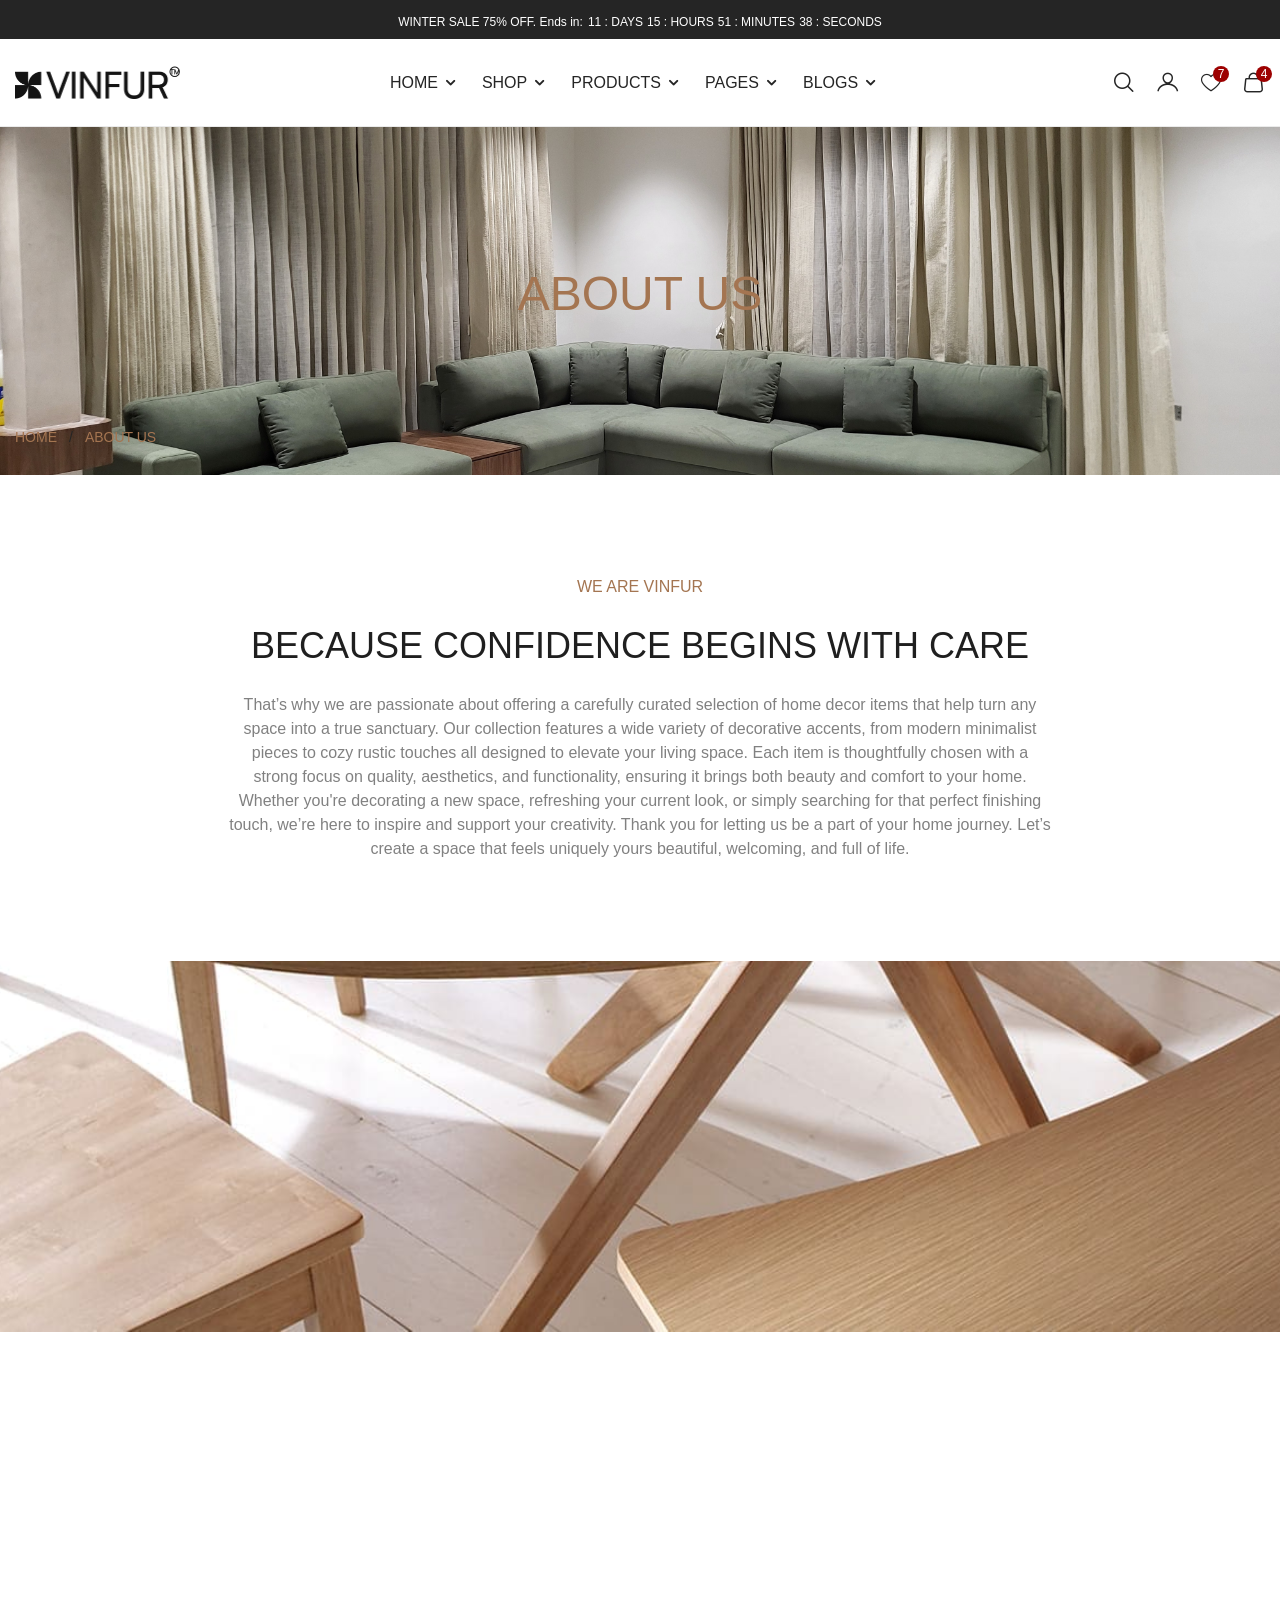
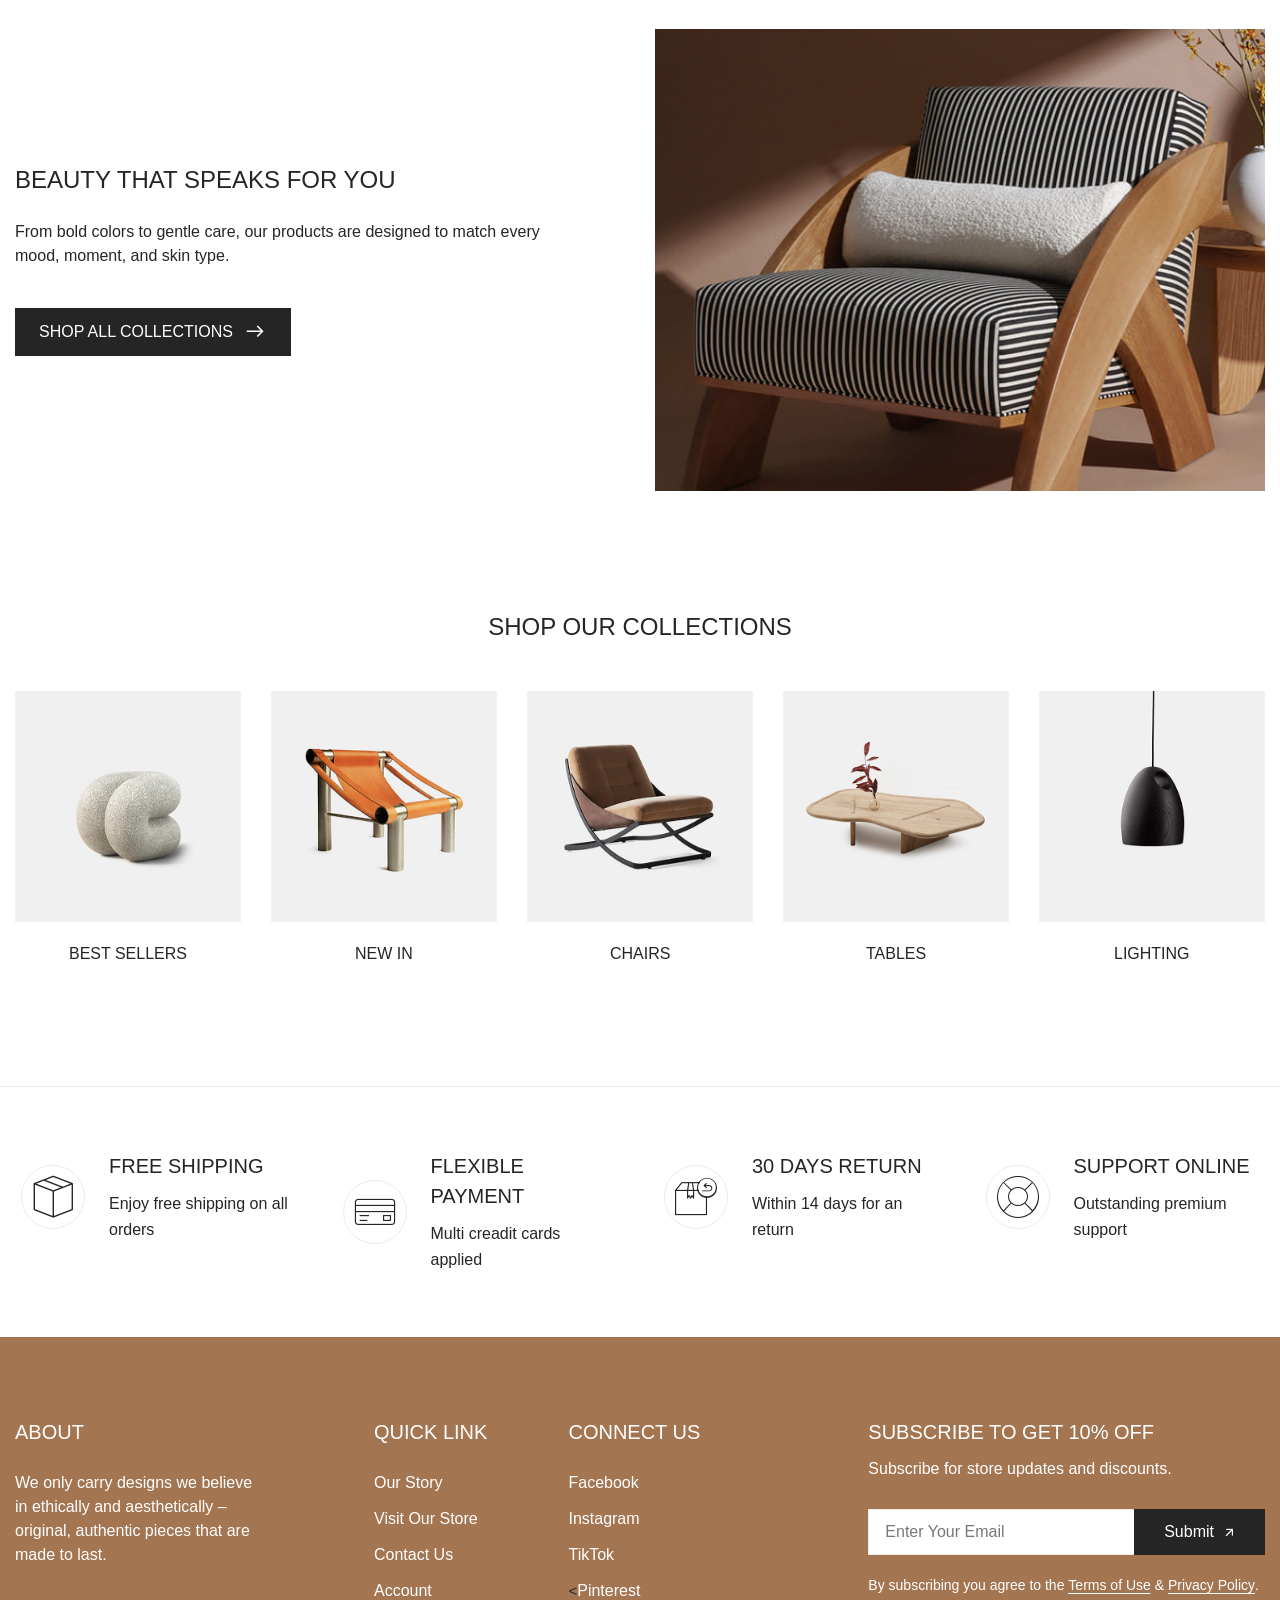
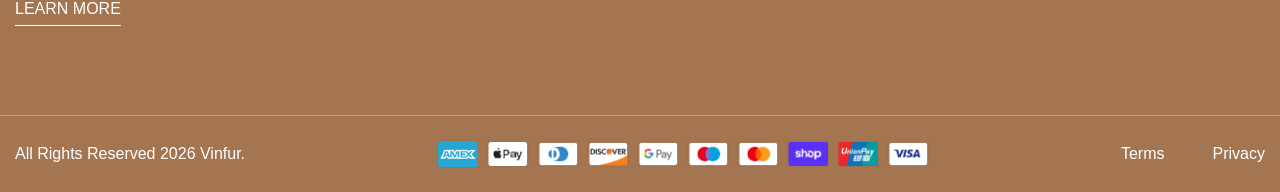
<file: about-us.html>
<!DOCTYPE html>
<!--[if IE 8]><html class="ie" xmlns="http://www.w3.org/1999/xhtml" xml:lang="en-US" lang="en-US"> <![endif]-->
<!--[if (gte IE 9)|!(IE)]><!-->
<html xmlns="http://www.w3.org/1999/xhtml" xml:lang="en-US" lang="en-US">
<!--<![endif]-->


<!-- Mirrored from vinfur.vercel.app/about-us.html by HTTrack Website Copier/3.x [XR&CO'2014], Thu, 02 Apr 2026 12:21:02 GMT -->
<!-- Added by HTTrack --><meta http-equiv="content-type" content="text/html;charset=utf-8" /><!-- /Added by HTTrack -->
<head>
    <!-- Basic Page Needs -->
    <meta charset="utf-8">
    <!--[if IE ]><meta http-equiv="X-UA-Compatible" content="IE=edge,chrome=1"/><![endif]-->

    <meta name="author" content="themesflat.com">
    <title>An.Z Home Furnishings - Premium Home Decor Services</title>
    <meta name="description"
        content="VinFur offers modern, durable furniture from Vietnam — stylish sofas, dining sets, storage, and decor at fair prices with fast delivery.">
    <meta name="keywords"
        content="VinFur, furniture, modern furniture, home decor, sofas, dining sets, storage solutions, affordable furniture, stylish interiors">
    <meta name="viewport" content="width=device-width, initial-scale=1.0">


    <!-- Mobile Specific Metas -->
    <meta name="viewport" content="width=device-width, initial-scale=1, maximum-scale=1">

    <!-- Theme Style -->
    <link rel="stylesheet" type="text/css" href="css/bootstrap.css">
    <link rel="stylesheet" type="text/css" href="css/animate.min.css">
    <link rel="stylesheet" type="text/css" href="css/swiper-bundle.min.css">
    <link rel="stylesheet" type="text/css" href="css/bootstrap-select.min.css">
    <link rel="stylesheet" type="text/css" href="css/styles.css">


    <!-- Icon -->
    <link rel="stylesheet" type="text/css" href="icons/icomoon/style.css">

    <!-- Favicon and Touch Icons  -->
    <link rel="shortcut icon" href="images/favicon.svg">
    <link rel="apple-touch-icon-precomposed" href="images/favicon.svg">
</head>

<body>
    <!-- wrapper -->
    <div id="wrapper">

        <!-- Scroll Top -->
        <button id="goTop">
            <span class="border-progress"></span>
            <span class="icon icon-caret-up"></span>
        </button>

        <!-- preload -->
        <div class="preload preload-container" id="preload">
            <div class="preload-logo">
                <div class="spinner"></div>
            </div>
        </div>
        <!-- /preload -->

        <div class="top-bar style-default d-flex align-items-center justify-content-center">
            <div>WINTER SALE 75% OFF. Ends in:
                <div class="tf-countdown style-default">
                    <div class="js-countdown" data-timer="1007500" data-labels=" : DAYS, : HOURS, : MINUTES, : SECONDS">
                    </div>
                </div>
            </div>
        </div>

        <!-- .header -->
        <header class="header header-sticky">
            <div class="tf-container w-1750">
                <div class="header-inner">
                    <a href="index.html" class="site-logo">
                        <img class="logo_header" alt="logo" width="165" height="32" src="images/logo/logo.png">
                    </a>
                    <nav class="main-menu">
                        <ul class="navigation box-nav-menu">
                            <li class="has-child text-menu menu-item"><a href="#"
                                    class="link-no-action toggle splitting item-link">
                                    Home
                                </a>
                                <div class="submenu sub-menu mega-menu mega-home">
                                    <div class="tf-container w-1246">
                                        <div class="row-demo">
                                            <div class="demo-item">
                                                <a href="index.html" class="demo-img">
                                                    <img width="278" height="370" src="images/header/homepage-1.jpg"
                                                        alt="Demo">
                                                </a>
                                                <a href="index.html" class="demo-name">Homepage 1</a>
                                            </div>
                                            <div class="demo-item">
                                                <a href="home02.html" class="demo-img">
                                                    <img width="278" height="370" src="images/header/homepage-2.jpg"
                                                        alt="Demo">
                                                </a>
                                                <a href="home02.html" class="demo-name">Homepage 2</a>
                                            </div>
                                            <div class="demo-item">
                                                <a href="home03.html" class="demo-img">
                                                    <img width="278" height="370" src="images/header/homepage-3.jpg"
                                                        alt="Demo">
                                                </a>
                                                <a href="home03.html" class="demo-name">Homepage 3</a>
                                            </div>
                                            <div class="demo-item">
                                                <a href="home04.html" class="demo-img">
                                                    <img width="278" height="370" src="images/header/homepage-4.jpg"
                                                        alt="Demo">
                                                </a>
                                                <a href="home04.html" class="demo-name">Homepage 4</a>
                                            </div>
                                        </div>
                                    </div>
                                </div>
                            </li>
                            <li class="has-child text-menu menu-item"><a href="#"
                                    class="link-no-action toggle splitting item-link">
                                    Shop
                                </a>
                                <div class="submenu sub-menu mega-menu mega-shop">
                                    <div class="tf-container w-1750">
                                        <div class="wrap-nav-link">
                                            <div class="col-nav-link mega-menu-item">
                                                <div class="h6 fw-5 mb_23 text_black menu-heading">
                                                    Shop Style
                                                </div>
                                                <ul class="sub-menu_list d-grid gap_10">
                                                    <li>
                                                        <a href="shop-style-01.html"
                                                            class="link text-body-default text_heading-color sub-menu_link">Shop
                                                            Default</a>
                                                    </li>
                                                    <li>
                                                        <a href="shop-style-02.html"
                                                            class="link text-body-default text_heading-color sub-menu_link">Shop
                                                            Style 2</a>
                                                    </li>
                                                    <li>
                                                        <a href="shop-style-03.html"
                                                            class="link text-body-default text_heading-color sub-menu_link">Shop
                                                            Style 3</a>
                                                    </li>
                                                    <li>
                                                        <a href="shop-style-04.html"
                                                            class="link text-body-default text_heading-color sub-menu_link">Shop
                                                            Style 4</a>
                                                    </li>
                                                </ul>
                                            </div>
                                            <div class="col-nav-link mega-menu-item">
                                                <div class="h6 fw-5 mb_23 text_black menu-heading">
                                                    Shop Layout
                                                </div>
                                                <ul class="sub-menu_list d-grid gap_10">
                                                    <li>
                                                        <a href="shop-grid-2-columns.html"
                                                            class="link text-body-default text_heading-color sub-menu_link">Grid
                                                            2 Columns</a>
                                                    </li>
                                                    <li>
                                                        <a href="shop-grid-3-columns.html"
                                                            class="link text-body-default text_heading-color sub-menu_link">Grid
                                                            3 Columns</a>
                                                    </li>
                                                    <li>
                                                        <a href="shop-grid-4-columns.html"
                                                            class="link text-body-default text_heading-color sub-menu_link">Grid
                                                            4 Columns</a>
                                                    </li>

                                                </ul>
                                            </div>
                                            <div class="col-nav-link mega-menu-item">
                                                <div class="h6 fw-5 mb_23 text_black menu-heading">
                                                    Shop Feature
                                                </div>
                                                <ul class="sub-menu_list d-grid gap_10">
                                                    <li>
                                                        <a href="shop-pagination.html"
                                                            class="link text-body-default text_heading-color sub-menu_link">Pagination
                                                            Links</a>
                                                    </li>
                                                    <li>
                                                        <a href="shop-load-more-button.html"
                                                            class="link text-body-default text_heading-color sub-menu_link">Load
                                                            More
                                                            Button</a>
                                                    </li>
                                                    <li>
                                                        <a href="shop-infinity-scroll.html"
                                                            class="link text-body-default text_heading-color sub-menu_link">Infinity
                                                            Scroll</a>
                                                    </li>
                                                </ul>
                                            </div>
                                        </div>
                                        <div class="wrap-banner d-flex">
                                            <div class="banner-menu hover-image">
                                                <div class="img-style">
                                                    <img width="396" height="487" loading="lazy" decoding="async"
                                                        src="images/header/banner-2.jpg" alt="banner">
                                                </div>
                                                <div class="content">
                                                    <div class="title d-flex align-items-center gap_10 mb_10">
                                                        <h5 class="text_white">New Season</h5>
                                                    </div>
                                                    <div class="text-caption-1 text_white">
                                                        <a href="shop-style-01.html"
                                                            class=" hover-underline-link  d-flex align-items-center gap_10">SHOP
                                                            NOW <i class="icon-arrow-right-up"></i></a>
                                                    </div>
                                                </div>
                                            </div>
                                            <div class="banner-menu hover-image">
                                                <div class="img-style">
                                                    <img width="396" height="487" loading="lazy" decoding="async"
                                                        src="images/header/banner-3.jpg" alt="banner">
                                                </div>
                                                <div class="content">
                                                    <div class="title d-flex align-items-center gap_10 mb_10">
                                                        <h5 class="text_white">Flash Sale</h5>
                                                        <span class="line"></span>
                                                        <h5 class="text_white">30% OFF</h5>
                                                    </div>
                                                    <div class="text-caption-1 text_white">
                                                        <a href="shop-style-01.html"
                                                            class=" hover-underline-link  d-flex align-items-center gap_10">SHOP
                                                            NOW <i class="icon-arrow-right-up"></i></a>
                                                    </div>
                                                </div>
                                            </div>
                                        </div>
                                    </div>
                                </div>
                            </li>
                            <li class="has-child text-menu menu-item "><a href="#"
                                    class="link-no-action toggle splitting item-link">
                                    Products
                                </a>
                                <div class="submenu sub-menu mega-menu mega-product ">
                                    <div class="tf-container w-1750">
                                        <div class="wrap-nav-link">
                                            <div class="col-nav-link mega-menu-item">
                                                <div class="h6 fw-5 mb_23 text_black menu-heading">
                                                    Product Style
                                                </div>
                                                <ul class="sub-menu_list d-grid gap_10">
                                                    <li>
                                                        <a href="product-style-01.html"
                                                            class="link text-body-default text_heading-color sub-menu_link">Product
                                                            Style 1
                                                        </a>
                                                    </li>
                                                    <li>
                                                        <a href="product-style-02.html"
                                                            class="link text-body-default text_heading-color sub-menu_link">Product
                                                            Style 2
                                                        </a>
                                                    </li>
                                                    <li>
                                                        <a href="product-style-03.html"
                                                            class="link text-body-default text_heading-color sub-menu_link">Product
                                                            Style 3
                                                        </a>
                                                    </li>
                                                    <li>
                                                        <a href="product-style-04.html"
                                                            class="link text-body-default text_heading-color sub-menu_link">Product
                                                            Style 4<span
                                                                class="tag hot demo-label text-small-2 ">Hot</span>
                                                        </a>
                                                    </li>
                                                    <li>
                                                        <a href="product-style-05.html"
                                                            class="link text-body-default text_heading-color sub-menu_link">Product
                                                            Style 5<span
                                                                class="tag trending demo-label text-small-2 ">Trending</span>
                                                        </a>
                                                    </li>
                                                    <li>
                                                        <a href="product-style-06.html"
                                                            class="link text-body-default text_heading-color sub-menu_link">Product
                                                            Style 6<span
                                                                class="tag trending demo-label text-small-2 ">Trending</span>
                                                        </a>
                                                    </li>
                                                </ul>
                                            </div>
                                            <div class="col-nav-link mega-menu-item">
                                                <div class="h6 fw-5 mb_23 text_black menu-heading">
                                                    Product Description
                                                </div>
                                                <ul class="sub-menu_list d-grid gap_10">
                                                    <li>
                                                        <a href="product-description-side-dropdown.html"
                                                            class="link text-body-default text_heading-color sub-menu_link">Description
                                                            Side
                                                            Dropdown</a>
                                                    </li>
                                                    <li>
                                                        <a href="product-description-side-full-accordion.html"
                                                            class="link text-body-default text_heading-color sub-menu_link">Description
                                                            Full
                                                            Accordions</a>
                                                    </li>
                                                    <li>
                                                        <a href="product-description-side-drawer.html"
                                                            class="link text-body-default text_heading-color sub-menu_link">Description
                                                            Side
                                                            Drawer</a>
                                                    </li>
                                                </ul>
                                            </div>
                                            <div class="col-nav-link mega-menu-item">
                                                <div class="h6 fw-5 mb_23 text_black menu-heading">
                                                    Product Details
                                                </div>
                                                <ul class="sub-menu_list d-grid gap_10">
                                                    <li>
                                                        <a href="product-inner-zoom.html"
                                                            class="link text-body-default text_heading-color sub-menu_link">Product
                                                            Inner
                                                            Zoom</a>
                                                    </li>
                                                    <li>
                                                        <a href="product-inner-circle-zoom.html"
                                                            class="link text-body-default text_heading-color sub-menu_link">Product
                                                            Inner
                                                            Circle Zoom</a>
                                                    </li>
                                                    <li>
                                                        <a href="product-no-zoom.html"
                                                            class="link text-body-default text_heading-color sub-menu_link">Product
                                                            No
                                                            Zoom</a>
                                                    </li>


                                                </ul>
                                            </div>
                                            <div class="col-nav-link mega-menu-item">
                                                <div class="h6 fw-5 mb_23 text_black menu-heading">
                                                    Product Features
                                                </div>
                                                <ul class="sub-menu_list d-grid gap_10">
                                                    <li>
                                                        <a href="product-pickup-available.html"
                                                            class="link text-body-default text_heading-color sub-menu_link">Pickup
                                                            Available</a>
                                                    </li>
                                                    <li>
                                                        <a href="product-swatch-image.html"
                                                            class="link text-body-default text_heading-color sub-menu_link">Swatch
                                                            Image</a>
                                                    </li>
                                                    <li>
                                                        <a href="product-together.html"
                                                            class="link text-body-default text_heading-color sub-menu_link">Buy
                                                            Together<span
                                                                class="tag new demo-label text-small-2 ">New</span></a>
                                                    </li>
                                                    <li>
                                                        <a href="product-volume-discount.html"
                                                            class="link text-body-default text_heading-color sub-menu_link">Volume
                                                            Discount</a>
                                                    </li>
                                                </ul>
                                            </div>
                                        </div>
                                        <div class="wrap-prd d-flex gap_24 mn-none">
                                            <div class="list-ver">
                                                <div class="prd-nav-item hover-image">
                                                    <div class="img-style">
                                                        <img width="240" height="240" loading="lazy" decoding="async"
                                                            src="images/header/prd-nav-1.jpg" alt="product">
                                                        <a href="#quickView" data-bs-toggle="modal"
                                                            class="hover-tooltip tooltip-top box-icon">
                                                            <span class="icon icon-view"></span>
                                                            <span class="tooltip">Quick view</span>
                                                        </a>
                                                    </div>
                                                    <div class="">
                                                        <a href="shop-style-01.html"
                                                            class="h6 link text_heading-color mb_5">
                                                            Cub Chair
                                                        </a>
                                                        <div class="price">
                                                            <span class="text-body-2">$2,499.00</span><span
                                                                class="old-price">$2,899.00</span>
                                                        </div>
                                                    </div>
                                                </div>
                                                <div class="prd-nav-item hover-image">
                                                    <div class="img-style">
                                                        <img width="240" height="240" loading="lazy" decoding="async"
                                                            src="images/header/prd-nav-2.jpg" alt="product">
                                                        <a href="#quickView" data-bs-toggle="modal"
                                                            class="hover-tooltip tooltip-top box-icon">
                                                            <span class="icon icon-view"></span>
                                                            <span class="tooltip">Quick view</span>
                                                        </a>
                                                    </div>
                                                    <div class="">
                                                        <a href="shop-style-01.html"
                                                            class="h6 link  text_heading-color mb_5">
                                                            Virgule Armchair
                                                        </a>
                                                        <div class="price">
                                                            <span class="text-body-2">$2,499.00</span>
                                                        </div>
                                                    </div>
                                                </div>
                                            </div>
                                        </div>
                                    </div>
                                </div>
                            </li>
                            <li class="has-child text-menu menu-item"><a href="#"
                                    class="link-no-action toggle splitting item-link">
                                    Pages
                                </a>
                                <div class="submenu sub-menu mega-menu mega-page">
                                    <div class="wrap-nav-link">
                                        <div class="col-nav-link">
                                            <div class="d-grid gap_10">
                                                <a href="about-us.html"
                                                    class="link text-body-default text_heading-color sub-menu_link">About
                                                    Us</a>
                                                <a href="contact.html"
                                                    class="link text-body-default text_heading-color sub-menu_link">Contact
                                                    Us</a>
                                                <a href="our-store.html"
                                                    class="link text-body-default text_heading-color sub-menu_link">Store
                                                    Location</a>
                                                <a href="my-account.html"
                                                    class="link text-body-default text_heading-color sub-menu_link">My
                                                    Account</a>
                                                <a href="faqs.html"
                                                    class="link text-body-default text_heading-color sub-menu_link">FAQ</a>
                                                <a href="shop-cart.html"
                                                    class="link text-body-default text_heading-color sub-menu_link">Cart
                                                    Drawer</a>
                                                <a href="before-you-leave.html"
                                                    class="link text-body-default text_heading-color sub-menu_link">Before
                                                    You Leave</a>
                                                <a href="product-popup.html"
                                                    class="link text-body-default text_heading-color sub-menu_link">Products
                                                    Popup</a>
                                                <a href="index.html"
                                                    class="link text-body-default text_heading-color sub-menu_link">Newspaper
                                                    Popup</a>
                                                <a href="404.html"
                                                    class="link text-body-default text_heading-color sub-menu_link">404</a>
                                                <a href="#"
                                                    class="link text-body-default text_heading-color sub-menu_link">Coming
                                                    Soon!</a>
                                            </div>
                                        </div>
                                    </div>

                                </div>
                            </li>
                            <li class="has-child text-menu menu-item position-relative"><a href="#"
                                    class="toggle splitting item-link link-no-action">
                                    Blogs
                                </a>
                                <div class="submenu sub-menu menu-defaul">

                                    <ul class="sub-menu_list d-grid gap_10">
                                        <li>
                                            <a href="blog-style-1.html"
                                                class="link text-body-default text_heading-color sub-menu_link">Blog
                                                List Style 1</a>
                                        </li>
                                        <li>
                                            <a href="blog-style-2.html"
                                                class="link text-body-default text_heading-color sub-menu_link">Blog
                                                List Style 2</a>
                                        </li>
                                        <li>
                                            <a href="blog-style-3.html"
                                                class="link text-body-default text_heading-color sub-menu_link">Blog
                                                List Style 3</a>
                                        </li>
                                        <li>
                                            <a href="blog-post.html"
                                                class="link text-body-default text_heading-color sub-menu_link">Blog
                                                Post</a>
                                        </li>
                                    </ul>
                                </div>
                            </li>
                            <li class="text-menu menu-item">
                                <a href="404-3.html" class="toggle splitting item-link btn-buy-theme">
                                    Buy Template!
                                </a>
                            </li>
                        </ul>
                    </nav>
                    <div class="header-right d-flex align-items-center gap_20">
                        <ul class="nav-icon-list">
                            <li class="d-none d-md-flex">
                                <a class="nav-icon-item link" href="#search" data-bs-toggle="modal">
                                    <i class="icon icon-magnifying-glass"></i>
                                </a>
                            </li>
                            <li class="d-none d-lg-flex">
                                <a href="#login" data-bs-toggle="offcanvas" class="nav-icon-item link">
                                    <i class="icon icon-user"></i>
                                </a>
                            </li>
                            <li class="d-none d-sm-flex position-relative">
                                <a class="nav-icon-item link" href="wishlist.html">
                                    <i class="icon icon-heart"></i>
                                </a>
                                <span class="count">7</span>
                            </li>
                            <li class="shop-cart" data-bs-toggle="modal" data-bs-target="#shoppingCart">
                                <a class="nav-icon-item link" href="#shoppingCart" data-bs-toggle="modal">
                                    <i class="icon icon-bag"></i>
                                </a>
                                <span class="count">4</span>
                            </li>
                        </ul>
                        <a href="#mobileMenu" data-bs-toggle="offcanvas" class="mobile-button d-xl-none">
                            <div class="burger">
                                <span></span>
                                <span></span>
                                <span></span>
                            </div>
                        </a>
                    </div>
                </div>
            </div>
        </header>
        <!-- End header -->


        <!-- page-title -->
        <div class="tf-page-title">
            <h2 class="text-center text-uppercase title">about us</h2>
            <ul class="breadcrumb-list">
                <li><a href="index.html">Home</a></li>
                <li>about us</li>
            </ul>
        </div>
        <!-- /page-title -->

        <!-- main-content -->
        <div class="main-content">

            <!-- s-intro  -->
            <div class="s-intro tf-spacing-3 ">
                <div class="tf-container">
                    <div class="row justify-content-center">
                        <div class="col-lg-8">
                            <div class="content text-center">
                                <div class="text-body-default fw-medium text-uppercase text_primary-color mb_1">we are
                                    vinfur</div>
                                <h3 class="text-uppercase text_heading-color mb_1">Because Confidence Begins with Care
                                </h3>
                                <p class="text_body-color-2">That’s why we are passionate about offering a carefully
                                    curated selection of home decor items that help turn any space into a true
                                    sanctuary. Our collection features a wide variety of decorative accents, from modern
                                    minimalist pieces to cozy rustic touches all designed to elevate your living space.
                                    Each item is thoughtfully chosen with a strong focus on quality, aesthetics, and
                                    functionality, ensuring it brings both beauty and comfort to your home. Whether
                                    you're decorating a new space, refreshing your current look, or simply searching for
                                    that perfect finishing touch, we’re here to inspire and support your creativity.
                                    Thank you for letting us be a part of your home journey. Let’s create a space that
                                    feels uniquely yours beautiful, welcoming, and full of life.</p>
                            </div>
                        </div>
                    </div>
                </div>
            </div>
            <!-- /s-intro  -->

            <!-- s-banner -->
            <div class="s-banner-v01">
                <div class="parallaxie" style='background: url("images/sections/banner-1.jpg")'>
                </div>
            </div>
            <!-- /s-banner -->

            <!-- s-shop-intro -->
            <div class="s-shop-intro tf-spacing-1 pb-0">
                <div class="tf-container">
                    <div class="row align-items-center">
                        <div class="col-md-6">
                            <div class="content">
                                <h4 class="text-uppercase title mb_24">Beauty That Speaks for You</h4>
                                <p class="mb_40">From bold colors to gentle care, our products are designed to match
                                    every mood,
                                    moment, and skin type.</p>
                                <a href="shop-style-01.html" class="tf-btn btn-bg-secondary animate-btn">
                                    <span>SHOP ALL COLLECTIONS</span>
                                    <i class="icon-arrow-right"></i>
                                </a>
                            </div>
                        </div>
                        <div class="col-md-6">
                            <div class="img-style">
                                <img loading="lazy" decoding="async" width="645" height="489"
                                    src="images/sections/s-shop-intro.jpg" alt="shop-intro">
                            </div>
                        </div>
                    </div>
                </div>
            </div>
            <!-- /s-shop-intro -->

            <!-- s-collection -->
            <div class="s-collection-1 sw-layout tf-spacing-4 ">
                <div class="tf-container w-1548">

                    <div class="heading-section text-center mb_48">
                        <h4 class="text-uppercase">shop our collections</h4>
                    </div>
                    <div class="swiper" data-screen-xl="5" data-preview="4" data-tablet="3" data-mobile-sm="2"
                        data-mobile="2" data-space-lg="30" data-space-md="20" data-space="15">
                        <div class="swiper-wrapper">
                            <div class="swiper-slide">
                                <div class="collection-item style-default hover-image">
                                    <a href="shop-style-01.html" class="img-style mb_13">
                                        <img loading="lazy" decoding="async" width="280" height="286"
                                            src="images/collection/collection-1.jpg" alt="collection">
                                    </a>
                                    <div class="title text-center text-uppercase"><a href="shop-style-01.html"
                                            class="link">Best
                                            Sellers</a></div>
                                </div>
                            </div>
                            <div class="swiper-slide">
                                <div class="collection-item style-default hover-image">
                                    <a href="shop-style-01.html" class="img-style mb_13">
                                        <img loading="lazy" decoding="async" width="280" height="286"
                                            src="images/collection/collection-2.jpg" alt="collection">
                                    </a>
                                    <div class="title text-center text-uppercase"><a href="shop-style-01.html"
                                            class="link">new In</a>
                                    </div>
                                </div>
                            </div>
                            <div class="swiper-slide">
                                <div class="collection-item style-default hover-image">
                                    <a href="shop-style-01.html" class="img-style mb_13">
                                        <img loading="lazy" decoding="async" width="280" height="286"
                                            src="images/collection/collection-3.jpg" alt="collection">
                                    </a>
                                    <div class="title text-center text-uppercase"><a href="shop-style-01.html"
                                            class="link">chairs</a>
                                    </div>
                                </div>
                            </div>
                            <div class="swiper-slide">
                                <div class="collection-item style-default hover-image">
                                    <a href="shop-style-01.html" class="img-style mb_13">
                                        <img loading="lazy" decoding="async" width="280" height="286"
                                            src="images/collection/collection-4.jpg" alt="collection">
                                    </a>
                                    <div class="title text-center text-uppercase"><a href="shop-style-01.html"
                                            class="link">tables</a>
                                    </div>
                                </div>
                            </div>
                            <div class="swiper-slide">
                                <div class="collection-item style-default hover-image">
                                    <a href="shop-style-01.html" class="img-style mb_13">
                                        <img loading="lazy" decoding="async" width="280" height="286"
                                            src="images/collection/collection-5.jpg" alt="collection">
                                    </a>
                                    <div class="title text-center text-uppercase"><a href="shop-style-01.html"
                                            class="link">lighting</a>
                                    </div>
                                </div>
                            </div>
                        </div>
                        <div class="sw-dots sw-pagination-layout text-center mt_24">
                        </div>
                    </div>

                </div>
            </div>
            <!-- /s-collection -->

            <!-- s-customer-services  -->
            <div class="s-customer-services tf-spacing-2 sw-layout">
                <div class="tf-container w-1462 ">
                    <div class="swiper" data-screen-xl="4" data-preview="3" data-tablet="2" data-mobile-sm="2"
                        data-mobile="1" data-space-lg="48" data-space-md="20" data-space="15">
                        <div class="swiper-wrapper">
                            <div class="swiper-slide">
                                <div class="box-icon_v01">
                                    <div class="icon">
                                        <i class="icon-shipping"></i>
                                    </div>
                                    <div class="content">
                                        <div class="h5 mb_10 text-uppercase">Free Shipping</div>
                                        <p class="text-body-default lh-26  ">Enjoy free shipping on all
                                            orders</p>
                                    </div>
                                </div>
                            </div>
                            <div class="swiper-slide">
                                <div class="box-icon_v01">
                                    <div class="icon">
                                        <i class="icon-payment"></i>
                                    </div>
                                    <div class="content">
                                        <div class="h5 mb_10 text-uppercase">flexible payment</div>
                                        <p class="text-body-default lh-26  ">Multi creadit cards applied</p>
                                    </div>
                                </div>
                            </div>
                            <div class="swiper-slide">
                                <div class="box-icon_v01">
                                    <div class="icon">
                                        <i class="icon-box-return"></i>
                                    </div>
                                    <div class="content">
                                        <div class="h5 mb_10 text-uppercase">30 days return</div>
                                        <p class="text-body-default lh-26  ">Within 14 days for an return</p>
                                    </div>
                                </div>
                            </div>
                            <div class="swiper-slide">
                                <div class="box-icon_v01">
                                    <div class="icon">
                                        <i class="icon-support"></i>
                                    </div>
                                    <div class="content">
                                        <div class="h5 mb_10 text-uppercase">Support Online</div>
                                        <p class="text-body-default lh-26  ">Outstanding premium support</p>
                                    </div>
                                </div>
                            </div>
                        </div>
                        <div class="sw-dots sw-pagination-layout text-center mt_24">
                        </div>
                    </div>
                </div>
            </div>
            <!-- /s-customer-services  -->

        </div>
        <!-- /main-content -->

        <!-- Footer -->
        <footer class="footer">
            <div class="footer-body">
                <div class="tf-container">
                    <div class="row">
                        <div class="col-lg-3 col-md-6">
                            <div class="footer-about">
                                <div class="h5 text-uppercase mb_24 footer-title text_white">about</div>
                                <p class="text-body-default text_white mb_24">We only carry designs we believe
                                    in
                                    ethically and aesthetically
                                    – original, authentic pieces that are made to last.</p>
                                <a href="about-us.html"
                                    class="hover-underline-link text_white text-body-default text-uppercase">learn
                                    more</a>
                            </div>
                        </div>
                        <div class="col-lg-5 col-md-6">
                            <div class="wrap-footer-col-block">
                                <div class="footer-col-block">
                                    <div class="h5 footer-heading footer-heading-mobile footer-title text_white mb_24">
                                        Quick
                                        Link</div>
                                    <div class="tf-collapse-content">
                                        <ul class="footer-menu-list d-grid gap_12">
                                            <li>
                                                <a href="about-us.html" class="link-2 text-body-default text_white">Our
                                                    Story</a>
                                            </li>
                                            <li>
                                                <a href="404-2.html"
                                                    class="link-2 text-body-default text_white">Visit Our
                                                    Store</a>
                                            </li>
                                            <li>
                                                <a href="contact.html"
                                                    class="link-2 text-body-default text_white">Contact
                                                    Us</a>
                                            </li>
                                            <li>
                                                <a href="my-account.html"
                                                    class="link-2 text-body-default text_white">Account</a>
                                            </li>
                                        </ul>
                                    </div>
                                </div>
                                <div class="footer-col-block">
                                    <div class="h5 footer-heading footer-heading-mobile footer-title text_white mb_24">
                                        Connect Us</div>
                                    <div class="tf-collapse-content">
                                        <ul class="footer-menu-list d-grid gap_12">
                                            <li>
                                                <a href="https://www.facebook.com/" target="_blank"
                                                    class="link-2 text-body-default text_white">Facebook</a>
                                            </li>
                                            <li>
                                                <a href="https://www.instagram.com/" target="_blank"
                                                    class="link-2 text-body-default text_white">Instagram</a>
                                            </li>
                                            <li>
                                                <a href="https://www.tiktok.com/" target="_blank"
                                                    class="link-2 text-body-default text_white">TikTok</a>
                                            </li>
                                            <li>
                                                <<a href="https://www.pinterest.com/" target="_blank"
                                                    class="link-2 text-body-default text_white">Pinterest</a>
                                            </li>
                                        </ul>
                                    </div>
                                </div>
                            </div>
                        </div>
                        <div class="col-lg-4">
                            <div class="footer-newsletter">
                                <div class="footer-title text_white mb_28">
                                    <div class="h5 text-uppercase mb_10 text_white">subscribe to get 10% off</div>
                                    <p class="text-body-default text_white">Subscribe for store updates and discounts.
                                    </p>
                                </div>
                                <form method="post" class="form-newsletter mb_20" action="#" accept-charset="utf-8">
                                    <div class="wrap">
                                        <fieldset class=" position-relative">
                                            <input type="email" class="tb-my-input style-border" name="email"
                                                placeholder="Enter Your Email" required="">
                                        </fieldset>
                                        <button name="submit" type="submit" class="btn-submit animate-btn">
                                            <span class="text-body-default fw-5">Submit</span><i
                                                class="icon-arrow-right-up2"></i>
                                        </button>
                                    </div>
                                </form>
                                <p class="text-caption-1 text_white">By subscribing you agree to the <a
                                        href="terms-conditions.html" class="hover-underline-link">Terms of Use</a> & <a
                                        href="privacy-policy.html" class="hover-underline-link">Privacy Policy</a>.</p>
                            </div>
                        </div>
                    </div>
                </div>
            </div>
            <div class="footer-bottom">
                <div class="tf-container">
                    <div class="wrap-footer-bottom">
                        <p class="text_white">All Rights Reserved 2026 Vinfur.</p>
                        <ul class="payment-method-list d-flex gap_8 justify-content-center flex-wrap">
                            <li>
                                <a href="#"><img width="40" height="25" src="images/payment/amex.png" alt=""></a>
                            </li>
                            <li>
                                <a href="#"><img width="40" height="25" src="images/payment/payment-1.png" alt=""></a>
                            </li>
                            <li>
                                <a href="#"><img width="40" height="25" src="images/payment/payment-2.png" alt=""></a>
                            </li>
                            <li>
                                <a href="#"><img width="40" height="25" src="images/payment/payment-3.png" alt=""></a>
                            </li>
                            <li>
                                <a href="#"><img width="40" height="25" src="images/payment/payment-4.png" alt=""></a>
                            </li>
                            <li>
                                <a href="#"><img width="40" height="25" src="images/payment/payment-5.png" alt=""></a>
                            </li>
                            <li>
                                <a href="#"><img width="40" height="25" src="images/payment/payment-6.png" alt=""></a>
                            </li>
                            <li>
                                <a href="#"><img width="40" height="25" src="images/payment/payment-7.png" alt=""></a>
                            </li>
                            <li>
                                <a href="#"><img width="40" height="25" src="images/payment/payment-8.png" alt=""></a>
                            </li>
                            <li>
                                <a href="#"><img width="40" height="25" src="images/payment/payment-9.png" alt=""></a>
                            </li>
                        </ul>
                        <div class="right d-flex ">
                            <a href="terms-conditions.html" class="text-body-default link-2 text_white ">Terms</a>
                            <a href="privacy-policy.html" class="text-body-default link-2 text_white">Privacy</a>
                        </div>
                    </div>
                </div>
            </div>
        </footer>
        <!-- /Footer -->

    </div>
    <!-- /wrapper -->

    <!-- Toolbar -->
    <div class="tf-toolbar-bottom">
        <div class="toolbar-item">
            <a href="404-2.html">
                <span class="toolbar-icon">
                    <i class="icon icon-storefront"></i>
                </span>
                <span class="toolbar-label">Shop</span>
            </a>
        </div>
        <div class="toolbar-item">
            <a href="#search" data-bs-toggle="modal">
                <span class="toolbar-icon">
                    <i class="icon icon-magnifying-glass"></i>
                </span>
                <span class="toolbar-label">Search</span>
            </a>
        </div>
        <div class="toolbar-item">
            <a href="my-account.html">
                <span class="toolbar-icon">
                    <i class="icon icon-user"></i>
                </span>
                <span class="toolbar-label">Account</span>
            </a>
        </div>
        <div class="toolbar-item">
            <a href="wishlist.html">
                <span class="toolbar-icon">
                    <i class="icon icon-heart"></i>
                    <span class="toolbar-count">7</span>
                </span>
                <span class="toolbar-label">Wishlist</span>
            </a>
        </div>
        <div class="toolbar-item">
            <a href="shop-cart.html">
                <span class="toolbar-icon">
                    <i class="icon icon-bag"></i>
                    <span class="toolbar-count">4</span>
                </span>
                <span class="toolbar-label">Cart</span>
            </a>
        </div>
    </div>
    <!-- /Toolbar -->

    <!-- Mobile Menu -->
    <div class="offcanvas offcanvas-start canvas-mb" id="mobileMenu">
        <span class="icon-close-popup" data-bs-dismiss="offcanvas">
            <i class="icon-close"></i>
        </span>
        <div class="canvas-header">
            <a href="index.html" class="site-logo">
                <img class="logo_header" alt="logo" width="165" height="32" src="images/logo/logo.svg">
            </a>
            <a href="#login" data-bs-toggle="offcanvas" class="tf-btn btn-bg-secondary">
                Login
                <i class="icon icon-user"></i>
            </a>
            <span class="br-line"></span>
        </div>
        <div class="canvas-body">
            <div class="mb-content-top">
                <ul class="nav-ul-mb" id="wrapper-menu-navigation"></ul>
            </div>
            <div class="group-btn">
                <a href="wishlist.html" class="tf-btn btn-bg-primary style-2">
                    Wishlist
                    <i class="icon icon-heart"></i>
                </a>
                <div data-bs-dismiss="offcanvas">
                    <a href="#search" data-bs-toggle="modal" class="tf-btn btn-bg-primary style-2">
                        Search
                        <i class="icon icon-magnifying-glass"></i>
                    </a>
                </div>
            </div>
            <div class="flow-us-wrap">
                <div class="h5 title">Follow us on</div>
                <ul class="tf-social-icon d-flex gap_8">
                    <li><a href="https://www.facebook.com/" target="_blank" class="social-facebook">
                            <span class="icon-facebook"></span>
                        </a></li>
                    <li><a href="https://www.pinterest.com/" target="_blank" class="social-pinterest">
                            <span class="icon-pinterest"></span>
                        </a></li>
                    <li><a href="https://x.com/" target="_blank" class=" social-x">
                            <span class="icon-xlogo"></span>
                        </a></li>
                    <li><a href="https://www.tiktok.com/" target="_blank" class="social-linkin ">
                            <span class="icon-tiktok"></span>
                        </a></li>
                </ul>
            </div>
            <div class="payment-wrap">
                <div class="title">Payment:</div>
                <ul class="payment-method-list d-flex gap_8">
                    <li>
                        <a href="#"><img width="40" height="25" src="images/payment/amex.png" alt=""></a>
                    </li>
                    <li>
                        <a href="#"><img width="40" height="25" src="images/payment/payment-1.png" alt=""></a>
                    </li>
                    <li>
                        <a href="#"><img width="40" height="25" src="images/payment/payment-2.png" alt=""></a>
                    </li>
                    <li>
                        <a href="#"><img width="40" height="25" src="images/payment/payment-3.png" alt=""></a>
                    </li>
                    <li>
                        <a href="#"><img width="40" height="25" src="images/payment/payment-4.png" alt=""></a>
                    </li>
                    <li>
                        <a href="#"><img width="40" height="25" src="images/payment/payment-5.png" alt=""></a>
                    </li>

                </ul>
            </div>
        </div>
        <div class="canvas-footer">
            <div class="tf-currencies">
                <select class="tf-dropdown-select style-default type-currencies">
                    <option selected data-thumbnail="images/country/us.png">USD</option>
                    <option data-thumbnail="images/country/vie.png">VND</option>
                </select>
            </div>
            <span class="br-line"></span>
            <div class="tf-languages">
                <select class="tf-dropdown-select style-default type-languages">
                    <option>English</option>
                    <option>العربية</option>
                    <option>简体中文</option>
                    <option>اردو</option>
                </select>
            </div>
        </div>
    </div>
    <!-- /Mobile Menu -->

    <!-- Compare -->
    <div class="modal modalCentered fade modal-compare" id="compare">
        <div class="modal-dialog modal-dialog-centered">
            <div class="modal-content">
                <span class="icon-close-popup" data-bs-dismiss="modal">
                    <i class="icon-close"></i>
                </span>
                <div class="modal-heading">
                    <div class="h4 title text-uppercase">compare products</div>
                </div>
                <div class="modal-body main-list-clear">
                    <div class="tf-compare-inner">
                        <div class="tf-compare-list list-empty">
                            <p class="text-empty">Your compare is curently empty</p>
                            <div class="tf-compare-item card-product file-delete">
                                <div class="card-product_wrapper aspect-ratio-1">
                                    <span class="remove icon-close"></span>
                                    <a href="product-style-01.html" class="product-img">
                                        <img width="250" height="250" loading="lazy" decoding="async"
                                            src="images/products/prd-compare-1.jpg" alt="Image Product"
                                            class="img-product">
                                        <img width="250" height="250" loading="lazy" decoding="async"
                                            src="images/products/prd-compare-1_1.jpg" alt="Image Product"
                                            class="lazyload img-hover">
                                    </a>
                                </div>
                                <div class="card_product-info text-center">
                                    <a href="product-style-01.html" class="name-product h6 link text-line-clamp-2">
                                        Torii Love Console
                                    </a>
                                    <div class="price-wrap justify-content-center">
                                        <span class="price-new fw-medium">$1,999.00</span>
                                        <span class="price-old fw-normal text-caption-1">$3,199.00</span>
                                    </div>
                                </div>
                            </div>
                            <div class="tf-compare-item card-product file-delete">
                                <div class="card-product_wrapper aspect-ratio-1">
                                    <span class="remove icon-close"></span>
                                    <a href="product-style-01.html" class="product-img">
                                        <img width="250" height="250" loading="lazy" decoding="async"
                                            src="images/products/prd-compare-2.jpg" alt="Image Product"
                                            class="img-product">
                                        <img width="250" height="250" loading="lazy" decoding="async"
                                            src="images/products/prd-compare-2_1.jpg" alt="Image Product"
                                            class="lazyload img-hover">
                                    </a>
                                </div>
                                <div class="card_product-info text-center">
                                    <a href="product-style-01.html" class="name-product h6 link text-line-clamp-2">
                                        Dune Dining Chair
                                    </a>
                                    <div class="price-wrap justify-content-center">
                                        <span class="price-new fw-medium">$499.00</span>
                                        <span class="price-old fw-normal text-caption-1">$799.00</span>
                                    </div>
                                </div>
                            </div>
                            <div class="tf-compare-item card-product file-delete">
                                <div class="card-product_wrapper aspect-ratio-1">
                                    <span class="remove icon-close"></span>
                                    <a href="product-style-01.html" class="product-img">
                                        <img width="250" height="250" loading="lazy" decoding="async"
                                            src="images/products/prd-compare-3.jpg" alt="Image Product"
                                            class="img-product">
                                        <img width="250" height="250" loading="lazy" decoding="async"
                                            src="images/products/prd-compare-3_1.jpg" alt="Image Product"
                                            class="lazyload img-hover">
                                    </a>
                                </div>
                                <div class="card_product-info text-center">
                                    <a href="product-style-01.html" class="name-product h6 link text-line-clamp-2">
                                        Planet Chair
                                    </a>
                                    <div class="price-wrap justify-content-center">
                                        <span class="price-new fw-medium">$750.00</span>
                                        <span class="price-old fw-normal text-caption-1">$1,249.00</span>
                                    </div>
                                </div>
                            </div>
                            <div class="tf-compare-item card-product file-delete">
                                <div class="card-product_wrapper aspect-ratio-1">
                                    <span class="remove icon-close"></span>
                                    <a href="product-style-01.html" class="product-img">
                                        <img width="250" height="250" loading="lazy" decoding="async"
                                            src="images/products/prd-compare-4.jpg" alt="Image Product"
                                            class="img-product">
                                        <img width="250" height="250" loading="lazy" decoding="async"
                                            src="images/products/prd-compare-4_1.jpg" alt="Image Product"
                                            class="lazyload img-hover">
                                    </a>
                                </div>
                                <div class="card_product-info text-center">
                                    <a href="product-style-01.html" class="name-product h6 link text-line-clamp-2">
                                        Planet Bar Chair
                                    </a>
                                    <div class="price-wrap justify-content-center">
                                        <span class="price-new fw-medium">$899.00</span>
                                        <span class="price-old fw-normal text-caption-1">$1,299.00</span>
                                    </div>
                                </div>
                            </div>
                        </div>
                    </div>
                    <div class="group-btn">
                        <a href="compare.html" class="tf-btn btn-bg-secondary animate-btn fw-medium">
                            COMPARE <span class="count-item-compare">(4)</span>
                        </a>
                        <button type="button" class="tf-btn btn-border animate-btn animate-dark clear-list-empty">
                            <span>CLEAR ALL</span>
                        </button>
                    </div>
                </div>
            </div>
        </div>
    </div>
    <!-- /Compare -->

    <!-- quick-view -->
    <div class="modal modalCentered fade modal-quick-view" id="quickView">
        <div class="modal-dialog modal-dialog-centered">
            <div class="modal-content">
                <i class="icon icon-x icon-close-popup" data-bs-dismiss="modal"></i>
                <div class="tf-product-media-wrap tf-btn-swiper-item">
                    <div dir="ltr" class="swiper tf-single-slide">
                        <div class="swiper-wrapper">
                            <div class="swiper-slide" data-size="XS" data-color="orange">
                                <div class="item">
                                    <img loading="lazy" decoding="async" width="611" height="780"
                                        src="images/products/prd-quickview-1.jpg" alt="Image">
                                </div>
                            </div>
                            <div class="swiper-slide" data-size="L" data-color="beige">
                                <div class="item">
                                    <img loading="lazy" decoding="async" width="611" height="780"
                                        src="images/products/prd-quickview-2.jpg" alt="Image">
                                </div>
                            </div>
                            <div class="swiper-slide" data-size="M" data-color="mochagray">
                                <div class="item">
                                    <img loading="lazy" decoding="async" width="611" height="780"
                                        src="images/products/prd-quickview-3.jpg" alt="Image">
                                </div>
                            </div>
                        </div>
                    </div>
                </div>
                <div class="tf-product-info-wrap">
                    <div class="tf-product-info-inner tf-product-info-list">
                        <div class="tf-product-info-heading">

                            <a href="product-style-01.html"
                                class="link product-info-name text-uppercase h5 text_heading-color">Dune Dining
                                Chair</a>
                            <div class="product-info-price">
                                <div class="price-wrap d-flex align-items-center gap_10">
                                    <span class="price-new price-on-sale h4 text_heading-color">$2,499.00</span>
                                    <span class="price-old compare-at-price h6">$2,899.00</span>
                                    <div class="tag-discount d-flex align-items-center gap_6">
                                        <i class="icon-tag"></i>
                                        <span>30% OFF</span>
                                    </div>
                                </div>
                            </div>
                            <p class="product-infor-sub text-body-default text_body-color-2 ">Lorem ipsum dolor sit amet
                                nec
                                etiamconsectetur.
                                Egestas cursus a maecenas massa facilisi adipiscing dolor iaculis. In mattis nec morbi.
                            </p>
                        </div>
                        <div class="tf-product-variant w-full mb_42">
                            <div class="variant-picker-item variant-color">
                                <div class="variant-picker-label">
                                    <div class="h6 fw-semibold fw-4 text_heading-color">
                                        Colors
                                        <span
                                            class="variant-picker-label-value value-currentColor text-body-default fw-5 ">orange</span>
                                    </div>
                                </div>
                                <div class="variant-picker-values">
                                    <div class="hover-tooltip tooltip-bot color-btn active" data-color="orange">
                                        <span class="check-color bg-rustybrown"></span>
                                        <span class="tooltip">Orange</span>
                                    </div>
                                    <div class="hover-tooltip tooltip-bot color-btn" data-color="beige">
                                        <span class="check-color bg-lightbeige"></span>
                                        <span class="tooltip">Beige</span>
                                    </div>
                                    <div class="hover-tooltip tooltip-bot color-btn" data-color="mochagray">
                                        <span class="check-color bg-mochagray"></span>
                                        <span class="tooltip">Mochagray</span>
                                    </div>
                                </div>
                            </div>
                            <div class="group-btn variant-quantity d-flex align-items-center justify-content-between">
                                <div class="text-body-default">Quantity</div>
                                <div class="wg-quantity">
                                    <button class="btn-quantity btn-decrease">
                                        <i class="icon icon-minus"></i>
                                    </button>
                                    <input class="quantity-product" type="text" name="number" value="1">
                                    <button class="btn-quantity btn-increase">
                                        <i class="icon icon-plus"></i>
                                    </button>
                                </div>
                            </div>
                        </div>
                        <div class="tf-product-total-quantity w-full ">
                            <div class="group-btn flex-md-nowrap mb_15">
                                <a href="#shoppingCart" data-bs-toggle="modal"
                                    class="tf-btn btn-bg-primary animate-btn btn-h-52 btn-add-to-cart">
                                    ADD TO BAG<span class="price-add d-none d-sm-flex">$2,499.00</span>
                                </a>
                                <button type="button"
                                    class="d-none d-sm-flex hover-tooltip box-icon btn-add-wishlist flex-sm-shrink-0">
                                    <span class="icon icon-heart"></span>
                                    <span class="tooltip">Add to Wishlist</span>
                                </button>
                                <a href="#compare" data-bs-toggle="modal" aria-controls="compare"
                                    class="d-none d-sm-flex hover-tooltip tooltip-top box-icon flex-sm-shrink-0">
                                    <span class="icon icon-compare"></span>
                                    <span class="tooltip">Compare</span>
                                </a>
                            </div>
                            <div class="group-btn">
                                <a href="checkout.html"
                                    class="tf-btn btn-bg-secondary animate-btn btn-h-52  w-full animate-btn">
                                    BUY IT NOW
                                </a>
                            </div>
                        </div>
                        <a href="product-style-01.html" class="tf-btn-line hover-underline-link">
                            <span class="text-body-default">View full details</span>
                            <i class="icon icon-arrow-right-up fs-10"></i>
                        </a>
                    </div>
                </div>
            </div>
        </div>
    </div>
    <!-- end quick-view -->

    <!-- quick-add -->
    <div class="modal modalCentered fade modal-quick-add" id="quickAdd">
        <div class="modal-dialog modal-dialog-centered">
            <div class="modal-content">
                <i class="icon icon-x icon-close-popup" data-bs-dismiss="modal"></i>
                <div class="tf-product-info-wrap">
                    <div class="tf-product-info-inner tf-product-info-list">
                        <div class="tf-product-info-heading d-flex gap_15">
                            <div class="img-prd">
                                <img loading="lazy" decoding="async" width="107" height="107"
                                    src="images/products/prd-quick-add.jpg" alt="product">
                            </div>
                            <div>
                                <a href="product-style-01.html"
                                    class="link product-info-name text-uppercase text-body-default fw-5 text_heading-color">Dune
                                    Dining Chair</a>
                                <div class="product-info-price">
                                    <div class="price-wrap d-flex align-items-center gap_10">
                                        <span
                                            class="price-new price-on-sale text-body-default text_heading-color fw-5">$2,499.00</span>
                                        <span class="price-old compare-at-price text-caption-1 fw">$2,899.00</span>
                                        <div class="tag-discount d-flex align-items-center gap_6">
                                            <i class="icon-tag"></i>
                                            <span class="text-caption-1">30% OFF</span>
                                        </div>
                                    </div>
                                </div>
                            </div>
                        </div>
                        <div class="tf-product-variant w-full">
                            <div class="variant-picker-item variant-color">
                                <div class="variant-picker-label">
                                    <div class="h6 fw-semibold fw-4 text_heading-color">
                                        Colors
                                        <span
                                            class="variant-picker-label-value value-currentColor text-body-default fw-5 ">orange</span>
                                    </div>
                                </div>
                                <div class="variant-picker-values">
                                    <div class="hover-tooltip tooltip-bot color-btn active" data-color="orange">
                                        <span class="check-color bg-rustybrown"></span>
                                        <span class="tooltip">Orange</span>
                                    </div>
                                    <div class="hover-tooltip tooltip-bot color-btn" data-color="beige">
                                        <span class="check-color bg-lightbeige"></span>
                                        <span class="tooltip">Beige</span>
                                    </div>
                                    <div class="hover-tooltip tooltip-bot color-btn" data-color="mochagray">
                                        <span class="check-color bg-mochagray"></span>
                                        <span class="tooltip">Mochagray</span>
                                    </div>
                                </div>
                            </div>
                        </div>
                        <div class="group-btn variant-quantity d-flex align-items-center justify-content-between">
                            <div class="text-body-default">Quantity</div>
                            <div class="wg-quantity">
                                <button class="btn-quantity btn-decrease">
                                    <i class="icon icon-minus"></i>
                                </button>
                                <input class="quantity-product" type="text" name="number" value="1">
                                <button class="btn-quantity btn-increase">
                                    <i class="icon icon-plus"></i>
                                </button>
                            </div>
                        </div>
                    </div>
                    <div class="tf-product-total-quantity w-full">
                        <div class="group-btn flex-md-nowrap mb_15">
                            <a href="#shoppingCart" data-bs-toggle="modal"
                                class="tf-btn btn-bg-primary btn-h-52 btn-add-to-cart animate-btn">
                                ADD TO BAG<span class="price-add d-none d-sm-flex">$2,499.00</span>
                            </a>
                            <button type="button"
                                class="d-none d-sm-flex hover-tooltip box-icon btn-add-wishlist flex-sm-shrink-0">
                                <span class="icon icon-heart"></span>
                                <span class="tooltip">Add to Wishlist</span>
                            </button>
                            <a href="#compare" data-bs-toggle="modal" aria-controls="compare"
                                class="d-none d-sm-flex hover-tooltip tooltip-top box-icon flex-sm-shrink-0">
                                <span class="icon icon-compare"></span>
                                <span class="tooltip">Compare</span>
                            </a>
                        </div>
                        <div class="group-btn">
                            <a href="checkout.html" class="tf-btn btn-bg-secondary btn-h-52 w-full animate-btn">
                                BUY IT NOW
                            </a>
                        </div>
                    </div>
                </div>
            </div>
        </div>
    </div>
    <!-- end quick-add -->

    <!-- shoppingCart -->
    <div class="modal fullRight fade modal-shopping-cart " id="shoppingCart">
        <div class="modal-dialog">
            <div class="modal-content">
                <div class="d-flex flex-column flex-grow-1 h-100">
                    <div class="header-modal">
                        <div class="title">Shopping Cart</div>
                        <span class="icon-close icon-close-popup" data-bs-dismiss="modal"></span>
                    </div>
                    <div class="wrap list-file-delete">
                        <div class="tf-mini-cart-threshold">
                            <p class="h6 mb_21  fw-4">Spend <span class="fw-5">$100</span> more to get <span
                                    class="fw-5">Free
                                    Shipping</span></p>
                            <div class="tf-progress-bar tf-progress-ship">
                                <div class="value" style="width: 0%;" data-progress="75">
                                    <i class="icon icon-ship-car"></i>
                                </div>
                            </div>

                        </div>
                        <div class="tf-mini-cart-wrap">
                            <div class="tf-mini-cart-main">
                                <div class="tf-mini-cart-sroll">
                                    <div class="d-flex justify-content-between heading">
                                        <div class="text-body-default text-uppercase"><span class="prd-count">4</span>
                                            products</div>
                                        <a href="#"
                                            class="hover-underline-link text-body-default clear-file-delete">Empty cart
                                        </a>
                                    </div>
                                    <div class="tf-mini-cart-items d-grid gap_20">
                                        <div class="tf-mini-cart-item file-delete">
                                            <div class="tf-mini-cart-image">
                                                <img loading="lazy" decoding="async" width="100" height="120"
                                                    src="images/products/prd-view-cart-1.jpg" alt="product">
                                            </div>
                                            <div class="tf-mini-cart-info flex-grow-1">
                                                <div class="content">
                                                    <div class="left">
                                                        <div class="d-grid">
                                                            <div
                                                                class="text-body-default text-uppercase link mb_8 fw-5">
                                                                <a href="product-style-01.html"
                                                                    class="link line-clamp-2">
                                                                    Bio-Radiant Glassy Balm Highlighter Stick
                                                                </a>
                                                            </div>
                                                            <div class="text-caption-1 text_body-color-2 mb_8">Glassy
                                                                Citrine / 3ML</div>
                                                            <div
                                                                class="d-flex align-items-sm-center gap_8 flex-column flex-sm-row">
                                                                <div
                                                                    class="d-flex gap_16 align-items-center text_heading-color">
                                                                    <div class="wg-quantity">
                                                                        <span class="btn-quantity minus-quantity">
                                                                            <svg width="10" height="10"
                                                                                viewBox="0 0 10 10" fill="none"
                                                                                xmlns="http://www.w3.org/2000/svg">
                                                                                <path
                                                                                    d="M0 4.28516H10V5.71374H0V4.28516Z"
                                                                                    fill="#252525" />
                                                                            </svg>
                                                                        </span>
                                                                        <input type="text" class="quantity-product"
                                                                            name="number" value="1">
                                                                        <span class="btn-quantity plus-quantity">
                                                                            <svg width="10" height="10"
                                                                                viewBox="0 0 10 10" fill="none"
                                                                                xmlns="http://www.w3.org/2000/svg">
                                                                                <g
                                                                                    clip-path="url(#clip0_545_4389_cartitem1)">
                                                                                    <path
                                                                                        d="M5.6239 4.3761V0H4.3761V4.3761H0V5.6239H4.3761V10H5.6239V5.6239H10V4.3761H5.6239Z"
                                                                                        fill="#252525" />
                                                                                </g>
                                                                                <defs>
                                                                                    <clipPath
                                                                                        id="clip0_545_4389_cartitem1">
                                                                                        <rect width="10" height="10"
                                                                                            fill="white" />
                                                                                    </clipPath>
                                                                                </defs>
                                                                            </svg>
                                                                        </span>
                                                                    </div>
                                                                </div>
                                                                <div class="text-button tf-btn-remove remove">Remove
                                                                </div>
                                                            </div>
                                                        </div>
                                                    </div>
                                                    <div class="right">
                                                        <div class="h6 tf-mini-card-price">$130.00</div>
                                                    </div>
                                                </div>
                                            </div>
                                        </div>

                                        <div class="tf-mini-cart-item file-delete">
                                            <div class="tf-mini-cart-image">
                                                <img loading="lazy" decoding="async" width="100" height="120"
                                                    src="images/products/prd-view-cart-2.jpg" alt="product">
                                            </div>
                                            <div class="tf-mini-cart-info flex-grow-1">
                                                <div class="content">
                                                    <div class="left">
                                                        <div class="d-grid">
                                                            <div
                                                                class="text-body-default text-uppercase link mb_8 fw-5">
                                                                <a href="product-style-01.html"
                                                                    class="link line-clamp-2">
                                                                    Glowy Super Gel Lightweight Dewy Illuminator
                                                                </a>
                                                            </div>
                                                            <div class="text-caption-1 text_body-color-2 mb_8">Warmglow
                                                                / 3ML</div>
                                                            <div
                                                                class="d-flex align-items-sm-center gap_8 flex-column flex-sm-row">
                                                                <div
                                                                    class="d-flex gap_16 align-items-center text_heading-color">
                                                                    <div class="wg-quantity">
                                                                        <span class="btn-quantity minus-quantity">
                                                                            <svg width="10" height="10"
                                                                                viewBox="0 0 10 10" fill="none"
                                                                                xmlns="http://www.w3.org/2000/svg">
                                                                                <path
                                                                                    d="M0 4.28516H10V5.71374H0V4.28516Z"
                                                                                    fill="#252525" />
                                                                            </svg>
                                                                        </span>
                                                                        <input type="text" class="quantity-product"
                                                                            name="number" value="1">
                                                                        <span class="btn-quantity plus-quantity">
                                                                            <svg width="10" height="10"
                                                                                viewBox="0 0 10 10" fill="none"
                                                                                xmlns="http://www.w3.org/2000/svg">
                                                                                <g
                                                                                    clip-path="url(#clip0_545_4389_cartitem2)">
                                                                                    <path
                                                                                        d="M5.6239 4.3761V0H4.3761V4.3761H0V5.6239H4.3761V10H5.6239V5.6239H10V4.3761H5.6239Z"
                                                                                        fill="#252525" />
                                                                                </g>
                                                                                <defs>
                                                                                    <clipPath
                                                                                        id="clip0_545_4389_cartitem2">
                                                                                        <rect width="10" height="10"
                                                                                            fill="white" />
                                                                                    </clipPath>
                                                                                </defs>
                                                                            </svg>
                                                                        </span>
                                                                    </div>
                                                                </div>
                                                                <div class="text-button tf-btn-remove remove">Remove
                                                                </div>
                                                            </div>
                                                        </div>
                                                    </div>
                                                    <div class="right">
                                                        <div class="h6 tf-mini-card-price">$130.00</div>
                                                    </div>
                                                </div>
                                            </div>
                                        </div>

                                        <div class="tf-mini-cart-item file-delete">
                                            <div class="tf-mini-cart-image">
                                                <img loading="lazy" decoding="async" width="100" height="120"
                                                    src="images/products/prd-view-cart-3.jpg" alt="product">
                                            </div>
                                            <div class="tf-mini-cart-info flex-grow-1">
                                                <div class="content">
                                                    <div class="left">
                                                        <div class="d-grid">
                                                            <div
                                                                class="text-body-default text-uppercase link mb_8 fw-5">
                                                                <a href="product-style-01.html"
                                                                    class="link line-clamp-2">
                                                                    Lip Butter Balm Treatment for Hydration + Nourishing
                                                                    Shine
                                                                </a>
                                                            </div>
                                                            <div class="text-caption-1 text_body-color-2 mb_8">Birthday
                                                                Cake / 10ML</div>
                                                            <div
                                                                class="d-flex align-items-sm-center gap_8 flex-column flex-sm-row">
                                                                <div
                                                                    class="d-flex gap_16 align-items-center text_heading-color">
                                                                    <div class="wg-quantity">
                                                                        <span class="btn-quantity minus-quantity">
                                                                            <svg width="10" height="10"
                                                                                viewBox="0 0 10 10" fill="none"
                                                                                xmlns="http://www.w3.org/2000/svg">
                                                                                <path
                                                                                    d="M0 4.28516H10V5.71374H0V4.28516Z"
                                                                                    fill="#252525" />
                                                                            </svg>
                                                                        </span>
                                                                        <input type="text" class="quantity-product"
                                                                            name="number" value="1">
                                                                        <span class="btn-quantity plus-quantity">
                                                                            <svg width="10" height="10"
                                                                                viewBox="0 0 10 10" fill="none"
                                                                                xmlns="http://www.w3.org/2000/svg">
                                                                                <g
                                                                                    clip-path="url(#clip0_545_4389_cartitem3)">
                                                                                    <path
                                                                                        d="M5.6239 4.3761V0H4.3761V4.3761H0V5.6239H4.3761V10H5.6239V5.6239H10V4.3761H5.6239Z"
                                                                                        fill="#252525" />
                                                                                </g>
                                                                                <defs>
                                                                                    <clipPath
                                                                                        id="clip0_545_4389_cartitem3">
                                                                                        <rect width="10" height="10"
                                                                                            fill="white" />
                                                                                    </clipPath>
                                                                                </defs>
                                                                            </svg>
                                                                        </span>
                                                                    </div>
                                                                </div>
                                                                <div class="text-button tf-btn-remove remove">Remove
                                                                </div>
                                                            </div>
                                                        </div>
                                                    </div>
                                                    <div class="right">
                                                        <div class="h6 tf-mini-card-price">$130.00</div>
                                                    </div>
                                                </div>
                                            </div>
                                        </div>

                                        <div class="tf-mini-cart-item file-delete">
                                            <div class="tf-mini-cart-image">
                                                <img loading="lazy" decoding="async" width="100" height="120"
                                                    src="images/products/prd-view-cart-1.jpg" alt="product">
                                            </div>
                                            <div class="tf-mini-cart-info flex-grow-1">
                                                <div class="content">
                                                    <div class="left">
                                                        <div class="d-grid">
                                                            <div
                                                                class="text-body-default text-uppercase link mb_8 fw-5">
                                                                <a href="product-style-01.html"
                                                                    class="link line-clamp-2">
                                                                    Bio-Radiant Glassy Balm Highlighter Stick
                                                                </a>
                                                            </div>
                                                            <div class="text-caption-1 text_body-color-2 mb_8">Glassy
                                                                Citrine / 3ML</div>
                                                            <div
                                                                class="d-flex align-items-sm-center gap_8 flex-column flex-sm-row">
                                                                <div
                                                                    class="d-flex gap_16 align-items-center text_heading-color">
                                                                    <div class="wg-quantity">
                                                                        <span class="btn-quantity minus-quantity">
                                                                            <svg width="10" height="10"
                                                                                viewBox="0 0 10 10" fill="none"
                                                                                xmlns="http://www.w3.org/2000/svg">
                                                                                <path
                                                                                    d="M0 4.28516H10V5.71374H0V4.28516Z"
                                                                                    fill="#252525" />
                                                                            </svg>
                                                                        </span>
                                                                        <input type="text" class="quantity-product"
                                                                            name="number" value="1">
                                                                        <span class="btn-quantity plus-quantity">
                                                                            <svg width="10" height="10"
                                                                                viewBox="0 0 10 10" fill="none"
                                                                                xmlns="http://www.w3.org/2000/svg">
                                                                                <g
                                                                                    clip-path="url(#clip0_545_4389_cartitem4)">
                                                                                    <path
                                                                                        d="M5.6239 4.3761V0H4.3761V4.3761H0V5.6239H4.3761V10H5.6239V5.6239H10V4.3761H5.6239Z"
                                                                                        fill="#252525" />
                                                                                </g>
                                                                                <defs>
                                                                                    <clipPath
                                                                                        id="clip0_545_4389_cartitem4">
                                                                                        <rect width="10" height="10"
                                                                                            fill="white" />
                                                                                    </clipPath>
                                                                                </defs>
                                                                            </svg>
                                                                        </span>
                                                                    </div>
                                                                </div>
                                                                <div class="text-button tf-btn-remove remove">Remove
                                                                </div>
                                                            </div>
                                                        </div>
                                                    </div>
                                                    <div class="right">
                                                        <div class="h6 tf-mini-card-price">$130.00</div>
                                                    </div>
                                                </div>
                                            </div>
                                        </div>
                                    </div>
                                </div>
                            </div>
                            <div class="tf-mini-cart-bottom">
                                <div class="tf-mini-cart-tool">
                                    <div class="tf-mini-cart-tool-btn btn-add-gift">
                                        <div class="icon">
                                            <i class="icon-gift"></i>
                                        </div>
                                        <div class="title text-caption-1 fw-5 text_secondary-color">Add gift wrap</div>
                                    </div>
                                    <div class="tf-mini-cart-tool-btn btn-add-note">
                                        <div class="icon">
                                            <i class="icon-note"></i>
                                        </div>
                                        <div class="title text-caption-1 fw-5 text_secondary-color">Order note</div>
                                    </div>
                                    <div class="tf-mini-cart-tool-btn btn-estimate-shipping">
                                        <div class="icon">
                                            <i class="icon-car"></i>
                                        </div>
                                        <div class="title text-caption-1 fw-5 text_secondary-color">Shipping</div>
                                    </div>
                                </div>
                                <div class="tf-mini-cart-bottom-wrap">
                                    <div class="tf-cart-totals-discounts mb_32">
                                        <div class="h6 text-uppercase">total:</div>
                                        <div class="h6 tf-totals-total-value">$390.00</div>
                                    </div>
                                    <div class="tf-mini-cart-view-checkout">
                                        <a href="shop-cart.html" class="tf-btn btn-bg-primary w-full mb_10">View
                                            cart</a>
                                        <a href="checkout.html" class="tf-btn btn-bg-secondary w-full">Check
                                            Out</a>
                                    </div>
                                </div>
                            </div>
                            <div class="tf-mini-cart-tool-openable add-gift">
                                <div class="tf-mini-cart-tool-content">
                                    <div class="h5 mb_16">Add gift wrap</div>
                                    <div class="content">
                                        <p class="text_body-color-1 text-body-default">The product will be wrapped
                                            carefully. Free is only <span class="text_secondary-color">$10.00</span>.
                                        </p>
                                        <p class="text_body-color-1 text-body-default"> Do you want a gift wrap?
                                        </p>
                                    </div>
                                    <div class="tf-mini-cart-view-checkout d-flex gap_10">
                                        <a href="#" class="tf-btn btn-bg-primary w-full  text-uppercase">Add a Gift
                                            Wrap</a>
                                        <div class="tf-btn btn-border w-full text-uppercase tf-mini-cart-tool-close">
                                            Cancel</div>
                                    </div>
                                </div>
                            </div>
                            <div class="tf-mini-cart-tool-openable add-note">
                                <div class="tf-mini-cart-tool-content">
                                    <label for="Cart-note" class="tf-mini-cart-tool-text mb_16">
                                        <span class="h5 ">Order note</span>
                                    </label>
                                    <form class="form-add-note tf-mini-cart-tool-wrap">
                                        <fieldset class="d-flex">
                                            <textarea name="note" id="Cart-note"
                                                placeholder="Instruction for seller..."></textarea>
                                        </fieldset>
                                        <div class="tf-cart-tool-btns d-flex gap_10">
                                            <button type="submit"
                                                class="tf-btn btn-bg-primary w-full  text-uppercase">Save</button>
                                            <div
                                                class="tf-btn btn-border w-full text-uppercase tf-mini-cart-tool-close">
                                                Cancel</div>
                                        </div>
                                    </form>
                                </div>
                            </div>
                            <div class="tf-mini-cart-tool-openable estimate-shipping">
                                <div class="tf-mini-cart-tool-content">
                                    <label class="tf-mini-cart-tool-text mb_16">
                                        <span class="h5 ">shipping estimates</span>
                                    </label>
                                    <form class="form-estimate-shipping tf-mini-cart-tool-wrap"
                                        id="form-estimate-shipping">
                                        <div class="mb_14">
                                            <div class="text-body-default text_secondary-color mb_10">Country
                                            </div>
                                            <div class="tf-select">
                                                <select class="text-title" id="shipping-country-form"
                                                    name="address[country]" data-default="">
                                                    <option value="Australia"
                                                        data-provinces='[["Australian Capital Territory","Australian Capital Territory"],["New South Wales","New South Wales"],["Northern Territory","Northern Territory"],["Queensland","Queensland"],["South Australia","South Australia"],["Tasmania","Tasmania"],["Victoria","Victoria"],["Western Australia","Western Australia"]]'>
                                                        Australia</option>
                                                    <option value="Austria" data-provinces='[]'>Austria</option>
                                                    <option value="Belgium" data-provinces='[]'>Belgium</option>
                                                    <option value="Canada"
                                                        data-provinces='[["Ontario","Ontario"],["Quebec","Quebec"]]'>
                                                        Canada
                                                    </option>
                                                    <option value="Czech Republic" data-provinces='[]'>Czechia</option>
                                                    <option value="Denmark" data-provinces='[]'>Denmark</option>
                                                    <option value="Finland" data-provinces='[]'>Finland</option>
                                                    <option value="France" data-provinces='[]'>France</option>
                                                    <option value="Germany" data-provinces='[]'>Germany</option>
                                                    <option selected value="United States"
                                                        data-provinces='[["Alabama","Alabama"],["California","California"],["Florida","Florida"]]'>
                                                        United States</option>
                                                    <option value="United Kingdom"
                                                        data-provinces='[["England","England"],["Scotland","Scotland"],["Wales","Wales"],["Northern Ireland","Northern Ireland"]]'>
                                                        United Kingdom</option>
                                                    <option value="India" data-provinces='[]'>India</option>
                                                    <option value="Japan" data-provinces='[]'>Japan</option>
                                                    <option value="Mexico" data-provinces='[]'>Mexico</option>
                                                    <option value="South Korea" data-provinces='[]'>South Korea</option>
                                                    <option value="Spain" data-provinces='[]'>Spain</option>
                                                    <option value="Italy" data-provinces='[]'>Italy</option>
                                                    <option value="Vietnam"
                                                        data-provinces='[["Ha Noi","Ha Noi"],["Da Nang","Da Nang"],["Ho Chi Minh","Ho Chi Minh"]]'>
                                                        Vietnam</option>
                                                </select>
                                            </div>
                                        </div>
                                        <div class="mb_14">
                                            <div class="text-body-default text_secondary-color mb_10">
                                                State/Province</div>
                                            <div class="tf-select">
                                                <select class="text-title" name="address[province]"
                                                    id="shipping-province-form" data-default=""></select>
                                            </div>
                                        </div>
                                        <fieldset class="mb_12">
                                            <div class="text-body-default text_secondary-color mb_10">Postal/Zip
                                                Code</div>
                                            <input type="text" placeholder="100000" data-opend-focus id="zipcode"
                                                name="address[zip]" value="">
                                        </fieldset>
                                        <div id="zipcode-message" class="error mb_12" style="display: none;">
                                            We found one shipping rate available for undefined.
                                        </div>
                                        <div id="zipcode-success" class="success mb_12" style="display: none;">
                                            <p>We found one shipping rate available for your address:</p>
                                            <p class="standard">Standard at <span class="standard-price">$8.00</span>
                                                USD</p>
                                        </div>
                                        <div class="tf-cart-tool-btns gap_10">
                                            <button type="submit" class="tf-btn btn-bg-primary w-full text-uppercase">
                                                Save</button>
                                            <div
                                                class="tf-btn btn-border w-full text-uppercase tf-mini-cart-tool-close">
                                                Cancel</div>
                                        </div>
                                    </form>
                                </div>
                            </div>

                        </div>
                    </div>
                </div>
            </div>
        </div>
    </div>
    <!-- /shoppingCart -->

    <!-- login -->
    <div class="offcanvas offcanvas-end popup-style-1 popup-login" id="login">
        <div class="canvas-wrapper">
            <div class="canvas-header popup-header">
                <span class="title h4">LOGIN</span>
                <button class="icon-close icon-close-popup" data-bs-dismiss="offcanvas" aria-label="Close"></button>
            </div>
            <div class="canvas-body popup-inner">
                <form class="form-log" action="https://vinfur.vercel.app/my-account.html">
                    <div class="form-content">
                        <fieldset class="tf-field">
                            <input class="tf-input" type="text" placeholder required>
                            <label class="tf-lable">Username *</label>
                        </fieldset>
                        <fieldset class="tf-field password-wrapper">
                            <input class="tf-input password-field" type="password" placeholder required>
                            <label class="tf-lable">Password *</label>
                            <span class=" toggle-pass icon-show-password"></span>
                        </fieldset>
                    </div>
                    <div class="bottom">
                        <div class="checkbox-wrap">
                            <input type="checkbox" class="tf-check" id="checksave2">
                            <span>Remember me</span>
                        </div>
                        <a href="#resetPass" data-bs-toggle="offcanvas" class="link">
                            Forgot password?
                        </a>
                    </div>
                    <button type="submit" class="btn-submit tf-btn btn-bg-secondary animate-btn w-full btn-h-52 ">
                        LOG IN
                    </button>
                </form>
                <div class="other-login mb_40">
                    <a href="#" class="tf-btn btn-fb ic-abs w-full mb_15 animate-btn btn-h-52 ">
                        <span class="icon">
                            <svg width="24" height="24" viewBox="0 0 24 24" fill="none"
                                xmlns="http://www.w3.org/2000/svg">
                                <circle cx="12" cy="12" r="12" fill="#3B5998" />
                                <path fill-rule="evenodd" clip-rule="evenodd"
                                    d="M15.1163 7.992L13.9867 7.99275C13.101 7.99275 12.9293 8.4135 12.9293 9.03075V10.3927H15.042L14.7667 12.5265H12.9293V18H10.7265V12.5265H8.8845V10.3927H10.7265V8.82C10.7265 6.99375 11.8417 6 13.47 6C14.25 6 14.9205 6.05775 15.1163 6.084V7.992ZM12 0C5.373 0 0 5.37225 0 12C0 18.627 5.373 24 12 24C18.6278 24 24 18.627 24 12C24 5.37225 18.6278 0 12 0Z"
                                    fill="white" />
                            </svg>
                        </span>
                        LOG IN WITH FACEBOOK
                    </a>
                    <a href="#" class="tf-btn btn-gg ic-abs w-full animate-btn animate-dark btn-h-52 ">
                        <span class="icon">
                            <svg width="24" height="24" viewBox="0 0 24 24" fill="none"
                                xmlns="http://www.w3.org/2000/svg">
                                <g>
                                    <path
                                        d="M23.0938 9.91258L13.3045 9.91211C12.8722 9.91211 12.5218 10.2625 12.5218 10.6947V13.822C12.5218 14.2542 12.8722 14.6046 13.3044 14.6046H18.8172C18.2135 16.1712 17.0869 17.4832 15.6494 18.3168L18 22.386C21.7707 20.2052 24 16.3789 24 12.0955C24 11.4857 23.9551 11.0497 23.8652 10.5587C23.7968 10.1858 23.473 9.91258 23.0938 9.91258Z"
                                        fill="#167EE6" />
                                    <path
                                        d="M12 19.3037C9.30218 19.3037 6.94699 17.8297 5.68207 15.6484L1.61304 17.9938C3.68374 21.5826 7.56283 23.9994 12 23.9994C14.1768 23.9994 16.2307 23.4133 18 22.3919V22.3863L15.6494 18.3171C14.5742 18.9408 13.3299 19.3037 12 19.3037Z"
                                        fill="#12B347" />
                                    <path
                                        d="M18 22.3932V22.3876L15.6494 18.3184C14.5741 18.9419 13.33 19.3049 12 19.3049V24.0006C14.1767 24.0006 16.2308 23.4145 18 22.3932Z"
                                        fill="#0F993E" />
                                    <path
                                        d="M4.69566 12.0003C4.69566 10.6705 5.05856 9.42637 5.68205 8.3512L1.61302 6.00586C0.586031 7.76962 0 9.81797 0 12.0003C0 14.1826 0.586031 16.2309 1.61302 17.9947L5.68205 15.6494C5.05856 14.5742 4.69566 13.3301 4.69566 12.0003Z"
                                        fill="#FFD500" />
                                    <path
                                        d="M12 4.69566C13.7593 4.69566 15.3753 5.32078 16.6375 6.36061C16.9489 6.61711 17.4014 6.59859 17.6867 6.31336L19.9024 4.09758C20.2261 3.77395 20.203 3.24422 19.8573 2.94431C17.7425 1.10967 14.991 0 12 0C7.56283 0 3.68374 2.41673 1.61304 6.00558L5.68207 8.35092C6.94699 6.16969 9.30218 4.69566 12 4.69566Z"
                                        fill="#FF4B26" />
                                    <path
                                        d="M16.6374 6.36061C16.9488 6.61711 17.4015 6.59859 17.6866 6.31336L19.9024 4.09758C20.226 3.77395 20.2029 3.24422 19.8573 2.94431C17.7425 1.10962 14.991 0 12 0V4.69566C13.7592 4.69566 15.3752 5.32078 16.6374 6.36061Z"
                                        fill="#D93F21" />
                                </g>
                            </svg>
                        </span>
                        LOG IN WITH GOOGLE
                    </a>
                </div>
                <div class="">
                    <a href="#register" data-bs-toggle="offcanvas"
                        class="tf-btn-line hover-underline-link text-body-default gap_10 d-flex align-items-center fw-4">
                        New customer? Create your account
                        <i class="icon-arrow-right-up2"></i>
                    </a>
                </div>
            </div>
        </div>
    </div>
    <!-- /login -->

    <!-- register -->
    <div class="offcanvas offcanvas-end popup-style-1 popup-register" id="register">
        <div class="canvas-wrapper">
            <div class="canvas-header popup-header">
                <span class="title h4">Create account</span>
                <button class="icon-close icon-close-popup" data-bs-dismiss="offcanvas" aria-label="Close"></button>
            </div>
            <div class="canvas-body popup-inner">
                <form class="form-log">
                    <div class="form-content">
                        <fieldset class="tf-field">
                            <input class="tf-input" type="text" placeholder="" required="">
                            <label class="tf-lable">First name *</label>
                        </fieldset>
                        <fieldset class="tf-field">
                            <input class="tf-input" type="text" placeholder="" required="">
                            <label class="tf-lable">Last name *</label>
                        </fieldset>
                        <fieldset class="tf-field">
                            <input class="tf-input" type="email" placeholder="" required="">
                            <label class="tf-lable">Email *</label>
                        </fieldset>
                        <fieldset class="tf-field password-wrapper">
                            <input class="tf-input password-field" type="password" placeholder="" required="">
                            <label class="tf-lable">Password *</label>
                            <span class=" toggle-pass icon-show-password"></span>
                        </fieldset>
                    </div>
                    <div class="bottom ">
                        <div class="checkbox-wrap align-items-start">
                            <input type="checkbox" class="tf-check" id="checksave1">
                            <p class="text-caption-1">Yes, sign me up for the Vinfur Newsletter. I confirm I am over 16
                                years old. I would like to receive digital communications (email and SMS) from Vinfur
                                about products and exclusive offers.</p>
                        </div>
                    </div>
                    <button type="submit" class="btn-submit tf-btn btn-bg-secondary animate-btn w-full btn-h-52 ">
                        LOG IN
                    </button>
                </form>
                <div class="other-login mb_40">
                    <a href="#" class="tf-btn btn-fb ic-abs w-full mb_15 animate-btn btn-h-52 ">
                        <span class="icon">
                            <svg width="24" height="24" viewBox="0 0 24 24" fill="none"
                                xmlns="http://www.w3.org/2000/svg">
                                <circle cx="12" cy="12" r="12" fill="#3B5998" />
                                <path fill-rule="evenodd" clip-rule="evenodd"
                                    d="M15.1163 7.992L13.9867 7.99275C13.101 7.99275 12.9293 8.4135 12.9293 9.03075V10.3927H15.042L14.7667 12.5265H12.9293V18H10.7265V12.5265H8.8845V10.3927H10.7265V8.82C10.7265 6.99375 11.8417 6 13.47 6C14.25 6 14.9205 6.05775 15.1163 6.084V7.992ZM12 0C5.373 0 0 5.37225 0 12C0 18.627 5.373 24 12 24C18.6278 24 24 18.627 24 12C24 5.37225 18.6278 0 12 0Z"
                                    fill="white" />
                            </svg>
                        </span>
                        LOG IN WITH FACEBOOK
                    </a>
                    <a href="#" class="tf-btn btn-gg ic-abs w-full animate-btn animate-dark btn-h-52 ">
                        <span class="icon">
                            <svg width="24" height="24" viewBox="0 0 24 24" fill="none"
                                xmlns="http://www.w3.org/2000/svg">
                                <g>
                                    <path
                                        d="M23.0938 9.91258L13.3045 9.91211C12.8722 9.91211 12.5218 10.2625 12.5218 10.6947V13.822C12.5218 14.2542 12.8722 14.6046 13.3044 14.6046H18.8172C18.2135 16.1712 17.0869 17.4832 15.6494 18.3168L18 22.386C21.7707 20.2052 24 16.3789 24 12.0955C24 11.4857 23.9551 11.0497 23.8652 10.5587C23.7968 10.1858 23.473 9.91258 23.0938 9.91258Z"
                                        fill="#167EE6" />
                                    <path
                                        d="M12 19.3037C9.30218 19.3037 6.94699 17.8297 5.68207 15.6484L1.61304 17.9938C3.68374 21.5826 7.56283 23.9994 12 23.9994C14.1768 23.9994 16.2307 23.4133 18 22.3919V22.3863L15.6494 18.3171C14.5742 18.9408 13.3299 19.3037 12 19.3037Z"
                                        fill="#12B347" />
                                    <path
                                        d="M18 22.3932V22.3876L15.6494 18.3184C14.5741 18.9419 13.33 19.3049 12 19.3049V24.0006C14.1767 24.0006 16.2308 23.4145 18 22.3932Z"
                                        fill="#0F993E" />
                                    <path
                                        d="M4.69566 12.0003C4.69566 10.6705 5.05856 9.42637 5.68205 8.3512L1.61302 6.00586C0.586031 7.76962 0 9.81797 0 12.0003C0 14.1826 0.586031 16.2309 1.61302 17.9947L5.68205 15.6494C5.05856 14.5742 4.69566 13.3301 4.69566 12.0003Z"
                                        fill="#FFD500" />
                                    <path
                                        d="M12 4.69566C13.7593 4.69566 15.3753 5.32078 16.6375 6.36061C16.9489 6.61711 17.4014 6.59859 17.6867 6.31336L19.9024 4.09758C20.2261 3.77395 20.203 3.24422 19.8573 2.94431C17.7425 1.10967 14.991 0 12 0C7.56283 0 3.68374 2.41673 1.61304 6.00558L5.68207 8.35092C6.94699 6.16969 9.30218 4.69566 12 4.69566Z"
                                        fill="#FF4B26" />
                                    <path
                                        d="M16.6374 6.36061C16.9488 6.61711 17.4015 6.59859 17.6866 6.31336L19.9024 4.09758C20.226 3.77395 20.2029 3.24422 19.8573 2.94431C17.7425 1.10962 14.991 0 12 0V4.69566C13.7592 4.69566 15.3752 5.32078 16.6374 6.36061Z"
                                        fill="#D93F21" />
                                </g>
                            </svg>
                        </span>
                        LOG IN WITH GOOGLE
                    </a>
                </div>
            </div>
        </div>
    </div>
    <!-- /register -->

    <!-- Reset pass -->
    <div class="offcanvas offcanvas-end popup-style-1 popup-reset-pass" id="resetPass">
        <div class="canvas-wrapper">
            <div class="canvas-header popup-header">
                <span class="title h4">Reset Your Password</span>
                <button class="icon-close icon-close-popup" data-bs-dismiss="offcanvas" aria-label="Close"></button>
            </div>
            <div class="canvas-body popup-inner">
                <form action="#" class="form-login">
                    <div class="mb_40">
                        <p class="text text_body-color-1 mb_32">Please enter your registered email address to receive an
                            email to reset your password</p>
                        <fieldset class="tf-field">
                            <input class="tf-input" type="email" placeholder required>
                            <label class="tf-lable">Username *</label>
                        </fieldset>
                    </div>
                    <div class="bot">
                        <div class="button-wrap">
                            <button
                                class="subscribe-button tf-btn btn-bg-secondary animate-btn bg-dark-2 w-full btn-h-52"
                                type="submit">SUBMIT</button>

                        </div>
                    </div>
                </form>
            </div>
        </div>
    </div>
    <!-- /Reset pass -->

    <!-- search -->
    <div class="modal fade popup-search" id="search">
        <div class="modal-dialog w-full">
            <div class="modal-content">
                <div class="">
                </div>
                <div class="content-wrap">
                    <div class="looking-for-wrap">
                        <form class="form-search">
                            <fieldset class="text">
                                <input type="text" placeholder="Enter Your Search" class="" name="text" tabindex="0"
                                    value="" required>
                            </fieldset>
                            <button type="submit" class="button-submit">
                                <i class="icon icon-magnifying-glass"></i>
                            </button>
                            <div class="icon-x icon-close-popup" data-bs-dismiss="modal"></div>
                        </form>
                    </div>
                    <div class="bot">
                        <div class="quick-link">
                            <div class="text-body-default fw-5 mb_26">Quick Link</div>
                            <ul class="d-grid gap_10">
                                <li><a href="shop-style-01.html" class="link text-body-default text_body-color-2">Best
                                        Sellers</a></li>
                                <li><a href="shop-style-01.html"
                                        class="link text-body-default text_body-color-2">Chairs</a></li>
                                <li><a href="shop-style-01.html"
                                        class="link text-body-default text_body-color-2">Tables</a></li>
                                <li><a href="shop-style-01.html"
                                        class="link text-body-default text_body-color-2">Lighting</a></li>
                            </ul>
                        </div>
                        <div class="suggestion">
                            <div class="text-body-default fw-5 mb_26">Suggestion for you</div>
                            <div class="prd-wrap">
                                <div class="suggestion-product-item mb_16">
                                    <div class="img-style">
                                        <img src="images/products/suggestion-1.jpg" width="94" height="94"
                                            alt="product">
                                    </div>
                                    <div class="content">
                                        <a href="shop-style-01.html"
                                            class="text-body-default lh-24 link line-clamp-2 fw-5  mb_8">Azores
                                            Lounge Chair</a>
                                        <div class="price d-flex align-items-center gap_10 ">
                                            <span class="">$2,499.00</span><span
                                                class="old-price text-caption-1">$2,899.00</span>
                                        </div>
                                    </div>
                                </div>
                                <div class="suggestion-product-item">
                                    <div class="img-style">
                                        <img src="images/products/suggestion-2.jpg" width="94" height="94"
                                            alt="product">
                                    </div>
                                    <div class="content">
                                        <a href="shop-style-01.html"
                                            class="text-body-default lh-24 link line-clamp-2 fw-5  mb_8">DAM
                                            Stool - Ceramic / Leather</a>
                                        <div class="price d-flex align-items-center gap_10 ">
                                            <span class="">$2,499.00</span><span
                                                class="old-price text-caption-1">$2,899.00</span>
                                        </div>
                                    </div>
                                </div>
                            </div>
                        </div>
                    </div>
                </div>
            </div>
        </div>
    </div>
    <!-- /search -->

    <!-- Demo -->
    <div class="modal fade modalDemo" id="modalDemo">
        <div class="modal-dialog modal-dialog-centered">
            <div class="modal-content">
                <div class="header">
                    <h3 class="demo-title">Ultimate HTML Theme</h3>
                    <span class="icon-close icon-close-popup" data-bs-dismiss="modal"></span>
                </div>
                <div class="mega-menu">
                    <div class="row-demo">
                        <div class="demo-item">
                            <a href="index.html" class="demo-img">
                                <img width="278" height="370" src="images/header/homepage-1.jpg" alt="Demo">
                            </a>
                            <a href="index.html" class="demo-name">Homepage 1</a>
                        </div>
                        <div class="demo-item">
                            <a href="index.html" class="demo-img">
                                <img width="278" height="370" src="images/header/homepage-2.jpg" alt="Demo">
                            </a>
                            <a href="home02.html" class="demo-name">Homepage 2</a>
                        </div>
                        <div class="demo-item">
                            <a href="index.html" class="demo-img">
                                <img width="278" height="370" src="images/header/homepage-3.jpg" alt="Demo">
                            </a>
                            <a href="home03.html" class="demo-name">Homepage 3</a>
                        </div>
                        <div class="demo-item">
                            <a href="index.html" class="demo-img">
                                <img width="278" height="370" src="images/header/homepage-4.jpg" alt="Demo">
                            </a>
                            <a href="home04.html" class="demo-name">Homepage 4</a>
                        </div>
                    </div>
                </div>
            </div>
        </div>
    </div>
    <!-- /Demo -->



    <!-- Javascript -->
    <script src="js/bootstrap.min.js"></script>
    <script src="js/jquery.min.js"></script>
    <script src="js/bootstrap-select.min.js"></script>
    <script src="js/wow.min.js"></script>
    <script src="js/count-down.js"></script>
    <script src="js/swiper-bundle.min.js"></script>
    <script src="js/carousel.js"></script>
    <script src="js/parallaxie.js"></script>
    <script src="js/main.js"></script>


    <!-- /Javascript -->

</body>


<!-- Mirrored from vinfur.vercel.app/about-us.html by HTTrack Website Copier/3.x [XR&CO'2014], Thu, 02 Apr 2026 12:21:04 GMT -->
</html>
</file>
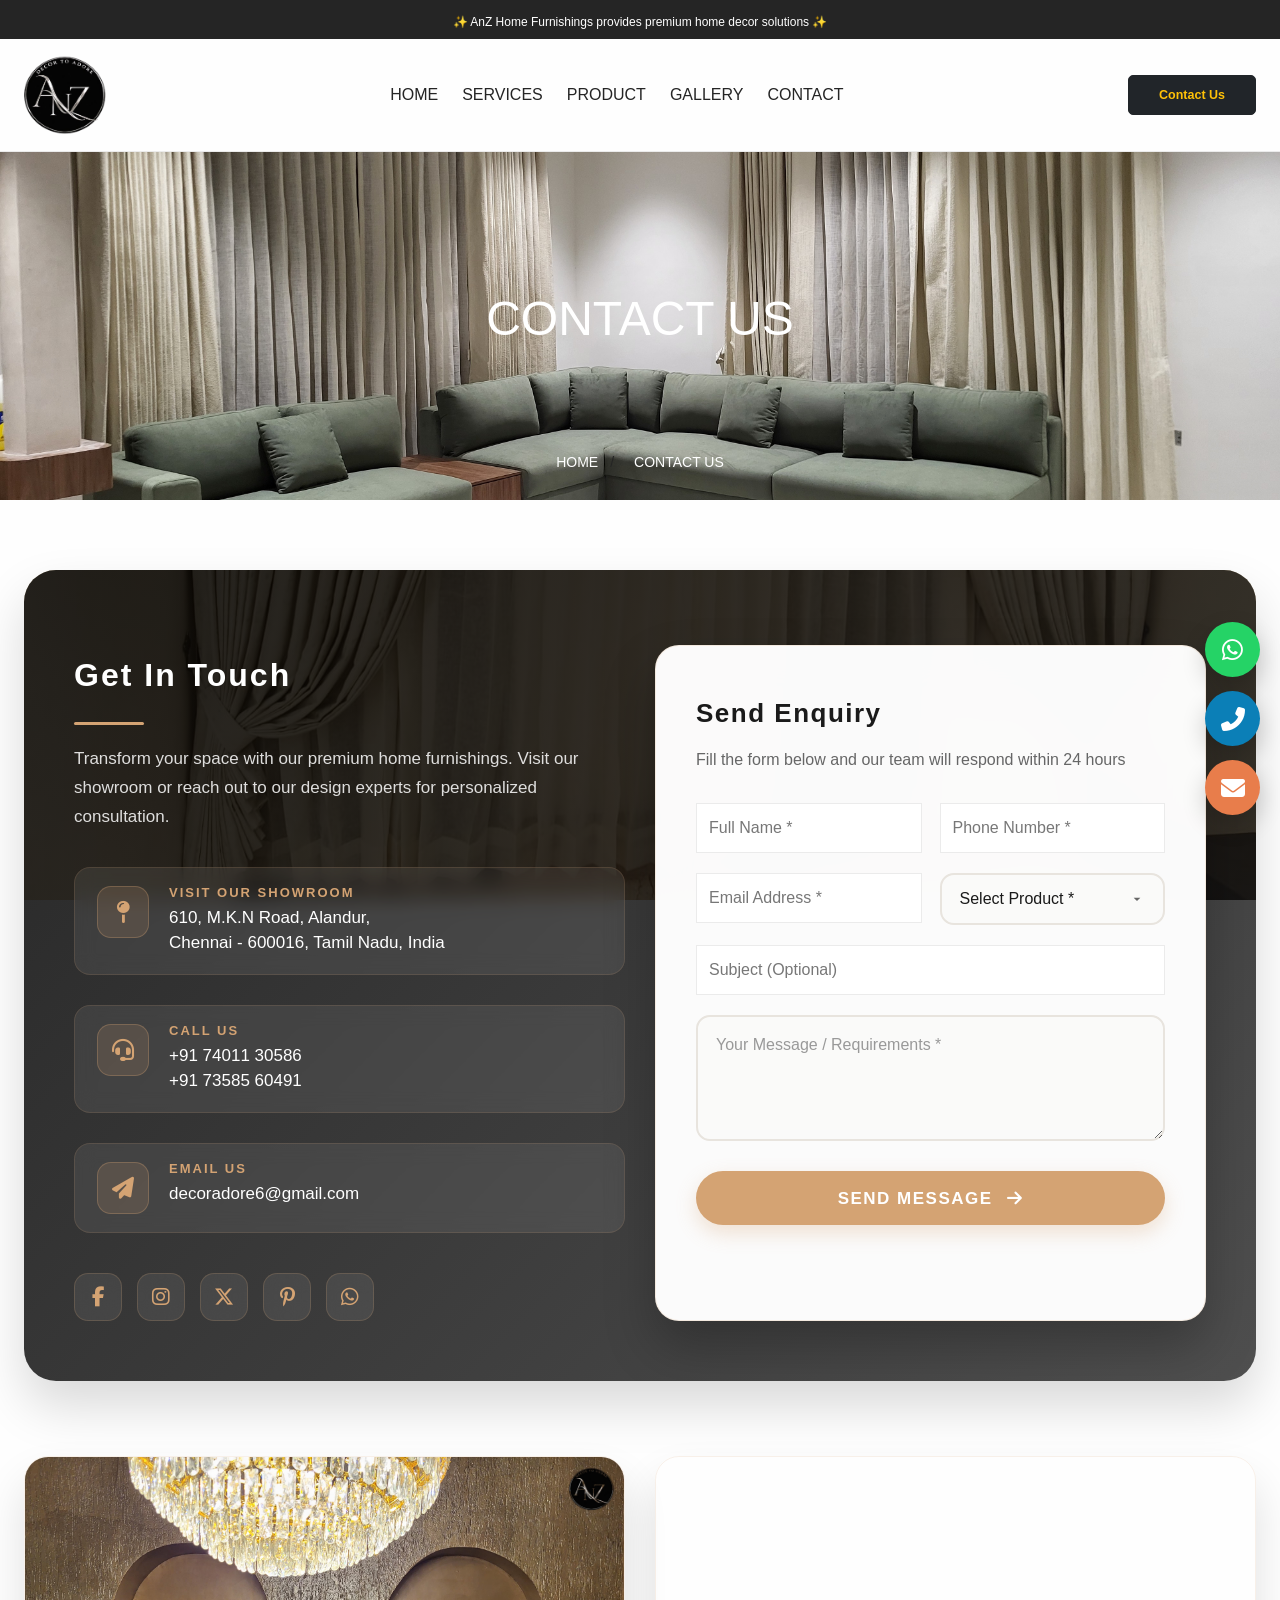
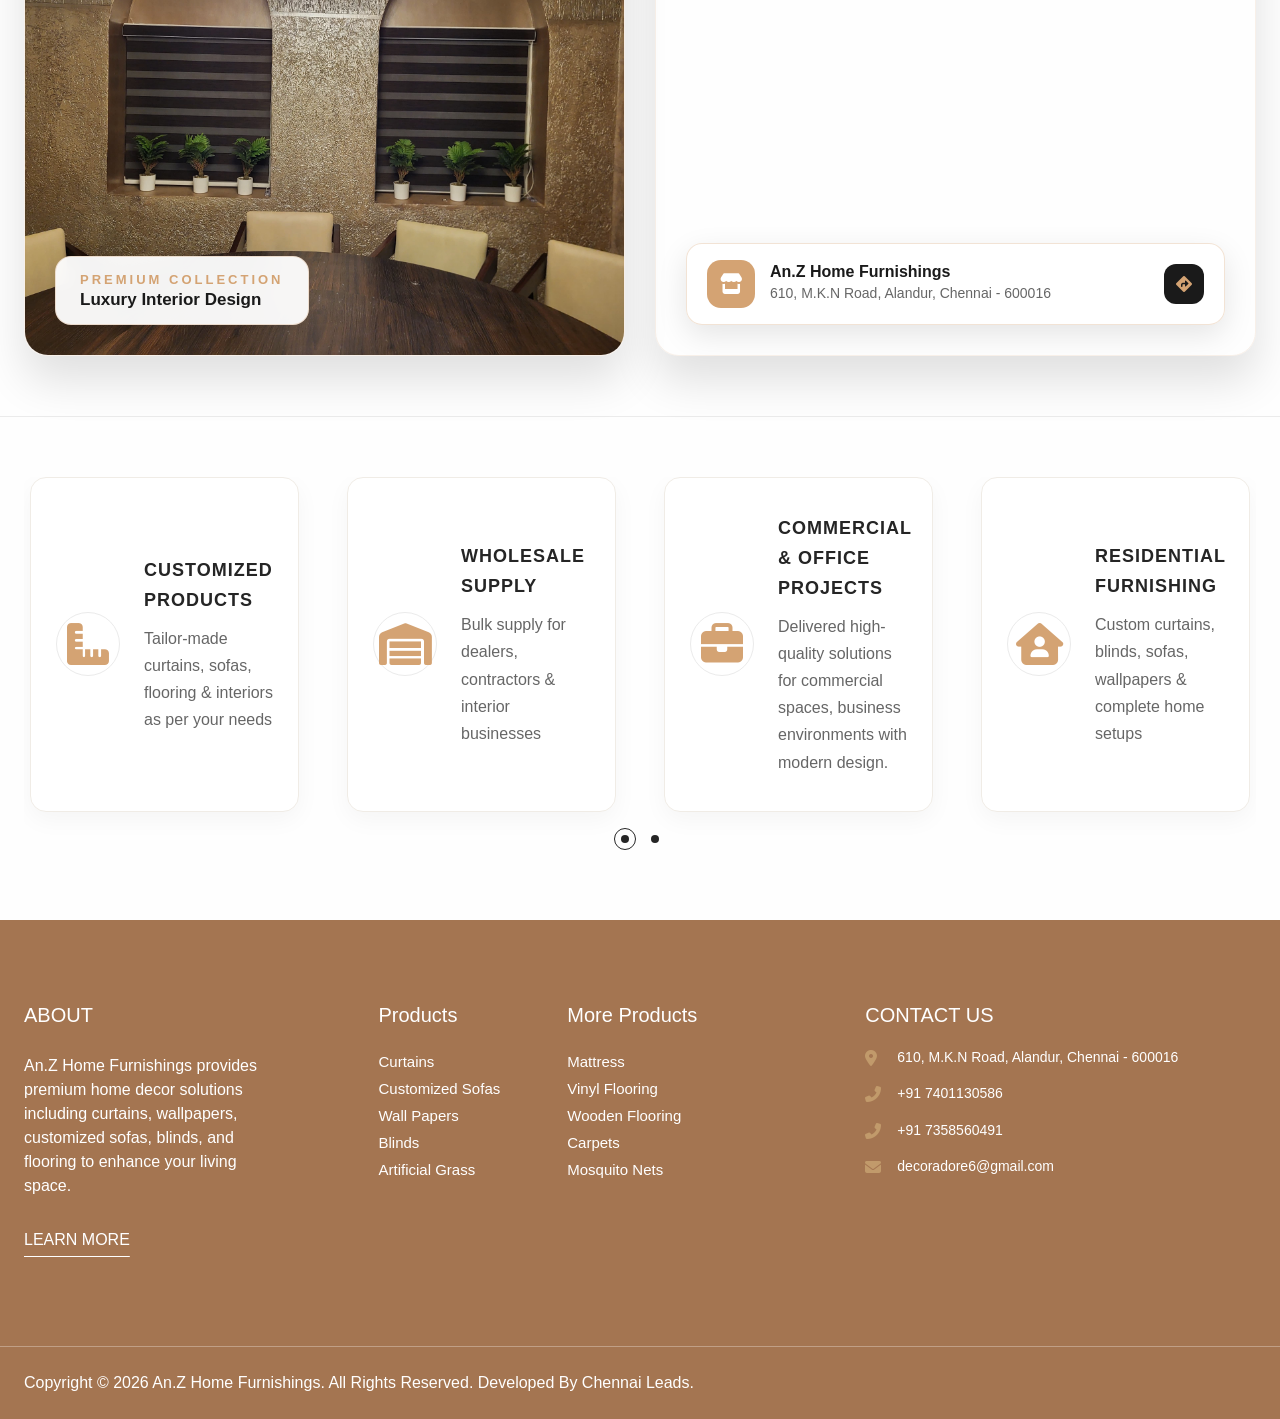
<file: contact.html>
<!DOCTYPE html>
<!--[if IE 8]><html class="ie" xmlns="http://www.w3.org/1999/xhtml" xml:lang="en-US" lang="en-US"> <![endif]-->
<!--[if (gte IE 9)|!(IE)]><!-->
<html xmlns="http://www.w3.org/1999/xhtml" xml:lang="en-US" lang="en-US">
<!--<![endif]-->

<head>
  <!-- Basic Page Needs -->
  <meta charset="utf-8">
  <meta http-equiv="X-UA-Compatible" content="IE=edge,chrome=1"/>
  <meta name="author" content="themesflat.com">
  <title>An.Z Home Furnishings | Premium Decor · Contact & Inquiry</title>
  <meta name="description" content="An.Z Home Furnishings offers modern, durable furniture and decor — sofas, curtains, wallpapers, flooring & more. Visit us in Chennai or send an inquiry.">
  <meta name="keywords" content="An.Z, home furnishings, curtains Chennai, customized sofas, wallpaper, blinds, vinyl flooring, interior decor, Chennai furniture">
  <meta name="viewport" content="width=device-width, initial-scale=1.0, maximum-scale=1.0, user-scalable=yes">

  <!-- Theme Style -->
  <link rel="stylesheet" type="text/css" href="css/bootstrap.css">
  <link rel="stylesheet" type="text/css" href="css/animate.min.css">
  <link rel="stylesheet" type="text/css" href="css/swiper-bundle.min.css">
  <link rel="stylesheet" type="text/css" href="css/bootstrap-select.min.css">
  <link rel="stylesheet" type="text/css" href="css/styles.css">

  <!-- Icon -->
  <link rel="stylesheet" type="text/css" href="icons/icomoon/style.css">

  <!-- Favicon -->
  <link rel="shortcut icon" href="images/favicon.svg">
  <link rel="apple-touch-icon-precomposed" href="images/favicon.svg">
  
  <!-- Font Awesome (single version) -->
  <link rel="stylesheet" href="https://cdnjs.cloudflare.com/ajax/libs/font-awesome/6.5.1/css/all.min.css">
  
  <style>
    /* ===== PROFESSIONAL REFINEMENTS ===== */
    :root {
      --primary-gold: #c19a6b;
      --gold-light: #d4a373;
      --dark-bg: #1a1a1a;
    }

    body {
      background-color: #fefefe;
    }

    .tf-container {
      padding-left: 24px;
      padding-right: 24px;
    }
    
    @media (min-width: 1400px) {
      .tf-container.w-1750 { max-width: 1720px; }
      .tf-container.w-1462 { max-width: 1462px; }
    }

    .s-contact-us.tf-spacing-1 {
      padding-top: 70px;
      padding-bottom: 60px;
    }
    
    .tf-spacing-2 {
      padding-top: 60px;
      padding-bottom: 60px;
    }

    .breadcrumb-list {
      justify-content: center;
      gap: 8px;
    }

    .tf-page-title,
    .tf-page-title h2,
    .tf-page-title li,
    .tf-page-title a {
      color: #fff !important;
    }

    /* ===== CONTACT HERO SECTION ===== */
    .contact-hero-section {
      position: relative;
      background-image: url('images/images/curtain-2.jpg');
      background-size: cover;
      background-position: center 40%;
      background-attachment: fixed;
      border-radius: 32px;
      overflow: hidden;
      margin-bottom: 60px;
      box-shadow: 0 25px 50px rgba(0,0,0,0.15);
    }
    
    .contact-hero-section::before {
      content: '';
      position: absolute;
      top: 0;
      left: 0;
      right: 0;
      bottom: 0;
      background: linear-gradient(135deg, rgba(0,0,0,0.85) 0%, rgba(20,20,20,0.75) 100%);
      z-index: 1;
    }
    
    .contact-hero-content {
      position: relative;
      z-index: 2;
      padding: 60px 50px;
    }
    
    .contact-info-wrapper {
      height: 100%;
      display: flex;
      flex-direction: column;
      justify-content: center;
    }
    
    .contact-section-title {
      color: #ffffff;
      font-size: 32px;
      font-weight: 700;
      letter-spacing: 2px;
      margin-bottom: 20px;
      position: relative;
      padding-bottom: 20px;
    }
    
    .contact-section-title:after {
      content: '';
      position: absolute;
      bottom: 0;
      left: 0;
      width: 70px;
      height: 3px;
      background: var(--gold-light);
      border-radius: 2px;
    }
    
    .contact-description {
      color: rgba(255,255,255,0.85);
      font-size: 17px;
      line-height: 1.7;
      margin-bottom: 35px;
    }
    
    .contact-detail-item {
      display: flex;
      align-items: flex-start;
      gap: 20px;
      margin-bottom: 30px;
      padding: 18px 22px;
      background: rgba(255,255,255,0.08);
      border-radius: 16px;
      backdrop-filter: blur(10px);
      border: 1px solid rgba(212, 163, 115, 0.15);
      transition: all 0.3s ease;
    }
    
    .contact-detail-item:hover {
      background: rgba(255,255,255,0.12);
      transform: translateX(5px);
      border-color: rgba(212, 163, 115, 0.4);
    }
    
    .contact-icon-box {
      width: 52px;
      height: 52px;
      background: rgba(212, 163, 115, 0.15);
      border-radius: 14px;
      display: flex;
      align-items: center;
      justify-content: center;
      border: 1px solid rgba(212, 163, 115, 0.3);
      flex-shrink: 0;
    }
    
    .contact-icon-box i {
      font-size: 22px;
      color: var(--gold-light);
    }
    
    .contact-text-box {
      flex: 1;
    }
    
    .contact-label {
      color: var(--gold-light);
      font-size: 13px;
      text-transform: uppercase;
      letter-spacing: 2px;
      font-weight: 600;
      margin-bottom: 6px;
    }
    
    .contact-value {
      color: #ffffff;
      font-size: 17px;
      font-weight: 500;
      line-height: 1.5;
      text-decoration: none;
    }
    
    .contact-value a {
      color: #ffffff;
      text-decoration: none;
      transition: color 0.3s ease;
    }
    
    .contact-value a:hover {
      color: var(--gold-light);
    }
    
    .contact-social-links {
      display: flex;
      gap: 15px;
      margin-top: 10px;
    }
    
    .social-link-item {
      width: 48px;
      height: 48px;
      background: rgba(255,255,255,0.08);
      border-radius: 14px;
      display: flex;
      align-items: center;
      justify-content: center;
      color: var(--gold-light);
      font-size: 20px;
      text-decoration: none;
      transition: all 0.3s ease;
      border: 1px solid rgba(212, 163, 115, 0.2);
      backdrop-filter: blur(10px);
    }
    
    .social-link-item:hover {
      background: var(--gold-light);
      color: #1a1a1a;
      transform: translateY(-3px);
      border-color: var(--gold-light);
    }
    
    /* ===== FORM UI ===== */
    .form-wrapper {
      background: rgba(255, 255, 255, 0.98);
      backdrop-filter: blur(20px);
      border-radius: 24px;
      padding: 45px 40px;
      box-shadow: 0 25px 50px rgba(0,0,0,0.25);
      border: 1px solid rgba(212, 163, 115, 0.2);
      height: 100%;
    }
    
    .form-title {
      color: #1a1a1a;
      font-size: 26px;
      font-weight: 700;
      letter-spacing: 1.5px;
      margin-bottom: 12px;
    }
    
    .form-subtitle {
      color: #666;
      font-size: 16px;
      line-height: 1.6;
      margin-bottom: 30px;
    }
    
    .form-group-custom {
      margin-bottom: 20px;
    }
    
    .form-input-custom {
      width: 100%;
      padding: 16px 18px;
      background: #fafaf9;
      border: 2px solid #e8e4de;
      border-radius: 14px;
      font-size: 16px;
      color: #1a1a1a;
      transition: all 0.3s ease;
    }
    
    .form-input-custom:focus {
      outline: none;
      border-color: var(--gold-light);
      background: #ffffff;
      box-shadow: 0 0 0 4px rgba(212, 163, 115, 0.1);
    }
    
    .form-input-custom::placeholder {
      color: #999;
    }
    
    select.form-input-custom {
      appearance: none;
      background-image: url('data:image/svg+xml;utf8,<svg xmlns="http://www.w3.org/2000/svg" width="16" height="16" viewBox="0 0 24 24"><path fill="%23666666" d="M7 10l5 5 5-5z"/></svg>');
      background-repeat: no-repeat;
      background-position: right 18px center;
      background-size: 16px;
      cursor: pointer;
    }
    
    textarea.form-input-custom {
      resize: vertical;
      min-height: 120px;
    }
    
    .form-row-custom {
      display: grid;
      grid-template-columns: 1fr 1fr;
      gap: 18px;
    }
    
    .submit-btn-custom {
      width: 100%;
      padding: 18px 30px;
      background: var(--gold-light);
      color: #ffffff;
      border: none;
      border-radius: 50px;
      font-size: 17px;
      font-weight: 600;
      letter-spacing: 1.5px;
      text-transform: uppercase;
      cursor: pointer;
      transition: all 0.3s ease;
      box-shadow: 0 8px 20px rgba(212, 163, 115, 0.3);
      margin-top: 10px;
    }
    
    .submit-btn-custom:hover {
      background: #1a1a1a;
      transform: translateY(-2px);
      box-shadow: 0 12px 25px rgba(0,0,0,0.2);
    }
    
    .submit-btn-custom i {
      margin-left: 8px;
      transition: transform 0.3s ease;
    }
    
    .submit-btn-custom:hover i {
      transform: translateX(5px);
    }

    /* Business Hours */
    .hours-grid {
      display: grid;
      gap: 12px;
      margin-top: 25px;
    }
    
    .hour-item {
      display: flex;
      justify-content: space-between;
      align-items: center;
      padding: 10px 0;
      border-bottom: 1px solid rgba(255,255,255,0.1);
    }
    
    .hour-item:last-child {
      border-bottom: none;
    }
    
    .day {
      color: rgba(255,255,255,0.8);
      font-size: 15px;
      font-weight: 500;
    }
    
    .time {
      color: var(--gold-light);
      font-size: 15px;
      font-weight: 600;
    }
    
    .closed {
      color: #ff6b6b;
    }

    /* Image & Map Section */
    .image-map-row {
      margin-top: 50px;
    }
    
    .image-card {
      position: relative;
      border-radius: 24px;
      overflow: hidden;
      height: 500px;
      box-shadow: 0 25px 45px rgba(0,0,0,0.12);
      transition: all 0.4s ease;
      border: 1px solid rgba(212, 163, 115, 0.15);
      display: block;
    }
    
    .image-card:hover {
      transform: translateY(-8px);
      box-shadow: 0 35px 55px rgba(0,0,0,0.18);
    }
    
    .image-card img {
      width: 100%;
      height: 100%;
      object-fit: cover;
      transition: transform 0.6s ease;
      display: block;
    }
    
    .image-card:hover img {
      transform: scale(1.05);
    }
    
    .image-card::after {
      content: "";
      position: absolute;
      top: 10px;
      right: 10px;
      width: 45px;
      height: 45px;
      background: url("images/images/logo.png") no-repeat center;
      background-size: contain;
      z-index: 10;
      pointer-events: none;
    }
    
    .image-overlay-badge {
      position: absolute;
      bottom: 30px;
      left: 30px;
      background: rgba(255, 255, 255, 0.95);
      backdrop-filter: blur(10px);
      padding: 16px 24px;
      border-radius: 16px;
      box-shadow: 0 10px 30px rgba(0,0,0,0.1);
      border: 1px solid rgba(212, 163, 115, 0.3);
      z-index: 2;
    }
    
    .badge-title {
      font-size: 13px;
      text-transform: uppercase;
      letter-spacing: 3px;
      color: var(--gold-light);
      font-weight: 600;
      margin-bottom: 5px;
    }
    
    .badge-text {
      font-size: 17px;
      font-weight: 600;
      color: #1a1a1a;
    }
    
    .map-card {
      position: relative;
      border-radius: 24px;
      overflow: hidden;
      height: 500px;
      box-shadow: 0 25px 45px rgba(0,0,0,0.12);
      transition: all 0.4s ease;
      border: 1px solid rgba(212, 163, 115, 0.15);
    }
    
    .map-card:hover {
      transform: translateY(-8px);
      box-shadow: 0 35px 55px rgba(0,0,0,0.18);
    }
    
    .map-card iframe {
      width: 100%;
      height: 100%;
      border: 0;
      filter: grayscale(15%);
      transition: filter 0.4s ease;
    }
    
    .map-card:hover iframe {
      filter: grayscale(0%);
    }
    
    .map-bottom-info {
      position: absolute;
      bottom: 30px;
      left: 30px;
      right: 30px;
      background: rgba(255, 255, 255, 0.95);
      backdrop-filter: blur(10px);
      padding: 16px 20px;
      border-radius: 16px;
      box-shadow: 0 10px 30px rgba(0,0,0,0.1);
      border: 1px solid rgba(212, 163, 115, 0.3);
      z-index: 2;
      display: flex;
      align-items: center;
      gap: 15px;
    }
    
    .location-icon {
      width: 48px;
      height: 48px;
      background: var(--gold-light);
      border-radius: 14px;
      display: flex;
      align-items: center;
      justify-content: center;
      color: #ffffff;
      font-size: 20px;
    }
    
    .location-details {
      flex: 1;
    }
    
    .location-name {
      font-weight: 700;
      color: #1a1a1a;
      font-size: 16px;
      margin-bottom: 4px;
    }
    
    .location-address {
      color: #666;
      font-size: 14px;
      margin: 0;
      line-height: 1.4;
    }
    
    .direction-link {
      width: 40px;
      height: 40px;
      background: #1a1a1a;
      border-radius: 12px;
      display: flex;
      align-items: center;
      justify-content: center;
      color: var(--gold-light);
      font-size: 16px;
      transition: all 0.3s ease;
      text-decoration: none;
    }
    
    .direction-link:hover {
      background: var(--gold-light);
      color: #ffffff;
    }

    /* Carousel */
    .box-icon_v01 {
      background: #ffffff;
      border-radius: 16px;
      padding: 35px 25px;
      box-shadow: 0 8px 25px rgba(0,0,0,0.04);
      transition: all 0.3s ease;
      border: 1px solid #f0ece6;
      height: 100%;
    }
    
    .box-icon_v01:hover {
      transform: translateY(-5px);
      box-shadow: 0 15px 35px rgba(0,0,0,0.08);
      border-color: var(--gold-light);
    }
    
    .box-icon_v01 .icon i {
      font-size: 42px;
      color: var(--gold-light);
    }
    
    .box-icon_v01 .content .h5 {
      font-weight: 700;
      letter-spacing: 1px;
      font-size: 18px;
    }
    
    .box-icon_v01 .content p {
      color: #666;
      line-height: 1.7;
      font-size: 16px;
    }

    .contact-list {
      list-style: none;
      padding: 0;
      margin: 0;
    }

    .contact-list li {
      display: flex;
      align-items: flex-start;
      gap: 12px;
      margin-bottom: 14px;
      line-height: 1.6;
    }

    .contact-list i {
      font-size: 16px;
      color: var(--primary-gold);
      margin-top: 4px;
      min-width: 20px;
    }

    .contact-list span,
    .contact-list a {
      color: #fff;
      text-decoration: none;
      font-size: 14px;
    }

    .contact-list a:hover {
      color: var(--primary-gold);
    }

    .site-logo img {
      max-height: 80px;
      width: auto;
    }

    @media (max-width: 767px) {
      .wrap-footer-col-block {
        display: flex;
        flex-direction: column;
        gap: 30px;
      }
      .footer-col-block {
        width: 100%;
      }
    }

    @media (max-width: 991px) {
      .contact-hero-content {
        padding: 40px 30px;
      }
      .form-wrapper {
        padding: 35px 30px;
      }
      .image-card, .map-card {
        height: 400px;
      }
    }
    
    @media (max-width: 767px) {
      .contact-hero-section {
        background-attachment: scroll;
        border-radius: 20px;
      }
      .contact-hero-content {
        padding: 30px 20px;
      }
      .contact-section-title {
        font-size: 26px;
      }
      .form-wrapper {
        padding: 30px 22px;
      }
      .form-row-custom {
        grid-template-columns: 1fr;
        gap: 15px;
      }
      .contact-detail-item {
        padding: 14px 18px;
      }
      .image-card, .map-card {
        height: 320px;
      }
      .image-overlay-badge {
        bottom: 20px;
        left: 20px;
        padding: 12px 16px;
      }
      .map-bottom-info {
        bottom: 20px;
        left: 20px;
        right: 20px;
        padding: 12px 15px;
      }
    }
    
    @media (max-width: 480px) {
      .contact-icon-box {
        width: 44px;
        height: 44px;
      }
      .contact-icon-box i {
        font-size: 18px;
      }
      .contact-value {
        font-size: 15px;
      }
      .image-card, .map-card {
        height: 280px;
      }
      .badge-text {
        font-size: 15px;
      }
      .location-name {
        font-size: 14px;
      }
      .location-address {
        font-size: 12px;
      }
    }

    /* ===== STICKY CONTACT NAV ===== */
    .sticky-contact-nav {
      position: fixed;
      bottom: 85px;
      right: 20px;
      display: flex;
      flex-direction: column;
      align-items: flex-end;
      gap: 14px;
      z-index: 99999;
    }

    .contact-circle {
      width: 55px;
      height: 55px;
      border-radius: 50%;
      display: flex;
      align-items: center;
      justify-content: center;
      box-shadow: 0 10px 25px rgba(0,0,0,0.2);
      transition: all 0.25s ease;
      cursor: pointer;
      border: none;
      font-size: 22px;
      color: white;
      text-decoration: none;
      position: relative;
    }

    .contact-circle i {
      font-size: 24px;
      transition: transform 0.2s;
    }

    .contact-circle:hover {
      transform: translateY(-3px) scale(1.05);
    }

    .circle-whatsapp {
      background: #25D366;
    }
    .circle-call {
      background: #0b7fb7;
    }
    .circle-mail {
      background: #e87d4b;
    }

    .contact-circle::after {
      content: attr(data-tooltip);
      position: absolute;
      right: 68px;
      background: #1e2b3c;
      color: #fff;
      padding: 6px 16px;
      border-radius: 20px;
      font-size: 13px;
      font-weight: 500;
      white-space: nowrap;
      opacity: 0;
      pointer-events: none;
      transition: opacity 0.2s;
    }
    .contact-circle:hover::after {
      opacity: 1;
    }

    @media (max-width: 768px) {
      .sticky-contact-nav {
        bottom: 90px;
        right: 14px;
        gap: 12px;
      }
      .contact-circle {
        width: 48px;
        height: 48px;
      }
      .contact-circle i {
        font-size: 20px;
      }
      .contact-circle::after {
        display: none;
      }
    }

    /* ===== POPUP OVERLAY ===== */
    .popup-overlay {
      position: fixed;
      top: 0;
      left: 0;
      width: 100%;
      height: 100%;
      background: rgba(10, 20, 30, 0.7);
      backdrop-filter: blur(6px);
      display: flex;
      align-items: center;
      justify-content: center;
      z-index: 100000;
      visibility: hidden;
      opacity: 0;
      transition: visibility 0.2s, opacity 0.25s ease;
      padding: 1rem;
    }

    .popup-overlay.active {
      visibility: visible;
      opacity: 1;
    }

    .popup-card {
      background: #ffffff;
      max-width: 520px;
      width: 100%;
      max-height: 85vh;
      border-radius: 32px;
      box-shadow: 0 35px 60px rgba(0,0,0,0.35);
      overflow-y: auto;
      padding: 2rem 1.8rem 2.2rem;
      position: relative;
      transform: scale(0.94);
      transition: transform 0.3s cubic-bezier(0.2, 0.9, 0.4, 1);
      scrollbar-width: thin;
      scrollbar-color: #cbd5e0 #f1f5f9;
    }

    .popup-overlay.active .popup-card {
      transform: scale(1);
    }

    .popup-close-btn {
      position: absolute;
      top: 16px;
      right: 20px;
      background: #f0f3f7;
      border: none;
      width: 38px;
      height: 38px;
      border-radius: 50%;
      font-size: 1.3rem;
      color: #2d3a4a;
      cursor: pointer;
      display: flex;
      align-items: center;
      justify-content: center;
      transition: background 0.2s, color 0.2s;
    }

    .popup-close-btn:hover {
      background: #e0e7ef;
      color: #0b1c2e;
    }

    .popup-title {
      font-size: 1.7rem;
      font-weight: 600;
      color: #1e2f40;
      margin-bottom: 1.5rem;
      display: flex;
      align-items: center;
      gap: 0.4rem;
    }
    .popup-title i {
      color: #e87d4b;
      font-size: 1.8rem;
    }

    @media (max-width: 500px) {
      .popup-card {
        padding: 1.8rem 1.3rem 2rem;
      }
    }
  </style>
</head>

<body>
  <div id="wrapper">

    <!-- Scroll Top -->
    <button id="goTop" style="background: #fff; box-shadow: 0 4px 12px rgba(0,0,0,0.08);">
      <span class="border-progress"></span>
      <span class="icon icon-caret-up"></span>
    </button>

    <!-- Top Bar -->
    <div class="top-bar style-default d-flex align-items-center justify-content-center">
      <div>✨ AnZ Home Furnishings provides premium home decor solutions ✨</div>
    </div>

    <!-- Header -->
    <header class="header header-sticky">
      <div class="tf-container w-1750">
        <div class="header-inner">
          <a href="index.html" class="site-logo">
            <img src="images/images/logo.png">
          </a>
          <nav class="main-menu">
            <ul class="navigation box-nav-menu">
              <li class="text-menu menu-item"><a href="index.html" class="item-link">Home</a></li>
              <li class="text-menu menu-item"><a href="services.html" class="item-link">Services</a></li>
              <li class="text-menu menu-item"><a href="product.html" class="item-link">Product</a></li>
              <li class="text-menu menu-item"><a href="gallery.html" class="item-link">Gallery</a></li>
              <li class="text-menu menu-item"><a href="contact.html" class="item-link active">Contact</a></li>
            </ul>
          </nav>
          <div class="header-right d-flex align-items-center gap_20">
            <ul class="nav-icon-list">
              <li><a href="contact.html" class="btn btn-dark text-warning px-5 py-3 fs-5 fw-bold rounded-3 nav-icon-item link">Contact Us</a></li>
            </ul>
          </div>
        </div>
      </div>
    </header>

    <!-- Page Title -->
    <div class="tf-page-title">
      <h2 class="text-center text-uppercase title">Contact Us</h2>
      <ul class="breadcrumb-list">
        <li><a href="index.html">Home</a></li>
        <li>Contact Us</li>
      </ul>
    </div>

    <!-- Main Content -->
    <div class="main-content">
      <div class="s-contact-us tf-spacing-1">
        <div class="tf-container">
          
          <!-- Contact Hero Section -->
          <div class="contact-hero-section">
            <div class="contact-hero-content">
              <div class="row g-4 align-items-stretch">
                
                <!-- Left: Contact Details -->
                <div class="col-lg-6">
                  <div class="contact-info-wrapper">
                    <h2 class="contact-section-title">Get In Touch</h2>
                    <p class="contact-description">
                      Transform your space with our premium home furnishings. Visit our showroom or reach out to our design experts for personalized consultation.
                    </p>
                    
                    <div class="contact-detail-item">
                      <div class="contact-icon-box"><i class="fas fa-map-pin"></i></div>
                      <div class="contact-text-box">
                        <div class="contact-label">Visit Our Showroom</div>
                        <div class="contact-value">610, M.K.N Road, Alandur,<br>Chennai - 600016, Tamil Nadu, India</div>
                      </div>
                    </div>
                    
                    <div class="contact-detail-item">
                      <div class="contact-icon-box"><i class="fas fa-headset"></i></div>
                      <div class="contact-text-box">
                        <div class="contact-label">Call Us</div>
                        <div class="contact-value">
                          <a href="tel:+917401130586">+91 74011 30586</a><br>
                          <a href="tel:+917358560491">+91 73585 60491</a>
                        </div>
                      </div>
                    </div>
                    
                    <div class="contact-detail-item">
                      <div class="contact-icon-box"><i class="fas fa-paper-plane"></i></div>
                      <div class="contact-text-box">
                        <div class="contact-label">Email Us</div>
                        <div class="contact-value"><a href="mailto:decoradore6@gmail.com">decoradore6@gmail.com</a></div>
                      </div>
                    </div>
                    
                    <div class="contact-social-links">
                      <a href="#" class="social-link-item"><i class="fab fa-facebook-f"></i></a>
                      <a href="#" class="social-link-item"><i class="fab fa-instagram"></i></a>
                      <a href="#" class="social-link-item"><i class="fab fa-x-twitter"></i></a>
                      <a href="#" class="social-link-item"><i class="fab fa-pinterest-p"></i></a>
                      <a href="#" class="social-link-item"><i class="fab fa-whatsapp"></i></a>
                    </div>
                  </div>
                </div>
                
                <!-- Right: Inquiry Form -->
                <div class="col-lg-6">
                  <div class="form-wrapper">
                    <h3 class="form-title">Send Enquiry</h3>
                    <p class="form-subtitle">Fill the form below and our team will respond within 24 hours</p>
                    
                    <form id="contactPageForm">
                      <div class="form-row-custom">
                        <div class="form-group-custom"><input type="text" class="form-input-custom" placeholder="Full Name *" required></div>
                        <div class="form-group-custom"><input type="tel" class="form-input-custom" placeholder="Phone Number *" required></div>
                      </div>
                      <div class="form-row-custom">
                        <div class="form-group-custom"><input type="email" class="form-input-custom" placeholder="Email Address *" required></div>
                        <div class="form-group-custom">
                          <select class="form-input-custom" required>
                            <option value="">Select Product *</option>
                            <option>Curtains & Drapes</option>
                            <option>Customized Sofas</option>
                            <option>Wall Papers</option>
                            <option>Blinds & Shades</option>
                            <option>Artificial Grass</option>
                            <option>Vinyl Flooring</option>
                            <option>Wooden Flooring</option>
                            <option>Carpets & Rugs</option>
                            <option>Mosquito Nets</option>
                            <option>Mattress Protection</option>
                          </select>
                        </div>
                      </div>
                      <div class="form-group-custom"><input type="text" class="form-input-custom" placeholder="Subject (Optional)"></div>
                      <div class="form-group-custom"><textarea class="form-input-custom" placeholder="Your Message / Requirements *" required></textarea></div>
                      <button type="submit" class="submit-btn-custom">Send Message <i class="fas fa-arrow-right"></i></button>
                    </form>
                  </div>
                </div>
                
              </div>
            </div>
          </div>

          <!-- Image & Map Section -->
          <div class="row image-map-row g-4 align-items-stretch">
            <div class="col-md-6">
              <div class="image-card">
                <img src="images/images/contact-banner.jpg" alt="Premium interior furnishings showcase" loading="lazy">
                <div class="image-overlay-badge">
                  <div class="badge-title">Premium Collection</div>
                  <div class="badge-text">Luxury Interior Design</div>
                </div>
              </div>
            </div>
            
            <div class="col-md-6">
              <div class="map-card">
                <iframe src="https://www.google.com/maps/embed?pb=!1m18!1m12!1m3!1d3888.736719291828!2d80.22083621483117!3d13.022547590771127!2m3!1f0!2f0!3f0!3m2!1i1024!2i768!4f13.1!3m3!1m2!1s0x3a5266b57e5c9d7d%3A0x6e0c1b31a62f43c4!2s610%20M.K.N%20Road%2C%20Alandur%2C%20Chennai%2C%20Tamil%20Nadu%20600016%2C%20India!5e0!3m2!1sen!2s!4v1745205798630!5m2!1sen!2s" allowfullscreen="" loading="lazy" referrerpolicy="no-referrer-when-downgrade"></iframe>
                <div class="map-bottom-info">
                  <div class="location-icon"><i class="fas fa-store"></i></div>
                  <div class="location-details">
                    <div class="location-name">An.Z Home Furnishings</div>
                    <p class="location-address">610, M.K.N Road, Alandur, Chennai - 600016</p>
                  </div>
                  <a href="https://maps.google.com/?q=610+M.K.N+Road+Alandur+Chennai+600016" target="_blank" class="direction-link" title="Get Directions"><i class="fas fa-directions"></i></a>
                </div>
              </div>
            </div>
          </div>

        </div>
      </div>

      <!-- Services Carousel -->
      <div class="s-customer-services tf-spacing-2 sw-layout">
        <div class="tf-container w-1462">
          <div class="swiper" data-screen-xl="4" data-preview="3" data-tablet="2" data-mobile-sm="2" data-mobile="1" data-space-lg="48" data-space-md="20" data-space="15">
            <div class="swiper-wrapper">
              <div class="swiper-slide"><div class="box-icon_v01"><div class="icon"><i class="fas fa-ruler-combined"></i></div><div class="content"><div class="h5 mb_10 text-uppercase">Customized Products</div><p class="text-body-default lh-26">Tailor-made curtains, sofas, flooring & interiors as per your needs</p></div></div></div>
              <div class="swiper-slide"><div class="box-icon_v01"><div class="icon"><i class="fas fa-warehouse"></i></div><div class="content"><div class="h5 mb_10 text-uppercase">Wholesale Supply</div><p class="text-body-default lh-26">Bulk supply for dealers, contractors & interior businesses</p></div></div></div>
              <div class="swiper-slide"><div class="box-icon_v01"><div class="icon"><i class="fas fa-briefcase"></i></div><div class="content"><div class="h5 mb_10 text-uppercase">Commercial & Office Projects</div><p class="text-body-default lh-26">Delivered high-quality solutions for commercial spaces, business environments with modern design.</p></div></div></div>
              <div class="swiper-slide"><div class="box-icon_v01"><div class="icon"><i class="fas fa-house-user"></i></div><div class="content"><div class="h5 mb_10 text-uppercase">Residential Furnishing</div><p class="text-body-default lh-26">Custom curtains, blinds, sofas, wallpapers & complete home setups</p></div></div></div>
              <div class="swiper-slide"><div class="box-icon_v01"><div class="icon"><i class="fas fa-paint-roller"></i></div><div class="content"><div class="h5 mb_10 text-uppercase">Complete Interior Solutions</div><p class="text-body-default lh-26">End-to-end home & commercial interior design services</p></div></div></div>
            </div>
            <div class="sw-dots sw-pagination-layout text-center mt_24"></div>
          </div>
        </div>
      </div>
    </div>

    <!-- Footer -->
    <footer class="footer">
      <div class="footer-body">
        <div class="tf-container">
          <div class="row">
            <div class="col-lg-3 col-md-6 col-12">
              <div class="footer-about">
                <div class="h5 text-uppercase mb_24 footer-title text_white">About</div>
                <p class="text-body-default text_white mb_24">An.Z Home Furnishings provides premium home decor solutions including curtains, wallpapers, customized sofas, blinds, and flooring to enhance your living space.</p>
                <a href="services.html" class="hover-underline-link text_white text-body-default text-uppercase">Learn More</a>
              </div>
            </div>
           <div class="col-lg-5 col-md-6 col-12">
                        <div class="wrap-footer-col-block">
                            <div class="footer-col-block">
                                <div class="h5 footer-title text_white mb_24">Products</div>
                                <ul class="footer-menu-list d-grid gap_12">
                                   <li><a href="product.html?category=curtains" class="link-2 text_white footer-product-link">Curtains</a></li>
        <li><a href="product.html?category=sofas" class="link-2 text_white footer-product-link">Customized Sofas</a></li>
        <li><a href="product.html?category=wallpapers" class="link-2 text_white footer-product-link">Wall Papers</a></li>
        <li><a href="product.html?category=blinds" class="link-2 text_white footer-product-link">Blinds</a></li>
        <li><a href="product.html?category=flooring" class="link-2 text_white footer-product-link">Artificial Grass</a></li>
      </ul>
                            </div>
                            <div class="footer-col-block">
                                <div class="h5 footer-title text_white mb_24">More Products</div>
                                <ul class="footer-menu-list d-grid gap_12">
                                      <li><a href="product.html?category=mattress" class="link-2 text_white">Mattress</a></li>
        <li><a href="product.html?category=flooring" class="link-2 text_white">Vinyl Flooring</a></li>
        <li><a href="product.html?category=flooring" class="link-2 text_white">Wooden Flooring</a></li>
        <li><a href="product.html?category=flooring" class="link-2 text_white">Carpets</a></li>
        <li><a href="product.html?category=flooring" class="link-2 text_white">Mosquito Nets</a></li>
    </ul>
                            </div>
                        </div>
                    </div>
            <div class="col-lg-4 col-md-6 col-12">
              <div class="footer-newsletter">
                <div class="footer-title text_white mb_28">
                  <div class="h5 text-uppercase mb_16 text_white">Contact Us</div>
                  <ul class="contact-list">
                    <li><i class="fas fa-map-marker-alt"></i><span>610, M.K.N Road, Alandur, Chennai - 600016</span></li>
                    <li><i class="fas fa-phone-alt"></i><a href="tel:7401130586">+91 7401130586</a></li>
                    <li><i class="fas fa-phone-alt"></i><a href="tel:9710854799">+91 7358560491</a></li>
                    <li><i class="fas fa-envelope"></i><a href="mailto:decoradore6@gmail.com">decoradore6@gmail.com</a></li>
                  </ul>
                </div>
              </div>
            </div>
          </div>
        </div>
      </div>
      <div class="footer-bottom">
        <div class="tf-container">
          <div class="wrap-footer-bottom">
            <p class="text_white">Copyright © <span id="year"></span> An.Z Home Furnishings. All Rights Reserved. Developed By <a href="https://chennaileads.com" target="_blank" rel="noopener noreferrer">Chennai Leads</a>.</p>
          </div>
        </div>
      </div>
    </footer>
  </div>

  <!-- Mobile Toolbar -->
  <div class="tf-toolbar-bottom">
    <div class="toolbar-item"><a href="services.html"><span class="toolbar-icon"><i class="icon icon-support"></i></span><span class="toolbar-label">Services</span></a></div>
    <div class="toolbar-item"><a href="product.html"><span class="toolbar-icon"><i class="icon icon-storefront"></i></span><span class="toolbar-label">Shop</span></a></div>
    <div class="toolbar-item"><a href="index.html"><span class="toolbar-icon"><i class="icon icon-user"></i></span><span class="toolbar-label">Home</span></a></div>
    <div class="toolbar-item"><a href="gallery.html"><span class="toolbar-icon"><i class="icon icon-heart"></i></span><span class="toolbar-label">Gallery</span></a></div>
    <div class="toolbar-item"><a href="contact.html"><span class="toolbar-icon"><i class="icon icon-bag"></i></span><span class="toolbar-label">Contact</span></a></div>
  </div>

  <!-- Mobile Menu -->
  <div class="offcanvas offcanvas-start canvas-mb" id="mobileMenu">
    <span class="icon-close-popup" data-bs-dismiss="offcanvas"><i class="icon-close"></i></span>
    <div class="canvas-header"><a href="index.html" class="site-logo"><img src="images/images/logo.png"></a></div>
    <div class="canvas-body"><div class="mb-content-top"><ul class="nav-ul-mb" id="wrapper-menu-navigation"></ul></div></div>
  </div>

  <!-- ========== STICKY CONTACT ICONS ========== -->
  <div class="sticky-contact-nav">
    <a href="https://wa.me/917401130586?text=Hello%20there" target="_blank" rel="noopener noreferrer" class="contact-circle circle-whatsapp" data-tooltip="WhatsApp">
      <i class="fab fa-whatsapp"></i>
    </a>
    <a href="tel:+917401130586" class="contact-circle circle-call" data-tooltip="Call now">
      <i class="fas fa-phone-alt"></i>
    </a>
    <div class="contact-circle circle-mail" id="openPopupBtn" data-tooltip="Send inquiry">
      <i class="fas fa-envelope"></i>
    </div>
  </div>

  <!-- ========== POPUP FORM ========== -->
  <div class="popup-overlay" id="popupOverlay">
    <div class="popup-card">
      <button class="popup-close-btn" id="closePopupBtn"><i class="fas fa-times"></i></button>
      <div class="popup-title"><i class="fas fa-paper-plane"></i> Quick Inquiry</div>
      <form id="popupInquiryForm">
        <div class="form-row-custom">
          <div class="form-group-custom"><input type="text" class="form-input-custom" placeholder="Full Name *" required></div>
          <div class="form-group-custom"><input type="tel" class="form-input-custom" placeholder="Phone Number *" required></div>
        </div>
        <div class="form-row-custom">
          <div class="form-group-custom"><input type="email" class="form-input-custom" placeholder="Email Address *" required></div>
          <div class="form-group-custom">
            <select class="form-input-custom" required>
              <option value="">Select Product *</option>
              <option>Curtains & Drapes</option>
              <option>Customized Sofas</option>
              <option>Wall Papers</option>
              <option>Blinds & Shades</option>
              <option>Artificial Grass</option>
              <option>Vinyl Flooring</option>
              <option>Wooden Flooring</option>
              <option>Carpets & Rugs</option>
              <option>Mosquito Nets</option>
              <option>Mattress Protection</option>
            </select>
          </div>
        </div>
        <div class="form-group-custom"><input type="text" class="form-input-custom" placeholder="Subject (Optional)"></div>
        <div class="form-group-custom"><textarea class="form-input-custom" placeholder="Your Message / Requirements *" required></textarea></div>
        <button type="submit" class="submit-btn-custom">Send Message <i class="fas fa-arrow-right"></i></button>
      </form>
    </div>
  </div>

  <!-- Javascript -->
  <script src="js/bootstrap.min.js"></script>
  <script src="js/jquery.min.js"></script>
  <script src="js/bootstrap-select.min.js"></script>
  <script src="js/wow.min.js"></script>
  <script src="js/count-down.js"></script>
  <script src="js/swiper-bundle.min.js"></script>
  <script src="js/carousel.js"></script>
  <script src="js/main.js"></script>
  
  <script>
    // Year
    document.getElementById('year') && (document.getElementById('year').textContent = new Date().getFullYear());
    
    // Active link
    if (window.location.pathname.includes('contact')) {
      document.querySelectorAll('.main-menu .item-link').forEach(link => {
        if (link.innerText.toLowerCase() === 'contact') link.classList.add('active');
      });
    }

    // Contact page form
    const contactForm = document.getElementById('contactPageForm');
    if (contactForm) {
      contactForm.addEventListener('submit', function(e) {
        e.preventDefault();
        alert('📬 Thank you! Your enquiry has been submitted. We will contact you within 24 hours.');
        contactForm.reset();
      });
    }

    // ===== STICKY POPUP JS =====
    (function() {
      const overlay = document.getElementById('popupOverlay');
      const openBtn = document.getElementById('openPopupBtn');
      const closeBtn = document.getElementById('closePopupBtn');
      const popupForm = document.getElementById('popupInquiryForm');

      if (openBtn) {
        openBtn.addEventListener('click', function(e) {
          e.preventDefault();
          overlay.classList.add('active');
        });
      }

      function closePopup() {
        overlay.classList.remove('active');
      }

      if (closeBtn) closeBtn.addEventListener('click', closePopup);

      if (overlay) {
        overlay.addEventListener('click', function(e) {
          if (e.target === overlay) closePopup();
        });
      }

      document.addEventListener('keydown', function(e) {
        if (e.key === 'Escape' && overlay.classList.contains('active')) {
          closePopup();
        }
      });

      if (popupForm) {
        popupForm.addEventListener('submit', function(e) {
          e.preventDefault();
          alert('📬 Thank you! Your inquiry has been submitted.');
          closePopup();
          popupForm.reset();
        });
      }
    })();
  </script>
</body>
</html>
</file>
<file: css/styles.css>
/* ---------------------------------------------------------
    * Name: Vinfur - HTML
    * Version: 1.0.0
    * Author: Themesflat
    * Author URI: http://themesflat.com 

	* Abstracts variable

    * Reset css styles

    * Components

    * section

    * dashboard

    * Responsive
 ------------------------------------------------------------------------------ */
/*--------- Abstracts variable ---------- */
@import url("https://fonts.cdnfonts.com/css/satoshi");
@import url("https://fonts.googleapis.com/css2?family=DM+Sans:ital,opsz,wght@0,9..40,100..1000;1,9..40,100..1000&amp;display=swap");
@import url(bootstrap-select.min.css);
:root {
  --Black: #000000;
  --White: #ffffff;
  --Yellow: #ffc108;
  --Red: #9d0101;
  --Body-text-1: #777777;
  --Body-text-2: #818181;
  --Body-text-3: #545454;
  --Primary: #a47551;
  --Secondary: #252525;
  --Third: #ae873e;
  --Text-color-1: #404040;
  --Color-246B64: #246b64;
  --color-D4B04C: #d4b04c;
  --color-f5ece5: #f5ece5;
  --Text-heading: #1f1f1f;
  --Line: #ebebeb;
  --Line-2: #11111126;
  --Gray-90: #101828;
  --Color-c1a286: #c1a286;
  --Color-9C8853: #9c8853;
}

/*---------- Reset css styles ----------- */
/* ---------------------------------------------------------
    * Name: Vinfur - HTML
    * Version: 1.0.0
    * Author: Themesflat
    * Author URI: http://themesflat.com 

	* Abstracts variable

    * Reset css styles

    * Components

    * section

    * dashboard

    * Responsive
 ------------------------------------------------------------------------------ */
/*--------- Abstracts variable ---------- */
/* Reset Browsers
-------------------------------------------------------------- */
html,
body,
div,
span,
applet,
object,
iframe,
h1,
h2,
h3,
h4,
h5,
h6,
p,
blockquote,
pre,
a,
abbr,
acronym,
address,
big,
cite,
code,
del,
dfn,
em,
img,
ins,
kbd,
q,
s,
samp,
small,
strike,
strong,
sub,
sup,
tt,
var,
b,
u,
i,
center,
dl,
dt,
dd,
ol,
ul,
li,
fieldset,
form,
label,
legend,
table,
caption,
tbody,
tfoot,
thead,
tr,
th,
td,
article,
aside,
canvas,
details,
embed,
figure,
figcaption,
footer,
header,
hgroup,
menu,
nav,
output,
ruby,
section,
summary,
time,
mark,
audio,
video {
  margin: 0;
  padding: 0;
  border: 0;
  outline: 0;
  font: inherit;
  vertical-align: baseline;
  font-family: inherit;
  font-size: 100%;
  font-style: inherit;
  font-weight: inherit;
}

article,
aside,
details,
figcaption,
figure,
footer,
header,
hgroup,
menu,
nav,
section {
  display: block;
}

html {
  margin-right: 0 !important;
  font-size: 62.5%;
  scroll-behavior: smooth;
  -webkit-text-size-adjust: 100%;
  -ms-text-size-adjust: 100%;
}

*,
*:before,
*:after {
  -webkit-box-sizing: border-box;
  -moz-box-sizing: border-box;
  box-sizing: border-box;
}

body {
  line-height: 1;
  font-family: "Satoshi", sans-serif;
  color: var(--Secondary);
}
body::-webkit-scrollbar {
  width: 7px;
  background-color: var(--Line);
}
body::-webkit-scrollbar-thumb {
  background: var(--Primary);
  border-radius: 999px;
}
@media (max-width: 1199px) {
  body {
    padding-bottom: 68px;
  }
}

article,
aside,
details,
figcaption,
figure,
footer,
header,
main,
nav,
section {
  display: block;
}

ol,
ul {
  list-style: none;
}

table {
  width: 100%;
  overflow-x: auto;
  table-layout: auto;
  border-collapse: collapse;
}

caption,
th,
td {
  font-weight: normal;
  text-align: left;
}

blockquote:before,
blockquote:after,
q:before,
q:after {
  content: "";
}

blockquote,
q {
  quotes: none;
}

a img {
  border: 0;
}

img {
  max-width: 100%;
  height: auto;
}

select {
  max-width: 100%;
}

/* General
-------------------------------------------------------------- */
body,
button,
input,
select,
textarea {
  font-family: "Satoshi", sans-serif;
  font-size: 15px;
  font-weight: 400;
  -webkit-font-smoothing: antialiased;
  -moz-osx-font-smoothing: grayscale;
  text-rendering: optimizeLegibility;
}

img {
  height: auto;
  max-width: 100%;
  vertical-align: middle;
  -ms-interpolation-mode: bicubic;
}

p {
  font-weight: 400;
  font-size: 16px;
  line-height: 24px;
}

strong,
b,
cite {
  font-weight: bold;
}

dfn,
cite,
em,
i,
blockquote {
  font-style: italic;
}

abbr,
acronym {
  border-bottom: 1px dotted #e0e0e0;
  cursor: help;
}

.btn-link:focus,
.btn-link:hover,
mark,
ins {
  text-decoration: none;
}

sup,
sub {
  font-size: 75%;
  height: 0;
  line-height: 0;
  position: relative;
  vertical-align: baseline;
}

small {
  font-size: 75%;
}

big {
  font-size: 125%;
}

address {
  font-style: italic;
  margin: 0 0 20px;
}

code,
kbd,
tt,
var,
samp,
pre {
  margin: 20px 0;
  padding: 4px 12px;
  background: #f5f5f5;
  border: 1px solid #e0e0e0;
  overflow-x: auto;
  -webkit-hyphens: none;
  -moz-hyphens: none;
  hyphens: none;
  border-radius: 0;
  height: auto;
}

svg,
svg path {
  -webkit-transition: all 0.3s ease;
  -moz-transition: all 0.3s ease;
  -ms-transition: all 0.3s ease;
  -o-transition: all 0.3s ease;
  transition: all 0.3s ease;
}

/* Elements
-------------------------------------------------------------- */
html {
  -webkit-box-sizing: border-box;
  -moz-box-sizing: border-box;
  box-sizing: border-box;
}

*,
*:before,
*:after {
  -webkit-box-sizing: border-box;
  -moz-box-sizing: border-box;
  box-sizing: border-box;
}

hr {
  margin-bottom: 20px;
  border: dashed 1px #ccc;
}

/* List */
ul,
ol {
  padding: 0;
}

ul {
  list-style: disc;
}

ol {
  list-style: decimal;
}

li > ul,
li > ol {
  margin-bottom: 0;
}

li {
  list-style: none;
}

ul li,
ol li {
  padding: 0;
}

dl,
dd {
  margin: 0 0 20px;
}

dt {
  font-weight: bold;
}

del,
.disable {
  text-decoration: line-through;
  filter: alpha(opacity=50);
  opacity: 0.5;
}

/* Table */
caption,
th,
td {
  font-weight: normal;
  text-align: left;
}

th {
  border-width: 0 1px 1px 0;
  font-weight: bold;
}

td {
  border-width: 0 1px 1px 0;
}

th,
td {
  padding: 8px 12px;
}

/* Media */
embed,
object,
video {
  margin-bottom: 20px;
  max-width: 100%;
  vertical-align: middle;
}

p > embed,
p > iframe,
p > object,
p > video {
  margin-bottom: 0;
}

/* Forms
-------------------------------------------------------------- */
/* Fixes */
button,
input {
  line-height: normal;
}

button {
  background-color: transparent;
}

button,
input,
select,
textarea {
  font-size: 100%;
  line-height: inherit;
  margin: 0;
  vertical-align: baseline;
}

textarea {
  overflow: auto;
  /* Removes default vertical scrollbar in IE6/7/8/9 */
  vertical-align: top;
  /* Improves readability and alignment in all browsers */
}

button,
input[type=button],
input[type=reset],
input[type=submit] {
  line-height: 1;
  cursor: pointer;
  -webkit-appearance: button;
  border: 0;
}

input[type=checkbox],
input[type=radio] {
  overflow: hidden;
  cursor: pointer;
  vertical-align: sub;
  /* Addresses excess padding in IE8/9 */
}

input[type=search] {
  -webkit-appearance: textfield;
  /* Addresses appearance set to searchfield in S5, Chrome */
}

input[type=search]::-webkit-search-decoration {
  /* Corrects inner padding displayed oddly in S5, Chrome on OSX */
  -webkit-appearance: none;
}

button::-moz-focus-inner,
input::-moz-focus-inner {
  border: 0;
  padding: 0;
}

/* Remove chrome yellow autofill */
input:-webkit-autofill {
  -webkit-box-shadow: 0 0 0px 1000px #f7f7f7 inset;
}

/* Reset search styling */
input[type=search] {
  outline: 0;
}

input[type=search]::-webkit-search-decoration,
input[type=search]::-webkit-search-cancel-button,
input[type=search]::-webkit-search-results-button,
input[type=search]::-webkit-search-results-decoration {
  display: none;
}

/* Placeholder color */
::-webkit-input-placeholder {
  color: #171412;
}

::-moz-placeholder {
  color: #171412;
  opacity: 1;
}

/* Since FF19 lowers the opacity of the placeholder by default */
:-ms-input-placeholder {
  color: #171412;
}

textarea::placeholder,
input[type=text]::placeholder,
input[type=password]::placeholder,
input[type=datetime]::placeholder,
input[type=datetime-local]::placeholder,
input[type=date]::placeholder,
input[type=month]::placeholder,
input[type=time]::placeholder,
input[type=week]::placeholder,
input[type=number]::placeholder,
input[type=email]::placeholder,
input[type=url]::placeholder,
input[type=search]::placeholder,
input[type=tel]::placeholder,
input[type=color]::placeholder {
  -webkit-transition: all 0.3s ease;
  -moz-transition: all 0.3s ease;
  -ms-transition: all 0.3s ease;
  -o-transition: all 0.3s ease;
  transition: all 0.3s ease;
}

/* Typography
-------------------------------------------------------------- */
h1,
.h1,
h2,
.h2,
h3,
.h3,
h4,
.h4,
h5,
.h5,
h6,
.h6 {
  font-family: "Satoshi", sans-serif;
  margin: 0;
  text-rendering: optimizeLegibility;
  color: var(--Secondary);
  font-weight: 500;
}

h1,
.h1 {
  font-size: 60px;
  line-height: 72px;
}

h2,
.h2 {
  font-size: 48px;
  line-height: 60px;
}

h3,
.h3 {
  font-size: 36px;
  line-height: 44px;
}

h4,
.h4 {
  font-size: 24px;
  line-height: 32px;
}

h5,
.h5 {
  font-size: 20px;
  line-height: 30px;
}

h6,
.h6 {
  font-size: 18px;
  line-height: 28px;
}

.text-body-default {
  font-size: 16px;
  line-height: 24px;
}

.text-title-1 {
  font-size: 36px;
  line-height: 46px;
}

.text-title-2 {
  font-size: 30px;
  line-height: 38px;
}

.text-title-3 {
  font-size: 32px;
  line-height: 42px;
}

.text-body-2 {
  font-size: 17px;
  line-height: 30px;
}

.text-caption-1 {
  font-size: 14px;
  line-height: 20px;
}

.text-small-2 {
  font-size: 12px;
  line-height: 16px;
}

.text-small-3 {
  font-size: 10px;
  line-height: 14px;
}

.text-small-4 {
  font-size: 13px;
  line-height: 20px;
}

@media (max-width: 991px) {
  h1,
  .h1 {
    font-size: 50px;
    line-height: 58px;
  }
  h2,
  .h2 {
    font-size: 40px;
    line-height: 48px;
  }
  h3,
  .h3,
  .text-title-1,
  .text-title-3 {
    font-size: 30px;
    line-height: 38px;
  }
}
@media (max-width: 767px) {
  h1,
  .h1 {
    font-size: 42px;
    line-height: 50px;
  }
  h2,
  .h2 {
    font-size: 32px;
    line-height: 40px;
  }
  h3,
  .h3,
  .text-title-1,
  .text-title-3,
  .text-title-2 {
    font-size: 28px;
    line-height: 30px;
  }
  .text-body-default {
    font-size: 16px;
    line-height: 24px;
  }
}
@media (max-width: 575px) {
  h1,
  .h1 {
    font-size: 34px;
    line-height: 42px;
  }
  h2,
  .h2 {
    font-size: 28px;
    line-height: 36px;
  }
  h3,
  .h3,
  .text-title-1,
  .text-title-3,
  .text-title-2 {
    font-size: 24px;
    line-height: 32px;
  }
  h4,
  .h4 {
    font-size: 22px;
    line-height: 30px;
  }
  h5,
  .h5 {
    font-size: 18px;
    line-height: 26px;
  }
}
.fs-10 {
  font-size: 10px;
}

.lh-26 {
  line-height: 26px;
}

.fw-3 {
  font-weight: 300 !important;
}

.fw-4 {
  font-weight: 400 !important;
}

.fw-5 {
  font-weight: 500 !important;
}

.fw-6 {
  font-weight: 600 !important;
}

.fw-7 {
  font-weight: 700 !important;
}

/* link style
-------------------------------------------------------------- */
a {
  text-decoration: none;
  cursor: pointer;
  display: inline-block;
  color: inherit;
}
a:focus, a:hover {
  text-decoration: none;
  outline: 0;
}

.link {
  -webkit-transition: all 0.3s ease;
  -moz-transition: all 0.3s ease;
  -ms-transition: all 0.3s ease;
  -o-transition: all 0.3s ease;
  transition: all 0.3s ease;
  color: inherit;
}
.link:hover {
  color: var(--Primary);
}

.link-2 {
  -webkit-transition: all 0.3s ease;
  -moz-transition: all 0.3s ease;
  -ms-transition: all 0.3s ease;
  -o-transition: all 0.3s ease;
  transition: all 0.3s ease;
  color: inherit;
}
.link-2:hover {
  text-decoration: underline;
}

/* text-color
-------------------------------------------------------------- */
.text_white {
  color: var(--White);
}

.text_black {
  color: var(--Black);
}

.text_primary-color {
  color: var(--Primary);
}

.text_heading-color {
  color: var(--Text-heading);
}

.text_body-color-1 {
  color: var(--Body-text-1);
}

.text_body-color-2 {
  color: var(--Body-text-2);
}

.text_body-color-3 {
  color: var(--Body-text-3);
}

.text_secondary-color {
  color: var(--Secondary);
}

.bg-dark-salmon {
  background-color: #e99684;
}

.bg-pale-green {
  background-color: #c1cfb1;
}

.bg-burnt-sienna {
  background-color: #a75d43;
}

.bg-color-f5ece5 {
  background-color: var(--color-f5ece5);
}

.bg-9C8853 {
  background-color: #9c8853;
}

.bg-sandybeige {
  background-color: #c1a286;
}

.bg-olivegold {
  background-color: #9c8853;
}

.bg-lightbeige {
  background-color: #efe9e0;
}

.bg-palerose {
  background-color: #e3cbc6;
}

.bg-rustybrown {
  background-color: #b26e51;
}

.bg-warmgray {
  background-color: #b5aeac;
}

.bg-caramelbrown {
  background-color: #c18c5a;
}

.bg-chestnutbrown {
  background-color: #7c422f;
}

.bg-midnightblue {
  background-color: #1d2a3b;
}

.bg-mochagray {
  background-color: #554b42;
}

.bg-beigegray {
  background-color: #e3dfda;
}
.bg-red{
  background-color: var(--Red);
}
.bg-midnightblue {
  background-color: var(--Color-246B64);
}
.bg-lightgray {
  background-color: #f2f2f2;
}
.bg-pink {
  background-color: #f5c6c6;
}
.bg-rustybrown{
  background-color: #b26e51;
}

.bg-winered {
  background: #611916;
}

.bg-olivegreen {
  background-color: #5e8f57;
}

.bg-lighttaupe {
  background-color: #cac2ae;
}

.bg-darkgray {
  background-color: #4d5154;
}

.line-clamp-1 {
  -webkit-line-clamp: 1;
  -webkit-box-orient: vertical;
  overflow: hidden;
  display: -webkit-box !important;
}

.line-clamp-2 {
  -webkit-line-clamp: 2;
  -webkit-box-orient: vertical;
  overflow: hidden;
  display: -webkit-box !important;
}

.line-clamp-3 {
  -webkit-line-clamp: 3;
  -webkit-box-orient: vertical;
  overflow: hidden;
  display: -webkit-box;
}

.line-clamp-4 {
  -webkit-line-clamp: 4;
  -webkit-box-orient: vertical;
  overflow: hidden;
  display: -webkit-box;
}

.text-Whitespace {
  white-space: nowrap;
}

.overflow-x-auto {
  overflow-x: auto;
}
.overflow-x-auto::-webkit-scrollbar {
  height: 3px;
  background-color: var(--Mono-gray-2);
}
.overflow-x-auto::-webkit-scrollbar-thumb {
  background: var(--Black);
  border-radius: 999px;
}

.overflow-y-auto {
  overflow-y: auto;
}
.overflow-y-auto::-webkit-scrollbar {
  height: 3px;
  background-color: var(--Mono-gray-2);
}
.overflow-y-auto::-webkit-scrollbar-thumb {
  background: var(--Black);
  border-radius: 999px;
}

/* container
-------------------------------------------------------------- */
.row {
  margin-top: 0 !important;
  margin-right: -15px !important;
  margin-left: -15px !important;
}
.row > * {
  padding-left: 15px !important;
  padding-right: 15px !important;
}

.tf-container {
  max-width: 1470px;
  width: 100%;
  margin-left: auto;
  margin-right: auto;
  padding-left: 15px;
  padding-right: 15px;
}
.tf-container.w-1246 {
  max-width: 1246px;
}
.tf-container.w-1750 {
  max-width: 1750px;
}
.tf-container.w-1690 {
  max-width: 1690px;
}
.tf-container.w-1548 {
  max-width: 1548px;
}
.tf-container.w-1470 {
  max-width: 1470px;
}

.h-full {
  height: 100% !important;
}

.w-full {
  width: 100% !important;
  max-width: 100% !important;
}

/* backgroud
-------------------------------------------------------------- */
/* grid-layout
-------------------------------------------------------------- */
.tf-grid-layout {
  --spacing: 15px;
  display: grid;
  column-gap: var(--spacing);
  row-gap: var(--spacing);
}
.tf-grid-layout.tf-col-2 {
  grid-template-columns: 1fr 1fr;
}
.tf-grid-layout.tf-col-3 {
  grid-template-columns: repeat(3, 1fr);
}
.tf-grid-layout.tf-col-4 {
  grid-template-columns: repeat(4, 1fr);
}
.tf-grid-layout.tf-col-5 {
  grid-template-columns: repeat(5, 1fr);
}
.tf-grid-layout.tf-col-6 {
  grid-template-columns: repeat(6, 1fr);
}
.tf-grid-layout.tf-col-7 {
  grid-template-columns: repeat(7, 1fr);
}
.tf-grid-layout .wg-pagination {
  grid-column: 1/-1;
  width: 100%;
}
.tf-grid-layout .wd-load {
  grid-column: 1/-1;
}
.tf-grid-layout .wd-full {
  grid-column: 1/-1;
  display: flex;
}
.tf-grid-layout.gap30 {
  gap: 30px;
}

.tf-grid-layout-2 {
  display: grid;
  grid-template-columns: 1fr 1fr;
  gap: 15px;
}

/* Mobile first - single column */
.tf-grid-layout.sm-col-1 {
  grid-template-columns: 1fr;
}

@media (min-width: 576px) {
  .tf-grid-layout.sm-col-2 {
    grid-template-columns: repeat(2, 1fr);
  }
  .tf-grid-layout.sm-col-3 {
    grid-template-columns: repeat(3, 1fr);
  }
  .tf-grid-layout.sm-col-4 {
    grid-template-columns: repeat(3, 1fr);
  }
}
@media (min-width: 768px) {
  .tf-grid-layout {
    --spacing: 24px;
    gap: var(--spacing);
  }
  .tf-grid-layout.md-col-2 {
    grid-template-columns: repeat(2, 1fr);
  }
  .tf-grid-layout.md-col-3 {
    grid-template-columns: repeat(3, 1fr);
  }
  .tf-grid-layout.md-col-4 {
    grid-template-columns: repeat(4, 1fr);
  }
}
@media (min-width: 992px) {
  .tf-grid-layout {
    --spacing: 30px;
    gap: var(--spacing);
  }
  .tf-grid-layout.lg-col-2 {
    grid-template-columns: repeat(2, 1fr);
  }
  .tf-grid-layout.lg-col-3 {
    grid-template-columns: repeat(3, 1fr);
  }
  .tf-grid-layout.lg-col-4 {
    grid-template-columns: repeat(4, 1fr);
  }
  .tf-grid-layout.lg-col-5 {
    grid-template-columns: repeat(5, 1fr);
  }
}
@media (min-width: 1200px) {
  .tf-grid-layout.xl-col-2 {
    grid-template-columns: repeat(2, 1fr);
  }
  .tf-grid-layout.xl-col-3 {
    grid-template-columns: repeat(3, 1fr);
  }
  .tf-grid-layout.xl-col-4 {
    grid-template-columns: repeat(4, 1fr);
  }
}
@media (min-width: 1440px) {
  .tf-grid-layout.xxl-col-2 {
    grid-template-columns: repeat(2, 1fr);
  }
  .tf-grid-layout.xxl-col-3 {
    grid-template-columns: repeat(3, 1fr);
  }
  .tf-grid-layout.xxl-col-4 {
    grid-template-columns: repeat(4, 1fr);
  }
}
.rounded-cycle {
  border-radius: 999px !important;
}

.rounded-4 {
  border-radius: 4px !important;
}

.rounded-8 {
  border-radius: 8px !important;
}

.rounded-12 {
  border-radius: 12px !important;
}

.rounded-16 {
  border-radius: 16px !important;
}

.rounded-24 {
  border-radius: 24px !important;
}

.rounded-30 {
  border-radius: 30px !important;
}

.rounded-32 {
  border-radius: 32px !important;
}

.gap_0 {
  gap: 0;
}

.gap_2 {
  gap: 2px;
}

.gap_4 {
  gap: 4px;
}

.gap_5 {
  gap: 5px;
}

.gap_6 {
  gap: 6px;
}

.gap_7 {
  gap: 7px;
}

.gap_8 {
  gap: 8px;
}

.gap_9 {
  gap: 9px;
}

.gap_10 {
  gap: 10px;
}

.gap_11 {
  gap: 11px;
}

.gap_12 {
  gap: 12px;
}

.gap_13 {
  gap: 13px;
}

.gap_14 {
  gap: 14px;
}

.gap_15 {
  gap: 15px;
}

.gap_16 {
  gap: 16px;
}

.gap_17 {
  gap: 17px;
}

.gap_18 {
  gap: 18px;
}

.gap_19 {
  gap: 19px;
}

.gap_20 {
  gap: 20px;
}

.gap_24 {
  gap: 24px;
}

.gap_30 {
  gap: 30px;
}

/* padding
-------------------------------------------------------------- */
.py-6 {
  padding-top: 6px;
  padding-bottom: 6px;
}

.py-7 {
  padding-top: 7px;
  padding-bottom: 7px;
}

/* margin
-------------------------------------------------------------- */
.mt_24 {
  margin-top: 24px;
}

.mb_1 {
  margin-bottom: 1px;
}

.mb_2 {
  margin-bottom: 2px;
}

.mb_3 {
  margin-bottom: 3px;
}

.mb_4 {
  margin-bottom: 4px;
}

.mb_6 {
  margin-bottom: 6px;
}

.mb_7 {
  margin-bottom: 7px;
}

.mb_8 {
  margin-bottom: 8px;
}

.mb_10 {
  margin-bottom: 10px;
}

.mb_12 {
  margin-bottom: 12px;
}

.mb_13 {
  margin-bottom: 13px;
}

.mb_14 {
  margin-bottom: 14px;
}

.mb_15 {
  margin-bottom: 15px;
}

.mb_16 {
  margin-bottom: 16px;
}

.mb_20 {
  margin-bottom: 20px;
}

.mb_21 {
  margin-bottom: 21px;
}

.mb_22 {
  margin-bottom: 22px;
}

.mb_23 {
  margin-bottom: 23px;
}

.mb_24 {
  margin-bottom: 24px;
}

.mb_26 {
  margin-bottom: 26px;
}

.mb_28 {
  margin-bottom: 28px;
}

.mb_30 {
  margin-bottom: 30px;
}

.mb_32 {
  margin-bottom: 32px;
}

.mb_34 {
  margin-bottom: 34px;
}

.mb_40 {
  margin-bottom: 40px;
}

.mb_48 {
  margin-bottom: 48px;
}

.mb_50 {
  margin-bottom: 50px;
}

.mb_52 {
  margin-bottom: 52px;
}

.mb_55 {
  margin-bottom: 55px;
}

.mb_57 {
  margin-bottom: 57px;
}

.mb_58 {
  margin-bottom: 58px;
}

.mb_60 {
  margin-bottom: 60px;
}

.mb_64 {
  margin-bottom: 64px;
}

.mb_119 {
  margin-bottom: 119px;
}

/* padding
-------------------------------------------------------------- */
/* spacing-section
-------------------------------------------------------------- */
.tf-spacing-1 {
  padding-top: 120px;
  padding-bottom: 120px;
}

.tf-spacing-2 {
  padding-top: 64px;
  padding-bottom: 64px;
}

.tf-spacing-3 {
  padding-top: 100px;
  padding-bottom: 100px;
}

.tf-spacing-4 {
  padding-top: 120px;
  padding-bottom: 115px;
}

.tf-spacing-5 {
  padding-top: 106px;
  padding-bottom: 122px;
}

.tf-spacing-6 {
  padding-top: 120px;
  padding-bottom: 114px;
}

.tf-spacing-7 {
  padding-top: 120px;
  padding-bottom: 140px;
}

.tf-spacing-8 {
  padding-top: 209px;
  padding-bottom: 143px;
}

.tf-spacing-9 {
  padding-top: 100px;
  padding-bottom: 120px;
}

.tf-spacing-10 {
  padding-top: 64px;
  padding-bottom: 113px;
}

.tf-spacing-11 {
  padding-top: 145px;
  padding-bottom: 178px;
}

.tf-spacing-12 {
  padding-top: 146px;
  padding-bottom: 120px;
}

.tf-spacing-13 {
  padding-top: 122px;
  padding-bottom: 133px;
}

.tf-spacing-14 {
  padding-top: 120px;
  padding-bottom: 49px;
}

.tf-spacing-15 {
  padding-top: 120px;
  padding-bottom: 142px;
}

.tf-spacing-16 {
  padding-top: 93px;
  padding-bottom: 120px;
}

@media (max-width: 991px) {
  .tf-spacing-1,
  .tf-spacing-3,
  .tf-spacing-4,
  .tf-spacing-5,
  .tf-spacing-6,
  .tf-spacing-7,
  .tf-spacing-8,
  .tf-spacing-10,
  .tf-spacing-11,
  .tf-spacing-12,
  .tf-spacing-13,
  .tf-spacing-14,
  .tf-spcing-15,
  .tf-spacing-16 {
    padding-top: 80px;
    padding-bottom: 80px;
  }
}
@media (max-width: 767px) {
  .tf-spacing-1,
  .tf-spacing-2,
  .tf-spacing-3,
  .tf-spacing-4,
  .tf-spacing-5,
  .tf-spacing-6,
  .tf-spacing-7,
  .tf-spacing-8,
  .tf-spacing-10,
  .tf-spacing-11,
  .tf-spacing-12,
  .tf-spacing-13,
  .tf-spacing-14,
  .tf-spacing-15 {
    padding-top: 60px;
    padding-bottom: 60px;
  }
}
/* opacity
-------------------------------------------------------------- */
.opacity-8 {
  opacity: 0.8;
}

/* Extra classes
-------------------------------------------------------------- */
#wrapper {
  background-color: var(--White-light);
  overflow-x: clip;
}

.z-5 {
  z-index: 5;
}

.sticky-top {
  position: sticky !important;
  z-index: 50;
  -webkit-transition: all 0.3s ease;
  -moz-transition: all 0.3s ease;
  -ms-transition: all 0.3s ease;
  -o-transition: all 0.3s ease;
  transition: all 0.3s ease;
}

.swiper-slide {
  height: auto !important;
}

.split-text {
  overflow: hidden;
}

@media (max-width: 575px) {
  .sm-hide {
    display: none !important;
  }
}

@media (max-width: 767px) {
  .md-hide {
    display: none !important;
  }
}

@media (max-width: 991px) {
  .lg-hide {
    display: none !important;
  }
}

@media (max-width: 1199px) {
  .xl-hide {
    display: none !important;
  }
}

@media (max-width: 1439px) {
  .xxl-hide {
    display: none !important;
  }
}

.overlay-link {
  position: absolute;
  inset: 0;
  width: 100%;
  height: 100%;
  z-index: 1;
}

.img-cover {
  width: 100%;
  height: 100%;
  object-fit: cover;
}

.group-btn {
  display: flex;
  align-items: center;
}

@media (max-width: 767px) {
  .heading-section {
    margin-bottom: 45px;
  }
}

#goTop {
  position: fixed;
  padding: 0;
  bottom: 90px;
  right: 20px;
  width: 38px;
  height: 38px;
  background: var(--White);
  color: black;
  font-size: 20px;
  text-align: center;
  line-height: 50px;
  cursor: pointer;
  border: none;
  border-radius: 50%;
  opacity: 0;
  visibility: hidden;
  transition: opacity 0.3s ease;
  box-shadow: 0px 4px 20px 0px rgba(0, 0, 0, 0.1019607843);
  z-index: 1000;
  display: flex;
  align-items: center;
  justify-content: center;
  -webkit-transition: all 0.3s ease;
  -moz-transition: all 0.3s ease;
  -ms-transition: all 0.3s ease;
  -o-transition: all 0.3s ease;
  transition: all 0.3s ease;
}
#goTop .border-progress {
  position: absolute;
  top: -1px;
  left: -1px;
  width: calc(100% + 2px);
  height: calc(100% + 2px);
  border-radius: 50%;
  border: 1px solid var(--Primary);
  mask-image: conic-gradient(var(--Primary) var(--progress-angle, 0deg), transparent 0);
  -webkit-mask-image: conic-gradient(var(--Primary) var(--progress-angle, 0deg), transparent 0);
  content: "";
  z-index: 1;
  -webkit-transition: all 0.3s ease;
  -moz-transition: all 0.3s ease;
  -ms-transition: all 0.3s ease;
  -o-transition: all 0.3s ease;
  transition: all 0.3s ease;
}
#goTop.show {
  opacity: 1;
  visibility: visible;
}
#goTop .icon {
  font-size: 16px;
  -webkit-transition: all 0.3s ease;
  -moz-transition: all 0.3s ease;
  -ms-transition: all 0.3s ease;
  -o-transition: all 0.3s ease;
  transition: all 0.3s ease;
  color: var(--Primary);
  animation: iconBounce 2s linear 0s infinite;
}
#goTop .icon-arrow-right-2 {
  transform: rotate(-90deg);
}
#goTop:hover {
  box-shadow: 0 8px 16px rgba(0, 0, 0, 0.5);
}
@media (min-width: 992px) {
  #goTop {
    right: 40px;
  }
}
@media (max-width: 1199px) {
  #goTop.pos1 {
    bottom: 200px;
  }
}
@media (max-width: 767px) {
  #goTop.pos1 {
    bottom: 230px;
  }
}

.preload-container {
  display: flex;
  position: relative;
  width: 100%;
  height: 100%;
  background: #ffffff;
  position: fixed;
  top: 0;
  bottom: 0;
  right: 0;
  left: 0;
  z-index: 99999999999;
  align-items: center;
  justify-content: center;
  overflow: hidden;
}

.spinner {
  width: 60px;
  height: 60px;
  border: 3px solid transparent;
  border-top: 3px solid var(--Primary);
  border-radius: 100%;
  position: absolute;
  top: 0;
  bottom: 0;
  left: 0;
  right: 0;
  margin: auto;
  animation: spin 1s infinite linear;
}

@keyframes spin {
  from {
    transform: rotate(0deg);
  }
  to {
    transform: rotate(360deg);
  }
}
@media (max-width: 767px) {
  .site-logo {
    max-width: 132px;
  }
}

.breadcrumb-list {
  display: flex;
  align-items: center;
}
.breadcrumb-list li {
  font-size: 14px;
  line-height: 24px;
  text-transform: uppercase;
  color: #a4a4a4;
}
.breadcrumb-list li:not(:last-child) {
  position: relative;
  display: flex;
  align-items: center;
  gap: 12px;
}
.breadcrumb-list li:not(:last-child)::after {
  content: "/";
  position: relative;
  margin-right: 12px;
  color: var(--Secondary);
}
.breadcrumb-list li:last-child {
  color: var(--Secondary);
}
.breadcrumb-list.v2 {
  padding: 32px 0 30px;
}
.breadcrumb-list.v2 li {
  text-transform: capitalize;
  font-weight: 500;
  font-size: 16px;
  line-height: 24px;
}
.breadcrumb-list.v2 li:not(:last-child) {
  position: relative;
  display: flex;
  align-items: center;
  gap: 20px;
}
.breadcrumb-list.v2 li:not(:last-child)::after {
  content: "";
  position: relative;
  height: 4px;
  width: 4px;
  border-radius: 50%;
  background-color: var(--Secondary);
  margin-right: 15px;
}

.tf-social-icon {
  display: inline-flex;
  --facebook-cl: rgb(59, 89, 152);
  --x-cl: rgb(85, 85, 85);
  --instagram-cl: linear-gradient(#8a3ab9, #e95950, #fccc63);
  --threads-cl: rgb(224, 53, 102);
  --youtube-cl: rgb(205, 32, 31);
  --tiktok-cl: linear-gradient(#25f4ee, #000, #fe2c55);
  --tiktok-cl2: rgb(254, 44, 85);
  --pinterest-cl: rgb(203, 32, 39);
  --tumblr-cl: rgb(55, 69, 92);
  --vimeo-cl: rgb(26, 183, 234);
  --snapchat-cl: rgb(255, 221, 0);
  --whatsapp-cl: rgb(0, 230, 118);
  --linked_in-cl: rgb(23, 106, 255);
  --wechat-cl: rgb(26, 173, 24);
  --reddit-cl: rgb(255, 69, 0);
  --line-cl: rgb(0, 195, 77);
  --spotify-cl: rgb(30, 125, 96);
}
.tf-social-icon a {
  display: flex;
  align-items: center;
  justify-content: center;
  width: 48px;
  height: 48px;
  border-radius: 50%;
  border: 1px solid;
  border-color: #9e9e9e;
  position: relative;
}
.tf-social-icon a span {
  display: inline-flex;
  position: relative;
  z-index: 1;
  font-size: 19px;
  -webkit-transition: all 0.3s ease;
  -moz-transition: all 0.3s ease;
  -ms-transition: all 0.3s ease;
  -o-transition: all 0.3s ease;
  transition: all 0.3s ease;
}
@media (max-width: 767px) {
  .tf-social-icon a {
    width: 38px;
    height: 38px;
  }
  .tf-social-icon a span {
    font-size: 16px;
  }
}
.tf-social-icon a::after {
  content: "";
  border-radius: 50%;
  position: absolute;
  background: transparent;
  top: -1px;
  left: -1px;
  right: -1px;
  bottom: -1px;
  z-index: 0;
  -webkit-transition: all 0.3s ease;
  -moz-transition: all 0.3s ease;
  -ms-transition: all 0.3s ease;
  -o-transition: all 0.3s ease;
  transition: all 0.3s ease;
  opacity: 0;
  visibility: hidden;
}
.tf-social-icon.style-2 a {
  width: 47px;
  height: 47px;
  background-color: #efefef;
  border: unset;
  color: var(--Secondary);
}
.tf-social-icon.style-2 a span {
  font-size: 12px;
}
.tf-social-icon .social-facebook::after {
  background: var(--facebook-cl);
}
.tf-social-icon .social-facebook:hover {
  color: var(--White);
}
.tf-social-icon .social-facebook:hover::after {
  opacity: 1;
  visibility: visible;
}
.tf-social-icon .social-instagram::after {
  background: var(--instagram-cl);
}
.tf-social-icon .social-instagram:hover {
  color: var(--White);
}
.tf-social-icon .social-instagram:hover::after {
  opacity: 1;
  visibility: visible;
}
.tf-social-icon .social-x::after {
  background: var(--x-cl);
}
.tf-social-icon .social-x:hover {
  color: var(--White);
}
.tf-social-icon .social-x:hover::after {
  opacity: 1;
  visibility: visible;
}
.tf-social-icon .social-snapchat::after {
  background: var(--snapchat-cl);
}
.tf-social-icon .social-snapchat:hover {
  color: var(--White);
}
.tf-social-icon .social-snapchat:hover::after {
  opacity: 1;
  visibility: visible;
}
.tf-social-icon .social-pinterest::after {
  background: var(--pinterest-cl);
}
.tf-social-icon .social-pinterest:hover {
  color: var(--White);
}
.tf-social-icon .social-pinterest:hover::after {
  opacity: 1;
  visibility: visible;
}
.tf-social-icon .social-linkin::after {
  background: var(--linked_in-cl);
}
.tf-social-icon .social-linkin:hover {
  color: var(--White);
}
.tf-social-icon .social-linkin:hover::after {
  opacity: 1;
  visibility: visible;
}
.tf-social-icon .social-tiktok::after {
  background: var(--tiktok-cl);
}
.tf-social-icon .social-tiktok:hover {
  color: var(--White);
}
.tf-social-icon .social-tiktok:hover::after {
  opacity: 1;
  visibility: visible;
}
.tf-social-icon.style-White a {
  color: var(--White);
  border-color: var(--line);
}

.tf-loading.loadmore .spinner-circle {
  display: none;
}
.tf-loading.loadmore.loading {
  background-color: var(--Primary);
  border-color: var(--Primary);
}
.tf-loading.loadmore.loading .spinner-circle {
  display: block;
}
.tf-loading.loadmore.loading .text {
  display: none;
}
.tf-loading.loadmore:hover .spinner-child::before {
  background-color: var(--White);
}

.spinner-circle {
  width: 24px;
  height: 24px;
  position: relative;
}
.spinner-circle .spinner-child {
  width: 100%;
  height: 100%;
  position: absolute;
  left: 0;
  top: 0;
}
.spinner-circle .spinner-child::before {
  content: "";
  display: block;
  margin: 0 auto;
  width: 20%;
  height: 20%;
  background-color: var(--White);
  border-radius: 100%;
  animation: spinner-circleBounceDelay 1s infinite ease-in-out both;
}
.spinner-circle .spinner-circle2 {
  transform: rotate(40deg);
}
.spinner-circle .spinner-circle2::before {
  animation-delay: -0.8s;
}
.spinner-circle .spinner-circle3 {
  transform: rotate(80deg);
}
.spinner-circle .spinner-circle3::before {
  animation-delay: -0.7s;
}
.spinner-circle .spinner-circle4 {
  transform: rotate(120deg);
}
.spinner-circle .spinner-circle4::before {
  animation-delay: -0.6s;
}
.spinner-circle .spinner-circle5 {
  transform: rotate(160deg);
}
.spinner-circle .spinner-circle5::before {
  animation-delay: -0.5s;
}
.spinner-circle .spinner-circle6 {
  transform: rotate(200deg);
}
.spinner-circle .spinner-circle6::before {
  animation-delay: -0.4s;
}
.spinner-circle .spinner-circle7 {
  transform: rotate(240deg);
}
.spinner-circle .spinner-circle7::before {
  animation-delay: -0.3s;
}
.spinner-circle .spinner-circle8 {
  transform: rotate(280deg);
}
.spinner-circle .spinner-circle8::before {
  animation-delay: -0.2s;
}
.spinner-circle .spinner-circle9 {
  transform: rotate(320deg);
}
.spinner-circle .spinner-circle9::before {
  animation-delay: -0.1s;
}

@media (max-width: 767px) {
  .heading-seciton {
    margin-bottom: 40px;
  }
}

.wg-pagination {
  display: flex;
  gap: 12px;
}
.wg-pagination li a {
  border: 1px solid var(--Line);
  font-size: 16px;
  line-height: 26px;
  font-weight: 500;
  background-color: var(--White);
  color: var(--Secondary);
  display: flex;
  justify-content: center;
  align-items: center;
  width: 46px;
  height: 46px;
  -webkit-transition: all 0.3s ease;
  -moz-transition: all 0.3s ease;
  -ms-transition: all 0.3s ease;
  -o-transition: all 0.3s ease;
  transition: all 0.3s ease;
}
.wg-pagination li:last-child a, .wg-pagination li:first-child a {
  width: unset;
  padding: 0 30px;
}
@media (max-width: 575px) {
  .wg-pagination li:last-child a, .wg-pagination li:first-child a {
    padding: 0 18px;
  }
}
.wg-pagination li:hover a, .wg-pagination li.active a {
  background-color: var(--Primary);
  color: var(--White);
}

.box-icon {
  display: flex;
  align-items: center;
  justify-content: center;
  -webkit-transition: all 0.3s ease;
  -moz-transition: all 0.3s ease;
  -ms-transition: all 0.3s ease;
  -o-transition: all 0.3s ease;
  transition: all 0.3s ease;
  cursor: pointer;
}

/*------------ Components ---------------- */
/*------------ header ---------------- */
/* ---------------------------------------------------------
    * Name: Vinfur - HTML
    * Version: 1.0.0
    * Author: Themesflat
    * Author URI: http://themesflat.com 

	* Abstracts variable

    * Reset css styles

    * Components

    * section

    * dashboard

    * Responsive
 ------------------------------------------------------------------------------ */
/*--------- Abstracts variable ---------- */
.top-bar {
  padding: 13px 0 8px;
}
@media (max-width: 575px) {
  .top-bar {
    flex-direction: column;
  }
}
.top-bar .js-countdown span {
  font-size: 12px;
  line-height: 18px;
}
.top-bar > div {
  display: flex;
  align-items: center;
  gap: 5px;
  font-size: 12px;
  line-height: 18px;
}
@media (max-width: 575px) {
  .top-bar > div {
    flex-direction: column;
  }
}
.top-bar.style-default {
  background-color: var(--Secondary);
  color: var(--White);
  gap: 4px;
}
.top-bar.top-bar-color-1 {
  background-color: var(--Color-246B64);
}
.top-bar.top-bar-color-2 {
  background-color: #6B2424;
}

/* header
============================================================================*/
.header {
  z-index: 99;
  border-bottom: 1px solid var(--Line);
}
.header .header-inner {
  display: flex;
  align-items: center;
  justify-content: space-between;
}
.header .site-logo {
  padding: 16px 0;
}
.header .header-top {
  border-bottom: 1px solid var(--Line);
}
.header .header-top .site-logo {
  padding: 34px 0;
  margin-left: auto;
  margin-right: auto;
}
@media (max-width: 991px) {
  .header .header-top .site-logo {
    padding: 10px 0;
  }
}
.header .list-ver {
  display: flex;
  gap: 24px;
}
@media (max-width: 1550px) {
  .header .btn-buy-theme {
    display: none;
  }
}
.header.style-default {
  border-bottom: 1px solid var(--Line);
}
@media (min-width: 1440px) {
  .header.style-default .main-menu {
    margin-left: 79px;
    margin-right: 10px;
  }
}
@media (max-width: 767px) {
  .header.style-default .tf-btn {
    display: none;
  }
}
.header.has-currencies .header-right {
  gap: 20px;
}
@media (min-width: 1440px) {
  .header.has-currencies .site-logo {
    flex: 21.4%;
  }
  .header.has-currencies .main-menu {
    flex: 34.1%;
  }
  .header.has-currencies .header-right {
    flex: 13.1%;
    gap: 20px;
    justify-content: end;
    gap: 36px;
  }
  .header.has-currencies .main-menu .navigation {
    gap: 29px;
  }
}
.header.has-currencies .tf-dropdown-select {
  padding: 9px 8px;
}

.hds-2 {
  border-bottom: 0;
}
.hds-2 .main-menu .navigation > li > a {
  padding: 29px 0px 28px;
}

header {
  position: sticky;
  z-index: 100;
  -webkit-transition: all 0.3s ease;
  -moz-transition: all 0.3s ease;
  -ms-transition: all 0.3s ease;
  -o-transition: all 0.3s ease;
  transition: all 0.3s ease;
}
header.header-sticky {
  box-shadow: 0 0 10px rgba(0, 0, 0, 0.15);
}
header.header-sticky:not(.header-s5, .header-abs) {
  background: var(--White);
}
header.header-sticky.scr-box-shadow {
  box-shadow: 0 0 10px rgba(0, 0, 0, 0.15);
}
header.header-sticky.scr-box-shadow-2 .header-inner {
  box-shadow: 0 0 10px rgba(0, 0, 0, 0.15);
}
header.header-sticky.header-abs .swip-text {
  opacity: 0;
  visibility: hidden;
}
header.header-sticky.header-s7.hds7-type-2 {
  background: rgba(114, 114, 114, 0.6);
  backdrop-filter: blur(12px);
}
header.header-sticky.tf-header-landing {
  backdrop-filter: blur(10px);
  background: rgba(0, 0, 0, 0.5);
}
@media (min-width: 1200px) {
  header.header-sticky.has-by-category:not(.header-s8) {
    background: transparent;
  }
  header.header-sticky.has-by-category:not(.header-s8) .header-inner_wrap {
    background: var(--White);
  }
  header.header-sticky.has-by-category:not(.header-s8) .header-bottom_wrap {
    background: var(--White);
  }
  header.header-sticky.has-by-category.header-s8 {
    background: transparent;
  }
  header.header-sticky.has-by-category.header-s8 .header-bottom_wrap {
    border-bottom: 1px solid var(--Line);
  }
  header.header-sticky.has-by-category.header-s8 .header-bottom_wrap {
    background: var(--White);
  }
}

.nav-icon-list {
  display: flex;
  align-items: center;
  justify-content: end;
  gap: 12px;
}
.nav-icon-list li {
  display: flex;
}
.nav-icon-list .icon {
  font-size: 24px;
}
.nav-icon-list .shop-cart {
  position: relative;
}
.nav-icon-list .count {
  width: 16px;
  height: 16px;
  display: block;
  border-radius: 50%;
  background: var(--Red);
  position: absolute;
  top: -5px;
  right: -7px;
  font-weight: 500;
  font-size: 12px;
  line-height: 16px;
  color: var(--White);
  display: flex;
  align-items: center;
  justify-content: center;
}
@media (min-width: 1200px) {
  .nav-icon-list {
    gap: 20px;
  }
}

/* main-nav
============================================================================*/
.main-menu {
  -webkit-transition: all 0.3s ease;
  -moz-transition: all 0.3s ease;
  -ms-transition: all 0.3s ease;
  -o-transition: all 0.3s ease;
  transition: all 0.3s ease;
}
.main-menu .navigation {
  display: flex;
  align-items: center;
  gap: 24px;
}
.main-menu .navigation > li {
  cursor: pointer;
}
.main-menu .navigation > li > a {
  padding: 32px 0px 31px;
}
.main-menu .navigation > li.current-menu > a::before {
  width: 100%;
}
.main-menu .navigation > li > a {
  position: relative;
}
.main-menu .navigation > li > a::before {
  content: "";
  position: absolute;
  width: 0;
  height: 2px;
  background-color: var(--Primary);
  bottom: 0;
  left: auto;
  right: 0;
  -webkit-transition: all 0.3s ease;
  -moz-transition: all 0.3s ease;
  -ms-transition: all 0.3s ease;
  -o-transition: all 0.3s ease;
  transition: all 0.3s ease;
}
.main-menu .navigation > li.has-child > a::after {
  right: 0;
}
.main-menu .navigation > li > .submenu {
  position: absolute;
  z-index: 999;
  top: 100%;
}
.main-menu .navigation > li > .submenu::after {
  content: "";
  position: absolute;
  background-color: transparent;
  left: 0;
  right: 0;
  height: 35px;
  top: -25px;
}
.main-menu .navigation > li:hover > a::before {
  width: 100%;
  left: 0;
  right: auto;
}
.main-menu .navigation > li:hover > ul {
  -webkit-transform: scaleY(1);
  -ms-transform: scaleY(1);
  -o-transform: scaleY(1);
  transform: scaleY(1);
  opacity: 1;
  visibility: visible;
}
.main-menu .navigation > li:hover > ul > li:hover > .submenu {
  -webkit-transform: scaleY(1);
  -ms-transform: scaleY(1);
  -o-transform: scaleY(1);
  transform: scaleY(1);
  opacity: 1;
  visibility: visible;
}
@media (min-width: 1440px) {
  .main-menu .navigation {
    gap: 34px;
  }
}
@media (max-width: 1199px) {
  .main-menu {
    display: none;
  }
}

.mobile-button {
  cursor: pointer;
  padding: 18px 0;
}
.mobile-button .burger {
  position: relative;
  width: 25px;
  cursor: pointer;
}
.mobile-button .burger span {
  display: block;
  position: relative;
  height: 3px;
  width: 25px;
  transition: 0.5s;
  background-color: var(--Primary);
}
.mobile-button .burger span:not(:first-child) {
  margin-top: 3px;
}
.mobile-button .burger span:nth-of-type(1) {
  top: 0px;
  transform-origin: left;
}
.mobile-button .burger span:nth-of-type(3) {
  top: 100%;
  transform-origin: right;
}
.mobile-button:hover .burger span:nth-of-type(1) {
  transform: scale(0.2, 1.7) translateY(3.5px);
}
.mobile-button:hover .burger span:nth-of-type(2) {
  transform: scale(0.2, 1.7);
}
.mobile-button:hover .burger span:nth-of-type(3) {
  transform: scale(0.2, 1.7) translateY(-3.5px);
}

.navigation .menu-heading {
  font-size: 18px;
  line-height: 28px;
}
.navigation li.menu-item > a {
  text-transform: uppercase;
  font-weight: 500;
}
.navigation li a {
  display: inline-block;
  font-size: 16px;
  line-height: 24px;
}
.navigation li.has-child {
  display: flex;
  gap: 4px;
  align-items: center;
}
.navigation li.has-child::after {
  -webkit-transition: all 0.3s ease;
  -moz-transition: all 0.3s ease;
  -ms-transition: all 0.3s ease;
  -o-transition: all 0.3s ease;
  transition: all 0.3s ease;
  position: relative;
  right: 0;
  font-family: "icomoon";
  content: "\e904";
  font-size: 16px;
  cursor: pointer;
  color: var(--Secondary);
  font-weight: 700;
}
.navigation li.has-child:hover .submenu {
  transform: scale(1);
  pointer-events: all;
  opacity: 1;
  visibility: visible;
}
.navigation .submenu {
  position: absolute;
  top: 100%;
  background-color: var(--White);
  box-shadow: 0px 4px 15px 0px rgba(163, 163, 163, 0.2509803922);
  min-width: 200px;
  left: 0;
  transform: scale(0.9);
  transform-origin: top;
  -webkit-transition: all 0.4s ease;
  -moz-transition: all 0.4s ease;
  -ms-transition: all 0.4s ease;
  -o-transition: all 0.4s ease;
  transition: all 0.4s ease;
  opacity: 0;
  visibility: hidden;
  pointer-events: none;
}
.navigation .submenu.menu-defaul {
  padding: 40px;
  min-width: 348px;
}
.navigation .submenu li.current-item > a, .navigation .submenu li:hover > a {
  color: var(--Primary);
}

.wrap-nav-link {
  display: flex;
  gap: 24px;
}

.mega-menu {
  width: 100%;
  left: 0;
  padding: 42px 0px;
  max-height: calc(100vh + 70px);
  overflow: auto;
}
.mega-menu .wrap-nav-link {
  gap: 24px;
}
.mega-menu .col-nav-link {
  flex: 1;
  white-space: nowrap;
}
@media (max-width: 1599px) {
  .mega-menu .col-nav-link {
    width: unset;
  }
}
.mega-menu.mega-shop {
  left: 0;
  right: 0;
  padding-block: 0;
}
.mega-menu.mega-shop > div {
  display: flex;
  justify-content: space-between;
}
.mega-menu.mega-shop .wrap-nav-link {
  flex: 20%;
  max-width: 750px;
  width: 100%;
  padding-top: 42px;
  justify-content: space-between;
}
.mega-menu.mega-shop .wrap-banner {
  flex: 20%;
  justify-content: end;
}
.mega-menu.mega-product {
  left: 0;
  right: 0;
}
.mega-menu.mega-product > div {
  display: flex;
  justify-content: space-between;
  gap: 40px;
}
.mega-menu.mega-product a {
  display: flex;
  align-items: center;
  gap: 10px;
}
.mega-menu.mega-product .wrap-nav-link {
  padding-left: 0;
  flex: 20%;
}
.mega-menu.mega-product .tag {
  padding: 1px 6px;
  color: var(--White);
}
.mega-menu.mega-product .tag.hot {
  background-color: #f22525;
}
.mega-menu.mega-product .tag.trending {
  background-color: #8638d0;
}
.mega-menu.mega-product .tag.new {
  background-color: #e2530b;
}
.mega-menu.mega-page {
  max-width: max-content;
  left: unset;
  display: flex;
  justify-content: space-between;
  padding-top: 0;
  padding-bottom: 0;
  min-width: 292px;
}
.mega-menu.mega-page .wrap-nav-link {
  padding-top: 40px;
  padding-bottom: 40px;
  padding: 40px;
}

.prd-nav-item .img-style {
  position: relative;
  margin-bottom: 21px;
}
.prd-nav-item .box-icon {
  position: absolute;
  top: 50%;
  left: 50%;
  height: 48px;
  width: 48px;
  display: flex;
  justify-content: center;
  align-items: center;
  color: var(--White);
  background-color: var(--Secondary);
  font-size: 20px;
  border-radius: 50%;
  transform: translate(-50%, -50%);
  margin-top: 10px;
  opacity: 0;
  -webkit-transition: all 0.3s ease;
  -moz-transition: all 0.3s ease;
  -ms-transition: all 0.3s ease;
  -o-transition: all 0.3s ease;
  transition: all 0.3s ease;
}
.prd-nav-item .price {
  display: flex;
  align-items: center;
  gap: 10px;
  font-weight: 500;
}
.prd-nav-item .old-price {
  text-decoration: line-through;
  color: rgba(28, 28, 28, 0.6);
}
.prd-nav-item:hover .box-icon {
  margin-top: 0;
  opacity: 1;
}

.demo-item {
  display: flex;
  align-items: center;
  flex-direction: column;
  gap: 12px;
  padding-bottom: 12px;
  backdrop-filter: blur(4px);
  border: 1px solid transparent;
  background-color: var(--bg-8);
  -webkit-transition: all 0.3s ease;
  -moz-transition: all 0.3s ease;
  -ms-transition: all 0.3s ease;
  -o-transition: all 0.3s ease;
  transition: all 0.3s ease;
}
.demo-item:hover {
  border-color: var(--Primary);
  color: var(--Primary);
}

.row-demo {
  display: grid;
  grid-template-columns: repeat(4, 1fr);
  gap: 35px;
  overflow: visible;
  margin-bottom: 40px;
}
@media (min-width: 1440px) {
  .row-demo {
    margin-bottom: 48px;
  }
}

.banner-menu {
  position: relative;
}
.banner-menu .line {
  width: 22px;
  height: 1px;
  display: block;
  background-color: var(--White);
}
.banner-menu .content {
  left: 40px;
  bottom: 40px;
  position: absolute;
}
.banner-menu a {
  padding: 4px 0;
}
.banner-menu a i {
  font-size: 10px;
}

.canvas-mb {
  width: 325px !important;
}
.canvas-mb .icon-close-popup {
  position: absolute;
  right: 0;
  top: 0;
  padding: 10px;
  z-index: 2;
}
.canvas-mb .tf-btn {
  height: 38px;
  padding: 0 16px;
}
.canvas-mb .tf-btn i {
  font-size: 18px;
}
.canvas-mb .payment-method-list li {
  max-width: 50px;
  border: 1px solid rgba(0, 0, 0, 0.03);
}
.canvas-mb .canvas-header {
  padding-bottom: 32px;
  position: relative;
}
.canvas-mb .canvas-header .br-line {
  position: absolute;
  height: 1px;
  background-color: var(--Line);
  left: 15px;
  right: 15px;
  bottom: 0px;
  width: auto;
}
.canvas-mb .canvas-header .icon {
  font-weight: 600;
}
.canvas-mb .canvas-header {
  padding: 40px 15px 32px;
}
.canvas-mb .canvas-body {
  padding-top: 32px;
  padding-bottom: 16px;
  display: flex;
  flex-direction: column;
}
.canvas-mb .canvas-body > *:not(:last-child) {
  margin-bottom: 32px;
}
.canvas-mb .mb-content-top {
  flex: 1;
}
.canvas-mb .canvas-footer {
  display: flex;
  gap: 16px;
  padding-inline: 5px;
}
.canvas-mb .canvas-footer .br-line {
  width: 1px;
  height: 24px;
  background-color: var(--Line);
}
.canvas-mb .group-btn {
  gap: 12px;
}
.canvas-mb .group-btn .icon {
  font-weight: 600;
}
.canvas-mb .group-btn > * {
  width: 100%;
}

.flow-us-wrap .title {
  margin-bottom: 16px;
}

.payment-wrap .title {
  margin-bottom: 8px;
}

.mb-menu-link {
  display: flex;
  align-items: center;
  justify-content: space-between;
  font-weight: 500;
  font-size: 18px;
  line-height: 24px;
  -webkit-transition: all 0.3s ease;
  -moz-transition: all 0.3s ease;
  -ms-transition: all 0.3s ease;
  -o-transition: all 0.3s ease;
  transition: all 0.3s ease;
}
.mb-menu-link .icon {
  font-size: 20px;
  -webkit-transition: all 0.3s ease;
  -moz-transition: all 0.3s ease;
  -ms-transition: all 0.3s ease;
  -o-transition: all 0.3s ease;
  transition: all 0.3s ease;
  transform: rotate(0deg);
}
.mb-menu-link:not(.collapsed) {
  padding-bottom: 24px;
}
.mb-menu-link:not(.collapsed) .icon {
  transform: rotate(180deg);
}

.sub-nav-link .icon {
  font-size: 14px;
  -webkit-transition: all 0.3s ease;
  -moz-transition: all 0.3s ease;
  -ms-transition: all 0.3s ease;
  -o-transition: all 0.3s ease;
  transition: all 0.3s ease;
  transform: rotate(0deg);
}
.sub-nav-link:not(.collapsed) {
  padding-bottom: 24px;
}
.sub-nav-link:not(.collapsed) .icon {
  transform: rotate(180deg);
}

.nav-ul-mb li:not(:last-child) .mb-menu-link {
  padding-bottom: 24px;
}
.nav-ul-mb li:not(:last-child) .sub-nav-menu:not(.sub-menu-level-2) {
  margin-bottom: 24px;
}

.sub-nav-menu {
  padding-left: 16px;
  padding-top: 4px;
  padding-bottom: 4px;
  margin-left: 16px;
  border-left: 1px solid var(--Line);
}
.sub-nav-menu .sub-nav-link {
  font-weight: 400;
  font-size: 18px;
  line-height: 24px;
  color: var(--text);
  display: flex;
  padding-top: 8px;
  padding-bottom: 8px;
  align-items: center;
  justify-content: space-between;
}
.sub-nav-menu .sub-nav-link .icon {
  font-size: 14px;
}
.sub-nav-menu .sub-nav-link.active {
  font-weight: 700;
  color: var(--black);
}

.payment-method-list {
  display: flex;
  align-items: center;
  gap: 8px;
}
.payment-method-list li {
  max-width: 50px;
  border: 1px solid rgba(0, 0, 0, 0.03);
}
.payment-method-list.style-2 a {
  height: 31px;
  width: 45px;
  border: 1px solid #D9D9D9;
  border-radius: 2.5px;
}
.payment-method-list.style-2 img {
  width: 100%;
  height: 100%;
  object-fit: cover;
}

.box-support-online {
  display: flex;
  align-items: center;
  gap: 16px;
}
.box-support-online .icon {
  font-size: 24px;
}
.box-support-online .br-line {
  height: 52px;
}
.box-support-online .sp-wrap {
  display: grid;
}

/*------------ footer ---------------- */
/* ---------------------------------------------------------
    * Name: Vinfur - HTML
    * Version: 1.0.0
    * Author: Themesflat
    * Author URI: http://themesflat.com 

	* Abstracts variable

    * Reset css styles

    * Components

    * section

    * dashboard

    * Responsive
 ------------------------------------------------------------------------------ */
/*--------- Abstracts variable ---------- */
.footer {
  background-color: var(--Primary);
}
.footer .row {
  row-gap: 40px;
}
.footer .wrap-footer-col-block {
  display: flex;
  justify-content: space-between;
}
@media (min-width: 992px) {
  .footer .wrap-footer-col-block {
    margin-left: 39px;
    margin-right: 40px;
  }
}
@media (min-width: 1200px) {
  .footer .wrap-footer-col-block {
    margin-right: 138px;
  }
}
@media (max-width: 991px) {
  .footer .wrap-footer-col-block .footer-col-block {
    flex: 1;
  }
}
@media (max-width: 767px) {
  .footer .wrap-footer-col-block {
    display: flex;
    flex-direction: column;
    gap: 30px;
  }
  .footer .wrap-footer-col-block .footer-col-block {
    flex: 100%;
    width: 100%;
  }
}
.footer .footer-heading {
  text-transform: uppercase;
}
.footer .wrap-footer-bottom {
  display: flex;
  justify-content: space-between;
  align-items: center;
}
@media (max-width: 991px) {
  .footer .wrap-footer-bottom {
    flex-direction: column;
    gap: 12px;
  }
}
.footer .wrap-footer-bottom .right {
  gap: 48px;
}
@media (min-width: 1440px) {
  .footer .footer-newsletter {
    margin-left: -17px;
  }
}
.footer .footer-about > a {
  padding: 6px 0;
}
@media (min-width: 1200px) {
  .footer .footer-about {
    padding-right: 40px;
  }
}
.footer .footer-body {
  padding: 80px 0 88px;
}
@media (max-width: 767px) {
  .footer .footer-body {
    padding: 60px 0 60px;
  }
}
.footer .footer-bottom {
  padding: 24px 0;
  border-top: 1px solid rgba(255, 255, 255, 0.3019607843);
}
.footer.style-2 {
  background-color: var(--White);
}
@media (min-width: 992px) {
  .footer.style-2 .footer-body {
    padding: 93px 0 95px;
  }
}
.footer.style-2 .footer-bottom {
  border-color: rgba(176, 176, 176, 0.3019607843);
}
@media (min-width: 1200px) {
  .footer.style-2 .wrap-footer-col-block {
    margin-top: 7px;
    margin-left: auto;
    margin-right: auto;
    max-width: 400px;
  }
  .footer.style-2 .footer-newsletter {
    padding-top: 8px;
    margin-left: 43px;
    max-width: 399px;
  }
  .footer.style-2 .footer-newsletter .tf-btn {
    padding: 10px 30px;
  }
}
@media (min-width: 1440px) {
  .footer.style-2 .wrap-footer-col-block {
    margin-left: 157px;
    margin-right: 55px;
  }
}
.footer.style-3 {
  background-color: var(--Secondary);
}
.footer.style-3 .form-newsletter .btn-submit {
  background-color: var(--Primary);
}

/*------------ tabs ---------------- */
/* ---------------------------------------------------------
    * Name: Vinfur - HTML
    * Version: 1.0.0
    * Author: Themesflat
    * Author URI: http://themesflat.com 

	* Abstracts variable

    * Reset css styles

    * Components

    * section

    * dashboard

    * Responsive
 ------------------------------------------------------------------------------ */
/*--------- Abstracts variable ---------- */
.tab-product_list {
  display: flex;
  gap: 48px;
  padding: 6px 0;
}
.tab-product_list::-webkit-scrollbar {
  height: 3px;
  background-color: var(--Line);
}
.tab-product_list::-webkit-scrollbar-thumb {
  background: var(--Primary);
  border-radius: 999px;
}
.tab-product_list .tf-btn-tab {
  position: relative;
  text-wrap: nowrap;
}
.tab-product_list .tf-btn-tab::after {
  content: "";
  position: absolute;
  width: 0;
  height: 1px;
  background-color: var(--Secondary);
  top: calc(100% + 2px);
  left: 50%;
  transform: translateX(-50%);
  -webkit-transition: all 0.5s ease;
  -moz-transition: all 0.5s ease;
  -ms-transition: all 0.5s ease;
  -o-transition: all 0.5s ease;
  transition: all 0.5s ease;
}
.tab-product_list .tf-btn-tab.active::after, .tab-product_list .tf-btn-tab:hover::after {
  width: 100%;
}
.tab-product_list.style-2 {
  gap: 64px;
  padding: 9px 0;
}
@media (max-width: 767px) {
  .tab-product_list.style-2 {
    gap: 24px;
    padding: 10px 0 18px;
  }
}
.tab-product_list.style-2 .tf-btn-tab::after {
  background-color: var(--Primary);
  top: calc(100% + 8px);
}
.tab-product_list.style-2 .tf-btn-tab.active, .tab-product_list.style-2 .tf-btn-tab:hover {
  color: var(--Primary);
}

.flat-animate-tab .tab-content {
  position: relative;
}
.flat-animate-tab .tab-pane {
  display: block;
  pointer-events: none;
  opacity: 0;
  visibility: hidden;
  position: absolute;
  z-index: 1;
  top: 0;
  left: 0;
  right: 0;
  -webkit-transform: translateY(30px);
  -ms-transform: translateY(30px);
  transform: translateY(30px);
  transition-timing-function: ease-in;
  transition-duration: 0.2s;
}
.flat-animate-tab .tab-pane.active {
  pointer-events: auto;
  opacity: 1;
  visibility: visible;
  position: relative;
  z-index: 2;
  -webkit-transform: none;
  -ms-transform: none;
  transform: none;
  transition-timing-function: ease-out;
  transition-duration: 0.3s;
  transition-delay: 0.3s;
}
.flat-animate-tab.tab-style-1 {
  overflow: hidden;
}
.flat-animate-tab.tab-style-1 .tab-content {
  margin-top: 44px;
}
@media (max-width: 991px) {
  .flat-animate-tab.tab-style-1 .tab-content {
    margin-top: 30px;
  }
}
.flat-animate-tab.tab-style-2 {
  overflow: hidden;
  min-width: 200px;
}
.flat-animate-tab.tab-style-3 {
  overflow: hidden;
  display: flex;
  gap: 48px;
}
.flat-animate-tab.tab-style-3 .menu-tab {
  min-width: 200px;
  flex-shrink: 0;
}
.flat-animate-tab.tab-style-3 .tab-content {
  border: 1px solid var(--line);
}
.flat-animate-tab.tab-style-3 .tab-content .tab-pane {
  padding: 32px;
}
.flat-animate-tab .menu-tab-1 {
  border-bottom: 1px solid #ebebeb;
  display: flex;
  align-items: center;
  overflow: auto;
  gap: 64px;
  justify-content: center;
}
@media (max-width: 767px) {
  .flat-animate-tab .menu-tab-1 {
    justify-content: start;
    gap: 30px;
  }
}
.flat-animate-tab .menu-tab-1 .nav-tab-item:first-child .tab-link {
  padding-left: 0 !important;
}
.flat-animate-tab .menu-tab-1 .tab-link {
  padding: 20px 0;
  font-weight: 500;
  font-size: 18px;
  line-height: 28px;
  color: rgba(37, 37, 37, 0.5019607843);
  display: block;
  position: relative;
  text-align: center;
  white-space: nowrap;
}
@media (max-width: 991px) {
  .flat-animate-tab .menu-tab-1 .tab-link {
    font-size: 16px;
    line-height: 26px;
  }
}
.flat-animate-tab .menu-tab-1 .tab-link::after {
  position: absolute;
  content: "";
  bottom: 0px;
  height: 1px;
  width: 0;
  left: 50%;
  transform: translateX(-50%);
  background-color: var(--Primary);
  -webkit-transition: all 0.3s ease;
  -moz-transition: all 0.3s ease;
  -ms-transition: all 0.3s ease;
  -o-transition: all 0.3s ease;
  transition: all 0.3s ease;
}
.flat-animate-tab .menu-tab-1 .tab-link.active {
  color: var(--Primary);
}
.flat-animate-tab .menu-tab-1 .tab-link.active::after {
  width: 100%;
}
@media (max-width: 991px) {
  .flat-animate-tab .menu-tab-1 .tab-link {
    padding: 0 12px 16px;
  }
}
.flat-animate-tab .menu-tab-2 {
  overflow-x: auto;
}
@media (max-width: 575px) {
  .flat-animate-tab .menu-tab-2 {
    justify-content: start;
    gap: 30px;
  }
}

/*------------ button ---------------- */
/* ---------------------------------------------------------
    * Name: Vinfur - HTML
    * Version: 1.0.0
    * Author: Themesflat
    * Author URI: http://themesflat.com 

	* Abstracts variable

    * Reset css styles

    * Components

    * section

    * dashboard

    * Responsive
 ------------------------------------------------------------------------------ */
/*--------- Abstracts variable ---------- */
.tf-btn {
  font-size: 16px;
  line-height: 24px;
  height: 48px;
  padding: 0 24px;
  display: inline-flex;
  justify-content: center;
  align-items: center;
  gap: 10px;
  max-width: max-content;
  font-weight: 500;
  -webkit-transition: all 0.3s ease;
  -moz-transition: all 0.3s ease;
  -ms-transition: all 0.3s ease;
  -o-transition: all 0.3s ease;
  transition: all 0.3s ease;
  cursor: pointer;
}
.tf-btn i {
  font-size: 24px;
}
.tf-btn.btn-bg-primary {
  background-color: var(--Primary);
  color: var(--White);
}
.tf-btn.btn-bg-secondary {
  background-color: var(--Secondary);
  color: var(--White);
}
.tf-btn.btn-bg-third {
  background-color: var(--Third);
  color: var(--White);
}
.tf-btn.btn-bg-white {
  background-color: var(--White);
  color: var(--Secondary);
}
.tf-btn.btn-border {
  border: 1px solid var(--Line);
}
.tf-btn.btn-border-primary {
  border: 1px solid var(--Primary);
  color: var(--Primary);
}
.tf-btn.btn-border-secondary {
  border: 1px solid var(--Secondary);
  color: var(--Secondary);
}
.tf-btn.btn-rounded {
  border-radius: 30px;
}
@media (min-width: 768px) {
  .tf-btn.btn-px-34 {
    padding-left: 34px;
    padding-right: 34px;
  }
}
@media (min-width: 768px) {
  .tf-btn.btn-px-40 {
    padding-left: 40px;
    padding-right: 40px;
  }
}
@media (min-width: 768px) {
  .tf-btn.btn-px-70 {
    padding-left: 70px;
    padding-right: 70px;
  }
}
@media (min-width: 992px) {
  .tf-btn.btn-h-52 {
    height: 52px;
  }
}
@media (min-width: 992px) {
  .tf-btn.btn-h-54 {
    height: 54px;
  }
}
.tf-btn.ic-abs {
  position: relative;
  text-transform: none;
  line-height: 23px;
}
.tf-btn.ic-abs .icon {
  position: absolute;
  left: 16px;
  top: 50%;
  transform: translateY(-50%);
}
.tf-btn.btn-fb {
  background-color: #3B5998;
  color: var(--White);
}
.tf-btn.btn-gg {
  border: 1px solid rgba(17, 17, 17, 0.1490196078);
}

.btn_link {
  padding: 4px 0;
  font-weight: 500;
}
.btn_link i {
  font-size: 10px;
}

.animate-btn {
  position: relative;
  overflow: hidden;
}
.animate-btn:hover::after {
  animation: shine-reverse 1s forwards;
}
.animate-btn.w-100:hover::after {
  animation: shine-reverse 1.5s forwards;
}

.animate-btn:after {
  content: "";
  position: absolute;
  width: 100%;
  height: 100%;
  background-image: linear-gradient(120deg, rgba(255, 255, 255, 0) 30%, rgba(255, 255, 255, 0.8), rgba(255, 255, 255, 0) 70%);
  top: 0;
  left: -100%;
  opacity: 0.6;
}

button.animate-btn::after,
.animate-btn.tf-btn::after {
  background-image: linear-gradient(120deg, rgba(0, 0, 0, 0) 20%, rgba(255, 255, 255, 0.4), rgba(0, 0, 0, 0) 70%);
}

.animate-btn.animate-dark::after {
  background-image: linear-gradient(90deg, transparent, rgba(0, 0, 0, 0.7), transparent);
}

.animate-btn.animate-primary::after {
  background-image: linear-gradient(90deg, transparent, rgb(220, 70, 70), transparent);
}

.animate-fill.btn-bg-white > * {
  -webkit-transition: all 0.3s ease;
  -moz-transition: all 0.3s ease;
  -ms-transition: all 0.3s ease;
  -o-transition: all 0.3s ease;
  transition: all 0.3s ease;
}
.animate-fill.btn-bg-white:hover {
  background: var(--Primary);
  color: var(--White);
}
.animate-fill.btn-bg-white:hover > * {
  color: var(--White);
}
.animate-fill.btn-border-primary > *, .animate-fill.btn-border > * {
  -webkit-transition: all 0.3s ease;
  -moz-transition: all 0.3s ease;
  -ms-transition: all 0.3s ease;
  -o-transition: all 0.3s ease;
  transition: all 0.3s ease;
}
.animate-fill.btn-border-primary:hover, .animate-fill.btn-border:hover {
  background: var(--Primary);
  color: var(--White);
}
.animate-fill.btn-border-primary:hover > *, .animate-fill.btn-border:hover > * {
  color: var(--White);
}
.animate-fill.btn-border-secondary:hover {
  background: var(--Secondary);
  color: var(--White);
}

/*------------ range slider ---------------- */
/* ---------------------------------------------------------
    * Name: Vinfur - HTML
    * Version: 1.0.0
    * Author: Themesflat
    * Author URI: http://themesflat.com 

	* Abstracts variable

    * Reset css styles

    * Components

    * section

    * dashboard

    * Responsive
 ------------------------------------------------------------------------------ */
/*--------- Abstracts variable ---------- */
.noUi-target,
.noUi-target * {
  -webkit-touch-callout: none;
  -webkit-tap-highlight-color: transparent;
  -webkit-user-select: none;
  -ms-touch-action: none;
  touch-action: none;
  -ms-user-select: none;
  -moz-user-select: none;
  user-select: none;
  -moz-box-sizing: border-box;
  box-sizing: border-box;
}

.noUi-target {
  position: relative;
  direction: ltr;
}

.noUi-base,
.noUi-connects {
  width: 100%;
  height: 100%;
  position: relative;
  z-index: 1;
}

.noUi-connects {
  overflow: hidden;
  z-index: 0;
}

.noUi-connect,
.noUi-origin {
  will-change: transform;
  position: absolute;
  z-index: 1;
  top: 0;
  left: 0;
  height: 100%;
  width: 100%;
  -ms-transform-origin: 0 0;
  -webkit-transform-origin: 0 0;
  transform-origin: 0 0;
}

html:not([dir=rtl]) .noUi-horizontal .noUi-origin {
  left: auto;
  right: 0;
}

.noUi-vertical .noUi-origin {
  width: 0;
}

.noUi-horizontal .noUi-origin {
  height: 0;
}

.noUi-handle {
  position: absolute;
}

.noUi-state-tap .noUi-connect,
.noUi-state-tap .noUi-origin {
  -webkit-transition: transform 0.3s;
  transition: transform 0.3s;
}

.noUi-state-drag * {
  cursor: inherit !important;
}

.noUi-horizontal {
  height: 18px;
}

.noUi-horizontal .noUi-handle {
  width: 34px;
  height: 28px;
  left: -17px;
  top: -6px;
}

.noUi-vertical {
  width: 18px;
}

.noUi-vertical .noUi-handle {
  width: 28px;
  height: 34px;
  left: -6px;
  top: -17px;
}

html:not([dir=rtl]) .noUi-horizontal .noUi-handle {
  right: -17px;
  left: auto;
}

.noUi-draggable {
  cursor: ew-resize;
}

.noUi-vertical .noUi-draggable {
  cursor: ns-resize;
}

.noUi-handle:after {
  left: 17px;
}

.noUi-vertical .noUi-handle:after,
.noUi-vertical .noUi-handle:before {
  width: 14px;
  height: 1px;
  left: 6px;
  top: 14px;
}

.noUi-vertical .noUi-handle:after {
  top: 17px;
}

[disabled] .noUi-connect {
  background: #b8b8b8;
}

[disabled] .noUi-handle,
[disabled].noUi-handle,
[disabled].noUi-target {
  cursor: not-allowed;
}

.noUi-pips,
.noUi-pips * {
  -moz-box-sizing: border-box;
  box-sizing: border-box;
}

.noUi-pips {
  position: absolute;
  color: #999;
}

.noUi-value {
  position: absolute;
  White-space: nowrap;
  text-align: center;
}

.noUi-value-sub {
  color: #ccc;
  font-size: 10px;
}

.noUi-marker {
  position: absolute;
  background: #ccc;
}

.noUi-marker-sub {
  background: #aaa;
}

.noUi-marker-large {
  background: #aaa;
}

.noUi-pips-horizontal {
  padding: 10px 0;
  height: 80px;
  top: 100%;
  left: 0;
  width: 100%;
}

.noUi-value-horizontal {
  -webkit-transform: translate(-50%, 50%);
  transform: translate(-50%, 50%);
}

.noUi-rtl .noUi-value-horizontal {
  -webkit-transform: translate(50%, 50%);
  transform: translate(50%, 50%);
}

.noUi-marker-horizontal.noUi-marker {
  margin-left: -1px;
  width: 2px;
  height: 5px;
}

.noUi-marker-horizontal.noUi-marker-sub {
  height: 10px;
}

.noUi-marker-horizontal.noUi-marker-large {
  height: 15px;
}

.noUi-pips-vertical {
  padding: 0 10px;
  height: 100%;
  top: 0;
  left: 100%;
}

.noUi-value-vertical {
  -webkit-transform: translate(0, -50%);
  transform: translate(0, -50%, 0);
  padding-left: 25px;
}

.noUi-rtl .noUi-value-vertical {
  -webkit-transform: translate(0, 50%);
  transform: translate(0, 50%);
}

.noUi-marker-vertical.noUi-marker {
  width: 5px;
  height: 2px;
  margin-top: -1px;
}

.noUi-marker-vertical.noUi-marker-sub {
  width: 10px;
}

.noUi-marker-vertical.noUi-marker-large {
  width: 15px;
}

.noUi-tooltip {
  display: block;
  position: absolute;
  border: 1px solid #d9d9d9;
  border-radius: 3px;
  background: #fff;
  color: #000;
  padding: 5px;
  text-align: center;
  White-space: nowrap;
}

.noUi-horizontal .noUi-tooltip {
  -webkit-transform: translate(-50%, 0);
  transform: translate(-50%, 0);
  left: 50%;
  bottom: 120%;
}

.noUi-vertical .noUi-tooltip {
  -webkit-transform: translate(0, -50%);
  transform: translate(0, -50%);
  top: 50%;
  right: 120%;
}

.noUi-horizontal {
  height: 2px;
}

.noUi-target {
  border: 0;
}

.noUi-base .noUi-connects {
  height: 4px;
  border-radius: 999px;
  background-color: var(--Line);
}

.noUi-connect {
  background-color: #DD4C20;
}

.noUi-horizontal .noUi-handle,
.noUi-vertical .noUi-handle {
  height: 15px;
  width: 15px;
  border-radius: 50px;
  background-color: #DD4C20;
  box-shadow: unset;
  cursor: pointer;
}
.noUi-horizontal .noUi-handle::before, .noUi-horizontal .noUi-handle::after,
.noUi-vertical .noUi-handle::before,
.noUi-vertical .noUi-handle::after {
  content: none;
}

html:not([dir=rtl]) .noUi-horizontal .noUi-handle {
  right: -8px;
}

/*------------ form ---------------- */
/* ---------------------------------------------------------
    * Name: Vinfur - HTML
    * Version: 1.0.0
    * Author: Themesflat
    * Author URI: http://themesflat.com 

	* Abstracts variable

    * Reset css styles

    * Components

    * section

    * dashboard

    * Responsive
 ------------------------------------------------------------------------------ */
/*--------- Abstracts variable ---------- */
form {
  position: relative;
  z-index: 30;
}
form textarea,
form input[type=text],
form input[type=password],
form input[type=datetime],
form input[type=datetime-local],
form input[type=date],
form input[type=month],
form input[type=time],
form input[type=week],
form input[type=number],
form input[type=email],
form input[type=url],
form input[type=search],
form input[type=tel],
form input[type=color] {
  outline: 0;
  -webkit-box-shadow: none;
  -moz-box-shadow: none;
  box-shadow: none;
  width: 100%;
  padding: 12px 12px;
  font-size: 16px;
  font-weight: 400;
  line-height: 24px;
  background-color: var(--White);
  border: 1px solid var(--Line);
  border-radius: 0px;
  color: var(--Black);
  overflow: hidden;
  margin-bottom: 0;
}
form textarea::placeholder,
form input[type=text]::placeholder,
form input[type=password]::placeholder,
form input[type=datetime]::placeholder,
form input[type=datetime-local]::placeholder,
form input[type=date]::placeholder,
form input[type=month]::placeholder,
form input[type=time]::placeholder,
form input[type=week]::placeholder,
form input[type=number]::placeholder,
form input[type=email]::placeholder,
form input[type=url]::placeholder,
form input[type=search]::placeholder,
form input[type=tel]::placeholder,
form input[type=color]::placeholder {
  color: var(--Body-text-1);
}
form button,
form input[type=button],
form input[type=reset],
form input[type=submit] {
  background-color: transparent;
  overflow: hidden;
  padding: 0;
}
form textarea {
  height: 126px;
  padding: 12px 13px;
}
form .form-content-2 {
  display: flex;
  flex-direction: column;
  gap: 15px;
}

.toggle-pass {
  position: absolute;
  right: 0;
  top: 50%;
  transform: translateY(-50%);
  cursor: pointer;
  font-size: 16px;
}

.tf-field {
  position: relative;
}
.tf-field .tf-input {
  border-width: 0 0 1px 0;
  padding: 22px 0px 3px !important;
}
.tf-field .tf-input:not(:placeholder-shown) ~ .tf-lable, .tf-field .tf-input:focus ~ .tf-lable {
  top: 0;
  transform: translateY(0%);
  font-size: 12px;
  line-height: 20px;
  letter-spacing: 0;
}
.tf-field .tf-input::placeholder {
  color: transparent;
}
.tf-field .tf-lable {
  position: absolute;
  left: 0;
  top: 50%;
  transform: translateY(-50%);
  cursor: text;
  -webkit-transition: all 0.3s ease;
  -moz-transition: all 0.3s ease;
  -ms-transition: all 0.3s ease;
  -o-transition: all 0.3s ease;
  transition: all 0.3s ease;
  font-size: 16px;
  line-height: 24px;
  letter-spacing: -0.32px;
  pointer-events: none;
}
.tf-field .tf-lable.type-2 {
  top: 22px;
  transform: 0;
}

.tf-field-2 {
  position: relative;
}
.tf-field-2 .toggle-pass {
  right: 15px;
}
.tf-field-2 .tf-select select {
  padding: 12px;
  color: var(--Body-text-1);
}
.tf-field-2 .tf-select::after {
  color: var(--Body-text-1);
}
.tf-field-2 .tf-input {
  padding: 22px 12px 2px;
  color: #515151;
}
.tf-field-2 .tf-input:not(:placeholder-shown) ~ .tf-lable, .tf-field-2 .tf-input:focus ~ .tf-lable {
  top: 2px;
  font-size: 12px;
  line-height: 22px;
  letter-spacing: 0;
}
.tf-field-2 .tf-input::placeholder {
  color: transparent;
}
.tf-field-2 .tf-lable {
  position: absolute;
  left: 12px;
  top: 13px;
  cursor: text;
  -webkit-transition: all 0.3s ease;
  -moz-transition: all 0.3s ease;
  -ms-transition: all 0.3s ease;
  -o-transition: all 0.3s ease;
  transition: all 0.3s ease;
  font-size: 16px;
  line-height: 24px;
  letter-spacing: -0.32px;
  pointer-events: none;
  color: var(--Body-text-1);
}
.tf-field-2 .tf-lable.type-2 {
  transform: unset;
  top: 13px;
}

.tf-select {
  position: relative;
}
.tf-select select {
  width: 100%;
  padding: 16px 10px;
  border: 1px solid var(--Line);
  border-radius: 6px;
  -webkit-appearance: none;
  appearance: none;
  background-color: transparent;
  -webkit-transition: all 0.3s ease;
  -moz-transition: all 0.3s ease;
  -ms-transition: all 0.3s ease;
  -o-transition: all 0.3s ease;
  transition: all 0.3s ease;
  font-size: 16px;
  line-height: 24px;
  color: var(--Body-text-1);
}
.tf-select::after {
  font-family: "icomoon";
  position: absolute;
  content: "\e904";
  right: 10px;
  top: 50%;
  transform: translateY(-50%);
  font-size: 20px;
  z-index: -1;
  font-weight: 400;
}
.tf-select:hover select {
  border-color: var(--Primary);
}
.tf-select.select-square select {
  padding-top: 14px;
  padding-bottom: 14px;
  border-radius: 6px;
  font-size: 14px;
  line-height: 20px;
  color: var(--text-3);
  opacity: 0.8;
  height: 50px;
}

.check-ship {
  display: flex;
  align-items: center;
  gap: 8px;
  padding: 15px 16px;
  border: 1px solid var(--Line);
  -webkit-transition: all 0.3s ease;
  -moz-transition: all 0.3s ease;
  -ms-transition: all 0.3s ease;
  -o-transition: all 0.3s ease;
  transition: all 0.3s ease;
  cursor: pointer;
}
.check-ship:has(.tf-check-rounded:checked) {
  border-color: var(--Primary);
}
.check-ship:has(.tf-check-rounded:checked) .text {
  color: var(--rgba-dark-2);
}
.check-ship .tf-check-rounded {
  flex-shrink: 0;
}
.check-ship .text {
  flex-grow: 1;
  display: flex;
  justify-content: space-between;
  flex-wrap: wrap;
  gap: 12px;
  color: rgba(102, 112, 133, 0.8);
}

.tf-check-rounded {
  padding: 0 !important;
  position: relative;
  border: 1px solid #9a9a9a;
  border-radius: 50%;
  background: none;
  cursor: pointer;
  outline: 0;
  height: 10px;
  width: 10px;
  display: flex;
  align-items: center;
  justify-content: center;
  -webkit-appearance: none;
}
.tf-check-rounded::before {
  content: "";
  position: absolute;
  border-radius: 50%;
  width: 6px;
  height: 6px;
  background-color: var(--Primary);
  opacity: 0;
}
.tf-check-rounded:checked {
  border-color: var(--Primary);
}
.tf-check-rounded:checked::before {
  opacity: 1;
}

.payment-item {
  border: 1px solid var(--Line);
}
.payment-item:not(:last-child) {
  margin-bottom: 15px;
}
.payment-item .card-logo {
  position: absolute;
  right: 12px;
  top: 50%;
  transform: translateY(-50%);
}

.payment-method-box {
  margin-bottom: 24px;
}

.payment-body {
  padding: 4px 16px 22px;
}

.check-wrap-list {
  display: flex;
  gap: 20px;
}

.check-payment {
  display: flex;
  align-items: center;
  gap: 8px;
  padding: 15px;
  position: relative;
}
.check-payment .tf-check-rounded {
  flex-shrink: 0;
}
.check-payment .text-payment,
.check-payment .pay-title {
  color: var(--Body-text-1);
  -webkit-transition: all 0.3s ease;
  -moz-transition: all 0.3s ease;
  -ms-transition: all 0.3s ease;
  -o-transition: all 0.3s ease;
  transition: all 0.3s ease;
  font-size: 16px;
  line-height: 24px;
}
.check-payment input:checked + .text-payment,
.check-payment input:checked + .pay-title {
  color: var(--Primary);
}

.checkbox-wrap {
  display: flex;
  gap: 10px;
  align-items: center;
}

.tf-check {
  flex-shrink: 0;
  position: relative;
  background: transparent;
  cursor: pointer;
  outline: 0;
  -webkit-appearance: none;
  width: 24px;
  height: 24px;
  min-width: 24px;
  border: 1px solid var(--Line);
  display: inline-flex;
  justify-content: center;
  align-items: center;
  border-radius: 3px;
  -webkit-transition: all 0.3s ease;
  -moz-transition: all 0.3s ease;
  -ms-transition: all 0.3s ease;
  -o-transition: all 0.3s ease;
  transition: all 0.3s ease;
}
.tf-check:checked {
  border-color: var(--Secondary);
  background-color: var(--Secondary);
}
.tf-check:checked::before {
  opacity: 1;
  transform: translate(-50%, -50%) scale(1);
}
.tf-check::before {
  font-weight: 500;
  font-family: "icomoon";
  content: "\e925";
  position: absolute;
  color: var(--White);
  opacity: 0;
  font-size: 12px;
  top: 50%;
  left: 50%;
  transform: translate(-50%, -50%) scale(0);
  -webkit-transition: all 0.3s ease;
  -moz-transition: all 0.3s ease;
  -ms-transition: all 0.3s ease;
  -o-transition: all 0.3s ease;
  transition: all 0.3s ease;
}
.tf-check.type-20 {
  width: 20px;
  height: 20px;
  min-width: 20px;
}
.tf-check.v2 {
  border-radius: 50%;
}

.checkbox-wrap {
  display: flex;
  align-items: center;
  gap: 10px;
}
.checkbox-wrap input {
  padding: 0;
}
.checkbox-wrap label {
  cursor: pointer;
}
.checkbox-wrap.type-2 {
  gap: 8px;
}
.checkbox-wrap.type-2 input + label {
  color: var(--Body-text-1);
  -webkit-transition: all 0.3s ease;
  -moz-transition: all 0.3s ease;
  -ms-transition: all 0.3s ease;
  -o-transition: all 0.3s ease;
  transition: all 0.3s ease;
}
.checkbox-wrap.type-2 input:checked + label {
  color: var(--Secondary);
}

.wd-form-address {
  padding: 30px 15px;
  border: 1px solid var(--Line);
}
.wd-form-address .text-label {
  margin-bottom: 10px;
  font-weight: 500;
  font-style: 16px;
  line-height: 24px;
}
.wd-form-address .form-content-2 {
  margin-bottom: 25px;
}
@media (min-width: 1200px) {
  .wd-form-address {
    padding: 32px;
  }
  .wd-form-address .form-content-2 {
    margin-bottom: 40px;
  }
}

.feedback-sidebar {
  padding: 20px 15px;
  border: 1px solid var(--Line);
}
.feedback-sidebar .form-feedback {
  margin-bottom: 30px;
}
@media (min-width: 1200px) {
  .feedback-sidebar {
    padding: 32px;
  }
  .feedback-sidebar .form-feedback {
    margin-bottom: 48px;
  }
}

.form-log {
  margin-bottom: 15px;
}
.form-log .form-content {
  margin-bottom: 32px;
  display: flex;
  flex-direction: column;
  gap: 20px;
}
.form-log .bottom {
  display: flex;
  align-items: center;
  justify-content: space-between;
  margin-bottom: 32px;
  gap: 0px 10px;
  flex-wrap: wrap;
}
.form-log .tf-check {
  width: 20px;
  min-width: 20px;
  height: 20px;
}
.form-log .tf-check::before {
  font-size: 9px;
}

.form-checkout-sidebar .form-content {
  display: flex;
  flex-direction: column;
  gap: 20px;
  margin-bottom: 32px;
}

.form-checkout-cart-main {
  display: grid;
  gap: 30px;
}
@media (min-width: 1200px) {
  .form-checkout-cart-main {
    gap: 48px;
  }
}

.form-newsletter {
  position: relative;
}
.form-newsletter fieldset input {
  height: 46px;
  padding: 10px 16px;
  font-weight: 500;
}
.form-newsletter .btn-submit {
  padding: 11px 30px;
  background-color: var(--Secondary);
  color: var(--White);
  position: absolute;
  right: 0;
  top: 0;
  -webkit-transition: all 0.4s ease;
  -moz-transition: all 0.4s ease;
  -ms-transition: all 0.4s ease;
  -o-transition: all 0.4s ease;
  transition: all 0.4s ease;
  display: flex;
  align-items: center;
  gap: 10px;
}
.form-newsletter .btn-submit i {
  font-size: 11px;
}

.form-add_review fieldset input {
  height: 50px;
}
.form-add_review textarea {
  height: 184px;
}
@media (min-width: 992px) {
  .form-add_review .tf-btn {
    padding-left: 35px;
    padding-right: 35px;
  }
}

/* Unified Theme Input Styling */
.theme-input {
  width: 100%;
  height: 50px;
  padding: 16px 20px;
  border: 1px solid var(--Line);
  border-radius: 6px;
  background-color: #fff;
  color: var(--Text-heading);
  font-size: 14px;
  font-family: "DM Sans", sans-serif;
  line-height: 1.6;
  transition: all 0.3s ease;
  appearance: none;
  -webkit-appearance: none;
  -moz-appearance: none;
}

.theme-input:focus {
  border-color: var(--Primary);
  outline: none;
  box-shadow: 0 0 0 3px rgba(164, 117, 81, 0.1);
}

.theme-input:hover:not(:focus) {
  border-color: var(--Primary);
}

.theme-input::placeholder {
  color: var(--Body-text-1);
}

/* Select-specific styling */
select.theme-input {
  background-image: url("data:image/svg+xml;charset=UTF-8,%3csvg xmlns='http://www.w3.org/2000/svg' viewBox='0 0 24 24' fill='none' stroke='%23a47551' stroke-width='2' stroke-linecap='round' stroke-linejoin='round'%3e%3cpolyline points='6 9 12 15 18 9'%3e%3c/polyline%3e%3c/svg%3e");
  background-repeat: no-repeat;
  background-position: right 12px center;
  background-size: 20px;
  padding-right: 40px;
}

/* Textarea-specific styling */
textarea.theme-input {
  height: 120px;
  resize: vertical;
  min-height: 100px;
}

.form-contact .wrap {
  margin-bottom: 40px;
}
.form-contact fieldset input {
  height: 50px;
  padding: 16px 20px;
}
.form-contact textarea {
  padding: 12px 20px;
  height: 229px;
}
@media (min-width: 992px) {
  .form-contact .tf-btn {
    height: 52px;
  }
}

.tab-reviews .tab-reviews-heading {
  display: flex;
  justify-content: space-between;
  align-items: center;
  gap: 30px 50px;
  flex-wrap: wrap;
  padding-bottom: 56px;
  margin-bottom: 56px;
  border-bottom: 1px solid var(--line);
}
.tab-reviews .tab-reviews-heading .top {
  display: flex;
  align-items: center;
  justify-content: space-between;
  flex-grow: 1;
  width: 100%;
  max-width: 750px;
  gap: 30px;
}
.tab-reviews .tab-reviews-heading .top .number {
  display: flex;
  align-items: end;
  gap: 24px;
  font-weight: 700;
  font-size: 70px;
  line-height: 70px;
  margin-bottom: 9px;
  color: var(--black);
}
.tab-reviews .tab-reviews-heading .top .number span {
  font-weight: 400;
  font-size: 40px;
  line-height: 100%;
  color: var(--text-2);
}
.tab-reviews .tab-reviews-heading .list-star {
  margin-bottom: 4px;
}
.tab-reviews .rating-score {
  width: 100%;
  max-width: 365px;
}
.tab-reviews .rating-score .item {
  width: 100%;
  gap: 5px;
  display: flex;
  align-items: center;
}
.tab-reviews .rating-score .item:not(:last-child) {
  margin-bottom: 4px;
}
.tab-reviews .rating-score .number-1 {
  width: 12px;
  text-align: end;
  flex-shrink: 0;
  color: var(--black);
}
.tab-reviews .rating-score svg {
  flex-shrink: 0;
}
.tab-reviews .rating-score .icon {
  font-size: 15px;
  margin-left: 4px;
  color: var(--yellow);
}
.tab-reviews .rating-score .number-2 {
  width: 25px;
  color: var(--black);
  text-align: start;
}
.tab-reviews .rating-score .line-bg {
  margin: 0 5px;
  width: 100%;
  height: 8px;
  background-color: var(--line);
}
.tab-reviews .rating-score .line-bg div {
  height: 100%;
  background-color: var(--black);
}
@media (max-width: 1199px) {
  .tab-reviews .tab-reviews-heading .top .number {
    gap: 5px;
  }
}
@media (max-width: 767px) {
  .tab-reviews .tab-reviews-heading {
    padding-bottom: 32px;
    margin-bottom: 32px;
  }
}

.write-cancel-review-wrap .btn-comment-review {
  cursor: pointer;
}
.write-cancel-review-wrap .write-review-wrap,
.write-cancel-review-wrap .btn-cancel-review {
  display: none;
}
.write-cancel-review-wrap.write-review .cancel-review-wrap,
.write-cancel-review-wrap.write-review .btn-write-review {
  display: none;
}
.write-cancel-review-wrap.write-review .write-review-wrap,
.write-cancel-review-wrap.write-review .btn-cancel-review {
  display: block;
}

.form-review .box-rating {
  display: flex;
  align-items: center;
  gap: 20px;
  margin-bottom: 24px;
}
.form-review .note,
.form-review .title {
  margin-bottom: 24px;
}
.form-review .group-2-ip {
  margin-bottom: 10px;
  display: grid;
  grid-template-columns: 1fr 1fr;
  gap: 10px;
}
.form-review .check-save {
  display: flex;
  align-items: center;
  gap: 12px;
  margin-top: 24px;
}
.form-review .tf-btn {
  margin-top: 40px;
  padding: 0 47px;
}
@media (max-width: 991px) {
  .form-review .tf-btn {
    margin-top: 24px;
  }
}
@media (min-width: 992px) {
  .form-review textarea {
    height: 249px;
  }
}

/* sib-form */
.sib-form {
  padding: 0;
  font-family: "Satoshi", sans-serif !important;
}

#sib-container {
  background-color: unset;
  padding: 0;
  display: block;
}

.sib-form .entry__field {
  background-color: unset;
  border: 0;
  box-shadow: none !important;
  margin: 0;
}

.sib-form .sib-form-container .input {
  outline: 0;
  -webkit-box-shadow: none;
  -moz-box-shadow: none;
  box-shadow: none;
  width: 100%;
  padding: 11px 12px;
  border: 1px solid var(--Line);
  font-weight: 400;
  font-size: 16px;
  line-height: 24px;
  -webkit-transition: all 0.3s ease;
  -moz-transition: all 0.3s ease;
  -ms-transition: all 0.3s ease;
  -o-transition: all 0.3s ease;
  transition: all 0.3s ease;
  border-radius: 0px;
  height: 26px;
  text-align: center;
}
.sib-form .sib-form-container .input::placeholder {
  font-weight: 400;
  font-size: 16px;
  line-height: 24px;
  color: #BABABA;
}
.sib-form .sib-form-container .input:focus {
  border-color: var(--Primary);
}

.sib-form .entry__specification,
.sib-form .entry__error,
.entry__specification,
.entry__label {
  margin: 0 !important;
  font-family: "Satoshi", sans-serif;
}

.sib-form .entry__error {
  font-size: 14px !important;
  line-height: 24px !important;
}

.sib-form-block {
  padding: 0;
}

.sib-optin {
  display: none;
}

#sib-form {
  position: relative;
  display: block;
}

#error-message {
  color: #f03e3e;
}

#success-message {
  color: #3dab25;
}

.sib-form-message-panel {
  border: 0;
  padding: 0;
}
.sib-form-message-panel .sib-form-message-panel__text {
  justify-content: center;
  padding: 0;
}

.sib-form-block__button .clickable__icon {
  display: none;
}

.sib-input {
  margin-bottom: 24px;
}

.form__label-row {
  margin-bottom: 12px;
}

.form-newsletter .btn-group {
  display: grid;
  gap: 12px;
}
.form-newsletter .btn-group .close-modal {
  text-decoration: unset;
}
@media (min-width: 1440px) {
  .form-newsletter .btn-group {
    margin-bottom: 20px;
  }
}

.sib-form.form-email .sib-form-container .input {
  outline: 0;
  -webkit-box-shadow: none;
  -moz-box-shadow: none;
  box-shadow: none;
  width: 100%;
  padding: 13px 0px 12px;
  font-weight: 400;
  font-size: 16px;
  line-height: 24px;
  letter-spacing: -0.32px;
  border: 0;
  border-bottom: 1px solid var(--line);
  color: #BABABA;
  -webkit-transition: all 0.3s ease;
  -moz-transition: all 0.3s ease;
  -ms-transition: all 0.3s ease;
  -o-transition: all 0.3s ease;
  transition: all 0.3s ease;
  border-radius: 0px;
  padding-top: 6px;
  padding-bottom: 5px;
  padding-right: 30px;
  border-color: var(--Line);
  text-align: start;
}

.sib-form.form-email .sib-form-block__button {
  position: absolute;
  right: 0;
  top: 0;
  transform: none;
  padding: 0px 0px;
}

.sib-form .btn-group {
  position: unset;
}

.sib-form.form-notify .sib-form-block__button {
  position: absolute;
  top: 4px;
  right: 4px;
}

.sib-form.form-notify .sib-form-container input {
  padding: 15px 170px 15px 20px;
}

/*------------ slider ---------------- */
/* ---------------------------------------------------------
    * Name: Vinfur - HTML
    * Version: 1.0.0
    * Author: Themesflat
    * Author URI: http://themesflat.com 

	* Abstracts variable

    * Reset css styles

    * Components

    * section

    * dashboard

    * Responsive
 ------------------------------------------------------------------------------ */
/*--------- Abstracts variable ---------- */
.sw-dots {
  position: relative;
  z-index: 3;
}
.sw-dots .swiper-pagination-bullet {
  border: 1px solid transparent;
  border-radius: 50%;
  height: 22px;
  width: 22px;
  position: relative;
  background: transparent;
  opacity: 1;
}
.sw-dots .swiper-pagination-bullet::after {
  content: "";
  position: absolute;
  height: 8px;
  width: 8px;
  background-color: var(--White);
  border-radius: 50%;
  top: 50%;
  left: 50%;
  transform: translate(-50%, -50%);
}
.sw-dots .swiper-pagination-bullet-active {
  border-color: var(--Secondary);
}
.sw-dots .swiper-pagination-bullet::after {
  background-color: var(--Secondary);
}
.sw-dots.style-1 .swiper-pagination-bullet {
  background-color: transparent;
  height: 22px;
  width: 22px;
  position: relative;
  border: 1px solid transparent;
}
.sw-dots.style-1 .swiper-pagination-bullet::after {
  content: "";
  position: absolute;
  top: 50%;
  left: 50%;
  transform: translate(-50%, -50%);
  height: 8px;
  width: 8px;
  background-color: rgba(31, 31, 31, 0.5019607843);
  border-radius: 50%;
}
.sw-dots.style-1 .swiper-pagination-bullet-active {
  border-color: var(--Secondary);
}
.sw-dots.style-1 .swiper-pagination-bullet-active::after {
  background-color: var(--Secondary);
}
.sw-dots.style-border .swiper-pagination-bullet {
  border: 1px solid transparent;
  border-radius: 50%;
  height: 22px;
  width: 22px;
  position: relative;
  background: transparent;
  opacity: 1;
}
.sw-dots.style-border .swiper-pagination-bullet::after {
  content: "";
  position: absolute;
  height: 8px;
  width: 8px;
  background-color: var(--White);
  border-radius: 50%;
  top: 50%;
  left: 50%;
  transform: translate(-50%, -50%);
}
.sw-dots.style-border .swiper-pagination-bullet-active {
  border-color: var(--White);
}
.sw-dots.style-border.type-cl-dark .swiper-pagination-bullet-active {
  border-color: var(--Secondary);
}
.sw-dots.style-border.type-cl-dark .swiper-pagination-bullet::after {
  background-color: var(--Secondary);
}
.sw-dots.style-border.type-small {
  gap: 5px;
}
.sw-dots.style-border.type-small .swiper-pagination-bullet {
  width: 12px;
  height: 12px;
}
.sw-dots.style-border.type-small .swiper-pagination-bullet:after {
  width: 4px;
  height: 4px;
  background-color: var(--Secondary);
}
.sw-dots.style-border.type-small .swiper-pagination-bullet.swiper-pagination-bullet-active {
  border: 1px solid var(--Secondary);
}
.sw-dots.style-border.type-small .swiper-pagination-bullet.swiper-pagination-bullet-active:after {
  background-color: var(--Secondary);
}

.sw-button {
  height: 48px;
  width: 48px;
  border-radius: 50%;
  display: flex;
  justify-content: center;
  align-items: center;
  -webkit-transition: all 0.3s ease;
  -moz-transition: all 0.3s ease;
  -ms-transition: all 0.3s ease;
  -o-transition: all 0.3s ease;
  transition: all 0.3s ease;
}
.sw-button.swiper-button-disabled {
  pointer-events: none;
}
.sw-button.style-default {
  background-color: var(--Secondary);
  color: var(--White);
}
.sw-button.style-default.swiper-button-disabled {
  background-color: #f2f2f2;
  color: var(--Secondary);
  pointer-events: none;
}
.sw-button.style-default:hover {
  background-color: var(--Primary);
}
.sw-button.style-border {
  border: 1px solid var(--Secondary);
}
.sw-button.style-border.swiper-button-disabled {
  opacity: 0.5;
}
.sw-button.style-border:hover {
  background-color: var(--Primary);
  color: var(--White);
  border-color: var(--Primary);
}

/*------------ off canvas ---------------- */
/* ---------------------------------------------------------
    * Name: Vinfur - HTML
    * Version: 1.0.0
    * Author: Themesflat
    * Author URI: http://themesflat.com 

	* Abstracts variable

    * Reset css styles

    * Components

    * section

    * dashboard

    * Responsive
 ------------------------------------------------------------------------------ */
/*--------- Abstracts variable ---------- */
.modal .icon-close-popup {
  position: absolute;
}

.modal,
.offcanvas-backdrop {
  cursor: url(../images/cursor-close.svg), auto;
}

.modal .icon-close-popup {
  -webkit-transition: all 0.3s ease;
  -moz-transition: all 0.3s ease;
  -ms-transition: all 0.3s ease;
  -o-transition: all 0.3s ease;
  transition: all 0.3s ease;
  cursor: pointer;
  background: transparent;
  font-size: 16px;
  padding: 16px;
  border: none;
  color: var(--black);
  z-index: 10;
  position: absolute;
  top: 0px;
  right: 0px;
}
.modal .icon-close-popup:hover {
  color: var(--primary);
}
@media (min-width: 576px) {
  .modal .icon-close-popup {
    top: 10px;
    right: 10px;
  }
}
.modal .modal-content {
  border: 0;
}
.modal .modal-body {
  padding: 0;
}
.modal.fullRight .modal-dialog {
  transform: translate(100%, 0);
  min-width: 100%;
  height: 100%;
  margin: 0;
  transition: transform 1s ease-out;
}
.modal.fullRight .modal-dialog .modal-content {
  border-radius: 0;
  border: 0;
  margin: auto;
  overflow: hidden;
  position: absolute;
  right: 0;
  bottom: 0;
  top: 0;
  padding: 0;
}
.modal.fullRight .modal-dialog .modal-content .modal-body {
  overflow: auto;
  padding: 0;
  padding-bottom: 30px;
}
.modal.fullRight.show .modal-dialog {
  transform: none;
  transition: transform 0.4s ease-out;
}
.modal.fullLeft .modal-dialog {
  transform: translate(-100%, 0) !important;
  min-width: 100%;
  height: 100%;
  margin: 0;
  transition: all 0.3s !important;
}
.modal.fullLeft .modal-content {
  border-radius: 0;
  border: 0;
  margin: auto;
  overflow: hidden;
  position: absolute;
  left: 0;
  bottom: 0;
  top: 0;
  padding: 0;
}
.modal.fullLeft .modal-body {
  overflow: auto;
  padding: 0;
  padding-bottom: 30px;
}
.modal.fullLeft.show .modal-dialog {
  transform: translate(0, 0) !important;
}
.modal.fullBottom .modal-dialog {
  transform: translate(0, 100%);
  min-width: 100%;
  height: 100%;
  max-height: unset;
  margin: 0;
  transition: transform 0.3s linear !important;
}
.modal.fullBottom .modal-content {
  border-radius: 0;
  border: 0;
  margin: auto;
  overflow: hidden;
  position: absolute;
  right: 0;
  bottom: 0;
  padding: 0;
  max-height: max-content;
}
.modal.fullBottom .modal-body {
  overflow: auto;
  padding: 0;
  padding-bottom: 30px;
}
.modal.fullBottom.show .modal-dialog {
  transform: translate(0, 0);
}
.modal.modalCentered .modal-dialog {
  margin: 15px auto;
  padding-left: 15px;
  padding-right: 15px;
  transform: translate(0, 0) !important;
}
.modal.fade:not(.show) {
  opacity: 0;
}
.modal .modal-content {
  cursor: default !important;
  border-radius: 0px;
}

.modal-dialog {
  margin: unset;
}

.modal.show .modal-dialog {
  transform: none;
}

.modal.modal-static .modal-dialog {
  transform: scale(1.02);
}

.modal-dialog-scrollable {
  height: calc(100% - var(--bs-modal-margin) * 2);
}

.modal-dialog-scrollable .modal-content {
  max-height: 100%;
  overflow: hidden;
}

.modal-dialog-scrollable .modal-body {
  overflow-y: auto;
}

.modal-dialog-centered {
  display: flex;
  align-items: center;
  min-height: calc(100% - var(--bs-modal-margin) * 2);
}

.modal-content {
  position: relative;
  display: flex;
  flex-direction: column;
  width: 100%;
  color: var(--bs-modal-color);
  pointer-events: auto;
  background-color: var(--bs-modal-bg);
  background-clip: padding-box;
  border: var(--bs-modal-border-width) solid var(--bs-modal-border-color);
  border-radius: var(--bs-modal-border-radius);
  outline: 0;
}

.modal-compare .modal-dialog {
  max-width: 1104px;
}
.modal-compare .modal-content {
  padding: 30px 15px;
}
.modal-compare .title {
  margin-bottom: 24px;
}
.modal-compare .group-btn {
  display: flex;
  align-items: center;
  justify-content: center;
  gap: 15px;
}
@media (min-width: 992px) {
  .modal-compare .modal-content {
    padding: 32px;
  }
  .modal-compare .title {
    margin-bottom: 48px;
  }
}

.tf-compare-inner {
  overflow-x: auto;
  padding-bottom: 30px;
  margin-bottom: 30px;
}
.tf-compare-inner::-webkit-scrollbar {
  width: 4px;
  height: 4px;
}
.tf-compare-inner::-webkit-scrollbar-thumb {
  background-color: var(--Primary);
  cursor: grab;
}
.tf-compare-inner .tf-compare-list {
  display: flex;
  gap: 15px;
  width: max-content;
}
.tf-compare-inner .tf-compare-item {
  max-width: 200px;
}
.tf-compare-inner .tf-compare-item .remove {
  left: unset;
  right: 10px;
  border-radius: 50%;
}
.tf-compare-inner .tf-compare-item .price-wrap .price-new {
  color: var(--Secondary);
}
@media (min-width: 768px) {
  .tf-compare-inner .tf-compare-item {
    max-width: 250px;
  }
}
@media (min-width: 1200px) {
  .tf-compare-inner {
    padding-bottom: 66px;
    margin-bottom: 64px;
  }
  .tf-compare-inner .tf-compare-list {
    gap: 24px;
  }
}

.modal-order-detail .modal-dialog {
  max-width: 1140px;
}
.modal-order-detail .modal-top {
  margin-bottom: 24px;
}
.modal-order-detail .modal-content {
  padding: 30px 15px;
}
.modal-order-detail .list-infor {
  display: flex;
  align-items: center;
  justify-content: center;
  flex-wrap: wrap;
  gap: 10px;
  margin-bottom: 24px;
}
.modal-order-detail .list-infor .br-line {
  height: 16px;
  width: 1px;
  background-color: var(--Line);
}
@media (min-width: 1200px) {
  .modal-order-detail .list-infor {
    gap: 15px;
  }
}
.modal-order-detail tr:not(:last-child) {
  border-bottom: 1px solid var(--Line);
}
.modal-order-detail .order-total-wrap {
  margin-top: 20px;
  margin-bottom: 40px;
  display: flex;
  align-items: center;
  justify-content: flex-end;
}
.modal-order-detail .order-total-wrap .text,
.modal-order-detail .order-total-wrap .order-total {
  padding-left: 24px;
}
.modal-order-detail .order-total-wrap .text {
  max-width: 183px;
  width: 100%;
}
.modal-order-detail .order-total-wrap .order-total {
  max-width: 220px;
  width: 100%;
}
@media (min-width: 992px) {
  .modal-order-detail .modal-content {
    padding: 32px;
  }
}
@media (min-width: 1200px) {
  .modal-order-detail .list-infor {
    gap: 24px;
    margin-bottom: 48px;
  }
  .modal-order-detail .modal-top {
    margin-bottom: 48px;
  }
  .modal-order-detail .order-total-wrap {
    margin-top: 32px;
    margin-bottom: 64px;
  }
}

.modal-quick-view .icon-close-popup {
  font-size: 24px;
  top: 30px;
  right: 16px;
}
.modal-quick-view .modal-dialog {
  max-width: 1153px;
}
@media (max-width: 767px) {
  .modal-quick-view .modal-dialog {
    max-width: 550px;
  }
}
.modal-quick-view .modal-content {
  display: flex;
  justify-content: space-between;
}
.modal-quick-view .price-wrap .price-new {
  color: var(--Secondary);
}
@media (min-width: 992px) {
  .modal-quick-view .tf-product-info-wrap .tf-product-variant {
    margin-bottom: 42px;
  }
  .modal-quick-view .tf-product-info-wrap .tf-product-total-quantity {
    margin-bottom: 39px;
  }
}
.modal-quick-view .tf-single-slide {
  height: 100%;
}
.modal-quick-view .tf-single-slide .item {
  height: 100%;
}
@media (max-width: 767px) {
  .modal-quick-view .tf-single-slide .item {
    max-height: 450px;
  }
}
.modal-quick-view .tf-single-slide .item img {
  width: 100%;
  height: 100%;
  object-fit: cover;
  aspect-ratio: 0.8405797101;
}
.modal-quick-view .tf-product-info-wrap {
  position: relative;
  margin: 0;
  padding: 48px 39px 0 41px;
}
@media (max-width: 1199px) {
  .modal-quick-view .tf-product-info-wrap {
    padding: 40px 15px;
  }
}
.modal-quick-view .tf-product-info-inner {
  display: flex !important;
  flex-direction: column;
  align-items: start;
}
.modal-quick-view .price-old {
  text-decoration: line-through;
  color: rgba(28, 28, 28, 0.6);
}
.modal-quick-view .product-info-name {
  margin-bottom: 16px;
}
.modal-quick-view .product-info-price {
  margin-bottom: 16px;
}
.modal-quick-view .product-infor-sub {
  margin-bottom: 22px;
}
.modal-quick-view .tf-product-info-wrap .variant-color .color-btn:not(.select-item) {
  position: relative;
}
.modal-quick-view .tf-product-variant .variant-picker-label {
  margin-bottom: 0 !important;
}
.modal-quick-view .tf-product-variant .variant-color {
  align-items: center;
  padding-block: 15px;
}
.modal-quick-view .tf-product-variant > div {
  border-bottom: 1px solid var(--Line);
}
@media (min-width: 768px) {
  .modal-quick-view .icon-close-popup {
    font-size: 24px;
    top: 0px;
    right: 0px;
  }
  .modal-quick-view .tf-product-media-wrap {
    width: 45%;
  }
  .modal-quick-view .tf-product-info-wrap {
    width: 55%;
  }
  .modal-quick-view .modal-content {
    flex-direction: row;
  }
}
@media (min-width: 1200px) {
  .modal-quick-view .icon-close-popup {
    font-size: 24px;
    top: 32px;
    right: 32px;
    z-index: 10;
    cursor: pointer;
  }
}
@media (min-width: 1440px) {
  .modal-quick-view .tf-product-media-wrap {
    max-width: 611px;
    width: 100%;
  }
  .modal-quick-view .tf-product-info-wrap {
    max-width: 542px;
    width: 100%;
    position: relative;
    margin: 0;
  }
}

.modal-auto-newletter .modal-dialog {
  max-width: 985px;
}
.modal-auto-newletter .modal-body {
  display: flex;
}
.modal-auto-newletter .content {
  padding: 40px 20px 20px 20px;
  width: 100%;
  display: flex;
  flex-direction: column;
  gap: 20px;
}
.modal-auto-newletter .heading {
  display: grid;
  gap: 24px;
}
@media (min-width: 768px) {
  .modal-auto-newletter .image {
    flex: 1;
  }
  .modal-auto-newletter .image img {
    height: 100%;
    aspect-ratio: 0.7821428571;
  }
  .modal-auto-newletter .content {
    max-width: 547px;
    width: 100%;
    padding: 40px;
    flex: 1;
  }
}
@media (min-width: 1200px) {
  .modal-auto-newletter .content {
    padding: 82px 54px;
  }
  .modal-auto-newletter .heading {
    margin-bottom: 12px;
  }
  .modal-auto-newletter .form-newleter {
    margin-bottom: 20px;
  }
}
@media (max-width: 767px) {
  .modal-auto-newletter .modal-body {
    flex-direction: column;
  }
  .modal-auto-newletter .image {
    max-height: 400px;
  }
  .modal-auto-newletter .image img {
    width: 100%;
    height: 100%;
    object-fit: cover;
    max-height: 370px;
  }
}
@media (max-width: 575px) {
  .modal-auto-newletter .image {
    max-height: 170px;
  }
  .modal-auto-newletter .image img {
    max-height: 170px;
  }
}

.modal-auto-product .modal-dialog {
  max-width: 1413px;
}
.modal-auto-product .modal-content {
  padding: 40px 15px 20px;
}
.modal-auto-product .title,
.modal-auto-product .countdown_v01 {
  margin-bottom: 24px;
}
.modal-auto-product .countdown_v01 {
  padding-block: 0;
}
@media (min-width: 768px) {
  .modal-auto-product .modal-content {
    padding: 40px;
  }
}
@media (min-width: 1200px) {
  .modal-auto-product .modal-content {
    padding: 83px 80px;
  }
  .modal-auto-product .countdown_v01 {
    margin-bottom: 48px;
  }
}

.modal-before-leave .modal-dialog {
  max-width: 1086px;
}
.modal-before-leave .modal-content {
  border: 0;
}
.modal-before-leave .modal-body {
  display: flex;
}
.modal-before-leave .image-coupon {
  position: relative;
  width: 100%;
}
.modal-before-leave .image-coupon .image {
  height: 100%;
}
.modal-before-leave .image-coupon .image img {
  width: 100%;
  height: 100%;
  object-fit: cover;
  min-height: 400px;
  max-height: 560px;
}
.modal-before-leave .image-coupon .wrap {
  position: absolute;
  left: 15px;
  right: 15px;
  top: 50%;
  transform: translateY(-50%);
}
@media (min-width: 768px) {
  .modal-before-leave .image-coupon .wrap {
    left: 30px;
    right: 30px;
  }
}
@media (min-width: 1200px) {
  .modal-before-leave .image-coupon .wrap {
    left: 60px;
    right: 60px;
  }
}
.modal-before-leave .title,
.modal-before-leave .sub-title,
.modal-before-leave .coupon-copy-wrap {
  margin-bottom: 24px;
}
.modal-before-leave .content {
  padding: 25px 15px;
  width: 100%;
  display: flex;
  flex-direction: column;
  position: relative;
}
.modal-before-leave .wrapper-leave-main {
  min-height: 350px;
}
.modal-before-leave .wrapper-leave-scroll {
  display: grid;
  gap: 24px;
}
.modal-before-leave .title {
  font-size: 28px;
  line-height: 36px;
}
@media (min-width: 1200px) {
  .modal-before-leave .image-coupon {
    max-width: 560px;
    flex: 2;
  }
  .modal-before-leave .image-coupon img {
    aspect-ratio: 1;
  }
  .modal-before-leave .image-coupon .title {
    line-height: 60px;
  }
  .modal-before-leave .sub-title {
    margin-bottom: 32px;
  }
  .modal-before-leave .coupon-copy-wrap {
    margin-bottom: 40px;
  }
  .modal-before-leave .content {
    padding: 32px;
    padding-bottom: 10px;
    flex: 1;
  }
  .modal-before-leave .content .title {
    margin-bottom: 48px;
  }
  .modal-before-leave .tf-product-mini-view .prd-image {
    max-width: 139px;
  }
}
@media (max-width: 767px) {
  .modal-before-leave .modal-body {
    flex-direction: column;
  }
}

.tf-mini-cart-main {
  flex: 1 1 auto;
  position: relative;
}

.tf-mini-cart-sroll {
  position: absolute;
  top: 0;
  left: 0;
  bottom: 0;
  right: 0;
  overflow: auto;
  padding: 24px 5px 24px 15px;
}
.tf-mini-cart-sroll::-webkit-scrollbar {
  width: 5px;
}
.tf-mini-cart-sroll::-webkit-scrollbar-thumb {
  background-color: var(--Primary);
  border-radius: 5px;
}
@media (min-width: 992px) {
  .tf-mini-cart-sroll {
    padding: 20px 32px 40px;
  }
}

.coupon-copy-wrap {
  display: flex;
  align-items: center;
  justify-content: center;
  width: max-content;
  gap: 12px;
  padding: 13px 20px;
  background-color: var(--White);
  cursor: pointer;
}
.coupon-copy-wrap .coupon-code {
  color: var(--Secondary);
}
.coupon-copy-wrap .icon {
  font-size: 23px;
}

.offcanvas {
  z-index: 3000;
}
.offcanvas.canvas-filter .collapse-body {
  padding-top: 16px;
  padding-bottom: 32px;
}
.offcanvas.canvas-filter .widget-facet:not(:last-child) {
  border-bottom: 1px solid rgba(17, 17, 17, 0.1490196078);
}

.tag-discount {
  background-color: #222222;
  color: var(--White);
  padding: 3px 7px;
  font-size: 14px;
  line-height: 20px;
  width: max-content;
}
.tag-discount i {
  font-size: 16px;
}
.tag-discount.tag-bg-2 {
  background-color: #d77920;
}

.modal-quick-add .tf-product-info-wrap .product-info-name {
  margin-bottom: 8px;
}
.modal-quick-add .icon-close-popup {
  font-size: 20px;
}
.modal-quick-add .tf-product-info-wrap {
  padding-left: 0;
}
.modal-quick-add .price-wrap .price-new {
  color: var(--Secondary);
}
.modal-quick-add .modal-content {
  padding: 40px;
}
@media (max-width: 767px) {
  .modal-quick-add .modal-content {
    padding: 24px 15px;
  }
}
.modal-quick-add .tf-product-info-heading {
  margin-bottom: 24px;
}
.modal-quick-add .tf-product-info-inner {
  margin-bottom: 42px;
}
@media (max-width: 575px) {
  .modal-quick-add .tf-product-info-inner {
    margin-bottom: 32px;
  }
}
.modal-quick-add .wg-quantity {
  background-color: #E0E0E0;
  padding-block: 1px;
}
.modal-quick-add .tf-product-info-wrap .tf-product-variant {
  margin-bottom: 0;
  padding-block: 15px;
}
.modal-quick-add .tf-product-info-wrap .variant-quantity {
  padding-block: 10px;
  border-width: 1px 0 1px 0;
  border-style: solid;
  border-color: var(--Line);
}
.modal-quick-add .tf-product-info-wrap .variant-color {
  align-items: center;
}
.modal-quick-add .tf-product-info-wrap .variant-picker-label {
  margin-bottom: 0 !important;
}

.modal-shopping-cart .modal-content {
  max-width: 530px;
  cursor: default !important;
  display: flex;
  flex-direction: row;
}
.modal-shopping-cart .header-modal {
  padding: 32px 32px 0;
  display: flex;
  justify-content: space-between;
  align-items: center;
  margin-bottom: 48px;
}
.modal-shopping-cart .header-modal .title {
  font-size: 24px;
  line-height: 44px;
}
@media (max-width: 991px) {
  .modal-shopping-cart .header-modal {
    padding: 24px 15px 0;
    margin-bottom: 24px;
  }
}
.modal-shopping-cart .wrap {
  display: flex;
  flex-direction: column;
  flex-grow: 1;
}
.modal-shopping-cart .tf-mini-cart-threshold {
  margin: 0 15px;
  border-radius: 12px;
}
@media (min-width: 992px) {
  .modal-shopping-cart .tf-mini-cart-threshold {
    margin-bottom: 48px;
    margin: 0 32px;
  }
}
.modal-shopping-cart .tf-mini-cart-threshold p {
  margin-bottom: 35px;
}
.modal-shopping-cart .tf-mini-cart-threshold .tf-progress-bar {
  margin-top: 12px;
  margin-bottom: 16px;
  width: 100%;
  background-color: #ffe2d2;
  height: 6px;
  position: relative;
  border-radius: 4px;
}
.modal-shopping-cart .tf-mini-cart-threshold .tf-progress-bar div {
  height: 100%;
  background: #7c4f37;
  position: relative;
  transition: width 2s ease;
  border-radius: inherit;
}
.modal-shopping-cart .tf-mini-cart-threshold .tf-progress-bar .icon {
  position: absolute;
  left: 95%;
  top: 50%;
  transform: translateY(-50%);
  width: 34px;
  height: 34px;
  display: flex;
  align-items: center;
  justify-content: center;
  background-color: #7c4f37;
  border-radius: 50%;
  font-size: 20px;
  color: var(--White);
}
@media (max-width: 575px) {
  .modal-shopping-cart .tf-mini-cart-view-checkout {
    flex-direction: column;
  }
}
.modal-shopping-cart .tf-mini-cart-wrap {
  display: flex;
  flex-direction: column;
  flex-grow: 1;
  position: relative;
}
.modal-shopping-cart .tf-mini-cart-wrap .tf-mini-cart-main {
  flex: 1 1 auto;
  position: relative;
}
.modal-shopping-cart .tf-mini-cart-wrap .tf-mini-cart-main .tf-mini-cart-sroll {
  position: absolute;
  top: 0;
  left: 0;
  bottom: 0;
  right: 0;
  overflow: auto;
}
.modal-shopping-cart .tf-mini-cart-wrap .tf-mini-cart-main .tf-mini-cart-sroll::-webkit-scrollbar {
  width: 8px;
}
.modal-shopping-cart .tf-mini-cart-wrap .tf-mini-cart-main .tf-mini-cart-sroll::-webkit-scrollbar-thumb {
  background: var(--Secondary2);
}
.modal-shopping-cart .tf-mini-cart-wrap .tf-mini-cart-main .tf-mini-cart-sroll::-webkit-scrollbar-track {
  background: var(--line);
}
.modal-shopping-cart .tf-mini-cart-wrap .tf-mini-cart-main .heading {
  padding-bottom: 20px;
  margin-bottom: 20px;
  border-bottom: 1px solid var(--Line);
}
.modal-shopping-cart .tf-mini-cart-wrap .tf-mini-cart-bottom {
  box-shadow: 5px 5px 18px 5px rgba(64, 72, 87, 0.15);
  flex-shrink: 0;
}
.modal-shopping-cart .tf-mini-cart-item {
  display: flex;
  gap: 24px;
}
.modal-shopping-cart .tf-mini-cart-item:not(:last-child) {
  border-bottom: 1px solid var(--line);
}
.modal-shopping-cart .tf-mini-cart-item .tf-mini-cart-image {
  width: 100px;
  height: 120px;
  flex-shrink: 0;
  border-radius: 8px;
  overflow: hidden;
}
.modal-shopping-cart .tf-mini-cart-item .tf-mini-cart-image img {
  width: 100%;
  object-fit: cover;
}
.modal-shopping-cart .tf-mini-cart-item .content {
  display: flex;
  align-items: center;
  justify-content: space-between;
  gap: 10px;
}
.modal-shopping-cart .tf-mini-cart-item .content .left {
  display: flex;
  flex-direction: column;
  gap: 15px;
}
.modal-shopping-cart .tf-mini-cart-item .content .right {
  display: flex;
  flex-direction: column;
  gap: 12px;
  text-align: end;
}
.modal-shopping-cart .tf-mini-cart-item .tf-btn-remove {
  color: var(--Critical);
  text-decoration: underline;
  cursor: pointer;
}
.modal-shopping-cart .tf-mini-cart-item .wg-quantity {
  width: 76px;
  height: 28px;
  padding: 0;
  background: #EFEFEF;
  display: flex;
  align-items: center;
}
.modal-shopping-cart .tf-mini-cart-item .wg-quantity input {
  width: 33px;
  height: 25px;
}
.modal-shopping-cart .tf-mini-cart-item .wg-quantity .btn-quantity {
  width: 15px;
  height: 24px;
  font-size: 22px;
}
.modal-shopping-cart .tf-mini-cart-tool {
  padding: 20.5px 32px;
  display: flex;
  justify-content: center;
  border-bottom: 1px solid var(--Line);
}
.modal-shopping-cart .tf-mini-cart-tool .tf-mini-cart-tool-btn {
  width: 100%;
  height: 100%;
  cursor: pointer;
  display: flex;
  flex-direction: column;
  gap: 6px;
  align-items: center;
  justify-content: center;
  font-size: 16px;
  -webkit-transition: all 0.3s ease;
  -moz-transition: all 0.3s ease;
  -ms-transition: all 0.3s ease;
  -o-transition: all 0.3s ease;
  transition: all 0.3s ease;
}
.modal-shopping-cart .tf-mini-cart-tool .tf-mini-cart-tool-btn i {
  font-size: 24px;
}
.modal-shopping-cart .tf-mini-cart-tool .tf-mini-cart-tool-btn .title {
  opacity: 0.8;
}
@media (max-width: 991px) {
  .modal-shopping-cart .tf-mini-cart-tool {
    padding: 20.5px 15px;
  }
}
.modal-shopping-cart .tf-mini-cart-bottom-wrap {
  padding: 24px 32px 32px;
}
.modal-shopping-cart .tf-mini-cart-bottom-wrap .tf-cart-totals-discounts {
  margin-bottom: 32px;
  display: flex;
  align-items: center;
  justify-content: space-between;
}
.modal-shopping-cart .tf-mini-cart-bottom-wrap .tf-cart-checkbox {
  margin-bottom: 24px;
}
@media (max-width: 991px) {
  .modal-shopping-cart .tf-mini-cart-bottom-wrap {
    padding: 24px 15px;
  }
}
.modal-shopping-cart.style-empty .modal-content {
  max-width: 480px;
}
.modal-shopping-cart.style-empty .content-inner {
  text-align: center;
  height: 100%;
  display: flex;
  align-items: center;
  justify-content: center;
  flex-direction: column;
  margin: 12px 24px 0;
  padding: 0 20px;
}
.modal-shopping-cart.style-empty .content-inner h4 {
  margin-bottom: 8px;
}
.modal-shopping-cart.style-empty .content-inner p {
  margin-bottom: 24px;
}

.tf-mini-cart-tool-openable {
  position: absolute;
  bottom: 0;
  left: 0;
  right: 0;
  transform: translateY(100%);
  transition: transform 0.25s ease-in-out;
  z-index: 70;
  box-shadow: 0px 5px 18px 5px rgba(64, 72, 87, 0.15);
}
.tf-mini-cart-tool-openable.open {
  transform: translateY(0);
}
.tf-mini-cart-tool-openable.open > .overplay {
  opacity: 1;
  visibility: visible;
}
.tf-mini-cart-tool-openable .tf-mini-cart-tool-close {
  cursor: pointer;
}
.tf-mini-cart-tool-openable .tf-btn {
  height: 52px;
}
.tf-mini-cart-tool-openable .tf-mini-cart-tool-content {
  padding: 32px;
  position: relative;
  z-index: 80;
  background-color: var(--White);
}
.tf-mini-cart-tool-openable .tf-mini-cart-tool-content .tf-cart-tool-btns {
  display: flex;
  margin-top: 16px;
}
@media (max-width: 767px) {
  .tf-mini-cart-tool-openable .tf-mini-cart-tool-content {
    padding: 24px 15px;
  }
}
.tf-mini-cart-tool-openable.add-note textarea {
  border: 1px solid var(--Line);
}
.tf-mini-cart-tool-openable.add-gift .content {
  margin-bottom: 111px;
}
.tf-mini-cart-tool-openable.estimate-shipping .field p {
  margin-bottom: 8px;
  color: var(--Secondary);
}
.tf-mini-cart-tool-openable.estimate-shipping .tf-cart-tool-btns {
  margin-top: 30px;
}
.tf-mini-cart-tool-openable.estimate-shipping .error {
  margin-top: 20px;
  color: #ff5757;
}
.tf-mini-cart-tool-openable.estimate-shipping .success {
  margin-top: 20px;
}
.tf-mini-cart-tool-openable.estimate-shipping .success .standard {
  color: #46ba4c;
  margin-top: 10px;
}

.popup-search .modal-content {
  overflow-y: auto;
  padding: 68px 0;
  height: 100%;
  border-radius: 0;
}
@media (max-width: 767px) {
  .popup-search .modal-content {
    padding: 40px 0;
  }
}
.popup-search .looking-for-wrap {
  text-align: center;
  margin-bottom: 64px;
}
@media (max-width: 767px) {
  .popup-search .looking-for-wrap {
    margin-bottom: 40px;
  }
}
.popup-search .icon-x {
  right: 0;
  top: 50%;
  transform: translateY(-50%);
  font-size: 24px;
}
.popup-search .form-search {
  position: relative;
}
.popup-search .form-search fieldset input {
  border: 0;
  border-bottom: 1px solid var(--Line);
  border-radius: 0;
  padding: 13px 0;
  padding-left: 42px;
}
.popup-search .form-search .button-submit {
  position: absolute;
  top: 50%;
  transform: translateY(-50%);
  left: 0;
  font-size: 24px;
  color: var(--Body-text-2);
}
.popup-search .content-wrap {
  max-width: 776px;
  padding-inline: 15px;
  margin-left: auto;
  margin-right: auto;
  width: 100%;
}
.popup-search .bot {
  display: flex;
  justify-content: space-between;
}
@media (min-width: 768px) {
  .popup-search .bot .suggestion {
    max-width: 382px;
  }
}
@media (max-width: 767px) {
  .popup-search .bot {
    flex-direction: column;
    gap: 24px;
  }
}
.popup-search .suggestion-product-item {
  display: flex;
  gap: 15px;
}
.popup-search .suggestion-product-item .old-price {
  color: rgba(28, 28, 28, 0.6);
  text-decoration: line-through;
}

.canvas-wrapper {
  padding: 0;
  isolation: isolate;
  height: 100%;
  width: 100%;
  max-height: none;
  display: grid;
  grid-auto-rows: auto minmax(0, 1fr) auto;
  align-content: start;
}

.canvas-header {
  display: flex;
  align-items: center;
  justify-content: space-between;
  padding: 24px 15px;
  position: relative;
  text-transform: capitalize;
  gap: 12px;
}

.canvas-body {
  background-color: var(--White);
  padding: 10px 15px;
  overscroll-behavior-y: contain;
  overflow-y: auto;
  flex: 1;
}
.canvas-body::-webkit-scrollbar {
  width: 3px;
  background-color: var(--Line);
}
.canvas-body::-webkit-scrollbar-thumb {
  background: var(--Secondary);
  border-radius: 999px;
}

.canvas-footer,
.canvas-bottom {
  padding: 16px 15px;
  box-shadow: 0px 0px 5px 0px rgba(0, 0, 0, 0.1);
}

.canvas-sidebar {
  max-width: 320px;
  width: 100%;
}
.canvas-sidebar .blog-sidebar {
  max-width: unset;
}
@media (min-width: 992px) {
  .canvas-sidebar {
    max-width: 535px;
    width: 100% !important;
  }
}

.sidebar-filter {
  max-width: 327px;
  width: 100%;
}

.overlay-filter {
  position: fixed;
  top: 0;
  left: 0;
  z-index: 2000;
  width: 100vw;
  height: 100vh;
  background-color: rgba(0, 0, 0, 0.4);
  visibility: hidden;
  opacity: 0;
  transition: opacity 0.15s linear;
}
.overlay-filter.show {
  opacity: 1;
  visibility: visible;
}

.tf-toolbar-bottom {
  display: none;
  padding: 12px 15px 12px;
  position: fixed;
  z-index: 200;
  bottom: 0;
  right: 0;
  left: 0;
  border-top: 1px solid var(--Line);
  background-color: var(--White);
  box-shadow: 0px 4px 16px 0px rgba(0, 0, 0, 0.0784313725);
}
@media (min-width: 768px) {
  .tf-toolbar-bottom {
    padding: 18px 15px 18px;
  }
}
.tf-toolbar-bottom .toolbar-item {
  flex: 1 0 20%;
  position: relative;
}
.tf-toolbar-bottom a {
  width: 100%;
  gap: 2px;
  display: flex;
  align-items: center;
  justify-content: center;
  flex-direction: column;
}
.tf-toolbar-bottom .toolbar-icon {
  font-size: 24px;
  position: relative;
  display: flex;
}
.tf-toolbar-bottom .toolbar-count {
  position: absolute;
  top: -6px;
  right: -10px;
  width: 16px;
  height: 16px;
  display: flex;
  align-items: center;
  justify-content: center;
  background-color: var(--Primary);
  border-radius: 50%;
  font-size: 12px;
  line-height: 16px;
  color: var(--White);
}
@media (min-width: 992px) {
  .tf-toolbar-bottom .toolbar-count {
    top: -11px;
    right: -10px;
    width: 20px;
    height: 20px;
  }
}
.tf-toolbar-bottom .toolbar-label {
  font-weight: 500;
  font-size: 16px;
  line-height: 21px;
}
@media (max-width: 1199px) {
  .tf-toolbar-bottom {
    display: flex;
  }
}

.tf-compare-list {
  display: flex;
  align-items: center;
  gap: 10px;
}
.tf-compare-list .tf-compare-head {
  flex: 0 0 18.96%;
  display: flex;
  align-items: center;
  white-space: nowrap;
}
.tf-compare-list .tf-compare-head .title {
  font-size: 28px;
  line-height: 34px;
}
.tf-compare-list .tf-compare-offcanvas {
  display: flex;
  align-items: center;
  flex: 1 1 100%;
  overflow-x: auto;
}
.tf-compare-list .tf-compare-offcanvas .tf-compare-item {
  flex: 0 0 25%;
  max-width: 225px;
  padding: 0 12px;
  display: flex;
}
.tf-compare-list .tf-compare-offcanvas .tf-compare-item a {
  display: flex;
  position: relative;
}
.tf-compare-list .tf-compare-offcanvas .tf-compare-item .icon {
  position: absolute;
  z-index: 5;
  top: 8px;
  right: 8px;
  width: 32px;
  height: 32px;
  background-color: var(--white);
  border-radius: 50%;
  display: flex;
  align-items: center;
  justify-content: center;
  font-size: 16px;
  box-shadow: 0px 1px 4px 0px rgba(0, 0, 0, 0.2);
}
.tf-compare-list .tf-compare-offcanvas .tf-compare-item img {
  width: 100%;
  height: 100%;
  object-fit: cover;
}
.tf-compare-list .tf-compare-buttons {
  display: flex;
  flex-direction: column;
  gap: 12px;
  flex: 0 0 17%;
}
.tf-compare-list .tf-compare-buttons .tf-compare-button-clear-all {
  cursor: pointer;
}
.tf-compare-list .tf-compare-buttons .tf-btn {
  max-width: 100%;
}
@media (max-width: 1024px) {
  .tf-compare-list > div {
    flex: 0 0 100% !important;
  }
  .tf-compare-list .tf-compare-offcanvas .tf-compare-item {
    flex: 0 0 33.333%;
  }
  .tf-compare-list .tf-compare-buttons {
    width: 100%;
    justify-content: space-between;
    flex-direction: row;
  }
}
@media (max-width: 575px) {
  .tf-compare-list .tf-compare-offcanvas .tf-compare-item {
    flex: 0 0 50%;
  }
}

.box-text_empty.type-shop_cart {
  display: flex;
  flex-direction: column;
  height: 100%;
  padding-bottom: 32px;
  gap: 30px;
}
.box-text_empty.type-shop_cart .shop-empty_top {
  display: flex;
  align-items: center;
  justify-content: center;
  flex-direction: column;
  text-align: center;
  max-width: 354px;
  margin: 0 auto;
  flex: 1;
}
.box-text_empty.type-shop_cart .shop-empty_top .icon {
  width: 80px;
  height: 80px;
  border-radius: 50%;
  background-color: var(--black);
  font-size: 32px;
  display: flex;
  align-items: center;
  justify-content: center;
  color: var(--white);
  margin-bottom: 24px;
}
.box-text_empty.type-shop_cart .shop-empty_top .text-emp {
  margin-bottom: 12px;
}
.box-text_empty.type-shop_cart .shop-empty_bot {
  display: grid;
  gap: 12px;
}
@media (max-width: 767px) {
  .box-text_empty.type-shop_cart .shop-empty_top .icon {
    width: 60px;
    height: 60px;
    font-size: 24px;
  }
  .box-text_empty.type-shop_cart .text-emp {
    font-size: 24px;
    line-height: 32px;
  }
}

.canvas-compare {
  height: max-content !important;
  z-index: 5000;
}
.canvas-compare .canvas-body {
  padding: 30px 0;
}
.canvas-compare .canvas-wrapper {
  height: unset;
}

/*------------ hover ---------------- */
/* ---------------------------------------------------------
    * Name: Vinfur - HTML
    * Version: 1.0.0
    * Author: Themesflat
    * Author URI: http://themesflat.com 

	* Abstracts variable

    * Reset css styles

    * Components

    * section

    * dashboard

    * Responsive
 ------------------------------------------------------------------------------ */
/*--------- Abstracts variable ---------- */
.hover-image * {
  -webkit-transition: all 0.5s cubic-bezier(0.5, 1, 0.89, 1);
  transition: all 0.5s cubic-bezier(0.5, 1, 0.89, 1);
  will-change: transform;
}
.hover-image .img-style {
  position: relative;
  overflow: hidden;
}
.hover-image .img-style img {
  object-fit: cover;
}
.hover-image:hover .img-style img {
  transform: scale(1.1);
}

.hover-image-translate .img-style,
.hover-image-translate .article-thumb {
  overflow: hidden;
}
.hover-image-translate .img-style img,
.hover-image-translate .article-thumb img {
  transition: all 0.5s;
  transform: scale(1.1);
  pointer-events: none;
}
.hover-image-translate:hover .img-style img,
.hover-image-translate:hover .article-thumb img {
  transform: scale(1.1) translateX(4%);
}

.hover-line-text {
  display: inline;
  -webkit-transition: all 0.3s ease;
  -moz-transition: all 0.3s ease;
  -ms-transition: all 0.3s ease;
  -o-transition: all 0.3s ease;
  transition: all 0.3s ease;
  background-image: -webkit-gradient(linear, left top, left bottom, from(currentColor), color-stop(98%, currentColor));
  background-image: linear-gradient(to bottom, currentColor 0%, currentColor 98%);
  background-size: 0 2px;
  background-repeat: no-repeat;
  background-position: left 94%;
}
.hover-line-text:hover {
  background-size: 100% 2px;
}

.hover-underline-link {
  width: max-content;
  --underline-position-y: calc(100% - 1px);
  --underline-height: 1px;
  background-repeat: no-repeat;
  background-image: linear-gradient(90deg, currentColor 0, currentColor 100%);
  background-position: 100% var(--underline-position-y);
  background-size: 100% var(--underline-height);
}
.hover-underline-link:hover {
  animation: qode-inline-underline-initial-hover 0.8s cubic-bezier(0.57, 0.39, 0, 0.86) 1 forwards;
}
@keyframes qode-inline-underline-initial-hover {
  0% {
    background-position: 100% var(--underline-position-y);
    background-size: 100% var(--underline-height);
  }
  35% {
    background-position: 100% var(--underline-position-y);
    background-size: 0 var(--underline-height);
  }
  36% {
    background-position: 0 var(--underline-position-y);
    background-size: 0 var(--underline-height);
  }
  100% {
    background-position: 0 var(--underline-position-y);
    background-size: 100% var(--underline-height);
  }
}

.hover-tooltip {
  position: relative;
}
.hover-tooltip .tooltip {
  position: absolute;
  white-space: nowrap;
  padding: 4px 12px;
  border-radius: 2px;
  bottom: calc(100% + 10px);
  left: 50%;
  transform: translateX(-50%);
  opacity: 0;
  visibility: hidden;
  color: var(--White);
  background-color: var(--Black);
  transition: transform 0.3s ease 0.1s, opacity 0.3s ease 0.1s;
  z-index: 5;
  font-size: 12px;
  line-height: 22px;
  font-weight: 400;
  border-radius: 8px;
  text-align: center;
  display: none;
}
.hover-tooltip .tooltip::before {
  content: "";
  left: 50%;
  transform: translateX(-50%) rotate(45deg);
  top: 26px;
  position: absolute;
  background: var(--Black);
  width: 9px;
  height: 9px;
  z-index: -1;
}
@media (min-width: 1200px) {
  .hover-tooltip .tooltip {
    font-size: 16px;
    line-height: 22px;
    display: block;
  }
}
.hover-tooltip .tooltip.bg-primary::before {
  background: var(--Primary);
}
.hover-tooltip:hover .tooltip {
  opacity: 1;
  visibility: visible;
}
.hover-tooltip.tooltip-bot .tooltip {
  top: calc(100% + 10px);
  bottom: unset;
}
.hover-tooltip.tooltip-bot .tooltip::before {
  top: -4px;
}
.hover-tooltip.tooltip-left .tooltip {
  right: 100%;
  bottom: auto;
  transform: translateX(0px);
  left: unset;
}
.hover-tooltip.tooltip-left .tooltip::before {
  top: 50%;
  left: auto;
  transform: translateY(-50%) rotate(45deg);
  right: -4px;
}
.hover-tooltip.tooltip-left:hover .tooltip {
  transform: translateX(-12px);
}
.hover-tooltip.tooltip-right .tooltip {
  left: 100%;
  bottom: auto;
  transform: translateX(0px);
}
.hover-tooltip.tooltip-right .tooltip::before {
  top: 50%;
  right: auto;
  transform: translateY(-50%) rotate(45deg);
  left: -4px;
}
.hover-tooltip.tooltip-right:hover .tooltip {
  transform: translateX(8px);
}

/*------------ blog ---------------- */
/* ---------------------------------------------------------
    * Name: Vinfur - HTML
    * Version: 1.0.0
    * Author: Themesflat
    * Author URI: http://themesflat.com 

	* Abstracts variable

    * Reset css styles

    * Components

    * section

    * dashboard

    * Responsive
 ------------------------------------------------------------------------------ */
/*--------- Abstracts variable ---------- */
.blog-item {
  height: 100%;
  display: flex;
  flex-direction: column;
}
.blog-item .img-style {
  display: block;
  position: relative;
  width: 100%;
}
.blog-item .content {
  flex: 1;
}
@media (max-width: 767px) {
  .blog-item .content > div:first-child {
    margin-bottom: 10px;
  }
}
.blog-item .title {
  text-transform: uppercase;
}
.blog-item .meta li:not(:last-child) {
  position: relative;
  display: flex;
  align-items: center;
  gap: 20px;
}
.blog-item .meta li:not(:last-child)::after {
  content: "";
  position: relative;
  width: 1px;
  height: 16px;
  background-color: var(--Line-2);
  margin-right: 18px;
}
.blog-item .wrap-tag {
  position: absolute;
  bottom: 12px;
  left: 12px;
}
.blog-item .wrap-tag .tag {
  padding: 6px 10px;
  background-color: var(--White);
}
.blog-item .btn-readmore {
  padding: 4px 0;
  text-transform: uppercase;
}
.blog-item .btn-readmore i {
  font-size: 10px;
}
.blog-item .content {
  display: flex;
  flex-direction: column;
  justify-content: space-between;
}
.blog-item.style-list {
  display: flex;
  flex-direction: column;
  gap: 30px;
  align-items: center;
}
.blog-item.style-list .img-style {
  flex: 100%;
  width: 100%;
}
.blog-item.style-list .content {
  justify-content: unset;
  width: 100%;
}
@media (min-width: 768px) {
  .blog-item.style-list {
    flex-direction: row;
  }
  .blog-item.style-list .img-style {
    flex: 35%;
  }
  .blog-item.style-list .content {
    flex: 65%;
  }
}
@media (min-width: 992px) {
  .blog-item.style-list {
    flex-direction: row;
  }
  .blog-item.style-list .img-style {
    flex: 22%;
  }
  .blog-item.style-list .content {
    flex: 20%;
    justify-content: unset;
  }
}

@media (min-width: 1200px) {
  .tf-sidebar {
    max-width: 366px;
  }
}
.tf-sidebar .sb-item:not(:last-child) {
  padding-bottom: 31px;
  margin-bottom: 33px;
  border-bottom: 1px solid var(--Line-2);
}
.tf-sidebar .wrap-tag {
  display: flex;
  align-items: center;
  flex-wrap: wrap;
  gap: 10px;
}
.tf-sidebar .wrap-tag li:not(:first-child) {
  position: relative;
  display: flex;
  align-items: center;
  gap: 10px;
}
.tf-sidebar .wrap-tag li:not(:first-child)::before {
  color: var(--Body-text-2);
  position: relative;
  content: "/";
}
.tf-sidebar .sb-author {
  background-color: #fff4e8;
  padding: 24px 15px;
}
.tf-sidebar .sb-author .avatar {
  margin-bottom: 22px;
}
.tf-sidebar .sb-author .info {
  margin-bottom: 22px;
}
@media (min-width: 992px) {
  .tf-sidebar .sb-author .info {
    margin-bottom: 40px;
  }
}
.tf-sidebar .sb-author .social {
  display: flex;
  gap: 15px;
  justify-content: center;
}
.tf-sidebar .sb-author .social a {
  height: 38px;
  width: 38px;
  border: 1px solid #9a9a9a;
  display: flex;
  justify-content: center;
  align-items: center;
  border-radius: 50%;
  -webkit-transition: all 0.3s ease;
  -moz-transition: all 0.3s ease;
  -ms-transition: all 0.3s ease;
  -o-transition: all 0.3s ease;
  transition: all 0.3s ease;
}
.tf-sidebar .sb-author .social a:hover {
  background-color: var(--Primary);
  color: var(--White);
  border-color: var(--Primary);
}

.post-detail .list-info-post {
  display: flex;
  gap: 12px 20px;
  flex-wrap: wrap;
  margin-bottom: 24px;
}
@media (min-width: 768px) {
  .post-detail .list-info-post {
    column-gap: 40px;
    margin-bottom: 40px;
  }
}
.post-detail .list-info-post i {
  width: 38px;
  height: 38px;
  background-color: var(--Secondary);
  font-size: 18px;
  color: var(--White);
  border-radius: 50%;
  display: flex;
  justify-content: center;
  align-items: center;
}
.post-detail .item-post .list {
  padding-left: 26px;
}
.post-detail .item-post .list li {
  list-style: disc;
}
.post-detail .item-post .tf-grid-layout {
  margin-top: 24px;
}
@media (min-width: 992px) {
  .post-detail .item-post .tf-grid-layout {
    margin-top: 40px;
  }
}
.post-detail .item-post img {
  width: 100%;
  object-fit: cover;
}
.post-detail .item-post:not(:last-child) {
  margin-bottom: 40px;
}
@media (min-width: 992px) {
  .post-detail .item-post:not(:last-child) {
    margin-bottom: 64px;
  }
}
.post-detail .btn_link {
  padding: 4px 0;
}

.tag-share {
  margin-bottom: 24px;
}
@media (min-width: 768px) {
  .tag-share {
    margin-bottom: 32px;
  }
}
.tag-share .tags-item {
  padding: 6px 20px;
  background-color: var(--Primary);
  color: var(--White);
  font-size: 16px;
  line-height: 20px;
  -webkit-transition: all 0.4s ease;
  -moz-transition: all 0.4s ease;
  -ms-transition: all 0.4s ease;
  -o-transition: all 0.4s ease;
  transition: all 0.4s ease;
}
.tag-share .tags-item:hover {
  background-color: var(--Secondary);
}

.tf-article-navigation {
  display: flex;
  justify-content: space-between;
  border-top: 1px solid var(--Line-2);
  border-bottom: 1px solid var(--Line-2);
  padding: 24px 0;
}
@media (min-width: 768px) {
  .tf-article-navigation {
    padding: 32px 0;
  }
}

.btn-article-navigation {
  height: 46px;
  width: 184px;
  border: 1px solid var(--Line);
  display: flex;
  justify-content: center;
  align-items: center;
  font-size: 16px;
  line-height: 26px;
  color: var(--Secondary);
  -webkit-transition: all 0.4s ease;
  -moz-transition: all 0.4s ease;
  -ms-transition: all 0.4s ease;
  -o-transition: all 0.4s ease;
  transition: all 0.4s ease;
}
@media (max-width: 767px) {
  .btn-article-navigation {
    width: 160px;
  }
}
.btn-article-navigation:hover {
  background-color: var(--Secondary);
  border-color: var(--Secondary);
  color: var(--White);
}

.wg-recent {
  display: flex;
  gap: 20px;
}
@media (max-width: 767px) {
  .wg-recent {
    gap: 12px;
  }
}
.wg-recent .img-style {
  flex-shrink: 0;
}

.blog-detail_add_review {
  display: grid;
  gap: 31px;
}
.blog-detail_add_review .form-action {
  margin-top: 32px;
}

.s-blog-grid-s1 .tf-grid-layout {
  margin-bottom: 40px;
}
@media (min-width: 992px) {
  .s-blog-grid-s1 .tf-grid-layout {
    row-gap: 96px;
    margin-bottom: 65px;
  }
}
@media (min-width: 1440px) {
  .s-blog-grid-s1 .wrap-blog-grid {
    margin-right: -54px;
  }
}

@media (min-width: 1440px) {
  .s-blog-grid-s2 .wrap-blog-grid {
    margin-left: -51px;
  }
}
.s-blog-grid-s2 .tf-grid-layout {
  margin-bottom: 40px;
}
@media (min-width: 992px) {
  .s-blog-grid-s2 .tf-grid-layout {
    row-gap: 98px;
    margin-bottom: 64px;
  }
}

.s-blog-grid-s3 .tf-grid-layout {
  margin-top: 32px;
  border-top: 1px solid var(--Line-2);
  padding-top: 40px;
  margin-bottom: 40px;
}
.s-blog-grid-s3 .blog-item.hover-image .img-style {
  aspect-ratio: 1 / 1;
  height: 350px;
  overflow: hidden;
}
@media (max-width: 991px) {
  .s-blog-grid-s3 .blog-item.hover-image .img-style {
    height: 280px;
  }
}
@media (max-width: 767px) {
  .s-blog-grid-s3 .blog-item.hover-image .img-style {
    height: 250px;
  }
}
@media (max-width: 767px) {
  .s-blog-grid-s3 .tf-grid-layout {
    margin-top: 24px;
    padding-top: 24px;
    margin-bottom: 24px;
    gap: 16px !important;
  }
}
@media (min-width: 768px) and (max-width: 991px) {
  .s-blog-grid-s3 .tf-grid-layout {
    gap: 24px !important;
  }
}
@media (min-width: 992px) {
  .s-blog-grid-s3 .tf-grid-layout {
    padding-top: 80px;
  }
}
@media (min-width: 1025px) {
  .s-blog-grid-s3 .tf-grid-layout {
    row-gap: 64px;
    margin-bottom: 78px;
  }
}
@media (max-width: 767px) {
  .s-blog-grid-s3 {
    padding: 0 15px;
  }
  .s-blog-grid-s3 .blog-item.style-list {
    margin-bottom: 24px;
  }
  .s-blog-grid-s3 .blog-item.style-list img {
    height: auto;
  }
  .s-blog-grid-s3 .tf-container {
    padding: 0;
  }
}

.s-blog-post {
  margin-bottom: 120px;
}
@media (max-width: 991px) {
  .s-blog-post {
    margin-bottom: 80px;
  }
}
@media (max-width: 991px) {
  .s-blog-post {
    margin-bottom: 60px;
  }
}
@media (max-width: 991px) {
  .s-blog-post .row {
    gap: 60px;
  }
}
@media (min-width: 992px) {
  .s-blog-post .box-right {
    max-width: 1088px;
    margin-left: auto;
  }
}
.s-blog-post .page-title {
  text-transform: uppercase;
}
.s-blog-post .post-detail {
  margin-bottom: 88px;
}
.s-blog-post .bot {
  margin-bottom: 120px;
}
@media (min-width: 1200px) {
  .s-blog-post .tf-sidebar {
    margin-right: -10px;
  }
}
@media (max-width: 991px) {
  .s-blog-post .post-detail,
  .s-blog-post .bot {
    margin-bottom: 60px;
  }
}

/*------------ testimonial ---------------- */
/* ---------------------------------------------------------
    * Name: Vinfur - HTML
    * Version: 1.0.0
    * Author: Themesflat
    * Author URI: http://themesflat.com 

	* Abstracts variable

    * Reset css styles

    * Components

    * section

    * dashboard

    * Responsive
 ------------------------------------------------------------------------------ */
/*--------- Abstracts variable ---------- */
.testimonial-item {
  display: flex;
  flex-direction: column;
  gap: 32px;
}
.testimonial-item .rating i {
  color: var(--Yellow);
}
.testimonial-item .sub {
  color: #6b6b6b;
}
.testimonial-item.style-2 {
  text-align: center;
  gap: 64px;
}
.testimonial-item.style-2 p {
  max-width: 1087px;
  margin-left: auto;
  margin-right: auto;
}
@media (max-width: 991px) {
  .testimonial-item.style-2 {
    gap: 40px;
  }
}
@media (max-width: 767px) {
  .testimonial-item.style-2 {
    gap: 24px;
  }
  .testimonial-item.style-2 .icon {
    max-width: 230px;
    margin-left: auto;
    margin-right: auto;
  }
}
.testimonial-item.style-3 .heading {
  margin-bottom: 19px;
}
.testimonial-item.style-3 .icon {
  margin-bottom: 17px;
}
.testimonial-item.style-3 .rating i {
  font-size: 15px;
}
@media (max-width: 991px) {
  .testimonial-item.style-3 .img-style {
    max-height: 550px;
  }
}
.testimonial-item.style-3 .img-style img {
  width: 100%;
  height: 100%;
  object-fit: cover;
}
@media (min-width: 768px) {
  .testimonial-item.style-3 .wrap-sw-button {
    margin-top: 50px;
  }
}
@media (min-width: 992px) {
  .testimonial-item.style-3 .box-img {
    max-width: 603px;
  }
}
@media (min-width: 1440px) {
  .testimonial-item.style-3 .box-content {
    margin-left: -10px;
  }
}
.testimonial-item.style-4 .rating i {
  color: var(--Secondary);
}

.s-testimonials .heading {
  margin-bottom: 28px;
}
.s-testimonials .row {
  row-gap: 40px;
}
.s-testimonials .icon {
  font-size: 64px;
  color: var(--Primary);
  margin-bottom: 28px;
}
.s-testimonials .wrap-gallery {
  height: 999px;
  -webkit-mask-image: linear-gradient(360deg, transparent 0%, black 18%, black 82%, transparent 100%);
  -webkit-mask-mode: alpha;
  -webkit-mask-repeat: no-repeat;
  mask-image: linear-gradient(360deg, transparent 0%, black 18%, black 82%, transparent 100%);
  mask-mode: alpha;
  mask-repeat: no-repeat;
}
.s-testimonials .wrap-gallery .gallery {
  margin-bottom: 25px;
}
.s-testimonials .wrap-sw-button {
  margin-top: 24px;
}
@media (min-width: 768px) {
  .s-testimonials .wrap-sw-button {
    margin-top: 52px;
  }
}
@media (min-width: 992px) {
  .s-testimonials .content-inner {
    max-width: 717px;
  }
}
@media (min-width: 1440px) {
  .s-testimonials .content-inner {
    margin-top: 122px;
  }
}

.s-testimonials-v02 {
  padding: 142px 0 94px;
  background-color: #f9f9f9;
}
@media (max-width: 991px) {
  .s-testimonials-v02 {
    padding: 80px 0;
  }
}
@media (max-width: 767px) {
  .s-testimonials-v02 {
    padding: 60px 0;
  }
}
@media (min-width: 768px) {
  .s-testimonials-v02 .sw-dots {
    margin-top: 71px;
  }
}

/*------------ accordion ---------------- */
/* ---------------------------------------------------------
    * Name: Vinfur - HTML
    * Version: 1.0.0
    * Author: Themesflat
    * Author URI: http://themesflat.com 

	* Abstracts variable

    * Reset css styles

    * Components

    * section

    * dashboard

    * Responsive
 ------------------------------------------------------------------------------ */
/*--------- Abstracts variable ---------- */
.accordion-item .accordion-title {
  width: 100%;
}
.accordion-item .accordion-title .ic-accordion-custom::before {
  transform: rotate(90deg);
}
.accordion-item .accordion-title .ic-accordion-custom::after {
  transform: rotate(180deg);
}
.accordion-item .accordion-title.collapsed {
  margin-bottom: 0;
}
.accordion-item .accordion-title.collapsed .ic-accordion-custom::before {
  transform: rotate(0deg);
}
.accordion-item .accordion-title.collapsed .ic-accordion-custom::after {
  transform: rotate(0deg);
}
.accordion-item .accordion-content {
  margin-top: 12px;
}
@media (min-width: 768px) {
  .accordion-item .accordion-content {
    margin-top: 24px;
  }
}
.accordion-item.style-default {
  padding: 20px 0 19px;
  border-bottom: 1px solid var(--Line);
}
@media (max-width: 767px) {
  .accordion-item.style-default {
    padding: 24px 0;
  }
}
.accordion-item.style-1 {
  padding: 32px 0;
  border-bottom: 1px solid var(--Line);
}
@media (max-width: 767px) {
  .accordion-item.style-1 {
    padding: 24px 0;
  }
}
.accordion-item.style-1 .accordion-title .title {
  color: var(--Primary);
}
.accordion-item.style-1 .accordion-title.collapsed .title {
  color: var(--Text-heading);
}
.accordion-item.style-1 .list {
  margin-bottom: 12px;
}
@media (min-width: 768px) {
  .accordion-item.style-1 .list {
    margin-bottom: 21px;
  }
}

.ic-accordion-custom {
  position: relative;
  width: 16px;
  height: 16px;
  display: flex;
  align-items: center;
  justify-content: center;
  transition: transform 0.35s linear;
}
.ic-accordion-custom::after, .ic-accordion-custom::before {
  content: "";
  position: absolute;
  background-color: var(--Text-heading);
  -webkit-transition: all 0.3s ease;
  -moz-transition: all 0.3s ease;
  -ms-transition: all 0.3s ease;
  -o-transition: all 0.3s ease;
  transition: all 0.3s ease;
  border-radius: 2px;
}
.ic-accordion-custom::before {
  height: 100%;
  width: 2px;
}
.ic-accordion-custom::after {
  height: 2px;
  width: 100%;
}

/*------------ shop ---------------- */
/* ---------------------------------------------------------
    * Name: Vinfur - HTML
    * Version: 1.0.0
    * Author: Themesflat
    * Author URI: http://themesflat.com 

	* Abstracts variable

    * Reset css styles

    * Components

    * section

    * dashboard

    * Responsive
 ------------------------------------------------------------------------------ */
/*--------- Abstracts variable ---------- */
.icon-grid-2 {
  display: grid;
  gap: 2px;
  grid-template-columns: 1fr 1fr;
}
.icon-grid-2 span {
  display: inline-block;
  width: 5px;
  height: 23px;
  background-color: #e0e0e0;
  -webkit-transition: all 0.3s ease;
  -moz-transition: all 0.3s ease;
  -ms-transition: all 0.3s ease;
  -o-transition: all 0.3s ease;
  transition: all 0.3s ease;
}

.icon-grid-3 {
  display: grid;
  gap: 2px;
  grid-template-columns: 1fr 1fr 1fr;
}
.icon-grid-3 span {
  display: inline-block;
  width: 5px;
  height: 23px;
  background-color: #e0e0e0;
  -webkit-transition: all 0.3s ease;
  -moz-transition: all 0.3s ease;
  -ms-transition: all 0.3s ease;
  -o-transition: all 0.3s ease;
  transition: all 0.3s ease;
}

.icon-grid-4 {
  display: grid;
  gap: 2px;
  grid-template-columns: repeat(4, 1fr);
}
.icon-grid-4 span {
  display: inline-block;
  width: 5px;
  height: 23px;
  background-color: #e0e0e0;
  -webkit-transition: all 0.3s ease;
  -moz-transition: all 0.3s ease;
  -ms-transition: all 0.3s ease;
  -o-transition: all 0.3s ease;
  transition: all 0.3s ease;
}

.tf-btn-filter {
  display: inline-flex;
  align-items: center;
  justify-content: center;
  gap: 8px;
  border: 1px solid var(--Line);
  border-radius: 999px;
  text-wrap: nowrap;
  overflow: hidden;
  text-overflow: ellipsis;
  font-weight: 500;
  font-size: 20px;
  line-height: 30px;
  padding: 0px 24px;
  height: 50px;
  color: var(--Secondary);
  background-color: transparent;
  -webkit-transition: all 0.3s ease;
  -moz-transition: all 0.3s ease;
  -ms-transition: all 0.3s ease;
  -o-transition: all 0.3s ease;
  transition: all 0.3s ease;
}
.tf-btn-filter .icon {
  font-size: 24px;
}
@media (max-width: 767px) {
  .tf-btn-filter {
    height: 42px;
    font-size: 16px;
    line-height: 24px;
  }
}
.tf-btn-filter.active, .tf-btn-filter:hover {
  background-color: var(--Primary);
  border-color: var(--Primary);
  color: var(--White);
}

.tf-control-layout {
  display: flex;
  align-items: center;
  gap: 15px;
}
.tf-control-layout .tf-view-layout-switch {
  display: flex;
  align-items: center;
  justify-content: center;
  -webkit-transition: all 0.3s ease;
  -moz-transition: all 0.3s ease;
  -ms-transition: all 0.3s ease;
  -o-transition: all 0.3s ease;
  transition: all 0.3s ease;
  cursor: pointer;
}
.tf-control-layout .tf-view-layout-switch:hover .item span, .tf-control-layout .tf-view-layout-switch.active .item span {
  background-color: var(--Secondary);
}
@media (min-width: 992px) {
  .tf-control-layout {
    gap: 24px;
  }
}

.meta-filter-shop {
  display: flex;
  align-items: center;
  flex-wrap: wrap;
  gap: 10px 20px;
  margin-bottom: 64px;
}
.meta-filter-shop #applied-filters {
  display: flex;
  align-items: center;
  flex-wrap: wrap;
  gap: 10px;
}
.meta-filter-shop .filter-tag,
.meta-filter-shop .remove-all-filters {
  display: flex;
  align-items: center;
  text-transform: capitalize;
  gap: 14px;
  padding: 6px 20px;
  border-radius: 30px;
  color: var(--Secondary);
  -webkit-transition: all 0.3s ease;
  -moz-transition: all 0.3s ease;
  -ms-transition: all 0.3s ease;
  -o-transition: all 0.3s ease;
  transition: all 0.3s ease;
  cursor: pointer;
  font-weight: 400;
  font-size: 16px;
  line-height: 24px;
  background-color: var(--Line);
}
.meta-filter-shop .filter-tag .icon,
.meta-filter-shop .remove-all-filters .icon {
  font-size: 10px;
}
.meta-filter-shop .filter-tag:hover,
.meta-filter-shop .remove-all-filters:hover {
  background: var(--Primary);
  color: var(--White);
}
@media (max-width: 575px) {
  .meta-filter-shop .filter-tag,
  .meta-filter-shop .remove-all-filters {
    gap: 6px;
    padding: 6px 12px;
  }
}
.meta-filter-shop .remove-all-filters {
  background-color: var(--Secondary);
  color: var(--White);
}
.meta-filter-shop.type-drop {
  margin-bottom: 20px;
}
@media (max-width: 991px) {
  .meta-filter-shop {
    margin-bottom: 30px;
  }
}

.widget-facet:not(:last-child) {
  border-bottom: 1px solid var(--line);
}
.widget-facet .tf-check.style-2:checked {
  border-color: var(--main);
  background-color: var(--main);
}
.widget-facet .tf-check.style-2:checked::before {
  opacity: 1;
  transform: scale(1);
}
.widget-facet .facet-title {
  display: flex;
  align-items: center;
  justify-content: space-between;
  padding: 16px 0px;
  margin-bottom: 16px;
  -webkit-transition: all 0.3s ease;
  -moz-transition: all 0.3s ease;
  -ms-transition: all 0.3s ease;
  -o-transition: all 0.3s ease;
  transition: all 0.3s ease;
}
.widget-facet .facet-title .icon::before {
  transform: rotate(90deg);
}
.widget-facet .facet-title .icon::after {
  transform: rotate(180deg);
}
.widget-facet .facet-title.collapsed {
  margin-bottom: 0px;
}
.widget-facet .facet-title.collapsed .icon::before {
  transform: rotate(0deg);
}
.widget-facet .facet-title.collapsed .icon::after {
  transform: rotate(0deg);
}
.widget-facet .tf-social-icon a span {
  font-size: 12px;
}
@media (min-width: 1200px) {
  .widget-facet .tf-social-icon a {
    height: 47px;
    width: 47px;
  }
}
.widget-facet:first-child .facet-title {
  padding-top: 0;
}

.sidebar-filter {
  background-color: var(--White);
  transition: transform 0.3s ease-in-out;
}
.sidebar-filter .canvas-body {
  padding: 0 15px;
}
.sidebar-filter .widget-facet:not(:last-child) {
  padding-bottom: 31px;
  border-bottom: 1px solid var(--Line);
  margin-bottom: 10px;
}
@media (min-width: 1200px) {
  .sidebar-filter .canvas-body {
    padding: 0;
  }
}
@media (max-width: 1199px) {
  .sidebar-filter {
    position: fixed;
    bottom: 0;
    z-index: 3000;
    display: flex;
    flex-direction: column;
    background-clip: padding-box;
    outline: 0;
  }
  .sidebar-filter.left {
    top: 0;
    left: 0;
    transform: translateX(-100%);
  }
  .sidebar-filter.right {
    top: 0;
    right: 0;
    transform: translateX(100%);
  }
  .sidebar-filter.show {
    transform: none;
  }
}

.widget-price {
  display: grid;
  gap: 17px;
}
.widget-price .price-val-range {
  padding: 0px 8px;
  margin: 7px 0px;
}
.widget-price .price-box,
.widget-price .box-value-price {
  display: flex;
  gap: 8px;
}
.widget-price .price-box {
  color: var(--primary);
  display: flex;
  align-items: center;
  gap: 16px;
}
.widget-price .price-box .line-price {
  display: block;
  width: 12px;
  height: 1px;
  background-color: var(--Secondary);
}
.widget-price .price-val {
  font-size: 16px;
  line-height: 24px;
  color: var(--black);
  position: relative;
  padding: 8px 10px;
  border: 1px solid var(--Line);
  width: 77px;
  display: flex;
  justify-content: space-between;
  align-items: center;
  border-radius: 4px;
}
.widget-price .price-val::before {
  content: attr(data-currency);
}
.widget-price .box-value-price {
  display: flex;
  align-items: center;
}
@media (min-width: 1200px) {
  .widget-price .box-value-price {
    gap: 18px;
  }
}

.filter-group-check.group-category a {
  display: flex;
  align-items: center;
  justify-content: space-between;
  width: 100%;
  color: var(--text);
}
.filter-group-check .list-item {
  display: flex;
  gap: 15px;
  align-items: center;
  cursor: pointer;
}
.filter-group-check .list-item:not(:last-child) {
  margin-bottom: 15px;
}
.filter-group-check .label {
  cursor: pointer;
  display: flex;
  align-items: center;
  font-size: 16px;
  line-height: 24px;
  gap: 14px;
  width: 100%;
}
.filter-group-check .label span {
  color: var(--Body-text-1);
}
@media (min-width: 1200px) {
  .filter-group-check .list-item {
    font-size: 16px;
    line-height: 24px;
    color: var(--Secondary);
  }
}

.listLayout-wrapper #product-count-grid {
  display: none;
}
.listLayout-wrapper #product-count-list {
  display: block;
}

.gridLayout-wrapper #product-count-grid {
  display: block;
}
.gridLayout-wrapper #product-count-list {
  display: none;
}

.wrap-shop-layout {
  padding-top: 32px;
}

.tf-shop-control {
  background-color: var(--White);
}
.tf-shop-control .wrapper-shop {
  gap: 40px 10px;
}
@media (min-width: 992px) {
  .tf-shop-control .wrapper-shop {
    gap: 64px 10px;
  }
}
.tf-shop-control.sticky-top {
  padding-block: 10px;
  margin-bottom: 22px;
}
.tf-shop-control.style-2 .tf-btn-filter, .tf-shop-control.style-3 .tf-btn-filter {
  padding: 0;
  border: 0;
  background: unset;
  height: unset;
}
.tf-shop-control.style-2 .tf-btn-filter:hover, .tf-shop-control.style-3 .tf-btn-filter:hover {
  color: var(--Primary);
}
@media (min-width: 992px) {
  .tf-shop-control.style-2 .tf-btn-filter, .tf-shop-control.style-3 .tf-btn-filter {
    font-size: 24px;
    line-height: 32px;
  }
}
.tf-shop-control.style-3 .row {
  row-gap: 24px;
}
.tf-shop-control.style-3 .tf-btn-filter {
  pointer-events: none;
}
@media (max-width: 767px) {
  .tf-shop-control.style-3 .left {
    flex-direction: column;
    gap: 24px;
    align-items: start;
  }
}
@media (max-width: 991px) {
  .tf-shop-control.style-3 .tf-control-layout {
    display: none;
  }
}
.tf-shop-control .btn-loadmore {
  max-width: 253px;
  width: 100%;
}
.tf-shop-control .btn-loadmore .text {
  text-transform: uppercase;
}
.tf-shop-control .btn-loadmore:hover {
  border-color: var(--Primary);
  background: var(--Primary);
  color: var(--White);
}

@media (max-width: 767px) {
  .tf-spacing-10 {
    padding-top: 40px;
    padding-bottom: 60px;
  }
  .tf-shop-control {
    margin-bottom: 30px;
  }
  .tf-control-filter {
    justify-content: flex-start !important;
  }
  .tf-btn-filter {
    padding: 10px 16px !important;
    font-size: 13px !important;
  }
  .meta-filter-shop {
    margin-bottom: 20px;
  }
  .tf-dropdown-sort .btn-select {
    font-size: 13px;
  }
  .wrapper-shop {
    gap: 16px 8px !important;
  }
}

@media (max-width: 576px) {
  .tf-spacing-10 {
    padding-top: 30px;
    padding-bottom: 50px;
  }
  .row.align-items-center.mb_32 > div {
    margin-bottom: 12px;
  }
  .tf-control-layout {
    display: none;
  }
  .tf-dropdown-sort {
    width: 100%;
  }
  .tf-dropdown-sort .btn-select {
    width: 100%;
    justify-content: space-between;
  }
  .wrapper-shop {
    gap: 12px 8px !important;
  }
}

@media (max-width: 767px) {
  .wrap-footer-col-block {
    display: flex;
    flex-direction: column;
    gap: 30px;
  }
  .footer-col-block {
    width: 100%;
  }
}

.dd-filter-shop {
  max-width: max-content;
}
.dd-filter-shop .item-filter {
  padding: 8px 12px;
  border: 1px solid rgba(17, 17, 17, 0.1490196078);
  font-size: 16px;
  line-height: 24px;
  border-radius: 30px;
  cursor: pointer;
  display: flex;
  gap: 20px;
  align-items: center;
}
.dd-filter-shop .filter-group-check {
  min-width: 320px;
  padding: 15px;
}

.topbar-filter .left {
  display: flex;
  align-items: center;
  gap: 40px;
}
.topbar-filter .right {
  display: flex;
  justify-content: space-between;
}
.topbar-filter .wrap-filter {
  gap: 12px 20px;
}

.order_status.delivered {
  color: #008A00;
}
.order_status.onTheWay {
  color: #005982;
}

.table-shop-cart::-webkit-scrollbar {
  width: 4px;
  height: 4px;
}
.table-shop-cart::-webkit-scrollbar-thumb {
  background-color: var(--black);
  height: 4px;
}
.table-shop-cart .order_price,
.table-shop-cart .order_subtotal {
  font-weight: 500;
  font-size: 18px;
  line-height: 28px;
  letter-spacing: 0px;
}
.table-shop-cart .order_quantity {
  display: flex;
  align-items: center;
  gap: 10px;
}
.table-shop-cart .order_quantity .remove {
  cursor: pointer;
}
.table-shop-cart tr {
  border-bottom: 1px solid var(--line-8);
}
@media (min-width: 1200px) {
  .table-shop-cart .order_quantity {
    gap: 24px;
  }
  .table-shop-cart td:nth-child(2), .table-shop-cart td:nth-child(4), .table-shop-cart td:nth-child(3) {
    padding-top: 24px;
    padding-bottom: 24px;
  }
  .table-shop-cart td:nth-child(3) {
    padding-left: 0;
    padding-right: 0;
  }
  .table-shop-cart td:last-child,
  .table-shop-cart th:last-child {
    min-width: unset;
  }
}

.table-order-detail {
  overflow-y: auto;
  -webkit-transition: all 0.3s ease;
  -moz-transition: all 0.3s ease;
  -ms-transition: all 0.3s ease;
  -o-transition: all 0.3s ease;
  transition: all 0.3s ease;
}
.table-order-detail.account {
  border-bottom: 1px solid var(--Secondary);
}
.table-order-detail.account::-webkit-scrollbar-thumb {
  background-color: #AEAEAE;
}
.table-order-detail.account tr,
.table-order-detail.account td {
  padding: 24px;
}
.table-order-detail.account thead {
  border-bottom: unset;
}
.table-order-detail.account thead th {
  background: #EBEBEB;
}
.table-order-detail.account thead th:not(:first-child) {
  border-left: 1px solid var(--White);
}
.table-order-detail::-webkit-scrollbar {
  width: 4px;
  height: 4px;
}
.table-order-detail::-webkit-scrollbar-track {
  background: var(--Line);
}
.table-order-detail::-webkit-scrollbar-thumb {
  background-color: var(--Secondary);
  cursor: grab;
  border-radius: 999px;
}
.table-order-detail::-webkit-scrollbar-thumb:hover {
  background-color: #777;
}
.table-order-detail .order_subtotal {
  text-align: end;
}
.table-order-detail thead {
  border-bottom: 1px solid var(--Secondary);
}
.table-order-detail thead th {
  text-transform: uppercase;
}
.table-order-detail tbody {
  border-bottom: 1px solid #EBEBEB;
}
.table-order-detail tbody tr {
  background-color: var(--White) !important;
}
.table-order-detail tfoot {
  position: sticky;
  bottom: 0px;
  background-color: var(--white);
  border-color: var(--white);
}
.table-order-detail th,
.table-order-detail td {
  padding: 10px;
}
.table-order-detail th:nth-child(1),
.table-order-detail td:nth-child(1) {
  min-width: 300px;
}
.table-order-detail th:nth-child(2),
.table-order-detail td:nth-child(2) {
  min-width: 100px;
}
.table-order-detail th:nth-child(3),
.table-order-detail td:nth-child(3) {
  min-width: 100px;
}
.table-order-detail th:nth-child(4),
.table-order-detail td:nth-child(4) {
  min-width: 100px;
}
@media (min-width: 1200px) {
  .table-order-detail th,
  .table-order-detail td {
    padding: 16px 24px;
  }
  .table-order-detail th:nth-child(1),
  .table-order-detail td:nth-child(1) {
    width: 443px;
  }
  .table-order-detail th:nth-child(2),
  .table-order-detail td:nth-child(2) {
    min-width: 182px;
    width: 182px;
  }
  .table-order-detail th:nth-child(3),
  .table-order-detail td:nth-child(3) {
    min-width: 184px;
    width: 184px;
  }
  .table-order-detail th:nth-child(4),
  .table-order-detail td:nth-child(4) {
    min-width: 220px;
  }
}
.table-order-detail td {
  vertical-align: top;
}
.table-order-detail td:first-child {
  padding-inline: 0px;
}
.table-order-detail .order_product {
  display: flex;
  gap: 10px;
}
.table-order-detail .order_product .image {
  max-width: 100px;
}
.table-order-detail .order_product .image img {
  width: 100%;
  object-fit: cover;
  aspect-ratio: 1;
}
.table-order-detail .order_product .infor {
  display: flex;
  flex-direction: column;
  gap: 8px;
}
@media (min-width: 1200px) {
  .table-order-detail .order_product {
    gap: 20px;
  }
  .table-order-detail .order_product .image {
    max-width: 120px;
  }
}
.table-order-detail .order_item:first-child td {
  padding-top: 32px;
}
.table-order-detail .order_item:last-child td {
  padding-bottom: 32px;
}
.table-order-detail .order_item td {
  padding-block: 24px;
}

.s-shop-cart .left {
  display: grid;
  gap: 20px;
  margin-bottom: 30px;
}
.s-shop-cart .tes-slider {
  padding: 30px 15px;
  background-color: #F0E8D9;
}
.s-shop-cart .checkout-sidebar {
  margin-bottom: 24px;
}
@media (min-width: 992px) {
  .s-shop-cart .tes-slider {
    padding: 32px;
  }
}
@media (min-width: 1200px) {
  .s-shop-cart .left {
    gap: 32px;
  }
}
@media (min-width: 1440px) {
  .s-shop-cart .left {
    margin-right: -27px;
  }
  .s-shop-cart .right {
    padding-left: 22px;
  }
}

.checkout-sidebar {
  padding: 30px 15px;
  border: 1px solid var(--Line);
}
.checkout-sidebar .br-line {
  background-color: var(--Line);
  width: 100%;
  height: 1px;
  display: block;
}
.checkout-sidebar .title-total {
  display: flex;
  align-items: center;
  justify-content: space-between;
}
.checkout-sidebar .form-checkout-sidebar {
  margin-bottom: 24px;
}
.checkout-sidebar .text-we-accept {
  margin-bottom: 12px;
}
@media (min-width: 992px) {
  .checkout-sidebar {
    padding: 32px;
  }
}

.s-checkout {
  display: flex;
  align-items: start;
  gap: 24px;
  flex-wrap: wrap;
}
.s-checkout .left-col,
.s-checkout .right-col {
  width: 100%;
}
.s-checkout .right-col > *:not(:last-child) {
  margin-bottom: 24px;
}
.s-checkout .checkout-title {
  margin-bottom: 24px;
  font-weight: normal;
  display: flex;
  align-items: center;
  justify-content: space-between;
}
.s-checkout .checkout-subtitle {
  margin-bottom: 24px;
  color: var(--main-4);
}
.s-checkout .title {
  margin-bottom: 12px;
}
.s-checkout .sub-title {
  margin-bottom: 24px;
}
.s-checkout .br-line {
  width: 100%;
  height: 1px;
}
.s-checkout .br-line {
  margin-top: 20px;
  margin-bottom: 20px;
  background-color: rgba(161, 161, 161, 0.2);
  display: block;
}
.s-checkout .last-total {
  margin-bottom: 20px;
  font-weight: normal;
}
@media (min-width: 1200px) {
  .s-checkout .last-total {
    margin-bottom: 32px;
  }
  .s-checkout .br-line {
    margin-top: 32px;
    margin-bottom: 32px;
  }
  .s-checkout .left-col {
    width: calc(66.66666667% - 12px);
  }
  .s-checkout .right-col {
    width: calc(33.33333333% - 12px);
  }
}
@media (min-width: 1440px) {
  .s-checkout {
    flex-wrap: nowrap;
  }
  .s-checkout .right-col {
    max-width: 543px;
    width: 100%;
  }
  .s-checkout .left-col {
    max-width: 952px;
    width: 100%;
  }
}
.s-checkout .tes-slider {
  padding: 38px 15px;
  background: #f0e8d9;
}
.s-checkout .tes-slider .testimonial-item {
  max-width: 717px;
  margin-left: auto;
  margin-right: auto;
}

.tf-page-cart-sidebar {
  padding: 20px 15px;
  border: 1px solid var(--Line);
}
@media (min-width: 1200px) {
  .tf-page-cart-sidebar {
    padding: 32px;
  }
}

.list-order-product .order-item {
  display: flex;
  align-items: center;
  justify-content: space-between;
  gap: 10px;
}
.list-order-product .order-item:not(:last-child) {
  margin-bottom: 20px;
}
.list-order-product .prd {
  aspect-ratio: 1;
}
.list-order-product .name {
  -webkit-line-clamp: 1;
  -webkit-box-orient: vertical;
  display: -webkit-box;
  overflow: hidden;
}
.list-order-product .quantity {
  position: absolute;
  width: 24px;
  height: 24px;
  right: -12px;
  top: -12px;
  border-radius: 50%;
  background-color: var(--Primary);
  color: var(--White);
  display: flex;
  align-items: center;
  justify-content: center;
  font-weight: 500;
}
.list-order-product .info {
  display: flex;
  flex-direction: column;
  gap: 8px;
}
.list-order-product .variant {
  font-size: 14px;
  line-height: 20px;
  letter-spacing: 0px;
}
.list-order-product .img-product {
  max-width: 80px;
  position: relative;
}
.list-order-product .content {
  display: flex;
  justify-content: space-between;
  align-items: center;
  gap: 10px;
}
@media (min-width: 576px) {
  .list-order-product .content {
    align-items: start;
  }
  .list-order-product .name {
    -webkit-line-clamp: 2;
  }
  .list-order-product .img-product {
    max-width: 96px;
  }
}
@media (min-width: 1200px) {
  .list-order-product {
    padding-top: 12px;
  }
  .list-order-product .content {
    gap: 20px;
  }
}
@media (max-width: 575px) {
  .list-order-product .price {
    font-size: 16px;
  }
}

.list-total {
  display: grid;
  gap: 15px;
}
.list-total .total-item {
  font-size: 16px;
  line-height: 24px;
  font-weight: 500;
  display: flex;
  align-items: center;
  justify-content: space-between;
}

.thank-wrap {
  text-align: center;
}
.thank-wrap .sub-title {
  color: var(--Body-text-1);
}
.thank-wrap .icon,
.thank-wrap .title {
  margin-bottom: 15px;
}
.thank-wrap .icon {
  margin-left: auto;
  margin-right: auto;
}
@media (min-width: 1200px) {
  .thank-wrap .icon {
    margin-bottom: 32px;
  }
  .thank-wrap .title {
    margin-bottom: 24px;
  }
}
@media (max-width: 991px) {
  .thank-wrap .icon {
    width: 100px;
  }
}
@media (max-width: 767px) {
  .thank-wrap .icon {
    width: 90px;
  }
}
@media (max-width: 767px) {
  .thank-wrap .icon {
    width: 72px;
  }
}

.table-order-finish {
  text-align: center;
  overflow: auto;
}
.table-order-finish thead {
  background-color: var(--Line);
}
.table-order-finish tr th:not(:first-child) {
  border-left: 1px solid var(--White);
}
.table-order-finish th {
  text-align: center;
  font-weight: 500;
  text-transform: uppercase;
}
.table-order-finish td {
  text-align: center;
  font-size: 16px;
  line-height: 24px;
}
.table-order-finish td,
.table-order-finish th {
  min-width: 150px;
  white-space: nowrap;
}
.table-order-finish td:last-child,
.table-order-finish th:last-child {
  width: 369px;
}
@media (min-width: 1200px) {
  .table-order-finish table {
    table-layout: fixed;
  }
  .table-order-finish th,
  .table-order-finish td {
    padding: 16px;
  }
}

.delivery-progress {
  max-width: 628px;
  width: 100%;
  margin: 0 auto;
  display: flex;
  justify-content: space-between;
  position: relative;
  gap: 10px;
}
.delivery-progress .checkout-bar {
  position: absolute;
  height: 1px;
  background-color: var(--Line);
  width: 80%;
  display: block;
  top: 30px;
  left: 50%;
  transform: translateX(-50%);
}
@media (min-width: 1200px) {
  .delivery-progress .checkout-bar {
    top: 42px;
  }
}

.delivery-step {
  text-align: center;
  display: flex;
  align-items: center;
  justify-content: center;
  flex-direction: column;
  position: relative;
  z-index: 2;
}
.delivery-step .box-icon {
  max-width: 60px;
  width: 100%;
  aspect-ratio: 1;
  background-color: #EFEFEF;
  color: var(--Primary);
  border-radius: 50%;
  font-size: 22px;
  margin-bottom: 20px;
}
.delivery-step .title {
  font-weight: 500;
  color: var(--Secondary);
  margin-bottom: 4px;
}
.delivery-step.confirmed .box-icon {
  background-color: var(--Primary);
  color: var(--White);
}
.delivery-step.confirmed .title {
  color: var(--Primary);
}
@media (min-width: 1200px) {
  .delivery-step .box-icon {
    max-width: 83px;
    font-size: 28px;
  }
}

.box-ship-address {
  display: flex;
  justify-content: space-between;
  gap: 15px 0px;
  flex-wrap: wrap;
  padding: 20px 15px;
  border: 1px solid var(--Line);
}
@media (min-width: 1440px) {
  .box-ship-address {
    padding: 32px;
  }
  .box-ship-address > * {
    max-width: 299px !important;
    width: 100%;
  }
}

.ship-address-item {
  width: 100%;
}
.ship-address-item .address-title {
  text-transform: uppercase;
  margin-bottom: 12px;
}
.ship-address-item .list-address {
  display: grid;
  gap: 6px;
  color: var(--Body-text-1);
  font-size: 16px;
  line-height: 24px;
}
@media (min-width: 1200px) {
  .ship-address-item .address-title {
    margin-bottom: 24px;
  }
}
@media (min-width: 576px) {
  .ship-address-item {
    max-width: 499px;
  }
}

.account-address-item {
  border: 1px solid var(--Line);
  font-size: 16px;
  line-height: 24px;
}
.account-address-item .title {
  padding: 15px;
  border-bottom: 1px solid var(--Line);
  -webkit-transition: all 0.3s ease;
  -moz-transition: all 0.3s ease;
  -ms-transition: all 0.3s ease;
  -o-transition: all 0.3s ease;
  transition: all 0.3s ease;
}
.account-address-item .info-detail {
  padding: 20px 15px;
  display: grid;
  gap: 24px;
}
.account-address-item .box-infor {
  display: grid;
  gap: 12px;
  color: var(--Body-text-1);
}
.account-address-item .box-btn {
  display: flex;
  gap: 12px;
}
.account-address-item.editing .title {
  background-color: var(--Primary);
  color: var(--White);
  border-color: var(--Primary);
}
@media (min-width: 1200px) {
  .account-address-item .info-detail {
    padding: 23px;
  }
  .account-address-item .title {
    padding: 15px 23px;
  }
}

.show-form-address,
.edit-form-address {
  display: none;
}

.widget-inner-address .btn-add-address,
.widget-inner-address .wd-form-address {
  margin-bottom: 30px;
}
@media (min-width: 1200px) {
  .widget-inner-address .btn-add-address,
  .widget-inner-address .wd-form-address {
    margin-bottom: 48px;
  }
}

.edit-form-address {
  margin-top: 30px;
}
@media (min-width: 1200px) {
  .edit-form-address {
    margin-top: 48px;
  }
}

.tf-wishlist-empty {
  grid-column: 1/-1;
  width: 100%;
}
.tf-wishlist-empty .text-notice {
  margin-bottom: 32px;
  font-weight: normal;
  letter-spacing: 0;
}

.btn-sidebar-mb {
  position: fixed;
  top: 30%;
  left: 0;
  z-index: 50;
}
.btn-sidebar-mb button {
  width: 40px;
  height: 40px;
  border: 1px solid var(--Secondary);
  background-color: var(--Secondary);
  color: var(--White);
  display: flex;
  justify-content: center;
  align-items: center;
}
.btn-sidebar-mb button i {
  font-size: 20px;
}
.btn-sidebar-mb.right {
  left: unset;
  right: 0;
  transform: rotate(180deg);
}

@media (min-width: 1200px) {
  .wrapper-wishlist {
    row-gap: 60px;
  }
}

/*------------ map ---------------- */
/* ---------------------------------------------------------
    * Name: Vinfur - HTML
    * Version: 1.0.0
    * Author: Themesflat
    * Author URI: http://themesflat.com 

	* Abstracts variable

    * Reset css styles

    * Components

    * section

    * dashboard

    * Responsive
 ------------------------------------------------------------------------------ */
/*--------- Abstracts variable ---------- */
.wg-map {
  position: relative;
}
.wg-map .content {
  position: absolute;
  padding: 30px;
  background-color: var(--White);
  left: 64px;
  bottom: 79px;
  max-width: 419px;
  right: 15px;
}
@media (max-width: 991px) {
  .wg-map .content {
    left: 15px;
    bottom: 60px;
    right: 15px;
  }
}

/*------------ product ---------------- */
/* ---------------------------------------------------------
    * Name: Vinfur - HTML
    * Version: 1.0.0
    * Author: Themesflat
    * Author URI: http://themesflat.com 

	* Abstracts variable

    * Reset css styles

    * Components

    * section

    * dashboard

    * Responsive
 ------------------------------------------------------------------------------ */
/*--------- Abstracts variable ---------- */
.card-product {
  display: flex;
  flex-direction: column;
  gap: 18px;
  -webkit-transition: all 0.3s ease;
  -moz-transition: all 0.3s ease;
  -ms-transition: all 0.3s ease;
  -o-transition: all 0.3s ease;
  transition: all 0.3s ease;
  position: relative;
}
.card-product .remove {
  position: absolute;
  top: 8px;
  left: 8px;
  z-index: 21;
  cursor: pointer;
  border: 1px solid var(--Line);
  font-size: 10px;
  background-color: var(--White);
  padding: 9px;
  -webkit-transition: all 0.3s ease;
  -moz-transition: all 0.3s ease;
  -ms-transition: all 0.3s ease;
  -o-transition: all 0.3s ease;
  transition: all 0.3s ease;
}
.card-product .remove:hover {
  background-color: var(--Primary);
  color: var(--White);
  border-color: var(--Primary);
}
@media (min-width: 1200px) {
  .card-product .remove {
    top: 20px;
    left: 20px;
  }
}
.card-product .product-btn_quick {
  position: absolute;
  bottom: 24px;
  left: 12px;
  right: 12px;
  z-index: 7;
  -webkit-transition: all 0.3s ease;
  -moz-transition: all 0.3s ease;
  -ms-transition: all 0.3s ease;
  -o-transition: all 0.3s ease;
  transition: all 0.3s ease;
}
@media (min-width: 768px) {
  .card-product .product-btn_quick {
    transform: translateY(10%);
    opacity: 0;
    left: 48px;
    right: 48px;
  }
}
.card-product .product-btn_quick .tf-btn {
  max-width: 100%;
  width: 100%;
  box-shadow: 0px 10px 25px 0px rgba(43, 52, 74, 0.1215686275);
}
@media (max-width: 575px) {
  .card-product .product-btn_quick .tf-btn {
    padding: 0 15px;
    height: 36px;
    font-size: 14px;
  }
  .card-product .product-btn_quick .tf-btn i {
    font-size: 18px;
  }
}
.card-product .name-product {
  margin-bottom: 6px;
}
.card-product .product-color_list {
  margin-top: 10px;
}
.card-product .card-product_info {
  text-align: center;
}
.card-product:hover .variant-box,
.card-product:hover .product-action_bot,
.card-product:hover .product-btn_quick {
  transform: translateY(0px);
  opacity: 1;
  visibility: visible;
}
.card-product:hover .product-countdown {
  bottom: -20%;
}
.card-product:hover .product-marquee_sale {
  transform: translateY(100%);
}
.card-product:hover .product-btn_quick {
  opacity: 1;
  transform: translate(0);
}
.card-product.hover-xl-btn_bot {
  position: relative;
}
@media (min-width: 1200px) {
  .card-product.hover-xl-btn_bot .card-product_action-bot {
    background-color: var(--white);
    position: absolute;
    top: 100%;
    left: 0;
    right: 0;
    transform: translateY(-10px);
    padding: 0px 24px 24px;
    -webkit-transition: all 0.3s ease;
    -moz-transition: all 0.3s ease;
    -ms-transition: all 0.3s ease;
    -o-transition: all 0.3s ease;
    transition: all 0.3s ease;
    opacity: 0;
    visibility: hidden;
  }
  .card-product.hover-xl-btn_bot:hover .card-product_action-bot {
    transform: translateY(0);
    opacity: 1;
    visibility: visible;
  }
}
.card-product .discount {
  font-size: 10px;
  line-height: 20px;
  padding: 0 7px;
  background-color: #c92222;
  color: var(--White);
}
.card-product.has-discount .card-product_info {
  text-align: center;
}
.card-product.has-discount .price-wrap {
  display: flex;
  gap: 10px;
}
.card-product.has-discount .wrap-price {
  display: flex;
  align-items: center;
  gap: 10px;
  justify-content: center;
}
.card-product.has-price-default .price-new {
  color: var(--Secondary);
}
.card-product.style-2 .card-product_info {
  text-align: start;
}
@media (min-width: 768px) {
  .card-product.style-2 .name-product {
    margin-bottom: 10px;
  }
}
.card-product.style-2 .price-new {
  color: #B90606;
}
.card-product.out-of-stock .card-product_wrapper::before {
  content: "Sold Out";
  position: absolute;
  top: 50%;
  left: 50%;
  transform: translate(-50%, -50%);
  display: flex;
  align-items: center;
  justify-content: center;
  width: 84px;
  height: 84px;
  border-radius: 50%;
  background-color: var(--white);
  color: var(--primary);
  font-size: 18px;
  font-weight: 600;
  line-height: 24px;
  text-transform: uppercase;
  text-align: center;
  padding: 10px;
  z-index: 5;
}
@media (max-width: 575px) {
  .card-product.out-of-stock .card-product_wrapper::before {
    width: 60px;
    height: 60px;
    font-size: 16px;
    line-height: 20px;
  }
}
.card-product.out-of-stock .card-product_wrapper .product-img::after {
  background: rgba(0, 0, 0, 0.2);
  content: "";
  position: absolute;
  top: 0;
  left: 0;
  right: 0;
  bottom: 0;
  z-index: 3;
}
@media (min-width: 576px) {
  .card-product.style-3 .variant-box {
    bottom: 58px;
  }
}
@media (min-width: 1200px) {
  .card-product:hover .product-action_list li {
    opacity: 1;
    visibility: visible;
  }
  .card-product:hover .product-action_list li:nth-child(1) {
    transform: translateX(0px);
  }
  .card-product:hover .product-action_list li:nth-child(2) {
    transform: translateX(0px);
    transition-delay: 0.1s;
  }
  .card-product:hover .product-action_list li:nth-child(3) {
    transform: translateX(0px);
    transition-delay: 0.2s;
  }
  .card-product:hover .product-action_list li:nth-child(4) {
    transform: translateX(0px);
    transition-delay: 0.3s;
  }
  .card-product.style-2 .product-action_list li {
    transform: translateY(20px);
  }
  .card-product.style-2:hover .product-action_list li {
    transform: translateY(0px);
  }
  .card-product.style-3 .product-action_list {
    -webkit-transition: all 0.3s ease;
    -moz-transition: all 0.3s ease;
    -ms-transition: all 0.3s ease;
    -o-transition: all 0.3s ease;
    transition: all 0.3s ease;
    transform: translateY(20px);
    opacity: 0;
    visibility: hidden;
  }
  .card-product.style-3:hover .product-action_list {
    transform: translateY(0px);
    opacity: 1;
    visibility: visible;
  }
  .card-product.style-4 .product-action_list li {
    transform: translateY(20px);
  }
  .card-product.style-4:hover .product-action_list li {
    transform: translateY(0px);
  }
  .card-product.style-list {
    gap: 48px;
  }
  .card-product.style-padding {
    padding: 32px;
  }
  .card-product.style-padding-2 {
    padding: 24px;
  }
}
@media (max-width: 575px) {
  .card-product {
    gap: 12px;
  }
}

.card-product_wrapper {
  z-index: 20;
  -webkit-transition: all 0.3s ease;
  -moz-transition: all 0.3s ease;
  -ms-transition: all 0.3s ease;
  -o-transition: all 0.3s ease;
  transition: all 0.3s ease;
  position: relative;
  overflow: hidden;
  aspect-ratio: 1 / 1;
  height: 350px;
}
@media (max-width: 991px) {
  .card-product_wrapper {
    height: 280px;
  }
}
@media (max-width: 767px) {
  .card-product_wrapper {
    height: 250px;
  }
}
.card-product_wrapper.style-line-radius {
  border-radius: 16px;
  border: 1px solid var(--line);
}
.card-product_wrapper .product-img {
  width: 100%;
  height: 100%;
  overflow: hidden;
  position: relative;
}
.card-product_wrapper img {
  display: block;
  height: 100%;
  width: 100%;
  object-fit: cover;
  object-position: center;
  transition-duration: 700ms;
}
.card-product_wrapper .img-hover {
  position: absolute;
  inset: 0;
  opacity: 0;
}
.card-product_wrapper:hover .img-hover {
  display: block;
  z-index: 1;
  opacity: 1;
  -webkit-transform: scale(1.05);
  transform: scale(1.05);
}

.product-action_list {
  position: absolute;
  display: flex;
  align-items: center;
  flex-direction: column;
  gap: 8px;
  top: 8px;
  right: 8px;
  z-index: 6;
}
.product-action_list .box-icon {
  width: 35px;
  height: 35px;
  border-radius: 50%;
  background-color: var(--White);
  box-shadow: 0px 1px 4px 0px rgba(0, 0, 0, 0.2);
}
.product-action_list .box-icon:hover {
  background-color: var(--Black);
  color: var(--White);
}
@media (max-width: 575px) {
  .product-action_list .box-icon {
    width: 30px;
    height: 30px;
    font-size: 16px;
  }
}
.product-action_list .icon {
  font-size: 20px;
}
@media (min-width: 1200px) {
  .product-action_list {
    top: 16px;
    right: 16px;
  }
  .product-action_list .box-icon {
    width: 48px;
    height: 48px;
  }
  .product-action_list li {
    opacity: 0;
    visibility: hidden;
    transform: translateX(20px);
    -webkit-transition: all 0.3s ease;
    -moz-transition: all 0.3s ease;
    -ms-transition: all 0.3s ease;
    -o-transition: all 0.3s ease;
    transition: all 0.3s ease;
  }
  .product-action_list.style-row li {
    transform: translateY(-16px);
    transition-delay: unset !important;
  }
}
@media (max-width: 575px) {
  .product-action_list .wishlist,
  .product-action_list .compare {
    display: none;
  }
  .product-action_list .icon {
    font-size: 16px;
  }
}

.product-color_list {
  display: flex;
  flex-wrap: wrap;
  gap: 3px;
  align-items: center;
}
.product-color_list .product-color-item {
  width: 30px;
  height: 30px;
  border: 1px solid transparent;
  background-color: transparent;
  -webkit-transition: all 0.4s ease;
  -moz-transition: all 0.4s ease;
  -ms-transition: all 0.4s ease;
  -o-transition: all 0.4s ease;
  transition: all 0.4s ease;
  border-radius: 50%;
  cursor: pointer;
  display: flex;
  align-items: center;
  justify-content: center;
  position: relative;
}
.product-color_list .product-color-item .swatch-value {
  width: 22px;
  height: 22px;
  border: 3px solid var(--white);
  display: inline-block;
  border-radius: 50%;
  -webkit-transition: all 0.3s ease;
  -moz-transition: all 0.3s ease;
  -ms-transition: all 0.3s ease;
  -o-transition: all 0.3s ease;
  transition: all 0.3s ease;
}
.product-color_list .product-color-item img {
  visibility: hidden;
  width: 18px;
  height: 18px;
  position: absolute;
}
.product-color_list .product-color-item.style-img {
  width: 40px;
  height: 40px;
}
.product-color_list .product-color-item.style-img .swatch-value {
  width: 32px;
  height: 32px;
  border: 0;
}
.product-color_list .product-color-item.style-img .swatch-value::before {
  display: none;
}
.product-color_list .product-color-item.style-img .swatch-value .swatch-img {
  position: unset;
  border-radius: 50%;
  width: 100%;
  height: 100%;
  object-fit: cover;
  visibility: visible;
}
.product-color_list .product-color-item.style-img.active, .product-color_list .product-color-item.style-img:hover {
  border-color: var(--Secondary) !important;
}
.product-color_list .product-color-item.line {
  border: 1px solid transparent !important;
}
.product-color_list .product-color-item.line .swatch-value {
  position: relative;
}
.product-color_list .product-color-item.line .swatch-value::before {
  content: "";
  position: absolute;
  width: 100%;
  height: 100%;
  border: 1px solid var(--rgba-dark-3);
  top: 0;
  left: 0;
  z-index: 1;
  border-radius: 50%;
  -webkit-transition: all 0.3s ease;
  -moz-transition: all 0.3s ease;
  -ms-transition: all 0.3s ease;
  -o-transition: all 0.3s ease;
  transition: all 0.3s ease;
}
@media (min-width: 992px) {
  .product-color_list .product-color-item.sz-large {
    width: 30px;
    height: 30px;
  }
  .product-color_list .product-color-item.sz-large .swatch-value {
    width: 22px;
    height: 22px;
  }
}
.product-color_list .product-color-item.active, .product-color_list .product-color-item:hover {
  border-color: var(--Secondary) !important;
}
.product-color_list .product-color-item.active .swatch-value, .product-color_list .product-color-item:hover .swatch-value {
  border-color: var(--White);
}
.product-color_list .product-color-item.active .swatch-value::before, .product-color_list .product-color-item:hover .swatch-value::before {
  border-color: var(--text-3);
}
.product-color_list .product-color-item.active.border-color-black, .product-color_list .product-color-item:hover.border-color-black {
  border-color: #252525 !important;
}
.product-color_list.style-2 .list-color-item.active .swatch-value, .product-color_list.style-2 .list-color-item:hover .swatch-value {
  border-color: #e7ecd2;
}
.product-color_list.style-2 .swatch-value {
  border: 2px solid #e7ecd2;
}
@media (min-width: 1200px) {
  .product-color_list {
    gap: 8px;
  }
}

@media (min-width: 992px) {
  .tf-product-info-wrap {
    padding-left: 15px;
  }
}
@media (max-width: 767px) {
  .tf-product-info-wrap {
    margin-top: 40px;
  }
}
.tf-product-info-wrap .rating i {
  color: #f1c900;
}
.tf-product-info-wrap .tf-product-info-brand {
  display: flex;
  align-items: center;
  gap: 4px;
  margin-bottom: 12px;
}
.tf-product-info-wrap .tf-product-information {
  display: grid;
  gap: 16px;
  margin-bottom: 40px;
}
.tf-product-info-wrap .tf-product-information li {
  display: flex;
  gap: 22px;
  align-items: center;
}
.tf-product-info-wrap .tf-product-information li > *:nth-child(1) {
  width: 25.86%;
}
.tf-product-info-wrap .tf-product-information li > *:nth-child(2) {
  width: 51.15%;
}
@media (max-width: 1439px) {
  .tf-product-info-wrap .tf-product-information li {
    gap: 10px;
    flex-wrap: wrap;
  }
  .tf-product-info-wrap .tf-product-information li > *:nth-child(1) {
    width: 35%;
  }
  .tf-product-info-wrap .tf-product-information li > *:nth-child(2) {
    width: 62%;
  }
  .tf-product-info-wrap .tf-product-information li > *:nth-child(3) {
    width: 100%;
  }
}
.tf-product-info-wrap .tf-product-assistance {
  display: flex;
  gap: 24px;
  align-items: center;
  margin-bottom: 24px;
}
.tf-product-info-wrap .tf-product-assistance .tf-social-icon {
  gap: 12px;
}
.tf-product-info-wrap .tf-product-assistance .tf-social-icon a {
  width: 56px;
  height: 56px;
}
.tf-product-info-wrap .tf-product-assistance .tf-social-icon a .icon {
  font-size: 24px;
}
.tf-product-info-wrap .tf-product-assistance .tf-social-icon a:hover {
  background-color: var(--black);
  border-color: var(--black);
  color: var(--white);
}
.tf-product-info-wrap .tf-product-call {
  margin-bottom: 24px;
  display: flex;
  align-items: center;
  justify-content: space-between;
  padding: 15px 31px;
  border-radius: 99px;
  border: 1px solid var(--line);
}
.tf-product-info-wrap .tf-product-call .icon {
  font-size: 24px;
}
.tf-product-info-wrap .tf-product-video-call {
  display: flex;
  gap: 24px;
  align-items: center;
  margin-bottom: 40px;
  background-color: #f7f7f7;
}
.tf-product-info-wrap .tf-product-video-call .image {
  max-width: 200px;
}
.tf-product-info-wrap .tf-product-video-call .content {
  display: flex;
  flex-direction: column;
  gap: 8px;
}
.tf-product-info-wrap .tf-product-video-call .content a {
  display: flex;
  align-items: center;
  gap: 12px;
}
.tf-product-info-wrap .tf-product-video-call .content a .icon {
  font-size: 18px;
}
.tf-product-info-wrap .tf-product-icon-box {
  display: flex;
  gap: 25px;
  align-items: flex-start;
  padding: 16px;
  background-color: #f7f7f7;
  margin-bottom: 40px;
}
.tf-product-info-wrap .tf-product-icon-box .item {
  width: 100%;
  display: flex;
  align-items: center;
  flex-direction: column;
  gap: 12px;
  text-align: center;
}
@media (max-width: 1199px) {
  .tf-product-info-wrap .tf-product-icon-box {
    gap: 10px;
  }
}
.tf-product-info-wrap .form-out-stock {
  padding: 32px;
  border: 1px solid var(--line);
  display: grid;
  gap: 24px;
  margin-bottom: 40px;
}
.tf-product-info-wrap .form-out-stock .box-title-out-stock {
  display: flex;
  align-items: center;
  gap: 8px;
}
.tf-product-info-wrap .form-out-stock .box-title-out-stock .icon {
  font-size: 24px;
}
@media (max-width: 1199px) {
  .tf-product-info-wrap .form-out-stock {
    padding: 24px 16px;
    gap: 18px;
  }
}
.tf-product-info-wrap .tf-product-info-tags {
  display: grid;
  gap: 12px;
  margin-bottom: 32px;
}
.tf-product-info-wrap .tf-product-info-tags .tf-product-tags {
  display: flex;
  align-items: center;
  gap: 12px;
}
.tf-product-info-wrap .tf-product-info-tags .tf-product-tags .tags {
  padding: 4px 15px;
  border-radius: 4px;
  border: 1px solid var(--black);
  color: var(--black);
}
.tf-product-info-wrap .tf-product-info-tags .tf-product-tags svg {
  animation: tf-ani-flash 2s infinite;
}
.tf-product-info-wrap .tf-product-info-list {
  display: grid;
}
.tf-product-info-wrap .tf-prduct-piw {
  margin-top: 38px;
}
@media (min-width: 992px) {
  .tf-product-info-wrap .tf-prduct-piw .sw-dots {
    margin-top: 28px;
  }
}
.tf-product-info-wrap .product-info-name {
  margin-bottom: 20px;
}
.tf-product-info-wrap .product-info-meta {
  margin-bottom: 32px;
}
.tf-product-info-wrap .tf-product-heading {
  display: flex;
  justify-content: space-between;
  gap: 15px;
  flex-wrap: wrap;
  padding: 15px 0;
  border-top: 1px solid var(--line);
  border-bottom: 1px solid var(--line);
  margin-bottom: 32px;
}
.tf-product-info-wrap .tf-product-info-countdown {
  display: flex;
  align-items: center;
  flex-wrap: wrap;
  gap: 8px;
}
.tf-product-info-wrap .tf-product-info-countdown.type-box {
  width: max-content;
  gap: 32px;
  padding: 15px 23px;
  border-radius: 6px;
  border: 1px solid var(--primary);
  margin-bottom: 32px;
}
.tf-product-info-wrap .tf-product-info-countdown.type-box .countdown-title {
  display: flex;
  align-items: center;
  gap: 8px;
}
@media (max-width: 1199px) {
  .tf-product-info-wrap .tf-product-info-countdown.type-box {
    flex-direction: column;
  }
}
.tf-product-info-wrap .brand-product {
  font-weight: 500;
  color: var(--text);
  font-size: 14px;
  line-height: 20px;
}
.tf-product-info-wrap .product-rate {
  display: flex;
  align-items: center;
}
.tf-product-info-wrap .product-rate .list-star {
  margin-right: 6px;
  display: flex;
  align-items: center;
}
.tf-product-info-wrap .product-rate .icon {
  font-size: 16px;
  color: #98ab23;
}
.tf-product-info-wrap .product-rate .icon:not(:last-child) {
  margin-right: 5px;
}
.tf-product-info-wrap .product-rate .count-review {
  font-weight: 500;
  font-size: 16px;
  line-height: 22.4px;
  letter-spacing: -3%;
  color: var(--text);
}
.tf-product-info-wrap .product-price {
  display: flex;
  align-items: center;
  flex-wrap: wrap;
  gap: 12px;
  font-weight: 500;
}
.tf-product-info-wrap .product-price .price-new {
  color: var(--primary);
}
.tf-product-info-wrap .product-price .price-old {
  color: var(--rgba-dark);
  text-decoration: line-through;
}
.tf-product-info-wrap .badge-sale {
  font-size: 14px;
  line-height: 20px;
  font-weight: 400;
  background-color: var(--primary);
  border-radius: 22px;
  padding: 5px 10px;
  color: var(--white);
}
.tf-product-info-wrap .product-stock {
  display: flex;
  align-items: center;
  gap: 6px;
  flex-wrap: wrap;
  margin-top: 4px;
}
.tf-product-info-wrap .product-stock .icon {
  animation: tf-ani-flash 2s infinite;
}
.tf-product-info-wrap .product-stock .stock {
  padding: 5px 10px;
  border-radius: 5px;
  margin-right: 8px;
  font-weight: 500;
}
.tf-product-info-wrap .product-stock .in-stock {
  background-color: rgba(44, 163, 21, 0.1);
  color: #1d770b;
}
.tf-product-info-wrap .product-stock .out-stock {
  background-color: rgba(37, 37, 37, 0.1);
  color: #252525;
}
.tf-product-info-wrap .progress-cart {
  width: 100%;
  background-color: var(--line);
  height: 9px;
  position: relative;
}
.tf-product-info-wrap .progress-cart .value {
  position: relative;
  height: 100%;
  background-color: var(--black);
  transition: width 2s ease;
}
.tf-product-info-wrap .product-progress-sale {
  margin-bottom: 32px;
}
.tf-product-info-wrap .product-progress-sale .text {
  font-size: 16px;
  line-height: 22px;
}
.tf-product-info-wrap .product-progress-sale .title {
  display: flex;
  justify-content: space-between;
  align-items: center;
  margin-bottom: 12px;
}
.tf-product-info-wrap .product-progress-sale .count {
  font-size: 20px;
  line-height: 24px;
  font-weight: 500;
  color: var(--primary);
}
.tf-product-info-wrap .tf-product-info-liveview {
  display: flex;
  gap: 16px;
  align-items: center;
  margin-bottom: 32px;
}
.tf-product-info-wrap .tf-product-info-liveview .liveview-count {
  display: flex;
  gap: 8px;
  align-items: center;
  padding: 8px 16px;
  background-color: var(--black);
  border-radius: 99px;
  color: var(--white);
}
.tf-product-info-wrap .tf-product-info-liveview .liveview-count.size-40 {
  min-width: 40px;
  height: 40px;
  padding: 5px;
  justify-content: center;
}
.tf-product-info-wrap .tf-product-info-liveview .liveview-count .icon {
  font-size: 20px;
}
.tf-product-info-wrap .tf-product-info-liveview p {
  color: var(--black);
}
.tf-product-info-wrap .tf-product-variant {
  display: grid;
  margin-bottom: 23px;
}
.tf-product-info-wrap .tf-product-variant .variant-picker-label {
  margin-bottom: 15px;
  font-size: 16px;
  line-height: 24px;
}
.tf-product-info-wrap .tf-product-variant .variant-quantity {
  padding-top: 10px;
  padding-bottom: 10px;
}
.tf-product-info-wrap .tf-product-variant .variant-picker-label-value.value-currentColor {
  text-transform: capitalize;
}
.tf-product-info-wrap .tf-product-variant .wg-quantity {
  flex-grow: 1;
  max-width: 102px;
  background-color: #e0e0e0;
}
.tf-product-info-wrap .variant-color {
  display: flex;
  justify-content: space-between;
}
.tf-product-info-wrap .variant-color .variant-picker-values {
  display: flex;
  gap: 11px;
}
@media (min-width: 1200px) {
  .tf-product-info-wrap .variant-color .variant-picker-values.gap24 {
    gap: 24px;
  }
}
.tf-product-info-wrap .variant-color .color-btn:not(.select-item) {
  position: relative;
  width: 40px;
  height: 40px;
  display: flex;
  align-items: center;
  justify-content: center;
  flex-shrink: 0;
  text-align: center;
  border: 1px solid transparent;
  cursor: pointer;
  -webkit-transition: all 0.3s ease;
  -moz-transition: all 0.3s ease;
  -ms-transition: all 0.3s ease;
  -o-transition: all 0.3s ease;
  transition: all 0.3s ease;
  border-radius: 50%;
}
.tf-product-info-wrap .variant-color .color-btn:not(.select-item) .check-color {
  width: 32px;
  height: 32px;
  display: flex;
  flex-shrink: 0;
  border-radius: 50%;
  -webkit-transition: all 0.3s ease;
  -moz-transition: all 0.3s ease;
  -ms-transition: all 0.3s ease;
  -o-transition: all 0.3s ease;
  transition: all 0.3s ease;
}
.tf-product-info-wrap .variant-color .color-btn:not(.select-item).active {
  border-color: var(--Black);
}
@media (max-width: 575px) {
  .tf-product-info-wrap .variant-color .color-btn:not(.select-item) {
    width: 32px;
    height: 32px;
  }
  .tf-product-info-wrap .variant-color .color-btn:not(.select-item) .check-color {
    width: 24px;
    height: 24px;
  }
}
.tf-product-info-wrap .variant-color .color-btn.style-image {
  width: 64px;
  height: 64px;
  padding: 6px;
  border: 1px solid transparent;
}
.tf-product-info-wrap .variant-color .color-btn.style-image .img {
  width: 100%;
  height: 100%;
  border-radius: 50%;
  overflow: hidden;
}
.tf-product-info-wrap .variant-color .color-btn.style-image img {
  width: 100%;
  object-fit: cover;
}
.tf-product-info-wrap .variant-color .color-btn.style-image.style-small {
  width: 40px;
  height: 40px;
  padding: 4px;
}
.tf-product-info-wrap .variant-color .color-btn.style-image-square {
  width: 120px;
  height: 160px;
  padding: 7px;
  border: 1px solid var(--line);
  border-radius: 8px;
}
.tf-product-info-wrap .variant-color .color-btn.style-image-square .img {
  width: 100%;
  height: 100%;
  border-radius: 6px;
  overflow: hidden;
}
.tf-product-info-wrap .variant-color .color-btn.style-image-square img {
  width: 100%;
  height: 100%;
  object-fit: cover;
}
.tf-product-info-wrap .variant-color .color-btn.style-image-square.active {
  box-shadow: 0px 4px 16px 0px rgba(0, 0, 0, 0.0784313725);
}
@media (max-width: 1199px) {
  .tf-product-info-wrap .variant-color .color-btn.style-image-square {
    width: 80px;
    height: 120px;
  }
}
.tf-product-info-wrap .product-info-countdown {
  margin-bottom: 24px;
  padding: 19px 21px;
  display: inline-block;
  width: max-content;
  text-align: center;
  border: 1px solid rgba(232, 53, 36, 0.4);
  border-radius: 8px;
}
.tf-product-info-wrap .product-info-countdown .countdown-title {
  display: flex;
  align-items: center;
  justify-content: center;
  gap: 4px;
  margin-bottom: 8px;
}
.tf-product-info-wrap .product-info-countdown .countdown__timer {
  display: flex;
  gap: 14px;
  justify-content: center;
}
.tf-product-info-wrap .product-info-countdown .countdown__item {
  font-size: 14px;
  line-height: 20px;
  color: #e83524;
  font-weight: 700;
  position: relative;
}
.tf-product-info-wrap .product-info-countdown .countdown__item:not(:last-child)::after {
  position: absolute;
  content: ":";
  top: 50%;
  transform: translateY(-50%);
  right: -10px;
}
.tf-product-info-wrap .product-info-countdown.type-1 {
  min-width: 276px;
}
.tf-product-info-wrap .product-info-countdown.type-1 .countdown__timer {
  justify-content: center;
}
.tf-product-info-wrap .product-info-countdown.type-1 .countdown__item {
  width: unset;
  background-color: transparent;
  color: #e83524;
  font-weight: 500;
  font-size: 12px;
  line-height: 120%;
}
.tf-product-info-wrap .product-info-countdown.type-1 .countdown__item::after {
  color: #e83524;
}
.tf-product-info-wrap .tf-product-total-quantity {
  margin-bottom: 23px;
}
.tf-product-info-wrap .tf-product-total-quantity .group-btn {
  display: flex;
  align-items: center;
  gap: 9px;
}
.tf-product-info-wrap .tf-product-total-quantity .group-btn .btn-add-to-cart .price-add {
  display: flex;
  align-items: center;
  gap: 10px;
}
.tf-product-info-wrap .tf-product-total-quantity .group-btn .btn-add-to-cart .price-add::before {
  content: "";
  position: relative;
  display: block;
  width: 12px;
  height: 2px;
  background-color: var(--White);
}
.tf-product-info-wrap .tf-product-total-quantity .group-btn .product-btns {
  width: 52px;
  height: 52px;
}
.tf-product-info-wrap .tf-product-total-quantity .group-btn .btn-add-to-cart {
  flex-grow: 1;
  max-width: 100%;
}
.tf-product-info-wrap .tf-product-total-quantity .group-btn .btn-add-to-cart .icon {
  font-size: 18px;
}
.tf-product-info-wrap .tf-product-total-quantity .group-btn .box-icon {
  flex-shrink: 0;
  width: 52px;
  height: 52px;
  display: flex;
  align-items: center;
  justify-content: center;
  font-size: 23px;
  border: 1px solid var(--Line-2);
  color: var(--Black);
  -webkit-transition: all 0.3s ease;
  -moz-transition: all 0.3s ease;
  -ms-transition: all 0.3s ease;
  -o-transition: all 0.3s ease;
  transition: all 0.3s ease;
  background-color: var(--White);
}
.tf-product-info-wrap .tf-product-total-quantity .group-btn .box-icon:hover {
  background-color: var(--Text-heading);
  color: var(--White);
}
@media (max-width: 1199px) {
  .tf-product-info-wrap .tf-product-total-quantity .group-btn {
    gap: 8px;
  }
  .tf-product-info-wrap .tf-product-total-quantity .group-btn .btn-add-to-cart {
    width: 100%;
  }
}
.tf-product-info-wrap .tf-product-total-quantity .wrap-quantity {
  margin-bottom: 40px;
}
@media (max-width: 991px) {
  .tf-product-info-wrap .tf-product-total-quantity .wrap-quantity {
    margin-bottom: 24px;
  }
}
.tf-product-info-wrap .tf-product-total-quantity .btn-out-stock {
  background-color: var(--text);
  border-color: var(--text);
  cursor: not-allowed;
}
.tf-product-info-wrap .tf-product-extra-link {
  display: flex;
  align-items: center;
  gap: 42px;
  flex-wrap: wrap;
  margin-bottom: 24px;
}
.tf-product-info-wrap .tf-product-extra-link .product-extra-icon {
  display: flex;
  align-items: center;
  gap: 4px;
  font-weight: 500;
  font-size: 14px;
  line-height: 20px;
}
.tf-product-info-wrap .tf-product-extra-link .product-extra-icon .icon {
  font-size: 17px;
}
.tf-product-info-wrap .tf-product-delivery-return {
  display: flex;
  gap: 8px;
  flex-direction: column;
  margin-bottom: 24px;
}
.tf-product-info-wrap .tf-product-delivery-return .product-delivery {
  display: flex;
  gap: 8px;
  align-items: center;
}
.tf-product-info-wrap .tf-product-delivery-return .product-delivery .icon {
  font-size: 23px;
  color: var(--dark);
}
.tf-product-info-wrap .tf-product-delivery-return .return .icon {
  transform: rotateY(180deg);
}
.tf-product-info-wrap .tf-product-trust-seal {
  display: flex;
  flex-direction: column;
  flex-wrap: wrap;
}
.tf-product-info-wrap .tf-product-trust-seal a {
  width: 45px;
  height: 31px;
  border: 1px solid #d9d9d9;
  display: flex;
  justify-content: center;
  align-items: center;
  border-radius: 2.5px;
}
.tf-product-info-wrap .tf-product-cate-sku {
  display: flex;
  gap: 12px;
  flex-direction: column;
  margin-bottom: 32px;
}
.tf-product-info-wrap .tf-product-cate-sku .item-cate-sku {
  display: flex;
  gap: 10px;
  align-items: center;
}
.tf-product-info-wrap .tf-product-pickup-available {
  display: flex;
  margin-bottom: 22px;
}
.tf-product-info-wrap .tf-product-pickup-available .content {
  display: grid;
  gap: 4px;
}
.tf-product-info-wrap .tf-product-pickup-available .check-availability {
  font-size: 12px;
  line-height: 18px;
  color: var(--text);
  text-decoration: underline;
}
.tf-product-info-wrap .form-group-product {
  margin-bottom: 8px;
}
.tf-product-info-wrap .tf-product-more-option {
  margin-bottom: 32px;
}
.tf-product-info-wrap .tf-product-property {
  margin-bottom: 32px;
}
.tf-product-info-wrap .product-instock {
  margin-bottom: 23px;
  display: flex;
  gap: 20px;
  align-items: center;
}
.tf-product-info-wrap .product-instock svg {
  animation: tf-ani-flash 2s infinite;
}
.tf-product-info-wrap .product-instock .tag {
  padding: 5px 10px;
  color: #1d770b;
  background-color: rgba(44, 163, 21, 0.1019607843);
  border-radius: 5px;
}
.tf-product-info-wrap .tf-prd-accordion {
  margin-top: 38px;
}
.tf-product-info-wrap .tf-prd-accordion .accordion-item {
  padding: 16px 0 15px;
}
.tf-product-info-wrap .tf-prd-accordion .accordion-prds-content {
  padding-top: 24px;
}
.wg-quantity {
  display: flex;
  justify-content: center;
  padding: 5px 0;
  overflow: hidden;
}
.wg-quantity .quantity-product {
  width: 50px;
  height: 40px;
  padding: 0;
  background-color: transparent;
  border: 0;
  text-align: center;
  font-size: 18px;
  text-align: center;
  vertical-align: middle;
  color: var(--Black);
  pointer-events: none;
}
.wg-quantity .btn-quantity {
  width: 40px;
  height: 40px;
  padding: 0;
  display: flex;
  align-items: center;
  justify-content: center;
  font-size: 10px;
  color: var(--Black);
  font-weight: 700;
  cursor: pointer;
  -webkit-transition: all 0.3s ease;
  -moz-transition: all 0.3s ease;
  -ms-transition: all 0.3s ease;
  -o-transition: all 0.3s ease;
  transition: all 0.3s ease;
  background-color: unset;
}
.wg-quantity .btn-quantity:hover {
  color: var(--primary);
}
.wg-quantity.style-2 {
  padding: 0;
  background: #f1f1f1;
}
.wg-quantity.style-2 .btn-quantity,
.wg-quantity.style-2 .quantity-product {
  height: 30px;
  width: 30px;
  font-size: 10px;
}
.wg-quantity.style-2 .quantity-product {
  font-size: 16px;
  line-height: 24px;
}
.tf-main-product .tag-discount {
  padding: 6px 11px;
  font-size: 12px;
  line-height: 18px;
  border-radius: 3px;
}
.tf-main-product .tf-product-info-wrap .variant-color {
  flex-direction: column;
}
.tf-main-product .tf-product-info-wrap .variant-color .color-btn:not(.select-item) {
  width: 45px;
  height: 45px;
}
.tf-main-product .tf-product-info-wrap .variant-color .color-btn:not(.select-item) .check-color {
  width: 33px;
  height: 33px;
}
.tf-main-product .wg-quantity {
  background-color: #f1f1f1;
}

.slider-scroll,
.product-thumbs-slider {
  display: flex;
  gap: 8px;
}
@media (max-width: 1199px) {
  .slider-scroll,
  .product-thumbs-slider {
    flex-direction: column;
  }
}

@media (min-width: 1200px) {
  .product-thumbs-slider.style-row-left .tf-product-media-thumbs .swiper-slide {
    max-height: 127px;
  }
}
@media (min-width: 1200px) {
  .product-thumbs-slider.style-row-left .tf-product-media-thumbs {
    max-height: 684px;
  }
}
@media (min-width: 992px) {
  .product-thumbs-slider.style-row-left {
    padding-right: 10px;
  }
}
@media (min-width: 1200px) {
  .product-thumbs-slider {
    max-width: 684px;
  }
}

.tf-product-media-thumbs {
  width: 127px;
  flex-shrink: 0;
}
.tf-product-media-thumbs .swiper-slide {
  height: max-content;
  width: auto;
  cursor: pointer;
}
.tf-product-media-thumbs .swiper-slide .item {
  position: relative;
}
.tf-product-media-thumbs .swiper-slide .item img {
  aspect-ratio: 1;
  width: 100%;
  height: 100%;
  object-fit: cover;
}
.tf-product-media-thumbs .swiper-slide .item::after {
  content: "";
  position: absolute;
  top: 0;
  left: 0;
  right: 0;
  bottom: 0;
  border: 1px solid transparent;
  -webkit-transition: all 0.3s ease;
  -moz-transition: all 0.3s ease;
  -ms-transition: all 0.3s ease;
  -o-transition: all 0.3s ease;
  transition: all 0.3s ease;
}
.tf-product-media-thumbs .swiper-slide.swiper-slide-thumb-active .item::after {
  border-color: #757575;
}
@media (max-width: 1199px) {
  .tf-product-media-thumbs {
    width: 100%;
    order: 1;
  }
  .tf-product-media-thumbs .swiper-slide {
    aspect-ratio: 0.7516339869;
  }
}

.flat-wrap-media-product {
  width: calc(100% - 115px - 8px);
  position: relative;
}
.flat-wrap-media-product .tf-product-media-main {
  height: 100%;
}
.flat-wrap-media-product .tf-product-media-main .item {
  display: flex;
  width: 100%;
  height: 100%;
  overflow: hidden;
  max-height: 764px;
}
.flat-wrap-media-product .tf-product-media-main .item img {
  width: 100%;
  height: 100%;
  object-fit: cover;
}
.flat-wrap-media-product .tf-product-media-main .swiper-slide {
  height: auto;
}
.flat-wrap-media-product .tf-product-media-main .slide-3d,
.flat-wrap-media-product .tf-product-media-main .slide-video {
  height: auto;
}
@media (max-width: 1199px) {
  .flat-wrap-media-product {
    width: 100%;
  }
}
@media (max-width: 991px) {
  .flat-wrap-media-product .tf-product-media-main .item {
    max-height: 550px;
  }
}
@media (max-width: 575px) {
  .flat-wrap-media-product .tf-product-media-main .item {
    max-height: 400px;
  }
}

.thumbs-bottom {
  flex-direction: column;
  gap: 10px;
}
.thumbs-bottom .tf-product-media-thumbs {
  order: 1;
  width: 100%;
}
.thumbs-bottom .flat-wrap-media-product {
  width: 100%;
}
.thumbs-bottom .flat-wrap-media-product .tf-product-media-main .item {
  max-height: none;
}

.wd-customer-review {
  display: flex;
  row-gap: 40px;
}
.wd-customer-review .review-heading {
  width: 100%;
  display: grid;
  justify-items: flex-start;
  gap: 21px;
}
@media (min-width: 992px) {
  .wd-customer-review .review-heading {
    max-width: 289px;
  }
  .wd-customer-review .review-heading .tf-btn {
    margin-top: 24px;
  }
}
.wd-customer-review .review-heading .icon-star {
  font-size: 15px;
  color: var(--Secondary);
}
.wd-customer-review .box-rate-review {
  display: grid;
  gap: 28px;
  width: 100%;
}
.wd-customer-review .rating-summary {
  display: flex;
  justify-content: space-between;
  align-items: center;
}
.wd-customer-review .rating-summary .list-star {
  display: flex;
  align-items: center;
  gap: 4px;
}
.wd-customer-review .rating-breakdown-item {
  display: flex;
  align-items: center;
  gap: 10px;
}
.wd-customer-review .rating-breakdown-item:not(:last-child) {
  margin-bottom: 15px;
}
.wd-customer-review .rating-breakdown-item .rating-score {
  display: flex;
  align-items: center;
  justify-content: center;
  gap: 5px;
  width: 34px;
  flex-shrink: 0;
}
.wd-customer-review .rating-breakdown-item .rating-bar {
  width: 100%;
  height: 4px;
  background-color: var(--Line);
}
.wd-customer-review .rating-breakdown-item .value {
  background-color: var(--Primary);
  height: 100%;
}
.wd-customer-review .review-section {
  flex-grow: 1;
}
@media (min-width: 992px) {
  .wd-customer-review .review-section {
    padding-left: 26px;
    padding-top: 52px;
  }
}
.wd-customer-review .review-item {
  display: flex;
  gap: 15px;
}
.wd-customer-review .review-item:not(:last-child) {
  margin-bottom: 24px;
}
.wd-customer-review .review-item .review-avt {
  width: 48px;
  height: 48px;
  border-radius: 50%;
  overflow: hidden;
  flex-shrink: 0;
}
.wd-customer-review .review-item .review-avt img {
  width: 100%;
  height: 100%;
}
.wd-customer-review .review-item .review-content {
  display: grid;
  gap: 15px;
}
.wd-customer-review .review-item .review-meta {
  display: flex;
  align-items: center;
  gap: 10px;
}
.wd-customer-review .review-item .review-info {
  display: flex;
  align-items: center;
  justify-content: space-between;
  flex-wrap: wrap;
  gap: 10px;
}
.wd-customer-review .review-item .review-author {
  padding-right: 10px;
  position: relative;
}
.wd-customer-review .review-item .review-author::after {
  content: "";
  position: absolute;
  right: 0;
  top: 50%;
  transform: translateY(-50%);
  height: 14px;
  width: 1px;
  background-color: var(--Line);
}
.wd-customer-review .review-item .list-star {
  display: flex;
  gap: 5px;
  align-items: center;
}
.wd-customer-review .review-item .list-star .icon {
  font-size: 15px;
  color: var(--dark);
}
.wd-customer-review .review-item .star-4 .icon {
  color: #d2d2d2;
}
.wd-customer-review .review-item .star-4 .icon:nth-child(1), .wd-customer-review .review-item .star-4 .icon:nth-child(2), .wd-customer-review .review-item .star-4 .icon:nth-child(3), .wd-customer-review .review-item .star-4 .icon:nth-child(4) {
  color: var(--dark);
}
.wd-customer-review .review-item .star-3 .icon {
  color: #d2d2d2;
}
.wd-customer-review .review-item .star-3 .icon:nth-child(1), .wd-customer-review .review-item .star-3 .icon:nth-child(2), .wd-customer-review .review-item .star-3 .icon:nth-child(3) {
  color: var(--dark);
}
.wd-customer-review .review-item .star-2 .icon {
  color: #d2d2d2;
}
.wd-customer-review .review-item .star-2 .icon:nth-child(1), .wd-customer-review .review-item .star-2 .icon:nth-child(2) {
  color: var(--dark);
}
.wd-customer-review .review-item .star-1 .icon {
  color: #d2d2d2;
}
.wd-customer-review .review-item .star-1 .icon:nth-child(1) {
  color: var(--dark);
}
@media (min-width: 992px) {
  .wd-customer-review .form-review {
    padding-right: 24px;
  }
}

/* custom rating */
.list-rating-check {
  display: flex;
  flex-direction: row-reverse;
  justify-content: left;
  gap: 5px;
}

.list-rating-check:not(:checked) > input {
  position: absolute;
  opacity: 0;
}

.list-rating-check:not(:checked) > label {
  font-size: 15px;
  cursor: pointer;
  white-space: nowrap;
  width: 15px;
  color: #d2d2d2;
  transition: all 0.2s ease-in-out;
}

.list-rating-check:not(:checked) > label:before {
  font-family: "icomoon";
  content: "\e922";
}

.list-rating-check > input:checked ~ label {
  color: var(--dark);
}

.list-rating-check:not(:checked) > label:hover,
.list-rating-check:not(:checked) > label:hover ~ label {
  color: var(--dark);
}

.list-rating-check > input:checked + label:hover,
.list-rating-check > input:checked + label:hover ~ label,
.list-rating-check > input:checked ~ label:hover,
.list-rating-check > input:checked ~ label:hover ~ label,
.list-rating-check > label:hover ~ input:checked ~ label {
  color: var(--dark);
}

.tf-sticky-btn-atc {
  position: fixed;
  width: 100%;
  bottom: 0;
  z-index: 70;
  box-shadow: 4px -4px 5px rgba(0, 0, 0, 0.03);
  background-color: var(--White);
  transition: all 0.3s linear;
  transform: translateY(100%);
}
.tf-sticky-btn-atc .tf-height-observer {
  padding: 14px 0;
  column-gap: 5px;
}
.tf-sticky-btn-atc .tf-sticky-atc-product {
  flex: 1 0 0%;
  gap: 15px;
}
.tf-sticky-btn-atc .tf-sticky-atc-img {
  width: 72px;
  height: 72px;
  flex-shrink: 0;
}
.tf-sticky-btn-atc .tf-sticky-atc-img img {
  width: 100%;
  height: 100%;
  object-fit: cover;
  border-radius: 50%;
}
.tf-sticky-btn-atc .tf-sticky-atc-variant-price {
  display: flex;
  gap: 24px;
  align-items: center;
}
.tf-sticky-btn-atc .tf-sticky-atc-title {
  font-size: 16px;
  line-height: 19px;
}
.tf-sticky-btn-atc .tf-product-info-quantity {
  display: flex;
  gap: 24px;
  align-items: center;
}
.tf-sticky-btn-atc .tf-sticky-atc-btns {
  display: flex;
  gap: 32px;
  align-items: center;
}
.tf-sticky-btn-atc .tf-select {
  width: 134px;
}
.tf-sticky-btn-atc .tf-select select {
  cursor: pointer;
  color: var(--Black);
}
.tf-sticky-btn-atc .wg-quantity {
  background-color: #f1f1f1;
}
.tf-sticky-btn-atc .tf-sticky-atc-infos form {
  display: flex;
  gap: 32px;
  align-items: center;
}
@media (max-width: 575px) {
  .tf-sticky-btn-atc .tf-sticky-atc-infos form {
    flex-wrap: wrap;
  }
}
.tf-sticky-btn-atc .tf-btn {
  min-width: 190px;
}
.tf-sticky-btn-atc.show {
  transform: translateY(0);
}
@media (max-width: 1439px) {
  .tf-sticky-btn-atc .tf-mini-cart-item .tf-mini-cart-image {
    width: 72px;
    height: 72px;
  }
  .tf-sticky-btn-atc .tf-mini-cart-item .tf-mini-cart-info {
    display: none;
  }
  .tf-sticky-btn-atc .tf-sticky-atc-infos form {
    gap: 20px;
  }
  .tf-sticky-btn-atc .tf-sticky-atc-btns a {
    min-width: unset;
  }
}
@media (max-width: 1199px) {
  .tf-sticky-btn-atc {
    bottom: 84px;
  }
}
@media (max-width: 767px) {
  .tf-sticky-btn-atc {
    bottom: 72px;
  }
  .tf-sticky-btn-atc .title,
  .tf-sticky-btn-atc .tf-sticky-atc-product {
    display: none !important;
  }
  .tf-sticky-btn-atc .tf-sticky-atc-infos {
    width: 100%;
  }
  .tf-sticky-btn-atc .tf-sticky-atc-infos form {
    justify-content: center;
  }
  .tf-sticky-btn-atc .tf-sticky-atc-infos form .tf-select select,
  .tf-sticky-btn-atc .tf-sticky-atc-infos form .wg-quantity {
    height: 42px;
    padding: 0 15px;
  }
  .tf-sticky-btn-atc .tf-sticky-atc-btns a {
    width: 100%;
  }
  .tf-sticky-btn-atc .tf-sticky-atc-btns {
    max-width: 500px;
    width: 100%;
    justify-content: center;
  }
}

.tf-mini-cart-item {
  display: flex;
  align-items: center;
  gap: 24px;
}
.tf-mini-cart-item .tf-mini-cart-image {
  width: 122px;
  height: 122px;
}
.tf-mini-cart-item .tf-mini-cart-image img {
  width: 100%;
  height: 100%;
  object-fit: cover;
}
.tf-mini-cart-item .tf-mini-cart-info {
  display: flex;
  flex-direction: column;
  align-items: start;
  gap: 8px;
  flex: 1;
  align-items: stretch;
}
.tf-mini-cart-item .tf-mini-cart-info .icon-close {
  font-size: 16px;
  color: var(--text-3);
  cursor: pointer;
}

@media (min-width: 992px) {
  .product-grid-img .swiper-wrapper {
    transform: none !important;
    display: grid;
    gap: 12px;
  }
  .product-grid-img .swiper-wrapper .swiper-slide {
    height: auto;
    width: 100% !important;
  }
  .product-grid-img.product-grid-img2 .swiper-wrapper {
    grid-template-columns: 1fr 1fr;
    gap: 24px;
  }
  .product-grid-img.product-grid-stacked .swiper-wrapper {
    grid-template-columns: 1fr 1fr;
    gap: 24px;
  }
  .product-grid-img.product-grid-stacked .swiper-wrapper .swiper-slide:first-child {
    grid-column: 1/-1;
    width: 100%;
  }
}
@media (min-width: 1200px) {
  .product-grid-img.product-grid-img2 .swiper-wrapper {
    gap: 48px;
  }
  .product-grid-img.product-grid-stacked .swiper-wrapper {
    gap: 48px;
  }
}

.card_product_row--V01 {
  display: flex;
  align-items: center;
  justify-content: space-between;
  gap: 10px;
  background-color: #f9f9f9;
  padding: 24px;
}
.card_product_row--V01 .product-info {
  display: grid;
  gap: 10px;
}
.card_product_row--V01 .card_product-wrapper {
  display: flex;
  align-items: center;
  gap: 10px;
}
.card_product_row--V01 .card_product-wrapper .product-img {
  max-width: 129px;
  width: 100%;
}
.card_product_row--V01 .card_product-wrapper .product-img img {
  width: 100%;
  aspect-ratio: 1;
  object-fit: cover;
}
.card_product_row--V01 .tf-btn-icon {
  height: 64px;
  width: 64px;
  background-color: var(--Secondary);
  border-radius: 50%;
  display: flex;
  justify-content: center;
  align-items: center;
  color: var(--White);
  font-size: 20px;
}
@media (min-width: 1200px) {
  .card_product_row--V01 {
    gap: 16px;
  }
  .card_product_row--V01 .card_product-wrapper {
    gap: 20px;
  }
}
@media (min-width: 768px) {
  .card_product_row--V01 {
    padding: 24px;
  }
}

.tf-product-volume-discount {
  padding: 32px 31px;
  border: 1px solid var(--Line);
  margin-top: 38px;
}
@media (max-width: 1199px) {
  .tf-product-volume-discount {
    padding: 32px 15px;
  }
}
.tf-product-volume-discount .heading {
  margin-bottom: 34px;
}
.tf-product-volume-discount .list-volume-discount {
  margin-bottom: 47px;
}
@media (max-width: 767px) {
  .tf-product-volume-discount .list-volume-discount {
    margin-bottom: 32px;
  }
}

.volume-discount-item {
  padding: 23px 18px;
  border: 1px solid rgba(164, 117, 81, 0.4);
  position: relative;
  -webkit-transition: all 0.3s ease;
  -moz-transition: all 0.3s ease;
  -ms-transition: all 0.3s ease;
  -o-transition: all 0.3s ease;
  transition: all 0.3s ease;
  cursor: pointer;
  display: flex;
  justify-content: space-between;
  align-items: center;
  gap: 10px;
}
.volume-discount-item:not(:last-child) {
  margin-bottom: 19px;
}
.volume-discount-item .tag-popular {
  padding: 4px 6.5px;
  display: flex;
  gap: 4px;
  border-bottom-right-radius: 4px;
  border-bottom-left-radius: 4px;
  font-weight: 500;
  font-size: 14px;
  line-height: 20px;
  background-color: #d20018;
  color: var(--White);
  position: absolute;
  top: -7px;
  right: 128px;
}
.volume-discount-item .tag-popular::before {
  content: "";
  position: absolute;
  width: 12px;
  height: 7px;
  clip-path: polygon(100% 0%, 100% 100%, 40% 100%);
  background-color: #7a0a17;
  left: -11px;
  top: 0px;
}
.volume-discount-item .tag-popular::after {
  content: "";
  position: absolute;
  width: 12px;
  height: 7px;
  clip-path: polygon(100% 0%, 100% 100%, 40% 100%);
  background-color: #7a0a17;
  right: -9px;
  top: -2px;
  transform: rotate(90deg);
}
.volume-discount-item .tag-popular i {
  font-size: 14px;
}
.volume-discount-item .wrap-free-price {
  display: flex;
  align-items: center;
  justify-content: space-between;
  flex: 20%;
  gap: 10px;
}
@media (max-width: 575px) {
  .volume-discount-item .wrap-free-price {
    flex-direction: column;
    align-items: end;
  }
}
.volume-discount-item .content {
  flex: 37%;
  display: flex;
  align-items: center;
  gap: 16px;
}
.volume-discount-item .tag-free {
  padding: 3px 9px;
  border: 1px solid var(--Primary);
  color: var(--Primary);
  font-size: 12px;
  line-height: 18px;
  height: 26px;
}
@media (min-width: 1440px) {
  .volume-discount-item .tag-free {
    margin-left: 9px;
  }
}
.volume-discount-item .price-wrap {
  display: flex;
  text-align: end;
  flex-direction: column;
}
.volume-discount-item .price-wrap .price-new {
  color: #252525;
}
.volume-discount-item .price-wrap .price-old {
  opacity: 0.8;
  color: #252525;
}
.volume-discount-item .name {
  flex-grow: 1;
  color: #252525;
  font-weight: 500;
}
.volume-discount-item .tags-save {
  color: 252525;
  flex-shrink: 0;
}
.volume-discount-item .check {
  border-radius: 50%;
  display: inline-flex;
  align-items: center;
  justify-content: center;
  width: 23px;
  height: 23px;
  border: 1px solid var(--Primary);
  background-color: transparent;
  flex-shrink: 0;
  -webkit-transition: all 0.3s ease;
  -moz-transition: all 0.3s ease;
  -ms-transition: all 0.3s ease;
  -o-transition: all 0.3s ease;
  transition: all 0.3s ease;
}
.volume-discount-item .check span {
  width: 15px;
  height: 15px;
  border-radius: 50%;
  display: block;
  background-color: transparent;
  -webkit-transition: all 0.3s ease;
  -moz-transition: all 0.3s ease;
  -ms-transition: all 0.3s ease;
  -o-transition: all 0.3s ease;
  transition: all 0.3s ease;
}
.volume-discount-item .price-new,
.volume-discount-item .price-old,
.volume-discount-item .tags-save,
.volume-discount-item .name,
.volume-discount-item .tag-free {
  -webkit-transition: all 0.3s ease;
  -moz-transition: all 0.3s ease;
  -ms-transition: all 0.3s ease;
  -o-transition: all 0.3s ease;
  transition: all 0.3s ease;
}
.volume-discount-item.active, .volume-discount-item:hover {
  background-color: var(--Primary);
}
.volume-discount-item.active .check, .volume-discount-item:hover .check {
  border-color: var(--White);
}
.volume-discount-item.active .check span, .volume-discount-item:hover .check span {
  background-color: var(--White);
}
.volume-discount-item.active .tag-free, .volume-discount-item:hover .tag-free {
  border: 1px solid var(--White);
  color: var(--White);
}
.volume-discount-item.active .price-wrap .price-new, .volume-discount-item:hover .price-wrap .price-new {
  color: var(--White);
}
.volume-discount-item.active .price-wrap .price-old, .volume-discount-item:hover .price-wrap .price-old {
  color: var(--White);
}
.volume-discount-item.active .name, .volume-discount-item:hover .name {
  color: var(--White);
}
.volume-discount-item.active .tags-save, .volume-discount-item:hover .tags-save {
  color: var(--White);
}
@media (max-width: 1199px) {
  .volume-discount-item {
    padding: 20px 15px;
  }
}

@keyframes tf-ani-flash {
  50%, from, to {
    opacity: 1;
  }
  25%, 75% {
    opacity: 0;
  }
}
.badge-box {
  display: flex;
  gap: 10px;
  position: absolute;
  top: 10px;
  left: 10px;
  z-index: 21;
}
.badge-box > * {
  display: block;
  width: max-content;
  padding: 4px 12px;
  font-size: 14px;
  line-height: 20px;
  color: var(--White);
}
@media (max-width: 575px) {
  .badge-box > * {
    padding: 2px 8px;
  }
}
.badge-box .new {
  background-color: #9D5100;
}
.badge-box .sale {
  background-color: var(--Secondary);
}

.tf-product-mini-view {
  display: flex;
  gap: 10px;
}
.tf-product-mini-view .prd-name {
  -webkit-line-clamp: 2;
  -webkit-box-orient: vertical;
  display: -webkit-box;
  overflow: hidden;
  font-size: 16px;
  line-height: 24px;
}
.tf-product-mini-view .prd-image {
  max-width: 107px;
  width: 100%;
}
.tf-product-mini-view .prd-image img {
  aspect-ratio: 1;
  width: 100%;
  object-fit: cover;
}
.tf-product-mini-view .prd-content {
  display: flex;
  flex-direction: column;
}
.tf-product-mini-view .price-wrap {
  display: flex;
  align-items: center;
  gap: 10px;
}
.tf-product-mini-view .price-wrap .price-new {
  color: var(--Secondary);
}
@media (min-width: 576px) {
  .tf-product-mini-view {
    gap: 15px;
  }
  .tf-product-mini-view .prd-content {
    gap: 8px;
  }
}

.tf-product-fbt {
  margin-top: 38px;
}
.tf-product-fbt .title {
  margin-bottom: 24px;
}
.tf-product-fbt .bundle-image {
  max-width: 129px;
  flex-shrink: 0;
}
.tf-product-fbt .bundle-image img {
  aspect-ratio: 1;
  width: 100%;
  object-fit: cover;
}
@media (max-width: 575px) {
  .tf-product-fbt .bundle-image {
    max-width: 100px;
  }
}
.tf-product-fbt .tf-product-form-bundle {
  border: 1px solid var(--Line);
  padding: 20px 15px;
}
@media (min-width: 576px) {
  .tf-product-fbt .tf-product-form-bundle {
    padding: 30px;
  }
}
@media (min-width: 1200px) {
  .tf-product-fbt .tf-product-form-bundle {
    padding: 64px;
  }
}
.tf-product-fbt .tf-bundle-products {
  margin-bottom: 40px;
}
.tf-product-fbt .tf-bundle-product-item {
  display: flex;
  align-items: center;
  gap: 20px;
  padding: 24px 10px;
  background-color: #f9f9f9;
}
.tf-product-fbt .tf-bundle-product-item:not(:last-child) {
  margin-bottom: 25px;
}
.tf-product-fbt .tf-bundle-product-item .bundle-info {
  display: grid;
  gap: 10px;
}
.tf-product-fbt .tf-bundle-product-item .bundle-info .name {
  -webkit-line-clamp: 2;
  -webkit-box-orient: vertical;
  display: -webkit-box;
  overflow: hidden;
}
@media (max-width: 575px) {
  .tf-product-fbt .tf-bundle-product-item {
    gap: 10px;
  }
}

/*------------ nice-select ---------------- */
/* ---------------------------------------------------------
    * Name: Vinfur - HTML
    * Version: 1.0.0
    * Author: Themesflat
    * Author URI: http://themesflat.com 

	* Abstracts variable

    * Reset css styles

    * Components

    * section

    * dashboard

    * Responsive
 ------------------------------------------------------------------------------ */
/*--------- Abstracts variable ---------- */
.tf-dropdown-select {
  padding: 9px 10px;
}
.tf-dropdown-select.style-default {
  width: unset !important;
  display: flex;
}
.tf-dropdown-select.style-default > select {
  display: none !important;
}
.tf-dropdown-select.style-default > .dropdown-toggle {
  padding: 0px;
  padding-right: 18px;
  background-color: transparent !important;
  border: 0;
  outline: none !important;
  color: var(--Black);
}
.tf-dropdown-select.style-default > .dropdown-toggle::after {
  border: 0;
  position: absolute;
  right: 0;
  content: "\e904";
  font-family: "icomoon";
  font-size: 14px;
  color: var(--Black);
  margin-left: 0px;
  top: 50%;
  transform: translateY(-50%);
}
.tf-dropdown-select.style-default .filter-option-inner-inner {
  display: flex;
  align-items: center;
  justify-content: start;
  font-weight: 500;
  font-size: 16px;
  line-height: 20px;
  gap: 8px;
}
.tf-dropdown-select.style-default .filter-option-inner-inner img {
  height: 13px;
  width: 17px;
  object-fit: cover;
}
.tf-dropdown-select.style-default > .dropdown-menu {
  overflow: unset !important;
  margin-top: 17px !important;
  margin-bottom: 17px !important;
  padding: 15px 20px;
  border-radius: 0;
  border: 0;
  background-color: var(--White);
  box-shadow: rgba(0, 0, 0, 0.2) 0px 0px 18px 0px;
}
.tf-dropdown-select.style-default > .dropdown-menu a {
  padding: 5px 0;
}
.tf-dropdown-select.style-default > .dropdown-menu a .text {
  display: flex;
  align-items: center;
  justify-content: start;
  gap: 5px;
  font-weight: 400;
  font-size: 16px;
  line-height: 20px;
}
.tf-dropdown-select.style-default > .dropdown-menu a .text img {
  width: 20px;
}
.tf-dropdown-select.style-default > .dropdown-menu a:hover, .tf-dropdown-select.style-default > .dropdown-menu a:active, .tf-dropdown-select.style-default > .dropdown-menu a.active {
  color: var(--Primary) !important;
  background-color: unset !important;
}
.tf-dropdown-select.style-default > .dropdown-menu::after {
  position: absolute;
  content: "";
  width: 16px;
  height: 16px;
  transform: translate(-50%, -50%) rotate(45deg);
  background-color: var(--White);
  top: 0;
  left: 50%;
  z-index: 2;
}
.tf-dropdown-select.style-default > .dropdown-menu[data-popper-placement=top-start]::after {
  display: none;
}
.tf-dropdown-select.style-default > .dropdown-menu[data-popper-placement=top-start]::before {
  position: absolute;
  content: "";
  width: 16px;
  height: 16px;
  transform: translate(-50%, 50%) rotate(45deg);
  background-color: var(--White);
  bottom: 0%;
  left: 50%;
  z-index: 2;
}
.tf-dropdown-select.style-default .dropdown-menu > .inner {
  overflow-y: hidden !important;
}
.tf-dropdown-select.type-currencies > .dropdown-menu {
  width: 115px !important;
}
.tf-dropdown-select.type-languages > .dropdown-menu {
  width: 110px !important;
}
.tf-dropdown-select.color-White > .dropdown-toggle {
  color: var(--White);
}
.tf-dropdown-select.color-White > .dropdown-toggle::after {
  color: var(--White);
}
.tf-dropdown-select.color-White-2 > .dropdown-toggle {
  color: var(--text);
}
.tf-dropdown-select.color-White-2 > .dropdown-toggle::after {
  color: var(--text);
}
.tf-dropdown-select.color-White-3 > .dropdown-toggle {
  color: var(--line-4);
}
.tf-dropdown-select.color-White-3 > .dropdown-toggle::after {
  color: var(--line-4);
}

.tf-dropdown-sort {
  padding: 8px 12px;
  min-width: 180px;
  border: 1px solid var(--Line);
  cursor: pointer;
  -webkit-transition: all 0.3s ease;
  -moz-transition: all 0.3s ease;
  -ms-transition: all 0.3s ease;
  -o-transition: all 0.3s ease;
  transition: all 0.3s ease;
  border-radius: 999px;
}
.tf-dropdown-sort .icon {
  font-size: 14px;
  display: inline-block;
  -webkit-transition: all 0.3s ease;
  -moz-transition: all 0.3s ease;
  -ms-transition: all 0.3s ease;
  -o-transition: all 0.3s ease;
  transition: all 0.3s ease;
}
.tf-dropdown-sort .btn-select {
  display: flex;
  align-items: center;
  justify-content: space-between;
  text-wrap: nowrap;
  overflow: hidden;
  text-overflow: ellipsis;
  text-transform: capitalize;
  font-size: 16px;
  line-height: 24px;
  gap: 12px;
}
.tf-dropdown-sort.show .btn-select .icon {
  transform: rotate(180deg);
}
.tf-dropdown-sort .text-sort-value {
  text-wrap: nowrap;
  overflow: hidden;
  text-overflow: ellipsis;
  font-size: 16px;
  line-height: 24px;
  color: var(--Secondary);
}
.tf-dropdown-sort .dropdown-menu {
  min-width: 240px;
  border: 1px solid var(--Line);
  padding: 10px 5px;
  border-radius: 0px;
  max-height: 68vh;
  isolation: isolate;
  overscroll-behavior-y: contain;
  overflow-y: auto;
  z-index: 99;
}
.tf-dropdown-sort .dropdown-menu::-webkit-scrollbar {
  width: 3px;
}
.tf-dropdown-sort .dropdown-menu::-webkit-scrollbar-thumb {
  border-radius: 4px;
}
.tf-dropdown-sort .select-item {
  position: relative;
  font-size: 16px;
  font-weight: 400;
  text-transform: capitalize;
  color: var(--Secondary);
  padding: 0 15px;
  line-height: 30px;
  width: 100%;
  -webkit-transition: all 0.3s ease;
  -moz-transition: all 0.3s ease;
  -ms-transition: all 0.3s ease;
  -o-transition: all 0.3s ease;
  transition: all 0.3s ease;
}
.tf-dropdown-sort .select-item:hover, .tf-dropdown-sort .select-item.active {
  background-color: #ebebeb;
}
.tf-dropdown-sort:hover {
  border-color: var(--Primary);
}
@media (min-width: 992px) {
  .tf-dropdown-sort {
    max-width: 194px;
    margin-left: auto;
  }
}

/*------------ cart ---------------- */
/* ---------------------------------------------------------
    * Name: Vinfur - HTML
    * Version: 1.0.0
    * Author: Themesflat
    * Author URI: http://themesflat.com 

	* Abstracts variable

    * Reset css styles

    * Components

    * section

    * dashboard

    * Responsive
 ------------------------------------------------------------------------------ */
/*--------- Abstracts variable ---------- */
.tf-table-compare {
  overflow-x: scroll;
}
.tf-table-compare::-webkit-scrollbar {
  width: 4px;
  height: 4px;
}
.tf-table-compare::-webkit-scrollbar-thumb {
  cursor: grab;
}
.tf-table-compare table {
  width: 100%;
}
.tf-table-compare thead {
  background-color: unset;
}
.tf-table-compare tbody tr:nth-child(even) {
  background-color: unset;
}
.tf-table-compare tbody tr:nth-child(odd) {
  background-color: #f8f8f8;
}
.tf-table-compare tr th {
  border-top: 1px solid var(--Line);
  border-left: 1px solid var(--Line);
}
.tf-table-compare tr td {
  border-left: 1px solid var(--Line);
}
.tf-table-compare th,
.tf-table-compare td {
  min-width: 360px;
}
.tf-table-compare .compare-col {
  vertical-align: middle;
}
.tf-table-compare .item_image {
  aspect-ratio: 1/1;
  position: relative;
  margin-bottom: 20px;
}
.tf-table-compare .item_image img {
  width: 100%;
  height: 100%;
  object-fit: cover;
}
.tf-table-compare .item_name {
  margin-bottom: 10px;
}
.tf-table-compare .remove {
  position: absolute;
  top: 8px;
  right: 8px;
  width: 40px;
  height: 40px;
  display: flex;
  align-items: center;
  justify-content: center;
  font-size: 16px;
  background-color: var(--White);
  -webkit-transition: all 0.3s ease;
  -moz-transition: all 0.3s ease;
  -ms-transition: all 0.3s ease;
  -o-transition: all 0.3s ease;
  transition: all 0.3s ease;
  cursor: pointer;
  border-radius: 50%;
  color: var(--Black);
}
.tf-table-compare .remove:hover {
  background-color: var(--Black);
  color: var(--White);
  border-color: var(--Black);
}
.tf-table-compare .compare-title {
  font-weight: 500;
  font-size: 16px;
  line-height: 24px;
  color: var(--Text-heading);
}
.tf-table-compare .compare_rate {
  display: flex;
  align-items: center;
  justify-content: center;
  gap: 9px;
}
.tf-table-compare .availability-item {
  display: flex;
}
.tf-table-compare .availability-item i {
  font-size: 14px;
}
.tf-table-compare .availability-item.inStock {
  color: #91c283;
}
.tf-table-compare .availability-item.outStock {
  color: #e46565;
}
.tf-table-compare .compare-value {
  text-align: center;
  font-weight: 400;
  font-size: 16px;
  line-height: 24px;
  color: var(--Black);
}
.tf-table-compare .null {
  position: relative;
}
.tf-table-compare .null::after {
  content: "";
  width: 16px;
  height: 1px;
  position: absolute;
  top: 50%;
  left: 50%;
  transform: translate(-50%, -50%);
  background-color: var(--Black);
}
@media (min-width: 1200px) {
  .tf-table-compare tr th {
    padding: 32px 20px 57px;
  }
  .tf-table-compare tr td {
    padding: 19px 20px 21px;
  }
}
@media (max-width: 1199px) {
  .tf-table-compare th,
  .tf-table-compare td {
    padding: 16px;
    min-width: 300px;
  }
  .tf-table-compare th:first-child,
  .tf-table-compare td:first-child {
    min-width: 250px;
  }
}
@media (max-width: 767px) {
  .tf-table-compare th,
  .tf-table-compare td {
    min-width: 200px;
  }
  .tf-table-compare th:first-child,
  .tf-table-compare td:first-child {
    display: none;
  }
}

.list-compare-color {
  display: flex;
  gap: 8px;
}
.list-compare-color .item {
  width: 24px;
  height: 24px;
  border-radius: 50%;
  border: 4px solid var(--White);
  position: relative;
}
.list-compare-color .item::after {
  content: "";
  position: absolute;
  border-radius: 50%;
  top: -4px;
  left: -4px;
  right: -4px;
  bottom: -4px;
  border: 1px solid var(--Line);
}

.price-wrap .price-new {
  color: #d63200;
}
.price-wrap .price-old {
  color: rgba(28, 28, 28, 0.6);
  text-decoration: line-through;
}

/*------------ hero ---------------- */
/* ---------------------------------------------------------
    * Name: Vinfur - HTML
    * Version: 1.0.0
    * Author: Themesflat
    * Author URI: http://themesflat.com 

	* Abstracts variable

    * Reset css styles

    * Components

    * section

    * dashboard

    * Responsive
 ------------------------------------------------------------------------------ */
/*--------- Abstracts variable ---------- */
.hero-banner-v01 .hero-content {
  padding-top: 82px;
  padding-bottom: 90px;
}
@media (max-width: 991px) {
  .hero-banner-v01 .hero-content {
    padding-top: 60px;
    padding-bottom: 60px;
  }
}
.hero-banner-v01 .btn_link {
  padding: 6px 0;
}
.hero-banner-v01 .thumb img {
  width: 100%;
  object-fit: cover;
  min-height: 350px;
}
@media (min-width: 1200px) {
  .hero-banner-v01 .content {
    padding-left: 55px;
  }
}
@media (max-width: 991px) {
  .hero-banner-v01 .content p {
    margin-bottom: 16px;
  }
}

.hero-banner-v02 {
  background-color: var(--Primary);
}
.hero-banner-v02 > * {
  min-height: 400px;
}
.hero-banner-v02 .hero-content {
  display: grid;
  align-items: center;
}
@media (min-width: 768px) {
  .hero-banner-v02 .hero-content {
    grid-template-columns: repeat(2, 1fr);
  }
}
.hero-banner-v02 .img-thumb img {
  width: 100%;
  height: 100%;
  object-fit: cover;
}
.hero-banner-v02 .conetent {
  max-width: 559px;
  margin-left: auto;
  margin-right: auto;
  text-align: center;
  padding: 0 15px;
}

.hero-banner-v03 {
  position: relative;
}
.hero-banner-v03 .thumb {
  position: absolute;
  inset: 0;
}
.hero-banner-v03 .content {
  padding: 204px 0 242px;
  position: relative;
  z-index: 1;
}
@media (max-width: 991px) {
  .hero-banner-v03 .content {
    padding: 80px 0;
  }
}
@media (max-width: 767px) {
  .hero-banner-v03 .content {
    padding: 60px 0;
  }
}
.hero-banner-v03 .content-inner {
  max-width: 620px;
  padding: 60px 52px;
  background: rgba(0, 0, 0, 0.4);
  border: 1px solid rgba(255, 255, 255, 0.1019607843);
  backdrop-filter: blur(56px);
}
@media (min-width: 1440px) {
  .hero-banner-v03 .content-inner {
    margin-left: -32px;
  }
}
@media (max-width: 767px) {
  .hero-banner-v03 .content-inner {
    padding: 40px 15px;
  }
  .hero-banner-v03 .content-inner .desc {
    margin-bottom: 24px;
  }
}

.hero-banner-v04 {
  position: relative;
}
.hero-banner-v04 .thumb {
  position: absolute;
  inset: 0;
  background-color: var(--Secondary);
}
.hero-banner-v04 .thumb img {
  opacity: 0.8;
}
.hero-banner-v04 .content {
  padding: 324px 0 356px;
  position: relative;
  z-index: 1;
}
@media (max-width: 1199px) {
  .hero-banner-v04 .content {
    padding: 200px 0;
  }
}
@media (max-width: 991px) {
  .hero-banner-v04 .content {
    padding: 150px 0;
  }
}
@media (max-width: 767px) {
  .hero-banner-v04 .content {
    padding: 80px 0 100px;
  }
  .hero-banner-v04 .content .title {
    margin-bottom: 12px;
  }
  .hero-banner-v04 .content .desc {
    margin-bottom: 24px;
  }
}
.hero-banner-v04 .btn_link {
  padding: 6px 0;
}
.hero-banner-v04 .sw-dots {
  position: absolute;
  left: 50%;
  transform: translateX(-50%);
  bottom: 32px;
}

/*------------ zoom ---------------- */
/* ---------------------------------------------------------
    * Name: Vinfur - HTML
    * Version: 1.0.0
    * Author: Themesflat
    * Author URI: http://themesflat.com 

	* Abstracts variable

    * Reset css styles

    * Components

    * section

    * dashboard

    * Responsive
 ------------------------------------------------------------------------------ */
/*--------- Abstracts variable ---------- */
.drift-bounding-box.drift-open {
  background: rgba(255, 255, 255, 0.2509803922);
  box-shadow: 0 0 0 1px rgba(0, 0, 0, 0.4) inset;
  z-index: 5000;
}

.drift-zoom-pane {
  z-index: 5000;
}

.section-image-zoom .other-image-zoom {
  -webkit-transition: all 0.3s ease;
  -moz-transition: all 0.3s ease;
  -ms-transition: all 0.3s ease;
  -o-transition: all 0.3s ease;
  transition: all 0.3s ease;
}
@media (min-width: 1200px) {
  .section-image-zoom.zoom-active .other-image-zoom {
    opacity: 0.3;
  }
}

.pswp__bg {
  background: var(--White);
}

.pswp__icn {
  fill: rgb(34, 34, 34);
  color: var(--White);
}
.pswp__icn .pswp__icn-shadow {
  stroke: var(--White);
  stroke-width: 1px;
  fill: none;
}

.pswp__counter {
  color: #222;
  text-shadow: 1px 1px 3px #ffffff;
}

.tf-model-viewer {
  width: 100%;
  height: 100%;
  position: relative;
}
.tf-model-viewer model-viewer {
  display: block;
  position: relative;
  z-index: 5;
  width: 100%;
  height: 100%;
}
.tf-model-viewer model-viewer.disabled {
  pointer-events: none;
}
.tf-model-viewer.active model-viewer {
  pointer-events: all;
}
.tf-model-viewer.active .wrap-btn-viewer {
  display: none;
}

.tf-zoom-main1,
.tf-zoom-main {
  position: sticky;
  top: 30px;
  z-index: 50;
}
.tf-zoom-main1 .drift-zoom-pane,
.tf-zoom-main .drift-zoom-pane {
  top: 0;
  left: 0;
  height: 520px;
  max-width: 520px;
  width: 100%;
  background: #fff;
  -webkit-transform: translate3d(0, 0, 0);
  box-shadow: 0 1px 5px rgba(127, 127, 127, 0.0196078431), 0 5px 18px rgba(127, 127, 127, 0.2);
  z-index: 3;
}
.tf-zoom-main1 .drift-zoom-pane img,
.tf-zoom-main .drift-zoom-pane img {
  object-fit: cover;
}

.drift-bounding-box.drift-open {
  background: rgba(255, 255, 255, 0.2509803922);
  box-shadow: 0 0 0 1px rgba(0, 0, 0, 0.4) inset;
  z-index: 5000;
}

.drift-zoom-pane {
  z-index: 5000;
}

.section-image-zoom .other-image-zoom {
  -webkit-transition: all 0.3s ease;
  -moz-transition: all 0.3s ease;
  -ms-transition: all 0.3s ease;
  -o-transition: all 0.3s ease;
  transition: all 0.3s ease;
}
.pswp__bg {
  background: var(--White);
}

.pswp__icn {
  fill: rgb(34, 34, 34);
  color: var(--White);
}
.pswp__icn .pswp__icn-shadow {
  stroke: var(--White);
  stroke-width: 1px;
  fill: none;
}

.pswp__counter {
  color: #222;
  text-shadow: 1px 1px 3px #ffffff;
}

.tf-model-viewer {
  width: 100%;
  height: 100%;
  position: relative;
}
.tf-model-viewer model-viewer {
  display: block;
  position: relative;
  z-index: 5;
  width: 100%;
  height: 100%;
}
.tf-model-viewer model-viewer.disabled {
  pointer-events: none;
}
.tf-model-viewer.active model-viewer {
  pointer-events: all;
}
.tf-model-viewer.active .wrap-btn-viewer {
  display: none;
}

.icv__label {
  border-radius: 999px;
  padding: 8px 32px;
  background-color: var(--black);
}

.icv__label {
  border-radius: 100px;
  padding: 6px 20px;
  font-size: 14px;
  line-height: 16.8px;
  font-weight: 600;
  background-color: var(--main);
  color: var(--White);
  font-weight: 600;
  font-size: 18px;
  line-height: 24px;
  text-transform: uppercase;
}

@media (min-width: 992px) {
  .icv__control-line {
    width: 4px !important;
    background: #FAFAFA !important;
  }
}

/*------------ animation ---------------- */
/* ---------------------------------------------------------
    * Name: Vinfur - HTML
    * Version: 1.0.0
    * Author: Themesflat
    * Author URI: http://themesflat.com 

	* Abstracts variable

    * Reset css styles

    * Components

    * section

    * dashboard

    * Responsive
 ------------------------------------------------------------------------------ */
/*--------- Abstracts variable ---------- */
@keyframes shine-reverse {
  0% {
    left: 100%;
  }
  100% {
    left: -100%;
  }
}
@-webkit-keyframes spinner-circleBounceDelay {
  0%, 80%, 100% {
    -webkit-transform: scale(0);
    transform: scale(0);
  }
  40% {
    -webkit-transform: scale(1);
    transform: scale(1);
  }
}
@keyframes iconBounce {
  0%, 100%, 20%, 50%, 80% {
    -webkit-transform: translateY(0);
    -ms-transform: translateY(0);
    transform: translateY(0);
  }
  40% {
    -webkit-transform: translateY(-8px);
    -ms-transform: translateY(-8px);
    transform: translateY(-8px);
  }
  60% {
    -webkit-transform: translateY(-5px);
    -ms-transform: translateY(-5px);
    transform: translateY(-5px);
  }
}
@keyframes spinner-circleBounceDelay {
  0%, 80%, 100% {
    -webkit-transform: scale(0);
    transform: scale(0);
  }
  40% {
    -webkit-transform: scale(1);
    transform: scale(1);
  }
}
@keyframes ripple {
  0% {
    box-shadow: 0 0 0 0 rgba(255, 255, 255, 0.5);
  }
  50% {
    box-shadow: 0 0 0 20px rgba(255, 255, 255, 0);
  }
  100% {
    box-shadow: 0 0 0 0 rgba(255, 255, 255, 0);
  }
}
.slider_effect_fade .swiper-slide.swiper-slide-active .fade-item {
  transform: translateY(0);
  opacity: 1;
  visibility: visible;
}
.slider_effect_fade .swiper-slide.swiper-slide-active .scale-item {
  transform: scale(1);
}
.slider_effect_fade .swiper-slide.swiper-slide-active .width-item {
  width: 100%;
}
.slider_effect_fade .fade-item {
  transform: translateY(100px);
  opacity: 0;
  visibility: hidden;
  -webkit-transition: all 0.3s ease;
  -moz-transition: all 0.3s ease;
  -ms-transition: all 0.3s ease;
  -o-transition: all 0.3s ease;
  transition: all 0.3s ease;
}
.slider_effect_fade .fade-item.fade-box {
  transition-delay: 0.4s;
  transform: translateY(0px);
}
.slider_effect_fade .fade-item.fade-item-1 {
  transition-delay: 0.5s;
}
.slider_effect_fade .fade-item.fade-item-2 {
  transition-delay: 0.6s;
}
.slider_effect_fade .fade-item.fade-item-3 {
  transition-delay: 0.7s;
}
.slider_effect_fade .fade-item.fade-item-4 {
  transition-delay: 0.8s;
}
.slider_effect_fade .fade-item.fade-item-5 {
  transition-delay: 1s;
}
.slider_effect_fade .scale-item {
  transform: scale(1.2);
  transition: all 0.5s linear;
}
.slider_effect_fade .scale-item.scale-item-1 {
  transition-delay: 0.3s;
}
.slider_effect_fade .width-item {
  width: 1%;
  -webkit-transition: all 0.3s ease;
  -moz-transition: all 0.3s ease;
  -ms-transition: all 0.3s ease;
  -o-transition: all 0.3s ease;
  transition: all 0.3s ease;
}
.slider_effect_fade .width-item.width-item-3 {
  transition-delay: 0.7s;
}

/*------------ lookbock ---------------- */
/* ---------------------------------------------------------
    * Name: Vinfur - HTML
    * Version: 1.0.0
    * Author: Themesflat
    * Author URI: http://themesflat.com 

	* Abstracts variable

    * Reset css styles

    * Components

    * section

    * dashboard

    * Responsive
 ------------------------------------------------------------------------------ */
/*--------- Abstracts variable ---------- */
.tf-pin-btn {
  cursor: pointer;
  -webkit-transition: all 0.3s ease;
  -moz-transition: all 0.3s ease;
  -ms-transition: all 0.3s ease;
  -o-transition: all 0.3s ease;
  transition: all 0.3s ease;
  position: relative;
}
.tf-pin-btn span {
  display: block;
  width: 19px;
  height: 19px;
  border: 6px solid var(--White);
  border-radius: 50%;
  background-color: #504e4e;
  -webkit-transition: all 0.3s ease;
  -moz-transition: all 0.3s ease;
  -ms-transition: all 0.3s ease;
  -o-transition: all 0.3s ease;
  transition: all 0.3s ease;
}
.tf-pin-btn span:hover::after, .tf-pin-btn span:hover::before {
  position: absolute;
  content: "";
  top: 0;
  right: 0;
  bottom: 0;
  left: 0;
  border: solid 1px var(--white);
  border-radius: 50%;
}
.tf-pin-btn span:hover::before {
  animation: ripple-line 2s linear infinite;
}
.tf-pin-btn span:hover::after {
  animation: ripple-line 2s 1s linear infinite;
}
.tf-pin-btn::after, .tf-pin-btn::before {
  position: absolute;
  content: "";
  top: 0;
  bottom: 0;
  right: 0;
  left: 0;
  border-radius: 9999px;
  animation: ripple 3s infinite;
}
.tf-pin-btn::after {
  animation-delay: 0.5s;
}
.tf-pin-btn::before {
  animation-delay: 0.9s;
}
.tf-pin-btn.style-lg span {
  width: 28px;
  height: 28px;
}
.tf-pin-btn.style-hover:hover span {
  background-color: var(--primary);
}
.tf-pin-btn.style-dark {
  width: 28px;
  height: 28px;
  background-color: var(--white);
  display: flex;
  align-items: center;
  justify-content: center;
  border-radius: 50%;
}
.tf-pin-btn.style-dark span {
  background-color: var(--dark);
  width: 12px;
  height: 12px;
  border: 0;
  -webkit-transition: all 0.3s ease;
  -moz-transition: all 0.3s ease;
  -ms-transition: all 0.3s ease;
  -o-transition: all 0.3s ease;
  transition: all 0.3s ease;
}
.tf-pin-btn.style-dark:hover {
  background-color: rgba(255, 255, 255, 0.7);
}
.tf-pin-btn.style-dark:hover span {
  background-color: var(--primary);
}

.loobook-product {
  padding: 16px 20px;
  background-color: var(--White);
  display: flex;
  align-items: center;
  gap: 15px;
  position: relative;
  margin: 5px 0;
}
.loobook-product .content {
  display: flex;
  align-items: center;
  justify-content: space-between;
  gap: 12px;
  width: 100%;
}
.loobook-product .info {
  display: grid;
  gap: 4px;
  text-align: start;
}
.loobook-product .price-wrap {
  display: flex;
  align-items: center;
  gap: 6px;
}
.loobook-product .img-style {
  border-radius: 0;
  flex-shrink: 0;
  overflow: hidden;
}
.loobook-product .icon {
  height: 48px;
  width: 48px;
  border-radius: 50%;
  background-color: var(--White);
  display: flex;
  justify-content: center;
  align-items: center;
  font-size: 22px;
  -webkit-transition: all 0.3s ease;
  -moz-transition: all 0.3s ease;
  -ms-transition: all 0.3s ease;
  -o-transition: all 0.3s ease;
  transition: all 0.3s ease;
}
.loobook-product .icon:hover {
  background-color: var(--Secondary);
  color: var(--White);
}
.loobook-product.style-row {
  flex-direction: row;
}
.loobook-product.style-row .img-style {
  max-width: 71px;
}
.loobook-product.style-row.v1 {
  background-color: rgba(63, 63, 63, 0.4);
  max-width: 385px;
  position: relative;
  margin: 0;
  position: absolute;
  left: 14px;
  bottom: 14px;
  backdrop-filter: blur(10px);
  justify-content: space-between;
  width: 100%;
}
@media (max-width: 575px) {
  .loobook-product.style-row.v1 {
    right: 15px;
    width: unset;
  }
}

.dropup .loobook-product {
  margin-bottom: 20px;
  margin-top: 20px;
}
.dropup .loobook-product::before {
  border-color: var(--white) transparent transparent transparent;
  bottom: -4%;
  left: 50%;
  transform: translateX(-50%);
}

.lookbook-item .dropdown-menu {
  --bs-dropdown-min-width: 314px;
  padding: 0;
  border: 0;
  border-radius: 0;
  background-color: transparent;
}
.lookbook-item.style-2 > img {
  width: 100%;
  height: 100%;
  object-fit: cover;
}

.s-banner-lookbook {
  position: relative;
  overflow: hidden;
  background-color: #f9f9f9;
}
.s-banner-lookbook img {
  width: 100%;
  object-fit: cover;
}
.s-banner-lookbook .img-banner {
  min-height: 450px;
}
.s-banner-lookbook .lookbook-item {
  position: absolute;
  --hotspot-width: 19px;
  inset-inline-start: var(--hotspot-x);
  inset-block-start: var(--hotspot-y);
  margin-inline-start: calc(var(--hotspot-width) / -2);
  margin-block-start: calc(var(--hotspot-width) / -2);
}
.s-banner-lookbook .lookbook-item.position1 {
  --hotspot-x: 18%;
  --hotspot-y: 24%;
}
.s-banner-lookbook .lookbook-item.position2 {
  --hotspot-x: 67%;
  --hotspot-y: 86%;
}
.s-banner-lookbook .sw-button {
  position: absolute;
  top: 50%;
}
.s-banner-lookbook .sw-button.nav-prev-layout {
  left: -60px;
}
.s-banner-lookbook .sw-button.nav-next-layout {
  right: -60px;
}

.s-banner-lookbook-v02 .lookbook-item {
  position: relative;
}
.s-banner-lookbook-v02 .lookbook-item .tf-pin-btn {
  position: absolute;
  --hotspot-width: 19px;
  inset-inline-start: var(--hotspot-x);
  inset-block-start: var(--hotspot-y);
  margin-inline-start: calc(var(--hotspot-width) / -2);
  margin-block-start: calc(var(--hotspot-width) / -2);
}
.s-banner-lookbook-v02 .lookbook-item.position1 .tf-pin-btn {
  --hotspot-x: 64%;
  --hotspot-y: 61%;
}
.s-banner-lookbook-v02 .lookbook-item.position2 .tf-pin-btn {
  --hotspot-x: 55%;
  --hotspot-y: 49%;
}
.s-banner-lookbook-v02 .lookbook-item.position3 .tf-pin-btn {
  --hotspot-x: 32%;
  --hotspot-y: 63%;
}
.s-banner-lookbook-v02 .loobook-product {
  opacity: 0;
  -webkit-transition: all 0.3s ease;
  -moz-transition: all 0.3s ease;
  -ms-transition: all 0.3s ease;
  -o-transition: all 0.3s ease;
  transition: all 0.3s ease;
}
.s-banner-lookbook-v02 .swiper-slide-active .loobook-product {
  opacity: 1;
}
@media (min-width: 992px) {
  .s-banner-lookbook-v02 .sw-dots {
    margin-top: 38px;
  }
}

/*------------ widgets ---------------- */
/* ---------------------------------------------------------
    * Name: Vinfur - HTML
    * Version: 1.0.0
    * Author: Themesflat
    * Author URI: http://themesflat.com 

	* Abstracts variable

    * Reset css styles

    * Components

    * section

    * dashboard

    * Responsive
 ------------------------------------------------------------------------------ */
/*--------- Abstracts variable ---------- */
.tf-countdown.style-default {
  text-transform: uppercase;
}
.tf-countdown.style-default .countdown__timer {
  display: flex;
  gap: 4px;
}

.box-icon_v01 {
  display: flex;
  align-items: center;
  gap: 24px;
}
@media (max-width: 575px) {
  .box-icon_v01 {
    justify-content: center;
  }
}
.box-icon_v01 .icon {
  display: flex;
  justify-content: center;
  align-items: center;
  width: 64px;
  height: 64px;
  border: 1px solid var(--Line);
  border-radius: 50%;
  font-size: 42px;
  flex-shrink: 0;
}
.box-icon_v01.style-col {
  flex-direction: column;
  text-align: center;
  gap: 36px;
}
.box-icon_v01.style-col .icon {
  width: unset;
  height: unset;
  border: unset;
  font-size: 64px;
}
@media (min-width: 576px) {
  .box-icon_v01.style-col {
    align-items: start;
    text-align: start;
  }
}

.collection-item.style-default .img-style {
  width: 100%;
}
.collection-item.style-default img {
  width: 100%;
  height: 100%;
  object-fit: cover;
}
.collection-item.style-default .title {
  font-size: 16px;
  line-height: 34px;
}
.collection-item.style-1 .btn_link {
  padding: 4px 0;
}

.wrap-category-text {
  display: flex;
  flex-wrap: wrap;
  gap: 67px 100px;
  justify-content: center;
}
@media (max-width: 1199px) {
  .wrap-category-text {
    gap: 40px;
  }
}
@media (max-width: 991px) {
  .wrap-category-text {
    gap: 18px 15px;
  }
}

.category-text {
  display: flex;
  gap: 14px;
  text-transform: uppercase;
  color: var(--Secondary);
  opacity: 0.5;
  -webkit-transition: all 0.5s ease;
  -moz-transition: all 0.5s ease;
  -ms-transition: all 0.5s ease;
  -o-transition: all 0.5s ease;
  transition: all 0.5s ease;
}
@media (min-width: 1200px) {
  .category-text .sub {
    line-height: 32px;
  }
}
.category-text:hover {
  opacity: 1;
}

.gallery-item {
  position: relative;
  overflow: hidden;
  display: flex;
}
.gallery-item .box-icon {
  width: 40px;
  height: 40px;
  border-radius: 50%;
  background-color: var(--Secondary);
  position: absolute;
  z-index: 2;
  top: 50%;
  left: 50%;
  transform: translate(-50%, -50%);
  display: flex;
  align-items: center;
  justify-content: center;
  color: var(--White);
  font-size: 20px;
}
.gallery-item .box-icon:hover {
  background-color: var(--White);
  color: var(--Secondary);
}
.gallery-item .image {
  position: relative;
}
.gallery-item .image img {
  width: 100%;
  height: 100%;
  object-fit: cover;
}
.gallery-item .image::after {
  position: absolute;
  content: "";
  inset: 0;
  backdrop-filter: blur(10px);
  background: rgba(255, 255, 255, 0.1019607843);
  opacity: 0;
  -webkit-transition: all 0.5s ease;
  -moz-transition: all 0.5s ease;
  -ms-transition: all 0.5s ease;
  -o-transition: all 0.5s ease;
  transition: all 0.5s ease;
}
.gallery-item:hover .image::after {
  opacity: 1;
}
@media (min-width: 992px) {
  .gallery-item .box-icon {
    opacity: 0;
    visibility: hidden;
  }
  .gallery-item:hover .box-icon {
    opacity: 1;
    visibility: visible;
  }
}
@media (min-width: 1200px) {
  .gallery-item .box-icon {
    width: 64px;
    height: 64px;
  }
}

.category-item {
  display: flex;
  flex-direction: column;
  justify-content: center;
  gap: 20px;
}
.category-item .img-style {
  border-radius: 50%;
  overflow: hidden;
}
.category-item .img-style img {
  width: 100%;
  height: 100%;
  object-fit: cover;
}
.category-item.style-2 {
  gap: 23px;
}
.category-item.style-2 .img-style {
  border-radius: unset;
  overflow: hidden;
}
.category-item.style-2 .link {
  -webkit-transition: all 0.3s ease;
  -moz-transition: all 0.3s ease;
  -ms-transition: all 0.3s ease;
  -o-transition: all 0.3s ease;
  transition: all 0.3s ease;
}
.category-item.style-2 .link span {
  margin-right: -26px;
}
.category-item.style-2 .link i {
  margin-top: 8px;
  font-size: 12px;
  opacity: 0;
}
.category-item.style-2 .link:hover span {
  margin-right: 0;
}
.category-item.style-2 .link:hover i {
  opacity: 1;
}

.countdown_v01 {
  padding: 16px 8px;
  border: 1px solid #b5b5b5;
}
.countdown_v01 .countdown__timer {
  display: flex;
  gap: 13px;
}
.countdown_v01 .countdown__item {
  width: 102px;
  display: flex;
  justify-content: center;
  flex-direction: column;
  text-align: center;
}
@media (max-width: 767px) {
  .countdown_v01 .countdown__item {
    width: 66px;
  }
}
.countdown_v01 .countdown__value {
  color: var(--Primary);
  margin-bottom: 4px;
}
.countdown_v01 .countdown__label {
  font-weight: 500;
  font-size: 16px;
  line-height: 24px;
  color: var(--Secondary);
}
.countdown_v01 .countdown__custom--element {
  width: 4px;
  position: relative;
}
.countdown_v01 .countdown__custom--css {
  height: 16px;
  display: block;
  position: absolute;
  bottom: 50%;
  transform: translateY(50%);
}
.countdown_v01 .countdown__custom--css::after, .countdown_v01 .countdown__custom--css::before {
  content: "";
  position: absolute;
  width: 3px;
  height: 3px;
  border-radius: 50%;
  background-color: var(--Secondary);
}
.countdown_v01 .countdown__custom--css::after {
  top: 0;
}
.countdown_v01 .countdown__custom--css::before {
  bottom: 0;
}
@media (min-width: 1200px) {
  .countdown_v01 .countdown__custom--element {
    width: 6px;
  }
  .countdown_v01 .countdown__custom--css {
    height: 16px;
  }
  .countdown_v01 .countdown__custom--css::after, .countdown_v01 .countdown__custom--css::before {
    width: 3px;
    height: 3px;
  }
}
@media (max-width: 575px) {
  .countdown_v01 .countdown__timer {
    gap: 8px;
  }
}

.count-down_v02 {
  background-color: var(--White);
}
.count-down_v02 .countdown__timer {
  display: inline-flex;
  gap: 2px;
  padding: 16px 32px;
  border: 1px solid rgba(255, 255, 255, 0.4);
}
.count-down_v02 .countdown__item {
  display: flex;
  flex-direction: column;
  align-items: center;
  gap: 4px;
  min-width: 40px;
}
@media (min-width: 1440px) {
  .count-down_v02 .countdown__item:last-child {
    min-width: 50px;
  }
}
@media (min-width: 1600px) {
  .count-down_v02 .countdown__item:last-child {
    min-width: 60px;
  }
}
.count-down_v02 .countdown__value {
  font-size: clamp(30px, 3vw, 48px);
  line-height: clamp(40px, 3.5vw, 60px);
  color: var(--primary);
  font-weight: 500;
}
.count-down_v02 .countdown__custom {
  font-weight: 500;
  font-size: 20px;
  line-height: 100%;
  text-align: center;
  text-transform: capitalize;
  margin-top: 14px;
  min-width: 10px;
}
@media (min-width: 576px) {
  .count-down_v02 .countdown__custom {
    min-width: 25px;
  }
}
@media (min-width: 1200px) {
  .count-down_v02 .countdown__custom .countdown__custom {
    margin-top: 15px;
  }
}
@media (min-width: 1440px) {
  .count-down_v02 .countdown__custom {
    line-height: 30px;
  }
}
.count-down_v02 .countdown__label {
  font-weight: 400;
  font-size: 14px;
  line-height: 20px;
  text-transform: uppercase;
}

.colection-item.style-1 {
  position: relative;
}
.colection-item.style-1 .img-style {
  position: relative;
}
.colection-item.style-1 .img-style img {
  width: 100%;
  height: 100%;
  object-fit: cover;
}
.colection-item.style-1 .img-style::after {
  position: absolute;
  inset: 0;
  content: "";
  background: rgba(0, 0, 0, 0.2);
}
.colection-item.style-1 .content {
  position: absolute;
  top: 50%;
  left: 50%;
  transform: translate(-50%, -50%);
  z-index: 1;
}
.colection-item.style-1 .title {
  margin-bottom: 13px;
}
.colection-item.style-1 .tf-btn {
  margin-top: 40px;
}
.colection-item.style-2 {
  position: relative;
}
.colection-item.style-2 .content {
  padding: 40px 40px 42px;
  background-color: var(--Primary);
  display: flex;
  flex-direction: column;
  justify-content: space-between;
  gap: 30px;
  min-height: 326px;
}
@media (min-width: 768px) {
  .colection-item.style-2 .content {
    min-height: 350px;
  }
}
@media (min-width: 1025px) {
  .colection-item.style-2 .content {
    min-height: 435px;
  }
}
@media (max-width: 1199px) {
  .colection-item.style-2 .content {
    padding: 40px 15px 42px;
  }
}
.colection-item.style-2 .content a {
  gap: 24px;
  --underline-height: 1px;
}
.colection-item.style-2 .content a i {
  font-size: 14px;
}
@media (max-width: 991px) {
  .colection-item.style-2 .img-style {
    max-height: 350px;
  }
}
@media (max-width: 767px) {
  .colection-item.style-2 .img-style {
    max-height: 325px;
  }
}
.colection-item.style-2 .tf-btn {
  position: absolute;
  left: 0;
  right: 0;
  margin-left: auto;
  margin-right: auto;
  bottom: 44px;
}

.box-imgae_v01 {
  position: relative;
}
.box-imgae_v01 .box-image {
  background-color: var(--Secondary);
}
.box-imgae_v01 .box-image img {
  opacity: 0.8;
  height: 100%;
  width: 100%;
}
.box-imgae_v01 .content {
  position: absolute;
  inset: 0;
  padding: 32px;
}
@media (max-width: 991px) {
  .box-imgae_v01 .content {
    padding: 24px 15px;
  }
}
.box-imgae_v01.large .content {
  padding: 52px;
}
@media (max-width: 991px) {
  .box-imgae_v01.large .content {
    padding: 24px 15px;
  }
}

.wrap-marquee-slide .marquee-inner {
  display: flex !important;
  align-items: center;
  gap: 60px;
  margin-right: 60px;
  color: #c7c7c7;
}
.wrap-marquee-slide .marquee-inner .title {
  color: #c7c7c7;
  text-transform: uppercase;
  -webkit-transition: all 0.3s ease;
  -moz-transition: all 0.3s ease;
  -ms-transition: all 0.3s ease;
  -o-transition: all 0.3s ease;
  transition: all 0.3s ease;
}
.wrap-marquee-slide .marquee-inner .title:hover {
  color: var(--Secondary);
}
.wrap-marquee-slide .marquee-inner i {
  font-size: 40px;
}

@media (min-width: 1440px) {
  .sidebar-account-wrap {
    padding-left: 96px;
  }
}

.box-check {
  padding: 20px 15px;
  display: flex;
  align-items: center;
  justify-content: center;
  flex-direction: column;
  text-align: center;
  border: 1px solid var(--Line);
}
.box-check .number {
  font-size: 20px;
  margin-bottom: 20px;
  display: flex;
  justify-content: center;
  align-items: center;
  width: 54px;
  height: 54px;
  border-radius: 50%;
  background-color: var(--Primary);
  color: var(--White);
}
.box-check .name-type {
  font-weight: normal;
  text-transform: uppercase;
  display: flex;
  align-items: center;
  justify-content: center;
  gap: 10px;
  margin-bottom: 8px;
}
.box-check:hover {
  color: var(--Primary);
  border-color: var(--Primary);
}
@media (min-width: 1200px) {
  .box-check {
    padding: 40px;
  }
  .box-check .number {
    margin-bottom: 32px;
  }
}

.box-check-list {
  display: flex;
  gap: 24px;
}
.box-check-list > * {
  width: 100%;
}
@media (max-width: 575px) {
  .box-check-list {
    flex-wrap: wrap;
    gap: 15px;
  }
}

.my-account-nav {
  display: grid;
}
.my-account-nav .link-account {
  padding: 15px;
  text-transform: uppercase;
  width: 100%;
  font-size: 16px;
  line-height: 24px;
  -webkit-transition: all 0.3s ease;
  -moz-transition: all 0.3s ease;
  -ms-transition: all 0.3s ease;
  -o-transition: all 0.3s ease;
  transition: all 0.3s ease;
}
.my-account-nav .link-account:hover, .my-account-nav .link-account.active {
  background-color: var(--Secondary);
  color: var(--White);
}
.my-account-nav .text {
  max-width: 220px;
  width: 100%;
  margin: 0 auto;
  display: block;
}
@media (min-width: 1200px) {
  .my-account-nav {
    max-width: 357px;
    width: 100%;
  }
}

.my-acount-content .heading {
  margin-bottom: 24px;
  text-transform: uppercase;
}
@media (min-width: 1200px) {
  .my-acount-content {
    max-width: 912px;
    width: 100%;
  }
}

.account-dashboard .heading {
  text-transform: none;
}
.account-dashboard > *:not(:last-child, .heading) {
  margin-bottom: 30px;
}
.account-dashboard .banner_V02 .title {
  font-size: clamp(24px, 2.8vw, 32px);
  line-height: clamp(28px, 3.5vw, 42px);
  margin-bottom: 12px;
}
@media (min-width: 992px) {
  .account-dashboard .banner_V02 .bn-content {
    padding: 60px 15px;
  }
}
@media (min-width: 1200px) {
  .account-dashboard > *:not(:last-child, .heading) {
    margin-bottom: 48px;
  }
  .account-dashboard .banner_V02 .bn-content {
    padding: 68px 59px 71px 60px;
  }
}

.account-order.empty {
  display: flex;
  align-items: center;
  justify-content: center;
  flex-direction: column;
  text-align: center;
}
.account-order.empty .title {
  margin-bottom: 16px;
}
.account-order .ic-img {
  margin-bottom: 0px;
}
.account-order .title {
  text-transform: uppercase;
}
.account-order .sub-title {
  margin-bottom: 16px;
}
@media (min-width: 1200px) {
  .account-order.empty {
    max-width: 623px;
    width: 100%;
  }
  .account-order .ic-img {
    margin-bottom: 40px;
  }
  .account-order .sub-title {
    margin-bottom: 32px;
  }
}

.table-order-history {
  text-align: center;
  overflow: auto;
  white-space: nowrap;
}
.table-order-history .title-case {
  font-weight: 400;
  font-size: 18px;
  line-height: 28px;
  letter-spacing: 0px;
}
.table-order-history thead {
  background-color: var(--Line);
}
.table-order-history tr th:not(:first-child) {
  border-left: 1px solid var(--White);
}
.table-order-history tbody tr {
  background-color: transparent;
  border-bottom: 1px solid var(--Line);
}
.table-order-history .btn-action {
  font-size: clamp(20px, 2.8vw, 32px);
  display: flex;
  justify-content: center;
}
.table-order-history td {
  font-size: 16px;
  line-height: 24px;
}
@media (min-width: 1200px) {
  .table-order-history td {
    padding: 16px 0px 15px;
    vertical-align: middle;
  }
  .table-order-history th {
    padding: 16px;
  }
  .table-order-history th,
  .table-order-history td {
    text-align: center;
  }
  .table-order-history th:nth-child(1),
  .table-order-history td:nth-child(1) {
    width: 196px;
  }
  .table-order-history th:nth-child(2),
  .table-order-history td:nth-child(2) {
    width: 234px;
  }
  .table-order-history th:nth-child(3),
  .table-order-history td:nth-child(3) {
    width: 162px;
  }
  .table-order-history th:nth-child(4),
  .table-order-history td:nth-child(4) {
    width: 169px;
  }
  .table-order-history th:nth-child(5),
  .table-order-history td:nth-child(5) {
    width: 150px;
  }
}

/*------------ sections ---------------- */
/* ---------------------------------------------------------
    * Name: Vinfur - HTML
    * Version: 1.0.0
    * Author: Themesflat
    * Author URI: http://themesflat.com 

	* Abstracts variable

    * Reset css styles

    * Components

    * section

    * dashboard

    * Responsive
 ------------------------------------------------------------------------------ */
/*--------- Abstracts variable ---------- */
.tf-page-title {
  padding: 137px 15px 26px;
  background-image: url('../images/img/banner.jpg'); /* Replace with your image path */
  background-size: cover;       /* Makes the image cover the entire section */
  background-position: center;  /* Centers the image */
  background-repeat: no-repeat; /* Prevents repeating */
  max-width: 1750px;
  width: 100%;
  margin-left: auto;
  margin-right: auto;
  position: relative;
}
.tf-page-title .title {
  color: var(--Primary); /* Makes title readable on image */
  margin-bottom: 101px;
}
.tf-page-title .breadcrumb-list li a,
.tf-page-title .breadcrumb-list li {
  color: var(--Primary); /* Breadcrumb links and text white */
}

.s-related-products .swiper,
.s-product-main .swiper {
  padding-bottom: 50px;
  margin-bottom: -50px;
}
.s-related-products .sw-button,
.s-product-main .sw-button {
  position: absolute;
  top: calc(50% - 59px);
  transform: translateY(-50%);
  opacity: 0;
}
.s-related-products .nav-prev-layout,
.s-product-main .nav-prev-layout {
  left: -65px;
  margin-left: 10px;
}
.s-related-products .nav-next-layout,
.s-product-main .nav-next-layout {
  right: -65px;
  margin-right: 10px;
}
.s-related-products:hover .sw-button,
.s-product-main:hover .sw-button {
  opacity: 1;
  margin: 0;
}

.s-about-v01 .heading-section .title {
  margin-bottom: 24px;
}
@media (max-width: 991px) {
  .s-about-v01 .heading-section {
    margin-bottom: 12px;
  }
  .s-about-v01 .heading-section .title {
    margin-bottom: 12px;
  }
}
.s-about-v01 .thumbs-about {
  position: relative;
}
.s-about-v01 .thumbs-about img {
  position: relative;
  z-index: 2;
}
@media (max-width: 767px) {
  .s-about-v01 .thumbs-about img {
    max-width: 262px;
  }
}
.s-about-v01 .shape-1,
.s-about-v01 .shape-2 {
  position: absolute;
  width: 181px;
}
@media (max-width: 575px) {
  .s-about-v01 .shape-1,
  .s-about-v01 .shape-2 {
    width: 150px;
  }
}
.s-about-v01 .shape-1 {
  height: 589px;
  background-color: #e6d6ba;
  top: 0;
  right: 0;
}
@media (max-width: 991px) {
  .s-about-v01 .shape-1 {
    height: 490px;
  }
}
@media (max-width: 767px) {
  .s-about-v01 .shape-1 {
    height: 330px;
  }
}
.s-about-v01 .shape-2 {
  top: 0;
  right: 191px;
  height: 485px;
  background-color: #eeeeee;
}
@media (max-width: 991px) {
  .s-about-v01 .shape-2 {
    height: 404px;
  }
}
@media (max-width: 767px) {
  .s-about-v01 .shape-2 {
    height: 263px;
  }
}

.s-customer-services {
  border-top: 1px solid var(--Line);
}
.s-customer-services .swiper {
  padding-left: 6px;
  padding-right: 6px;
}
@media (min-width: 1440px) {
  .s-customer-services .tf-grid-layout {
    gap: 48px;
  }
}

.s-customer-services-v02 .box-icon_v01 .icon {
  font-size: 32px;
}

.s-intro .content {
  display: grid;
  gap: 12px;
}
@media (min-width: 992px) {
  .s-intro .content {
    gap: 24px;
    max-width: 981px;
    margin-left: auto;
    margin-right: auto;
  }
}

.s-banner-v01 .parallaxie {
  height: 548px;
}

.s-banner-v02 {
  position: relative;
}
.s-banner-v02 .banner img {
  width: 100%;
  object-fit: cover;
  min-height: 550px;
}
@media (max-width: 767px) {
  .s-banner-v02 .banner {
    min-height: 450px;
  }
}
.s-banner-v02 .content {
  position: absolute;
  inset: 0;
  display: flex;
  align-items: end;
  padding-bottom: 148px;
}
@media (max-width: 991px) {
  .s-banner-v02 .content {
    padding-bottom: 60px;
  }
}

.s-banner-v03 {
  position: relative;
}
.s-banner-v03 .banner-img {
  position: absolute;
  inset: 0;
}
.s-banner-v03 .banner-img img {
  width: 100%;
  height: 100%;
  object-fit: cover;
}
.s-banner-v03 .content {
  padding: 221px 0 221px;
  position: relative;
  z-index: 1;
  display: flex;
  flex-direction: column;
  justify-content: center;
  text-align: center;
}
@media (max-width: 991px) {
  .s-banner-v03 .content {
    padding: 80px 0;
  }
}
@media (max-width: 767px) {
  .s-banner-v03 .content {
    padding: 60px 0;
  }
  .s-banner-v03 .content .title {
    margin-bottom: 12px;
  }
  .s-banner-v03 .content .desc {
    margin-bottom: 24px;
  }
}
.s-banner-v03.has-overlay .banner-img::after {
  position: absolute;
  inset: 0;
  content: "";
  background: rgba(0, 0, 0, 0.3333333333);
}
@media (min-width: 992px) {
  .s-banner-v03.has-overlay.s2 .content {
    padding: 198px 0 197px;
  }
}
.s-banner-v03.style-2 .content > div {
  background-color: var(--White);
  max-width: 584px;
  margin-left: auto;
  margin-right: auto;
  width: 100%;
  padding: 48px 15px 51px;
}
.s-banner-v03.style-2 .btn_link {
  gap: 10px;
}
.s-banner-v03.style-2 .btn_link i {
  font-size: 16px;
}
@media (min-width: 992px) {
  .s-banner-v03.style-3 .content {
    padding: 231px 0;
  }
}

.s-shop-intro .row {
  row-gap: 40px;
}
@media (min-width: 768px) {
  .s-shop-intro .content {
    max-width: 527px;
  }
}
@media (max-width: 767px) {
  .s-shop-intro .content .title {
    margin-bottom: 12px;
  }
  .s-shop-intro .content p {
    margin-bottom: 24px;
  }
}
.s-shop-intro .img-style img {
  width: 100%;
  height: 100%;
  object-fit: cover;
}
@media (min-width: 768px) {
  .s-shop-intro .img-style {
    max-width: 645px;
    margin-left: auto;
  }
}

@media (max-width: 767px) {
  .s-store-locarion .row {
    gap: 40px;
  }
}
@media (min-width: 1200px) {
  .s-store-locarion .accordion-wrap {
    max-width: 720px;
  }
}
@media (min-width: 992px) {
  .s-store-locarion .accordion-item:not(:last-child) {
    margin-bottom: 12px;
  }
}
@media (min-width: 1200px) {
  .s-store-locarion .img-style {
    max-width: 676px;
    margin-left: auto;
  }
}
.s-store-locarion .img-style img {
  width: 100%;
  height: 100%;
  object-fit: cover;
}

.s-contact-us .wg-map {
  height: 461px;
  margin-bottom: 80px;
}
@media (max-width: 991px) {
  .s-contact-us .wg-map {
    margin-bottom: 40px;
  }
}
.s-contact-us .title {
  margin-bottom: 32px;
}
.s-contact-us .list-info {
  margin-bottom: 52px;
}
@media (max-width: 991px) {
  .s-contact-us .list-info {
    margin-bottom: 30px;
  }
}
.s-contact-us .heading {
  margin-bottom: 32px;
}
.s-contact-us .tf-social-icon a {
  width: 38px;
  height: 38px;
}
.s-contact-us .tf-social-icon a span {
  font-size: 16px;
}
@media (min-width: 1200px) {
  .s-contact-us .form-contact {
    margin-left: auto;
    max-width: 645px;
  }
}
@media (max-width: 991px) {
  .s-contact-us .row {
    row-gap: 40px;
  }
  .s-contact-us .heading {
    margin-bottom: 24px;
  }
  .s-contact-us .heading .title {
    margin-bottom: 12px;
  }
  .s-contact-us .title {
    margin-bottom: 24px;
  }
  .s-contact-us .list-info {
    margin-bottom: 18px;
  }
}

@media (max-width: 991px) {
  .s-faqs-1 .row {
    gap: 40px;
  }
}
.s-faqs-1 .accordion-wrap {
  padding-left: 6px;
}
.s-faqs-1 .box-left {
  padding: 30px 15px;
  background-color: #f7f7f7;
}
@media (min-width: 576px) {
  .s-faqs-1 .box-left {
    padding: 40px 20px;
  }
}
@media (min-width: 1200px) {
  .s-faqs-1 .box-left {
    margin-right: -16px;
    padding: 40px 40px 56px;
  }
}
@media (max-width: 767px) {
  .s-faqs-1 .box-left {
    padding: 30px 15px;
  }
}
.s-faqs-1 .box-left .heading {
  margin-bottom: 24px;
}
@media (max-width: 991px) {
  .s-faqs-1 .box-left .heading {
    margin-bottom: 24px;
  }
}
@media (min-width: 992px) {
  .s-faqs-1 .box-left .heading {
    margin-bottom: 57px;
  }
}
.s-faqs-1 .box-left .title {
  margin-bottom: 32px;
}
@media (max-width: 991px) {
  .s-faqs-1 .box-left .title {
    margin-bottom: 12px;
  }
}
@media (min-width: 992px) {
  .s-faqs-1 .box-right {
    max-width: 897px;
    margin-left: auto;
  }
}
.s-faqs-1 .box-right .faq-item:not(:last-child) {
  margin-bottom: 76px;
}
@media (max-width: 991px) {
  .s-faqs-1 .box-right .faq-item:not(:last-child) {
    margin-bottom: 40px;
  }
}
.s-faqs-1 .box-right .faq-item .title-faq {
  margin-bottom: 40px;
}
@media (max-width: 991px) {
  .s-faqs-1 .box-right .faq-item .title-faq {
    margin-bottom: 12px;
  }
}

@media (min-width: 992px) {
  .s-privacy-policy .content-inner {
    max-width: 1008px;
    margin-left: auto;
    margin-right: auto;
  }
}
.s-privacy-policy .box-text {
  margin-bottom: 52px;
}
@media (max-width: 991px) {
  .s-privacy-policy .box-text {
    margin-bottom: 40px;
  }
}
.s-privacy-policy .box-text p {
  color: #545454;
}

@media (min-width: 992px) {
  .s-terms-conditions .content-inner,
  .s-returns-refunds .content-inner,
  .s-shipping .content-inner {
    max-width: 1008px;
    margin-left: auto;
    margin-right: auto;
  }
}
.s-terms-conditions .box-text:not(:last-child),
.s-returns-refunds .box-text:not(:last-child),
.s-shipping .box-text:not(:last-child) {
  margin-bottom: 65px;
}
@media (max-width: 991px) {
  .s-terms-conditions .box-text:not(:last-child),
  .s-returns-refunds .box-text:not(:last-child),
  .s-shipping .box-text:not(:last-child) {
    margin-bottom: 40px;
  }
}

.s-returns-refunds .box-text:not(:last-child),
.s-shipping .box-text:not(:last-child) {
  margin-bottom: 52px;
}
@media (max-width: 991px) {
  .s-returns-refunds .box-text:not(:last-child),
  .s-shipping .box-text:not(:last-child) {
    margin-bottom: 40px;
  }
}

.s-categories-v01 {
  border-bottom: 1px solid var(--Line);
}

.s-categories-v02 {
  background-color: #f9f9f9;
}

@media (min-width: 1200px) {
  .s-categories-v03 .swiper {
    padding: 0 45px;
  }
}

.banner-cd_v01 {
  position: relative;
  background-color: rgba(164, 117, 81, 0.1019607843);
}
.banner-cd_v01 > * {
  width: 100%;
}
.banner-cd_v01 .banner_content {
  background-color: var(--bg-8);
  flex-direction: column;
  text-align: center;
  padding: 132px 15px 60px;
}
@media (max-width: 991px) {
  .banner-cd_v01 .banner_content {
    padding: 80px 15px;
  }
}
@media (max-width: 767px) {
  .banner-cd_v01 .banner_content {
    padding: 60px 15px;
  }
}
.banner-cd_v01 .banner_img {
  overflow: hidden;
}
.banner-cd_v01 .banner_img img {
  width: 100%;
  height: 100%;
  min-height: 350px;
  object-fit: cover;
  animation: tf-animate-zoom-in-out 30s linear infinite;
}
.banner-cd_v01 .title {
  margin-bottom: 24px;
}
@media (max-width: 767px) {
  .banner-cd_v01 .title {
    margin-bottom: 16px;
  }
}
.banner-cd_v01 .countdown_v01 {
  width: max-content;
  margin-left: auto;
  margin-right: auto;
}
.banner-cd_v01 .countdown_v01,
.banner-cd_v01 .sub-title {
  margin-bottom: 48px;
}
@media (max-width: 767px) {
  .banner-cd_v01 .countdown_v01,
  .banner-cd_v01 .sub-title {
    margin-bottom: 24px;
  }
}

.s-instagram {
  background-color: #f4f1ee;
  z-index: 4;
}
.s-instagram .content {
  padding-top: 314px;
  padding-bottom: 313px;
}
@media (max-width: 991px) {
  .s-instagram .content {
    padding-top: 181px;
    padding-bottom: 180px;
  }
}
@media (max-width: 575px) {
  .s-instagram .content {
    padding-top: 130px;
    padding-bottom: 130px;
  }
}
.s-instagram .tf-container {
  position: relative;
  z-index: 3;
}
.s-instagram .tf-btn {
  border-color: #ababab;
}
@media (min-width: 992px) {
  .s-instagram .tf-btn {
    height: 58px;
  }
}
@media (max-width: 1199px) {
  .s-instagram .hover-image {
    width: 21%;
  }
}
@media (max-width: 575px) {
  .s-instagram .hover-image {
    width: 25%;
  }
}
.s-instagram .img-1 {
  bottom: 52.1%;
  right: 73.1%;
}
.s-instagram .img-2 {
  top: 52.6%;
  right: 85.6%;
}
.s-instagram .img-3 {
  top: 57%;
  right: 65.5%;
}
.s-instagram .img-4 {
  bottom: 41.2%;
  left: 71.3%;
}
.s-instagram .img-5 {
  top: 52.7%;
  left: 64%;
}
@media (min-width: 992px) {
  .s-instagram.s-v02 .content {
    padding-top: 304px;
    padding-bottom: 368px;
  }
}
.s-instagram.s-v02 .img-1 {
  bottom: 47.3%;
  right: 69.2%;
}
@media (max-width: 1199px) {
  .s-instagram.s-v02 .img-1 {
    bottom: 61.3%;
  }
}
.s-instagram.s-v02 .img-2 {
  top: 56.9%;
  right: 81.8%;
}
.s-instagram.s-v02 .img-3 {
  top: 60.9%;
  right: 61.8%;
}
.s-instagram.s-v02 .img-4 {
  bottom: 39.9%;
  left: 74.1%;
}
.s-instagram.s-v02 .img-5 {
  top: 51.7%;
  left: 65.3%;
}
.s-instagram.s-v02 .tf-btn {
  height: 48px;
}

.s-cta {
  display: flex;
}
.s-cta .content {
  padding: 218px 163px 244px;
  background-color: var(--Primary);
  flex: 20%;
}
@media (max-width: 1439px) {
  .s-cta .content {
    padding: 150px 80px;
  }
}
@media (max-width: 1199px) {
  .s-cta .content {
    padding: 120px 40px;
  }
}
@media (max-width: 991px) {
  .s-cta .content {
    padding: 80px 15px;
  }
}
@media (max-width: 767px) {
  .s-cta .content {
    padding: 60px 15px;
  }
  .s-cta .content > div {
    text-align: center;
  }
  .s-cta .content .title {
    margin-bottom: 12px;
  }
  .s-cta .content .desc {
    margin-bottom: 30px;
  }
}
.s-cta .img-style {
  flex: 31.215%;
}
@media (max-width: 767px) {
  .s-cta {
    flex-direction: column;
  }
}

.s-lookbook {
  display: flex;
}
@media (min-width: 992px) {
  .s-lookbook .left-img,
  .s-lookbook .right-product {
    width: 50%;
  }
}
.s-lookbook .right-product {
  padding-top: 64px;
  padding-bottom: 66px;
}
@media (max-width: 991px) {
  .s-lookbook .right-product {
    padding-bottom: 0;
  }
}
.s-lookbook .cls-lookbook {
  position: relative;
}
.s-lookbook .wrap-swiper {
  position: relative;
  max-width: 474px;
  margin-left: auto;
  margin-right: auto;
}
.s-lookbook .tf-sw-lookbook {
  max-width: 338px;
}
@media (max-width: 575px) {
  .s-lookbook .tf-sw-lookbook,
  .s-lookbook .wrap-swiper {
    max-width: unset;
  }
  .s-lookbook .wrap-swiper {
    padding-inline: 15px;
  }
}
.s-lookbook .tf-pin-btn span {
  height: 34px;
  width: 34px;
  border: 11px solid var(--White);
}
.s-lookbook .lookbook-item {
  position: absolute;
  --hotspot-width: 19px;
  inset-inline-start: var(--hotspot-x);
  inset-block-start: var(--hotspot-y);
  margin-inline-start: calc(var(--hotspot-width) / -2);
  margin-block-start: calc(var(--hotspot-width) / -2);
}
.s-lookbook .lookbook-item.position1 {
  --hotspot-x: 31%;
  --hotspot-y: 59%;
}
.s-lookbook .lookbook-item.position2 {
  --hotspot-x: 80%;
  --hotspot-y: 42.5%;
}
.s-lookbook .sw-button {
  position: absolute;
  top: calc(50% - 44px);
  transform: translateY(-50%);
}
.s-lookbook .nav-prev-lookbook {
  left: 0;
}
.s-lookbook .nav-next-lookbook {
  right: 0;
}

@media (max-width: 991px) {
  .s-colection-v02 img {
    min-height: 350px;
  }
}

.s-colection-v03 {
  background-color: var(--Primary);
}

.section-box-image .left {
  background-color: #717171;
}
.section-box-image .left .box-imgae_v01 {
  height: 100%;
}
.section-box-image .left .box-imgae_v01 .box-image {
  height: 100%;
}
.section-box-image .right {
  background-color: #D4C8B8;
}
@media (max-width: 1439px) {
  .section-box-image .left,
  .section-box-image .right {
    width: 50%;
  }
}
@media (max-width: 575px) {
  .section-box-image .wrap-box {
    flex-direction: column;
  }
  .section-box-image .left,
  .section-box-image .right {
    width: 100%;
  }
}

.s-thankyou .thank-wrap {
  margin-bottom: 40px;
}
.s-thankyou .delivery-progress,
.s-thankyou .box-ship-address {
  margin-top: 40px;
  margin-bottom: 40px;
}
@media (max-width: 991px) {
  .s-thankyou .thank-wrap {
    margin-bottom: 60px;
  }
  .s-thankyou .delivery-progress,
  .s-thankyou .box-ship-address {
    margin-top: 60px;
    margin-bottom: 60px;
  }
}
@media (min-width: 1200px) {
  .s-thankyou .thank-wrap {
    margin-bottom: 116px;
  }
  .s-thankyou .delivery-progress {
    margin-top: 100px;
    margin-bottom: 80px;
  }
  .s-thankyou .box-ship-address {
    margin-top: 64px;
    margin-bottom: 64px;
  }
}

.banner_countdown-v3 {
  background-color: var(--bg-24);
  display: flex;
  gap: 30px;
  align-items: center;
  padding: 60px 15px;
  background-image: url(../images/sections/banner-countdown-2.jpg);
  background-repeat: no-repeat;
  background-size: cover;
}
.banner_countdown-v3 .bn_content {
  text-align: center;
}
.banner_countdown-v3 .text-top {
  margin-bottom: 16px;
}
.banner_countdown-v3 .title {
  margin-bottom: 12px;
}
.banner_countdown-v3 .sub-title {
  margin-bottom: 25px;
}
@media (min-width: 1200px) {
  .banner_countdown-v3 {
    padding: 60px;
    gap: 60px;
  }
  .banner_countdown-v3 .sub-title {
    margin-bottom: 40px;
  }
}
@media (min-width: 1440px) {
  .banner_countdown-v3 {
    padding: 70px 68px 69px 68px;
    gap: 104px;
  }
}
@media (max-width: 767px) {
  .banner_countdown-v3 {
    flex-wrap: wrap;
    justify-content: center;
  }
}

.section-404 .image,
.section-404 .content {
  margin-bottom: 40px;
}
.section-404 .title {
  margin-bottom: 12px;
}
.section-404 .content {
  text-align: center;
}
.section-404 .wrap {
  max-width: 448px;
  width: 100%;
  margin: auto;
}
.section-404 .group-btn {
  gap: 12px;
  justify-content: center;
}
.section-404 .group-btn > * {
  width: 100%;
}
@media (max-width: 575px) {
  .section-404 .group-btn {
    flex-wrap: wrap;
  }
}

/*# sourceMappingURL=styles.css.map */
</file>
<file: icons/icomoon/style.css>
@font-face {
  font-family: 'icomoon';
  src:  url('fonts/icomoon0966.eot?wimzmz');
  src:  url('fonts/icomoon0966.eot?wimzmz#iefix') format('embedded-opentype'),
    url('fonts/icomoon0966.ttf?wimzmz') format('truetype'),
    url('fonts/icomoon0966.woff?wimzmz') format('woff'),
    url('fonts/icomoon0966.svg?wimzmz#icomoon') format('svg');
  font-weight: normal;
  font-style: normal;
  font-display: block;
}

[class^="icon-"], [class*=" icon-"] {
  /* use !important to prevent issues with browser extensions that change fonts */
  font-family: 'icomoon' !important;
  speak: never;
  font-style: normal;
  font-weight: normal;
  font-variant: normal;
  text-transform: none;
  line-height: 1;

  /* Better Font Rendering =========== */
  -webkit-font-smoothing: antialiased;
  -moz-osx-font-smoothing: grayscale;
}

.icon-clip-board:before {
  content: "\e934";
}
.icon-show-password:before {
  content: "\e933";
}
.icon-pinterest-fill:before {
  content: "\e932";
}
.icon-marquee:before {
  content: "\e931";
}
.icon-arrow-right-up-3:before {
  content: "\e930";
}
.icon-cart-fill:before {
  content: "\e92f";
}
.icon-quote:before {
  content: "\e92e";
}
.icon-tiktok:before {
  content: "\e92d";
}
.icon-close:before {
  content: "\e92c";
}
.icon-filter:before {
  content: "\e92b";
}
.icon-fire:before {
  content: "\e92a";
}
.icon-caret-left:before {
  content: "\e928";
}
.icon-caret-up:before {
  content: "\e935";
}
.icon-caret-right:before {
  content: "\e929";
}
.icon-storefront:before {
  content: "\e927";
}
.icon-shopping-cart-simple:before {
  content: "\e926";
}
.icon-check:before {
  content: "\e925";
}
.icon-share:before {
  content: "\e923";
}
.icon-ques:before {
  content: "\e924";
}
.icon-star:before {
  content: "\e922";
}
.icon-chat-teardrop-dots:before {
  content: "\e921";
}
.icon-check-circle-fill:before {
  content: "\e920";
}
.icon-arrow-right:before {
  content: "\e91f";
}
.icon-pinterest:before {
  content: "\e91d";
}
.icon-linked:before {
  content: "\e91e";
}
.icon-tagFill:before {
  content: "\e919";
}
.icon-messageFill:before {
  content: "\e91a";
}
.icon-calenderFill:before {
  content: "\e91b";
}
.icon-userFill:before {
  content: "\e91c";
}
.icon-instagram:before {
  content: "\e916";
}
.icon-facebook:before {
  content: "\e917";
}
.icon-xlogo:before {
  content: "\e918";
}
.icon-arrow-right-up2:before {
  content: "\e915";
}
.icon-shipping:before {
  content: "\e911";
}
.icon-payment:before {
  content: "\e912";
}
.icon-box-return:before {
  content: "\e913";
}
.icon-support:before {
  content: "\e914";
}
.icon-gift:before {
  content: "\e90d";
}
.icon-car:before {
  content: "\e90e";
}
.icon-note:before {
  content: "\e90f";
}
.icon-ship-car:before {
  content: "\e910";
}
.icon-x:before {
  content: "\e90c";
}
.icon-trash:before {
  content: "\e90b";
}
.icon-compare:before {
  content: "\e907";
}
.icon-minus:before {
  content: "\e908";
}
.icon-plus:before {
  content: "\e909";
}
.icon-tag:before {
  content: "\e90a";
}
.icon-view:before {
  content: "\e906";
}
.icon-arrow-right-up:before {
  content: "\e905";
}
.icon-magnifying-glass:before {
  content: "\e900";
}
.icon-bag:before {
  content: "\e901";
}
.icon-heart:before {
  content: "\e902";
}
.icon-user:before {
  content: "\e903";
}
.icon-arrow-down:before {
  content: "\e904";
}
</file>
